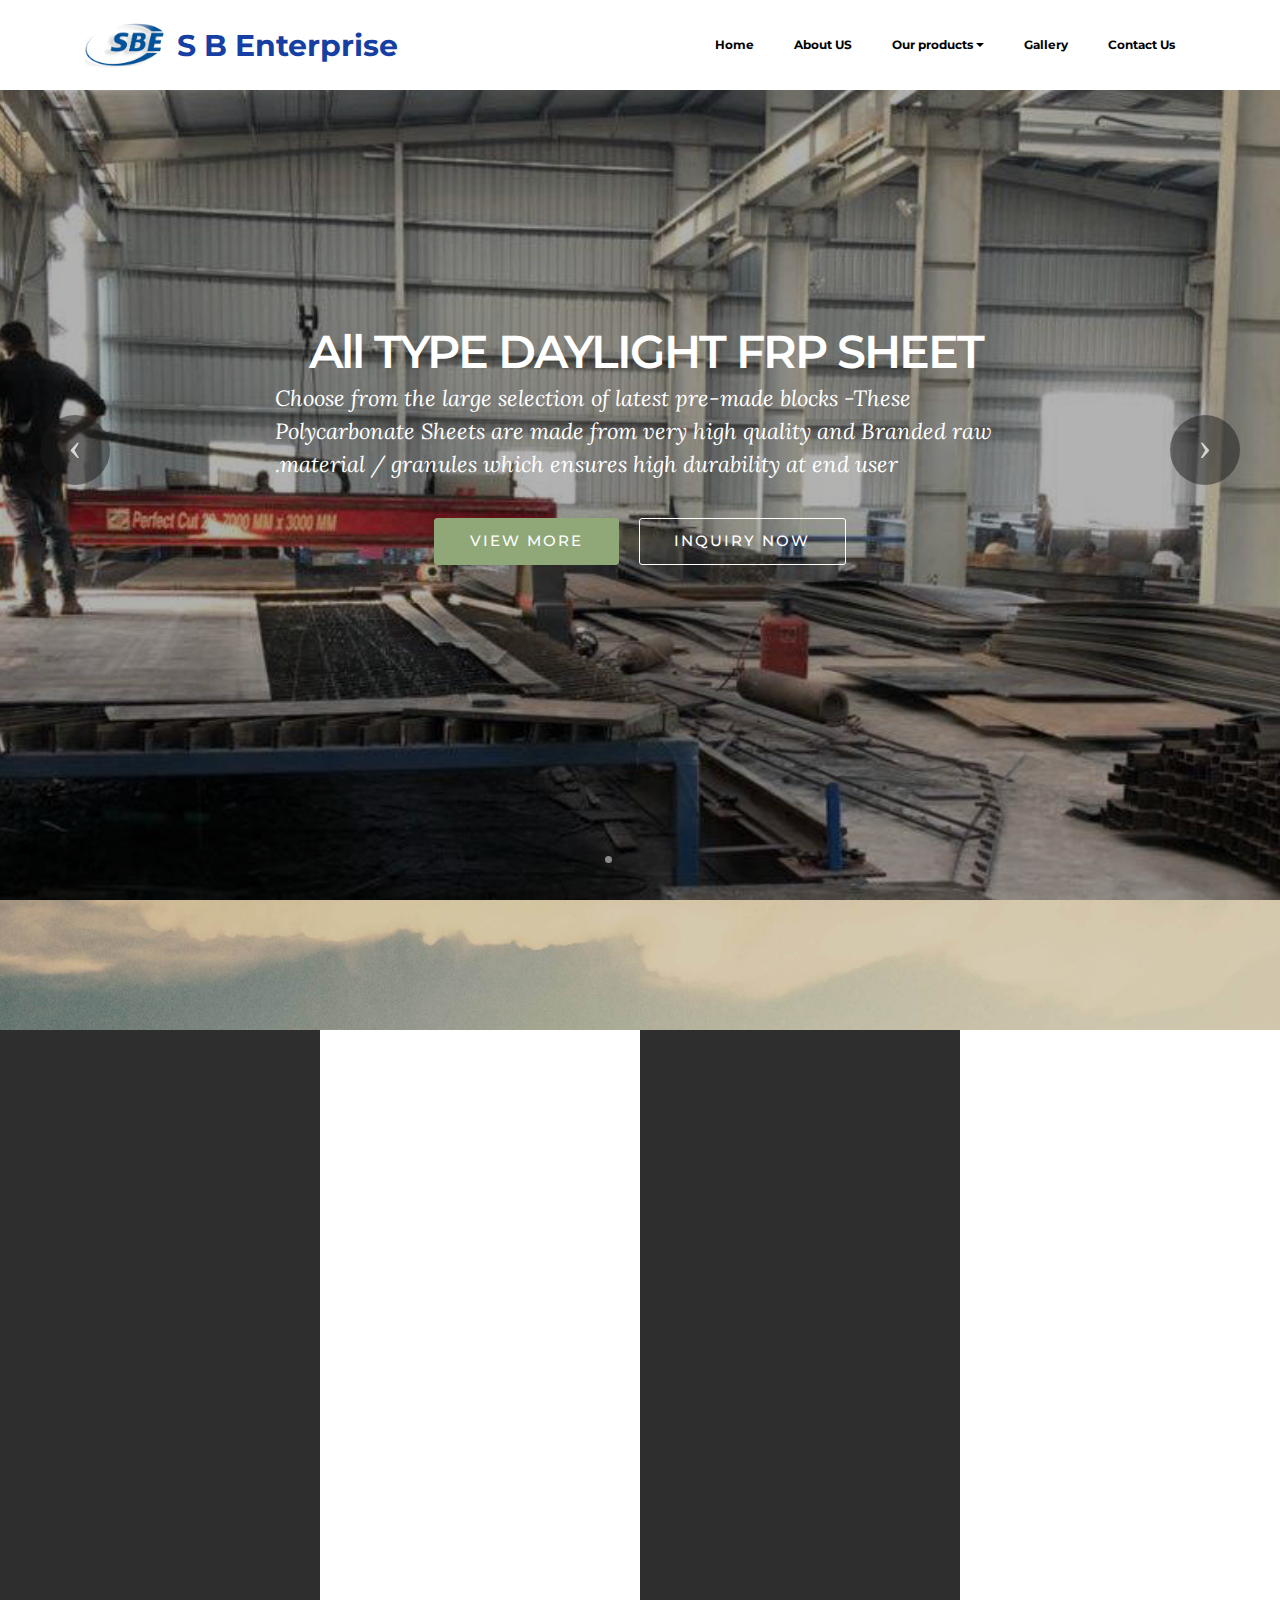
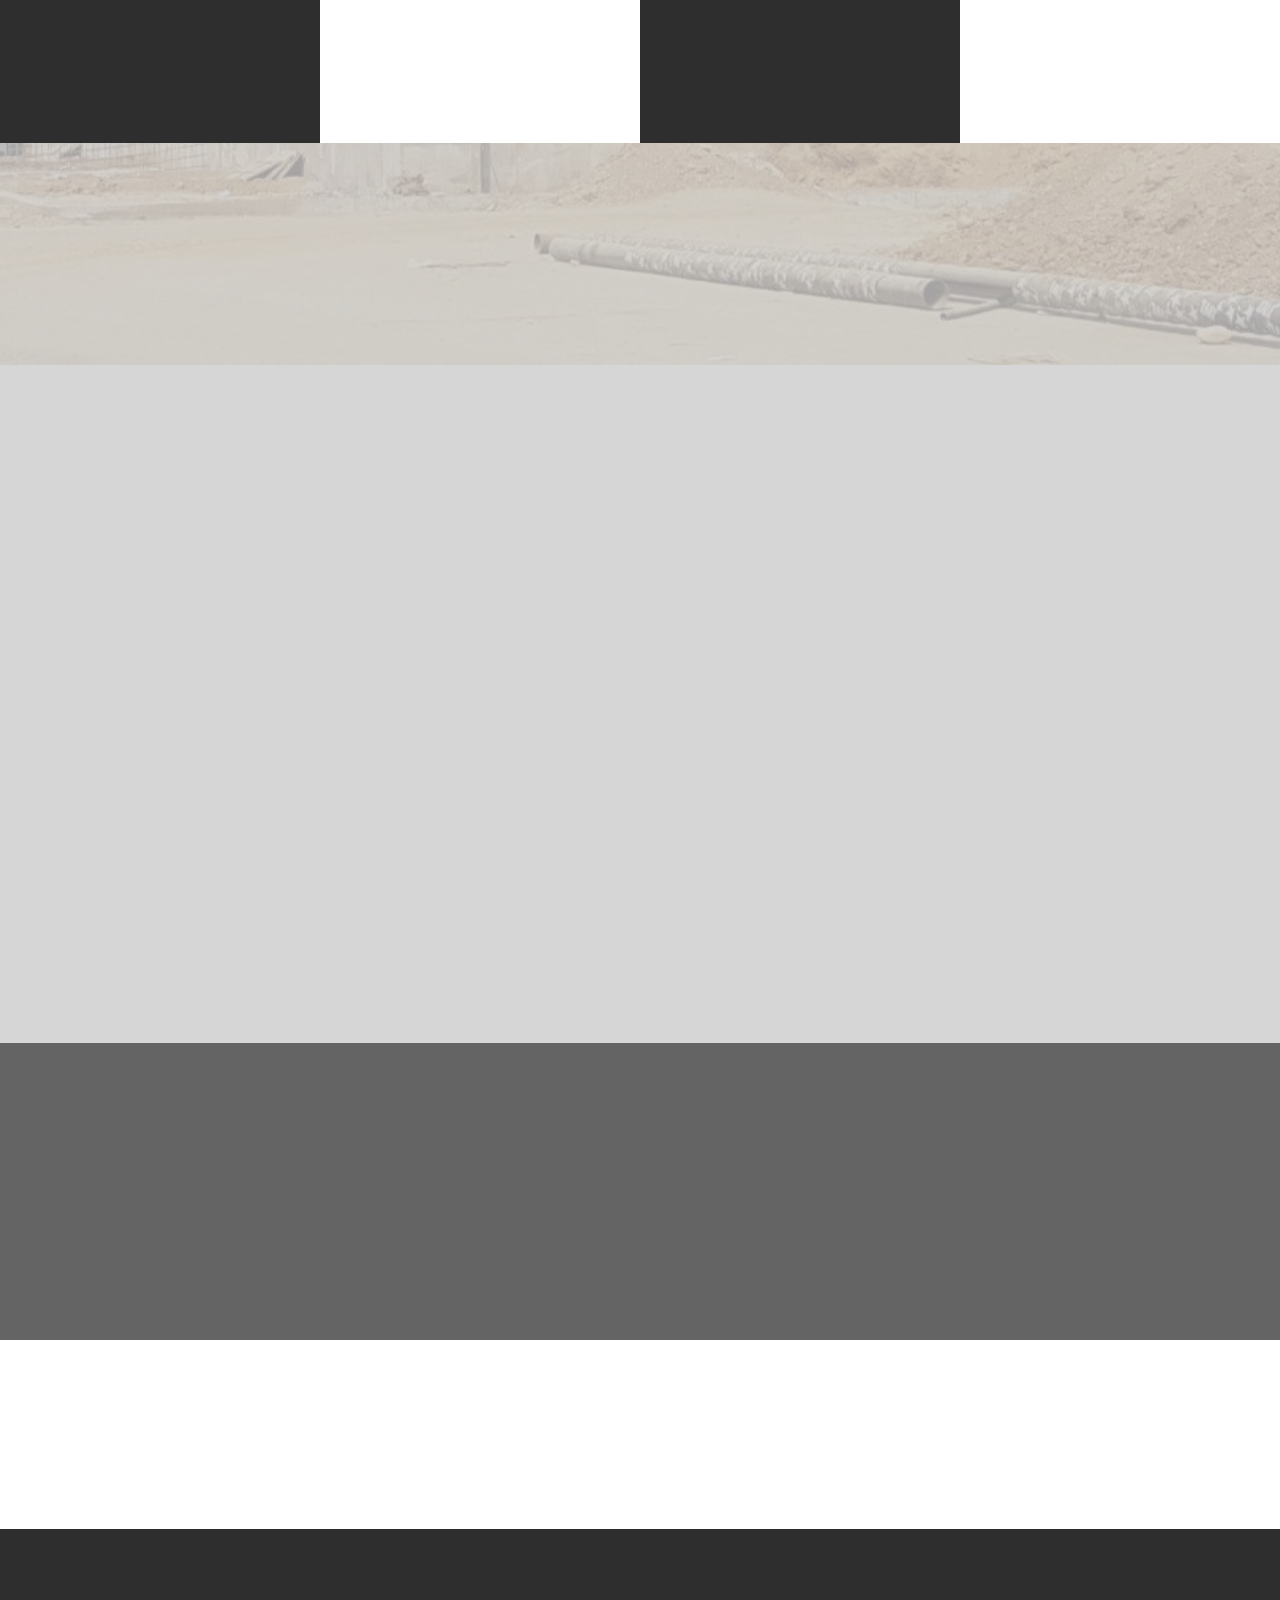
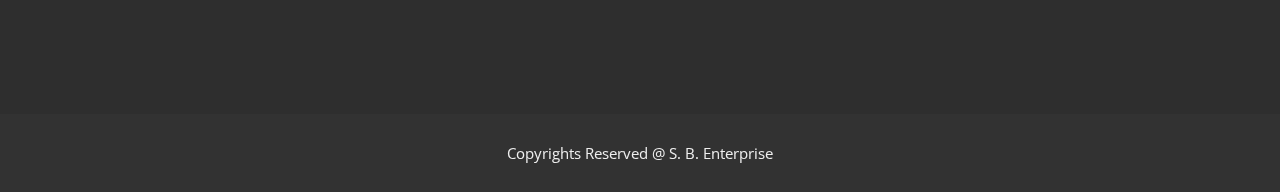
<file: index.html>
<!DOCTYPE html>
<html >
<head>
  <!-- Site made with Mobirise Website Builder v4.7.6, https://mobirise.com -->
  <meta charset="UTF-8">
  <meta http-equiv="X-UA-Compatible" content="IE=edge">
  <meta name="generator" content="Mobirise v4.7.6, mobirise.com">
  <meta name="viewport" content="width=device-width, initial-scale=1, minimum-scale=1">
  <link rel="shortcut icon" href="assets/images/sbe-logo-no-text-128x81.png" type="image/x-icon">
  <meta name="description" content="">
  <title>Home</title>
  <link rel="stylesheet" href="https://fonts.googleapis.com/css?family=Montserrat:400,700">
  <link rel="stylesheet" href="https://fonts.googleapis.com/css?family=Raleway:100,100i,200,200i,300,300i,400,400i,500,500i,600,600i,700,700i,800,800i,900,900i">
  <link rel="stylesheet" href="assets/web/assets/mobirise-icons/mobirise-icons.css">
  <link rel="stylesheet" href="https://fonts.googleapis.com/css?family=Lora:400,700,400italic,700italic&subset=latin">
  <link rel="stylesheet" href="assets/tether/tether.min.css">
  <link rel="stylesheet" href="assets/bootstrap/css/bootstrap.min.css">
  <link rel="stylesheet" href="assets/dropdown/css/style.css">
  <link rel="stylesheet" href="assets/animate.css/animate.min.css">
  <link rel="stylesheet" href="assets/socicon/css/styles.css">
  <link rel="stylesheet" href="assets/theme/css/style.css">
  <link rel="stylesheet" href="assets/theme/css/style-rtl.css">
  <link rel="stylesheet" href="assets/mobirise/css/mbr-additional.css" type="text/css">
  
  
  
</head>
<body class="rtl">
  <section id="ext_menu-0" data-rv-view="0">

    <nav class="navbar navbar-dropdown navbar-fixed-top">
        <div class="container">

            <div class="mbr-table">
                <div class="mbr-table-cell">

                    <div class="navbar-brand">
                        <a href="https://mobirise.com" class="navbar-logo"><img src="assets/images/sbe-logo-no-text-203x128.png" alt="Mobirise"></a>
                        <a class="navbar-caption text-primary" href="https://mobirise.com">S B Enterprise</a>
                    </div>

                </div>
                <div class="mbr-table-cell">

                    <button class="navbar-toggler pull-xs-right hidden-md-up" type="button" data-toggle="collapse" data-target="#exCollapsingNavbar">
                        <div class="hamburger-icon"></div>
                    </button>

                    <ul class="nav-dropdown collapse pull-xs-right nav navbar-nav navbar-toggleable-sm" id="exCollapsingNavbar"><li class="nav-item"><a class="nav-link link" href="index.html">Home</a></li><li class="nav-item"><a class="nav-link link" href="About Us.html">About US</a></li><li class="nav-item dropdown"><a class="nav-link link dropdown-toggle" href="Our Products.html" data-toggle="dropdown-submenu" aria-expanded="false">Our products</a><div class="dropdown-menu"><a class="dropdown-item" href="Pre Engineering Building.html">Pre Engineering Building</a><a class="dropdown-item" href="Prefabricated Shede.html" aria-expanded="false"> Prefabricated Shede</a><a class="dropdown-item" href="Roofing Solutions.html" aria-expanded="false">Roofing Solutions</a><a class="dropdown-item" href="Insulation Roofing.html" aria-expanded="false">Insulation Roofing</a><a class="dropdown-item" href=" Insulated Puf Panel.html" aria-expanded="false">Insulated Puf Panel</a><a class="dropdown-item" href="FRP Gutter.html" aria-expanded="false">FRP Gutter</a><a class="dropdown-item" href="FRP Polycarbonate Sheet.html" aria-expanded="false">FRP Polycarbonate Sheet</a><a class="dropdown-item" href="Our Products.html" aria-expanded="false">Roofing Accessories</a></div></li><li class="nav-item"><a class="nav-link link" href="Gallery.html">Gallery</a></li><li class="nav-item"><a class="nav-link link" href="page4.html">Contact Us</a></li></ul>
                    <button hidden="" class="navbar-toggler navbar-close" type="button" data-toggle="collapse" data-target="#exCollapsingNavbar">
                        <div class="close-icon"></div>
                    </button>

                </div>
            </div>

        </div>
    </nav>

</section>

<section class="engine"><a href="https://mobirise.me/i">site creation software</a></section><section class="mbr-slider mbr-section mbr-section__container carousel slide mbr-section-nopadding mbr-after-navbar" data-ride="carousel" data-keyboard="false" data-wrap="true" data-pause="false" data-interval="2000" id="slider-2" data-rv-view="2">
    <div>
        <div>
            <div>
                <ol class="carousel-indicators">
                    <li data-app-prevent-settings="" data-target="#slider-2" class="active" data-slide-to="0"></li><li data-app-prevent-settings="" data-target="#slider-2" data-slide-to="1"></li><li data-app-prevent-settings="" data-target="#slider-2" data-slide-to="2"></li><li data-app-prevent-settings="" data-target="#slider-2" data-slide-to="3"></li>
                </ol>
                <div class="carousel-inner" role="listbox">
                    <div class="mbr-section mbr-section-hero carousel-item dark center mbr-section-full active" data-bg-video-slide="false" style="background-image: url(assets/images/img-20180121-wa0038-1280x552.jpg);">
                        <div class="mbr-table-cell">
                            <div class="mbr-overlay" style="opacity: 0.3;"></div>
                            <div class="container-slide container">
                                
                                <div class="row">
                                    <div class="col-md-8 col-md-offset-2 text-xs-center">
                                        <h2 class="mbr-section-title display-1"><div>
All TYPE DAYLIGHT FRP SHEET&nbsp;</div></h2>
                                        <p class="mbr-section-lead lead">Choose from the large selection of latest pre-made blocks -These Polycarbonate Sheets are made from very high quality and Branded raw material / granules which ensures high durability at end user.</p>

                                        <div class="mbr-section-btn"><a class="btn btn-lg btn-success" href="https://mobirise.com">VIEW MORE</a>  <a class="btn btn-lg btn-white btn-white-outline" href="https://mobirise.com">INQUIRY NOW</a></div>
                                    </div>
                                </div>
                            </div>
                        </div>
                    </div><div class="mbr-section mbr-section-hero carousel-item dark center mbr-section-full" data-bg-video-slide="false" style="background-image: url(assets/images/img-20180310-wa0044-1280x581.jpg);">
                        <div class="mbr-table-cell">
                            <div class="mbr-overlay" style="opacity: 0.5;"></div>
                            <div class="container-slide container">
                                
                                <div class="row">
                                    <div class="col-md-8 col-md-offset-3 text-xs-right">
                                        <h2 class="mbr-section-title display-1">PRE ENGINEERING <br>BUILDING SOLUTION</h2>
                                        <p class="mbr-section-lead lead">Technological improvement over the year has contributed immensely to the enhancement of quality of life through various new products and services</p>

                                        <div class="mbr-section-btn"><a class="btn btn-lg btn-info" href="https://mobirise.com">View More</a> <a class="btn btn-lg btn-white btn-white-outline" href="https://mobirise.com">inquiry &nbsp;Now</a></div>
                                    </div>
                                </div>
                            </div>
                        </div>
                    </div><div class="mbr-section mbr-section-hero carousel-item dark center mbr-section-full" data-bg-video-slide="false" style="background-image: url(assets/images/img-20180228-wa0037-1280x570.jpg);">
                        <div class="mbr-table-cell">
                            <div class="mbr-overlay" style="background-color: rgb(35, 35, 35);"></div>
                            <div class="container-slide container">
                                
                                <div class="row">
                                    <div class="col-md-8 col-md-offset-1">
                                        <h2 class="mbr-section-title display-1">PRE FABRICATED SHED</h2>
                                        <p class="mbr-section-lead lead">Pre-Engineered Factory Shed - Fabricated &amp; designed to be directly erected onto foundation base plates. - Columns &amp; gantry girders could be designed &amp; fabricated to withstand loads of 200 Ton plus.</p>

                                        <div class="mbr-section-btn"><a class="btn btn-lg btn-primary" href="https://mobirise.com">View More</a> <a class="btn btn-lg btn-white btn-white-outline" href="https://mobirise.com">Inquiry Now</a></div>
                                    </div>
                                </div>
                            </div>
                        </div>
                    </div><div class="mbr-section mbr-section-hero carousel-item dark center mbr-section-full" data-bg-video-slide="false" style="background-image: url(assets/images/img-20180316-wa0050-1280x580.jpg);">
                        <div class="mbr-table-cell">
                            <div class="mbr-overlay"></div>
                            <div class="container-slide container">
                                
                                <div class="row">
                                    <div class="col-md-8 col-md-offset-3 text-xs-right">
                                        <h2 class="mbr-section-title display-1">ROOFING SOLUTION</h2>
                                        <p class="mbr-section-lead lead">Our organization is involved in offering valuable services for Turnkey Roofing Solution, which are widely known for their reliability and effectiveness. We undertake all the work from concept to commissioning to completion of projects.</p>

                                        <div class="mbr-section-btn"><a class="btn btn-lg btn-info" href="https://mobirise.com">VIEW MORE</a> <a class="btn btn-lg btn-white btn-white-outline" href="https://mobirise.com">INQUIRY NOW</a></div>
                                    </div>
                                </div>
                            </div>
                        </div>
                    </div>
                </div>

                <a data-app-prevent-settings="" class="left carousel-control" role="button" data-slide="prev" href="#slider-2">
                    <span class="icon-prev" aria-hidden="true"></span>
                    <span class="sr-only">Previous</span>
                </a>
                <a data-app-prevent-settings="" class="right carousel-control" role="button" data-slide="next" href="#slider-2">
                    <span class="icon-next" aria-hidden="true"></span>
                    <span class="sr-only">Next</span>
                </a>
            </div>
        </div>
    </div>
</section>

<section class="mbr-info mbr-section mbr-section-md-padding mbr-parallax-background" id="msg-box2-i" data-rv-view="17" style="background-image: url(assets/images/jumbotron.jpg); padding-top: 30px; padding-bottom: 30px;">

    
    <div class="container">
        <div class="row">

            <div class="mbr-table-md-up">
              <div class="mbr-table-cell col-md-4">
                  <div class="text-xs-center"><a class="btn btn-danger" href="page1.html"><span class="mbri-sites mbr-iconfont mbr-iconfont-btn"></span>ABOUT US</a></div>
              </div>
              <div class="mbr-table-cell mbr-right-padding-md-up col-md-8 text-xs-center text-md-left">
                  <h3 class="mbr-info-title mbr-section-title display-2">WELCOME TO S B ENTERPRISE</h3>
                  <h2 class="mbr-info-subtitle mbr-section-subtitle">CLICK TO MORE INFORMATION ABOUT OUR COMPANY</h2>
              </div>
            </div>

            

        </div>
    </div>
</section>

<section class="mbr-cards mbr-section mbr-section-nopadding" id="features1-k" data-rv-view="22" style="background-color: rgb(255, 255, 255);">

        

    <div class="mbr-cards-row row striped">

        <div class="mbr-cards-col col-xs-12 col-lg-3" style="padding-top: 80px; padding-bottom: 80px;">
            <div class="container">
                <div class="card cart-block">
                    <div class="card-img"><img src="assets/images/mbr-600x900.jpg" class="card-img-top"></div>
                    <div class="card-block">
                        <h4 class="card-title">Pre Engineering Building Solution</h4>
                        <h5 class="card-subtitle">We Provide best service to the client</h5>
                        <p class="card-text">We are the prominent Manufacturer, Exporter, and Supplier of Pre Engineered Building. Our Prefabricated Buildings are known for their excellent designs and perfections</p>
                        <div class="card-btn"><a href="https://mobirise.com" class="btn btn-primary">MORE</a></div>
                    </div>
                </div>
            </div>
        </div>
        <div class="mbr-cards-col col-xs-12 col-lg-3" style="padding-top: 80px; padding-bottom: 80px;">
            <div class="container">
                <div class="card cart-block">
                    <div class="card-img"><img src="assets/images/mbr-600x899.jpg" class="card-img-top"></div>
                    <div class="card-block">
                        <h4 class="card-title">Pre Fabricated Shed<br></h4>
                        <h5 class="card-subtitle">We provide best solution in industry</h5>
                        <p class="card-text">All factory sheds are inspected by our experts using finest quality material &amp; leading techniques in accordance with the market standards. Offered factory sheds are provided in customized options as per the requirements of customers</p>
                        <div class="card-btn"><a href="https://mobirise.com" class="btn btn-primary">MORE</a></div>
                    </div>
                </div>
            </div>
        </div>
        <div class="mbr-cards-col col-xs-12 col-lg-3" style="padding-top: 80px; padding-bottom: 80px;">
            <div class="container">
                <div class="card cart-block">
                    <div class="card-img"><img src="assets/images/mbr-1-600x899.jpg" class="card-img-top"></div>
                    <div class="card-block">
                        <h4 class="card-title">Polycarbonate Sheet &amp; FRP Sheets&nbsp;</h4>
                        <h5 class="card-subtitle">we provide best service to the client</h5>
                        <p class="card-text">Our product range includes a wide range of profile polycarbonate sheets, embossed polycarbonate sheets, polycarbonate roof sheets, solid polycarbonate sheets</p>
                        <div class="card-btn"><a href="https://mobirise.com" class="btn btn-primary">MORE</a></div>
                    </div>
                </div>
            </div>
        </div>
        <div class="mbr-cards-col col-xs-12 col-lg-3" style="padding-top: 80px; padding-bottom: 80px;">
            <div class="container">
                <div class="card cart-block">
                    <div class="card-img"><img src="assets/images/mbr-600x400.jpg" class="card-img-top"></div>
                    <div class="card-block">
                        <h4 class="card-title">Insulation Roofing</h4>
                        <h5 class="card-subtitle">Mobirise gives you the freedom to develop</h5>
                        <p class="card-text">These amazing products from our end have been vastly used for many years in residential, agriculture, industrial buildings and warehouses. These are as per the set industry norms and guidelines&nbsp;</p>
                        <div class="card-btn"><a href="https://mobirise.com" class="btn btn-primary">MORE</a></div>
                    </div>
                </div>
            </div>
        </div>
        
        
    </div>
</section>

<section class="mbr-section mbr-section-hero mbr-section-full header2 mbr-parallax-background" id="header6-o" data-rv-view="25" style="background-image: url(assets/images/img-20180228-wa0037-1280x570.jpg);">

    <div class="mbr-overlay" style="opacity: 0.8; background-color: rgb(204, 204, 204);">
    </div>

    <div class="mbr-table mbr-table-full">
        <div class="mbr-table-cell">

            <div class="container">
                <div class="mbr-section row">
                    <div class="mbr-table-md-up">
                        
                        <div class="mbr-table-cell mbr-right-padding-md-up mbr-valign-top col-md-7 image-size" style="width: 61%;">
                            <div class="mbr-figure"><iframe class="mbr-embedded-video" src="https://www.youtube.com/embed/p_Zne-S00cE?rel=0&amp;amp;showinfo=0&amp;autoplay=1&amp;loop=0" width="1280" height="720" frameborder="0" allowfullscreen></iframe></div>
                        </div>
                        <div class="mbr-table-cell col-md-5 text-xs-center text-md-left content-size">

                            <h3 class="mbr-section-title display-2">INTRO WITH OUR YOUTUBE VIDEO</h3>

                            <div class="mbr-section-text">
                                <p>We have provide complate solution as per client requiment see &nbsp;our with this video and more to see our youtube channel</p>
                            </div>

                            <div class="mbr-section-btn"><a class="btn btn-lg btn-black-outline btn-black" href="https://mobirise.com">MORE VIDEOS</a></div>

                        </div>

                        
                        

                    </div>
                </div>
            </div>

        </div>
    </div>

    

</section>

<section class="mbr-section form2 mbr-parallax-background" id="form2-p" data-rv-view="28" style="background-image: url(assets/images/mbr-1620x1080.jpg); padding-top: 40px; padding-bottom: 40px;">
    <div class="mbr-overlay" style="opacity: 0.7; background-color: rgb(34, 34, 34);">
    </div>    
    <div class="mbr-section mbr-section__container mbr-section__container--middle">
        <div class="container">
            <div class="row">
                <div class="col-xs-12 text-xs-center">
                    <h3 class="mbr-section-title display-2">SUBSCRIBE NOW</h3>
                    <small class="mbr-section-subtitle">Subscribe to our Newsletter</small>
                </div>
            </div>
        </div>
    </div>
    <div class="mbr-section mbr-section-nopadding">
        <div class="container">
            <div class="row">
                <div class="col-xs-12 col-lg-10 col-lg-offset-1" data-form-type="formoid">
                    <div data-form-alert="true"><div hidden="" data-form-alert-success="true">Thanks for filling out form! We will contact you sorlty...</div></div>
                    <form class="mbr-form" action="https://mobirise.com/" method="post" data-form-title="SUBSCRIBE NOW">
                        <input type="hidden" value="GpZzm21XgzcjAmHYK9Sp5oB3eBkgC0rinpSmEh9xMAt0qD/dB209pvBwdTeSuXv6j1Q9/eCGsJovyXPQCFzzCTfc+VF9lLQkFgCT5Mr6MgfAlEuTNzIKOtMCfkzpix/E" data-form-email="true">
                        <div class="mbr-subscribe mbr-subscribe-dark input-group">
                            <input type="email" class="form-control" name="email" required="" data-form-field="Email" placeholder="Enter Your Email Address..." id="form2-p-email">
                            <span class="input-group-btn"><button type="submit" class="btn btn-primary">SUBSCRIBE</button></span>
                        </div>
                    </form>
                </div>
            </div>
        </div>
    </div>
</section>

<section class="mbr-section mbr-section-md-padding mbr-parallax-background" id="social-buttons2-t" data-rv-view="34" style="background-image: url(assets/images/landscape3.jpg); padding-top: 30px; padding-bottom: 30px;">
    
    <div class="container">
        <div class="row">
            <div class="col-md-8 col-md-offset-2 text-xs-center">
                <h3 class="mbr-section-title display-2">FOLLOW US</h3>
                <div><a class="btn btn-social" title="Twitter" target="_blank" href="https://twitter.com/mobirise"><i class="socicon socicon-twitter"></i></a> <a class="btn btn-social" title="Facebook" target="_blank" href="https://www.facebook.com/pages/Mobirise/1616226671953247"><i class="socicon socicon-facebook"></i></a> <a class="btn btn-social" title="Google+" target="_blank" href="https://plus.google.com/u/0/+Mobirise/posts"><i class="socicon socicon-googleplus"></i></a> <a class="btn btn-social" title="YouTube" target="_blank" href="https://www.youtube.com/channel/UCt_tncVAetpK5JeM8L-8jyw"><i class="socicon socicon-youtube"></i></a> <a class="btn btn-social" title="Instagram" target="_blank" href="https://instagram.com/mobirise/"><i class="socicon socicon-instagram"></i></a> <a class="btn btn-social" title="Pinterest" target="_blank" href="https://www.pinterest.com/mobirise/"><i class="socicon socicon-pinterest"></i></a> <a class="btn btn-social" title="Tumblr" target="_blank" href="http://mobirise.tumblr.com/"><i class="socicon socicon-tumblr"></i></a> <a class="btn btn-social" title="LinkedIn" target="_blank" href="https://www.linkedin.com/in/mobirise"><i class="socicon socicon-linkedin"></i></a> <a class="btn btn-social" title="VKontakte" target="_blank" href="#"><i class="socicon socicon-vkontakte"></i></a> <a class="btn btn-social" title="Odnoklassniki" target="_blank" href="#"><i class="socicon socicon-odnoklassniki"></i></a> </div>
            </div>
        </div>
    </div>
</section>

<section class="mbr-section mbr-section-md-padding mbr-footer footer1" id="contacts1-x" data-rv-view="36" style="background-color: rgb(46, 46, 46); padding-top: 30px; padding-bottom: 30px;">
    
    <div class="container">
        <div class="row">
            <div class="mbr-footer-content col-xs-12 col-md-3">
                <div><img src="assets/images/sbe-logo-no-text-1-128x81.png"></div>
            </div>
            <div class="mbr-footer-content col-xs-12 col-md-3">
                <p><strong>Address</strong><br><strong><br></strong>, &nbsp;D /378 GIDC Makarpura, Vadodara&nbsp;<br></p>
            </div>
            <div class="mbr-footer-content col-xs-12 col-md-3">
                <p><strong>Contacts</strong><br>
Email: info@sbenterprise.net<br>
Phone: +91- 972487529<br></p>
            </div>
            <div class="mbr-footer-content col-xs-12 col-md-3">
                <p><strong>Links</strong><br><a href="About Us.html" class="text-white">About Us</a><br><a href="Our Products.html" class="text-white">Our Products</a><br><a href="page4.html" class="text-white">Contact Us</a></p>
            </div>

        </div>
    </div>
</section>

<footer class="mbr-small-footer mbr-section mbr-section-nopadding" id="footer1-9" data-rv-view="20" style="background-color: rgb(50, 50, 50); padding-top: 1.75rem; padding-bottom: 1.75rem;">
    
    <div class="container text-xs-center">
        <p>Copyrights Reserved @ S. B. Enterprise</p>
    </div>
</footer>


  <script src="assets/web/assets/jquery/jquery.min.js"></script>
  <script src="assets/tether/tether.min.js"></script>
  <script src="assets/bootstrap/js/bootstrap.min.js"></script>
  <script src="assets/smooth-scroll/smooth-scroll.js"></script>
  <script src="assets/dropdown/js/script.min.js"></script>
  <script src="assets/touch-swipe/jquery.touch-swipe.min.js"></script>
  <script src="assets/viewport-checker/jquery.viewportchecker.js"></script>
  <script src="assets/bootstrap-carousel-swipe/bootstrap-carousel-swipe.js"></script>
  <script src="assets/jarallax/jarallax.js"></script>
  <script src="assets/theme/js/script.js"></script>
  <script src="assets/formoid/formoid.min.js"></script>
  
  
 <div id="scrollToTop" class="scrollToTop mbr-arrow-up"><a style="text-align: center;"><i class="mbr-arrow-up-icon"></i></a></div>
    <input name="animation" type="hidden">
  </body>
</html>
</file>
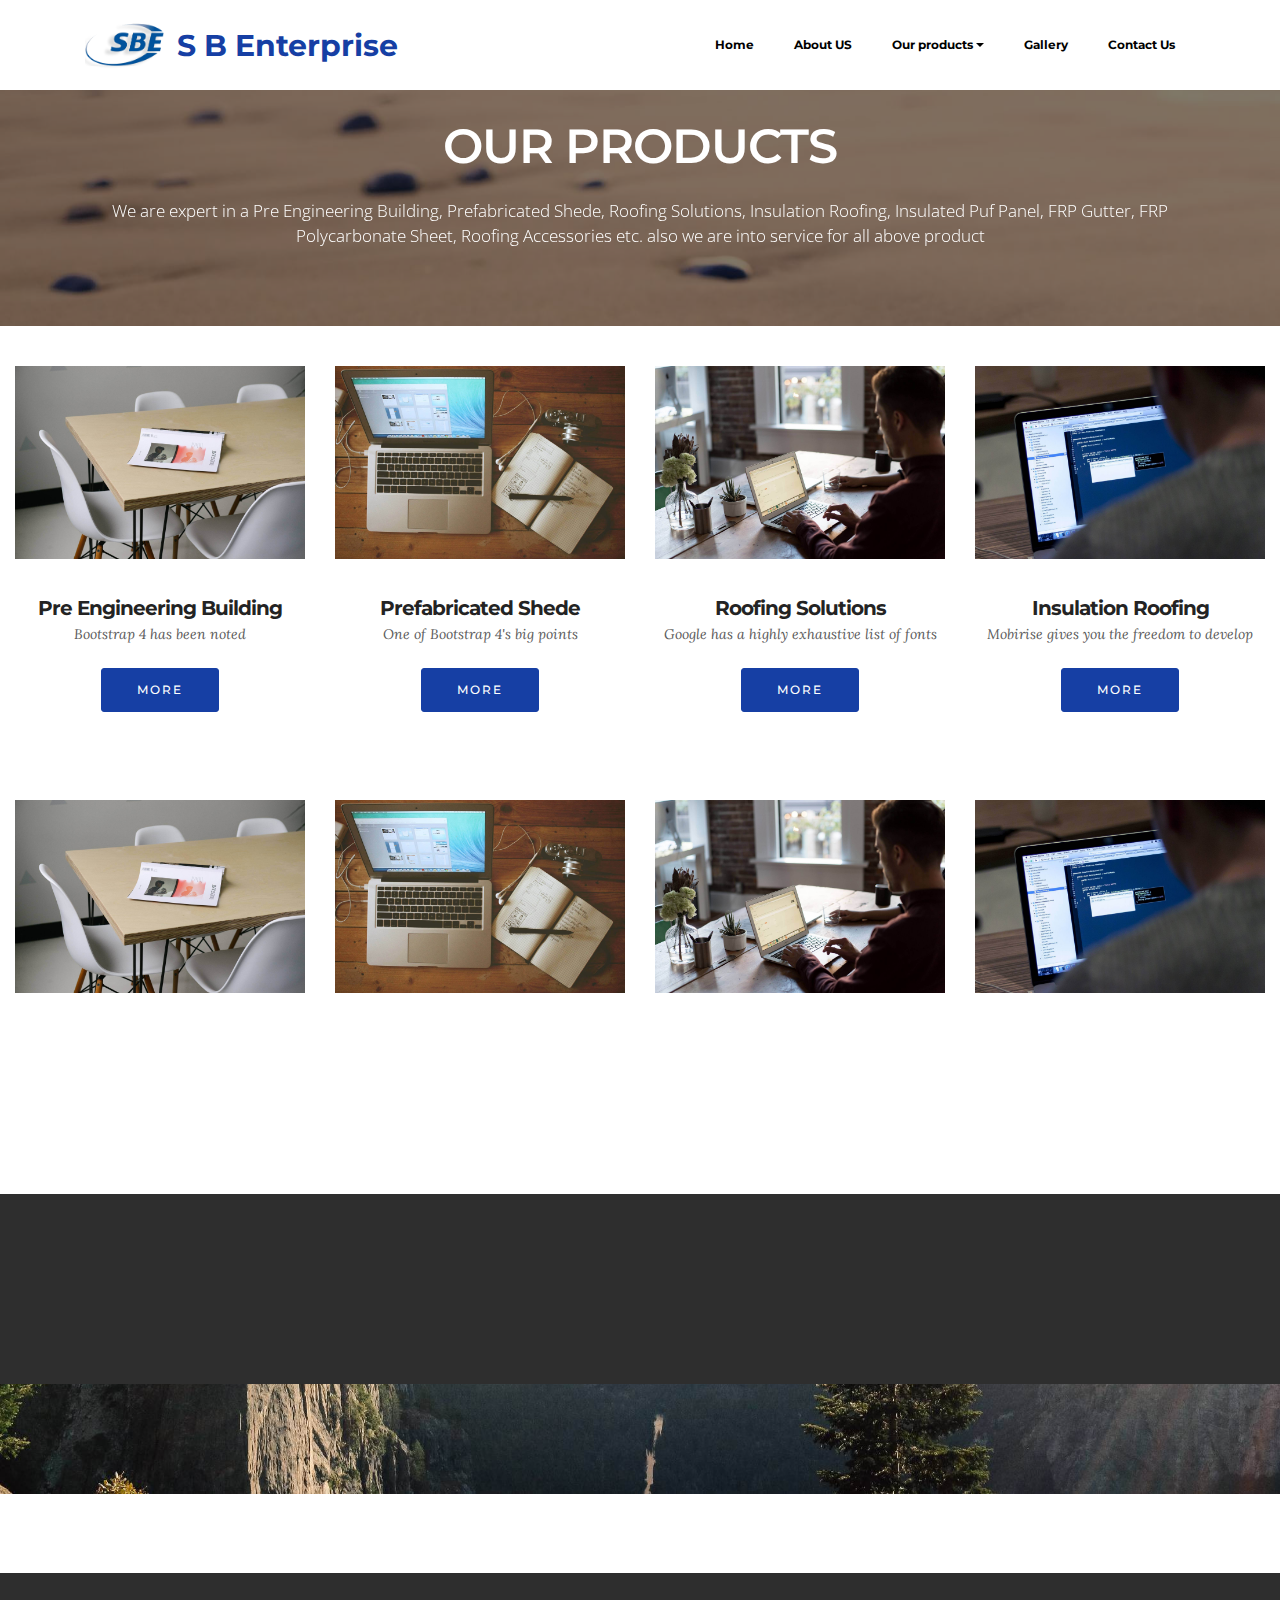
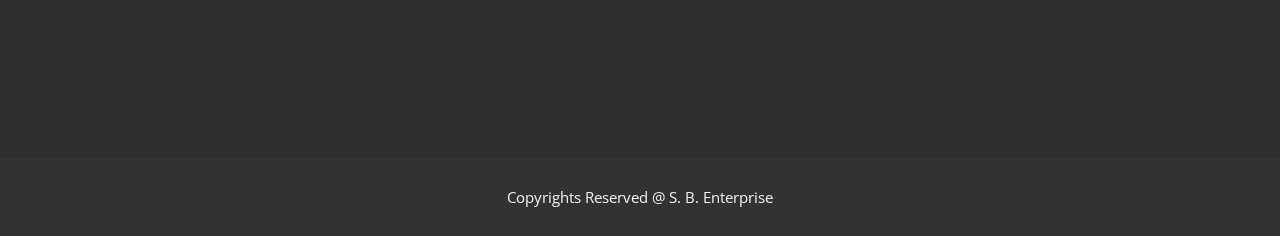
<file:  Insulated Puf Panel.html>
<!DOCTYPE html>
<html >
<head>
  <!-- Site made with Mobirise Website Builder v4.7.6, https://mobirise.com -->
  <meta charset="UTF-8">
  <meta http-equiv="X-UA-Compatible" content="IE=edge">
  <meta name="generator" content="Mobirise v4.7.6, mobirise.com">
  <meta name="viewport" content="width=device-width, initial-scale=1, minimum-scale=1">
  <link rel="shortcut icon" href="assets/images/sbe-logo-no-text-128x81.png" type="image/x-icon">
  <meta name="description" content="">
  <title>Insulated Puf Panel</title>
  <link rel="stylesheet" href="https://fonts.googleapis.com/css?family=Montserrat:400,700">
  <link rel="stylesheet" href="https://fonts.googleapis.com/css?family=Raleway:100,100i,200,200i,300,300i,400,400i,500,500i,600,600i,700,700i,800,800i,900,900i">
  <link rel="stylesheet" href="https://fonts.googleapis.com/css?family=Lora:400,700,400italic,700italic&subset=latin">
  <link rel="stylesheet" href="assets/tether/tether.min.css">
  <link rel="stylesheet" href="assets/bootstrap/css/bootstrap.min.css">
  <link rel="stylesheet" href="assets/socicon/css/styles.css">
  <link rel="stylesheet" href="assets/animate.css/animate.min.css">
  <link rel="stylesheet" href="assets/dropdown/css/style.css">
  <link rel="stylesheet" href="assets/theme/css/style.css">
  <link rel="stylesheet" href="assets/theme/css/style-rtl.css">
  <link rel="stylesheet" href="assets/mobirise/css/mbr-additional.css" type="text/css">
  
  
  
</head>
<body class="rtl">
  <section id="ext_menu-3l" data-rv-view="235">

    <nav class="navbar navbar-dropdown navbar-fixed-top">
        <div class="container">

            <div class="mbr-table">
                <div class="mbr-table-cell">

                    <div class="navbar-brand">
                        <a href="https://mobirise.com" class="navbar-logo"><img src="assets/images/sbe-logo-no-text-203x128.png" alt="Mobirise"></a>
                        <a class="navbar-caption text-primary" href="https://mobirise.com">S B Enterprise</a>
                    </div>

                </div>
                <div class="mbr-table-cell">

                    <button class="navbar-toggler pull-xs-right hidden-md-up" type="button" data-toggle="collapse" data-target="#exCollapsingNavbar">
                        <div class="hamburger-icon"></div>
                    </button>

                    <ul class="nav-dropdown collapse pull-xs-right nav navbar-nav navbar-toggleable-sm" id="exCollapsingNavbar"><li class="nav-item"><a class="nav-link link" href="index.html">Home</a></li><li class="nav-item"><a class="nav-link link" href="About Us.html">About US</a></li><li class="nav-item dropdown"><a class="nav-link link dropdown-toggle" href="Our Products.html" data-toggle="dropdown-submenu" aria-expanded="false">Our products</a><div class="dropdown-menu"><a class="dropdown-item" href="Pre Engineering Building.html">Pre Engineering Building</a><a class="dropdown-item" href="Prefabricated Shede.html" aria-expanded="false"> Prefabricated Shede</a><a class="dropdown-item" href="Roofing Solutions.html" aria-expanded="false">Roofing Solutions</a><a class="dropdown-item" href="Insulation Roofing.html" aria-expanded="false">Insulation Roofing</a><a class="dropdown-item" href=" Insulated Puf Panel.html" aria-expanded="false">Insulated Puf Panel</a><a class="dropdown-item" href="FRP Gutter.html" aria-expanded="false">FRP Gutter</a><a class="dropdown-item" href="FRP Polycarbonate Sheet.html" aria-expanded="false">FRP Polycarbonate Sheet</a><a class="dropdown-item" href="Our Products.html" aria-expanded="false">Roofing Accessories</a></div></li><li class="nav-item"><a class="nav-link link" href="Gallery.html">Gallery</a></li><li class="nav-item"><a class="nav-link link" href="page4.html">Contact Us</a></li></ul>
                    <button hidden="" class="navbar-toggler navbar-close" type="button" data-toggle="collapse" data-target="#exCollapsingNavbar">
                        <div class="close-icon"></div>
                    </button>

                </div>
            </div>

        </div>
    </nav>

</section>

<section class="engine"><a href="https://mobirise.me/k">develop own website</a></section><section class="mbr-section mbr-parallax-background mbr-after-navbar" id="content5-3i" data-rv-view="226" style="background-image: url(assets/images/desert2.jpg); padding-top: 120px; padding-bottom: 40px;">

    <div class="mbr-overlay" style="opacity: 0.5; background-color: rgb(0, 0, 0);">
    </div>

    <div class="container">
        <h3 class="mbr-section-title display-2">OUR PRODUCTS</h3>
        <div class="lead"><p>We are expert in a Pre Engineering Building, Prefabricated Shede, Roofing Solutions, Insulation Roofing, Insulated Puf Panel, FRP Gutter, FRP Polycarbonate Sheet, Roofing Accessories etc. also we are into service for all above product</p></div>
    </div>

</section>

<section class="mbr-cards mbr-section mbr-section-nopadding" id="features3-3j" data-rv-view="229" style="background-color: rgb(255, 255, 255);">

    

    <div class="mbr-cards-row row">
        <div class="mbr-cards-col col-xs-12 col-lg-3" style="padding-top: 40px; padding-bottom: 40px;">
            <div class="container">
              <div class="card cart-block">
                  <div class="card-img"><img src="assets/images/table.jpg" class="card-img-top"></div>
                  <div class="card-block">
                    <h4 class="card-title">Pre Engineering Building</h4>
                    <h5 class="card-subtitle">Bootstrap 4 has been noted</h5>
                    
                    <div class="card-btn"><a href="https://mobirise.com" class="btn btn-primary">MORE</a></div>
                    </div>
                </div>
            </div>
        </div>
        <div class="mbr-cards-col col-xs-12 col-lg-3" style="padding-top: 40px; padding-bottom: 40px;">
            <div class="container">
                <div class="card cart-block">
                    <div class="card-img"><img src="assets/images/desktop.jpg" class="card-img-top"></div>
                    <div class="card-block">
                        <h4 class="card-title">Prefabricated Shede</h4>
                        <h5 class="card-subtitle">One of Bootstrap 4's big points</h5>
                        
                        <div class="card-btn"><a href="https://mobirise.com" class="btn btn-primary">MORE</a></div>
                    </div>
                </div>
            </div>
        </div>
        <div class="mbr-cards-col col-xs-12 col-lg-3" style="padding-top: 40px; padding-bottom: 40px;">
            <div class="container">
                <div class="card cart-block">
                    <div class="card-img"><img src="assets/images/coworkers.jpg" class="card-img-top"></div>
                    <div class="card-block">
                        <h4 class="card-title">Roofing Solutions</h4>
                        <h5 class="card-subtitle">Google has a highly exhaustive list of fonts</h5>
                        
                        <div class="card-btn"><a href="https://mobirise.com" class="btn btn-primary">MORE</a></div>
                    </div>
                </div>
            </div>
        </div>
        <div class="mbr-cards-col col-xs-12 col-lg-3" style="padding-top: 40px; padding-bottom: 40px;">
            <div class="container">
                <div class="card cart-block">
                    <div class="card-img"><img src="assets/images/code-man.jpg" class="card-img-top"></div>
                    <div class="card-block">
                        <h4 class="card-title">Insulation Roofing</h4>
                        <h5 class="card-subtitle">Mobirise gives you the freedom to develop</h5>
                        
                        <div class="card-btn"><a href="https://mobirise.com" class="btn btn-primary">MORE</a></div>
                    </div>
                </div>
            </div>
        </div>
        
        
    </div>
</section>

<section class="mbr-cards mbr-section mbr-section-nopadding" id="features3-3k" data-rv-view="232" style="background-color: rgb(255, 255, 255);">

    

    <div class="mbr-cards-row row">
        <div class="mbr-cards-col col-xs-12 col-lg-3" style="padding-top: 40px; padding-bottom: 40px;">
            <div class="container">
              <div class="card cart-block">
                  <div class="card-img"><img src="assets/images/table.jpg" class="card-img-top"></div>
                  <div class="card-block">
                    <h4 class="card-title">Insulated Puf Panel</h4>
                    <h5 class="card-subtitle">Bootstrap 4 has been noted</h5>
                    
                    <div class="card-btn"><a href="https://mobirise.com" class="btn btn-primary">MORE</a></div>
                    </div>
                </div>
            </div>
        </div>
        <div class="mbr-cards-col col-xs-12 col-lg-3" style="padding-top: 40px; padding-bottom: 40px;">
            <div class="container">
                <div class="card cart-block">
                    <div class="card-img"><img src="assets/images/desktop.jpg" class="card-img-top"></div>
                    <div class="card-block">
                        <h4 class="card-title">FRP Gutter</h4>
                        <h5 class="card-subtitle">One of Bootstrap 4's big points</h5>
                        
                        <div class="card-btn"><a href="https://mobirise.com" class="btn btn-primary">MORE</a></div>
                    </div>
                </div>
            </div>
        </div>
        <div class="mbr-cards-col col-xs-12 col-lg-3" style="padding-top: 40px; padding-bottom: 40px;">
            <div class="container">
                <div class="card cart-block">
                    <div class="card-img"><img src="assets/images/coworkers.jpg" class="card-img-top"></div>
                    <div class="card-block">
                        <h4 class="card-title">FRP Polycarbonate Sheet</h4>
                        <h5 class="card-subtitle">Google has a highly exhaustive list of fonts</h5>
                        
                        <div class="card-btn"><a href="https://mobirise.com" class="btn btn-primary">MORE</a></div>
                    </div>
                </div>
            </div>
        </div>
        <div class="mbr-cards-col col-xs-12 col-lg-3" style="padding-top: 40px; padding-bottom: 40px;">
            <div class="container">
                <div class="card cart-block">
                    <div class="card-img"><img src="assets/images/code-man.jpg" class="card-img-top"></div>
                    <div class="card-block">
                        <h4 class="card-title">Roofing Accessories</h4>
                        <h5 class="card-subtitle">Mobirise gives you the freedom to develop</h5>
                        
                        <div class="card-btn"><a href="https://mobirise.com" class="btn btn-primary">MORE</a></div>
                    </div>
                </div>
            </div>
        </div>
        
        
    </div>
</section>

<section class="mbr-info mbr-section mbr-section-md-padding" id="msg-box2-3n" data-rv-view="239" style="background-color: rgb(46, 46, 46); padding-top: 60px; padding-bottom: 60px;">

    
    <div class="container">
        <div class="row">

            <div class="mbr-table-md-up">
              <div class="mbr-table-cell col-md-4">
                  <div class="text-xs-center"><a class="btn btn-primary" href="https://mobirise.com">VIEW VIDEO TUTORIAL</a></div>
              </div>
              <div class="mbr-table-cell mbr-right-padding-md-up col-md-8 text-xs-center text-md-left">
                  <h3 class="mbr-info-title mbr-section-title display-2">WATCH OUR YOUTUBE CHANNEL</h3>
                  <h2 class="mbr-info-subtitle mbr-section-subtitle">We have finished many word done in many area watch it live&nbsp;</h2>
              </div>
            </div>

            

        </div>
    </div>
</section>

<section class="mbr-section mbr-section-md-padding mbr-parallax-background" id="social-buttons2-3o" data-rv-view="242" style="background-image: url(assets/images/landscape3.jpg); padding-top: 30px; padding-bottom: 30px;">
    
    <div class="container">
        <div class="row">
            <div class="col-md-8 col-md-offset-2 text-xs-center">
                <h3 class="mbr-section-title display-2">FOLLOW US</h3>
                <div><a class="btn btn-social" title="Twitter" target="_blank" href="https://twitter.com/mobirise"><i class="socicon socicon-twitter"></i></a> <a class="btn btn-social" title="Facebook" target="_blank" href="https://www.facebook.com/pages/Mobirise/1616226671953247"><i class="socicon socicon-facebook"></i></a> <a class="btn btn-social" title="Google+" target="_blank" href="https://plus.google.com/u/0/+Mobirise/posts"><i class="socicon socicon-googleplus"></i></a> <a class="btn btn-social" title="YouTube" target="_blank" href="https://www.youtube.com/channel/UCt_tncVAetpK5JeM8L-8jyw"><i class="socicon socicon-youtube"></i></a> <a class="btn btn-social" title="Instagram" target="_blank" href="https://instagram.com/mobirise/"><i class="socicon socicon-instagram"></i></a> <a class="btn btn-social" title="Pinterest" target="_blank" href="https://www.pinterest.com/mobirise/"><i class="socicon socicon-pinterest"></i></a> <a class="btn btn-social" title="Tumblr" target="_blank" href="http://mobirise.tumblr.com/"><i class="socicon socicon-tumblr"></i></a> <a class="btn btn-social" title="LinkedIn" target="_blank" href="https://www.linkedin.com/in/mobirise"><i class="socicon socicon-linkedin"></i></a> <a class="btn btn-social" title="VKontakte" target="_blank" href="#"><i class="socicon socicon-vkontakte"></i></a> <a class="btn btn-social" title="Odnoklassniki" target="_blank" href="#"><i class="socicon socicon-odnoklassniki"></i></a> </div>
            </div>
        </div>
    </div>
</section>

<section class="mbr-section mbr-section-md-padding mbr-footer footer1" id="contacts1-3p" data-rv-view="244" style="background-color: rgb(46, 46, 46); padding-top: 30px; padding-bottom: 30px;">
    
    <div class="container">
        <div class="row">
            <div class="mbr-footer-content col-xs-12 col-md-3">
                <div><img src="assets/images/sbe-logo-no-text-1-128x81.png"></div>
            </div>
            <div class="mbr-footer-content col-xs-12 col-md-3">
                <p><strong>Address</strong><br><strong><br></strong>, &nbsp;D /378 GIDC Makarpura, Vadodara&nbsp;<br></p>
            </div>
            <div class="mbr-footer-content col-xs-12 col-md-3">
                <p><strong>Contacts</strong><br>
Email: info@sbenterprise.net<br>
Phone: +91- 972487529<br></p>
            </div>
            <div class="mbr-footer-content col-xs-12 col-md-3">
                <p><strong>Links</strong><br><a href="About Us.html" class="text-white">About Us</a><br><a href="Our Products.html" class="text-white">Our Products</a><br><a href="page4.html" class="text-white">Contact Us</a></p>
            </div>

        </div>
    </div>
</section>

<footer class="mbr-small-footer mbr-section mbr-section-nopadding" id="footer1-3m" data-rv-view="237" style="background-color: rgb(50, 50, 50); padding-top: 1.75rem; padding-bottom: 1.75rem;">
    
    <div class="container text-xs-center">
        <p>Copyrights Reserved @ S. B. Enterprise</p>
    </div>
</footer>


  <script src="assets/web/assets/jquery/jquery.min.js"></script>
  <script src="assets/tether/tether.min.js"></script>
  <script src="assets/bootstrap/js/bootstrap.min.js"></script>
  <script src="assets/touch-swipe/jquery.touch-swipe.min.js"></script>
  <script src="assets/jarallax/jarallax.js"></script>
  <script src="assets/viewport-checker/jquery.viewportchecker.js"></script>
  <script src="assets/dropdown/js/script.min.js"></script>
  <script src="assets/smooth-scroll/smooth-scroll.js"></script>
  <script src="assets/theme/js/script.js"></script>
  
  
 <div id="scrollToTop" class="scrollToTop mbr-arrow-up"><a style="text-align: center;"><i class="mbr-arrow-up-icon"></i></a></div>
    <input name="animation" type="hidden">
  </body>
</html>
</file>
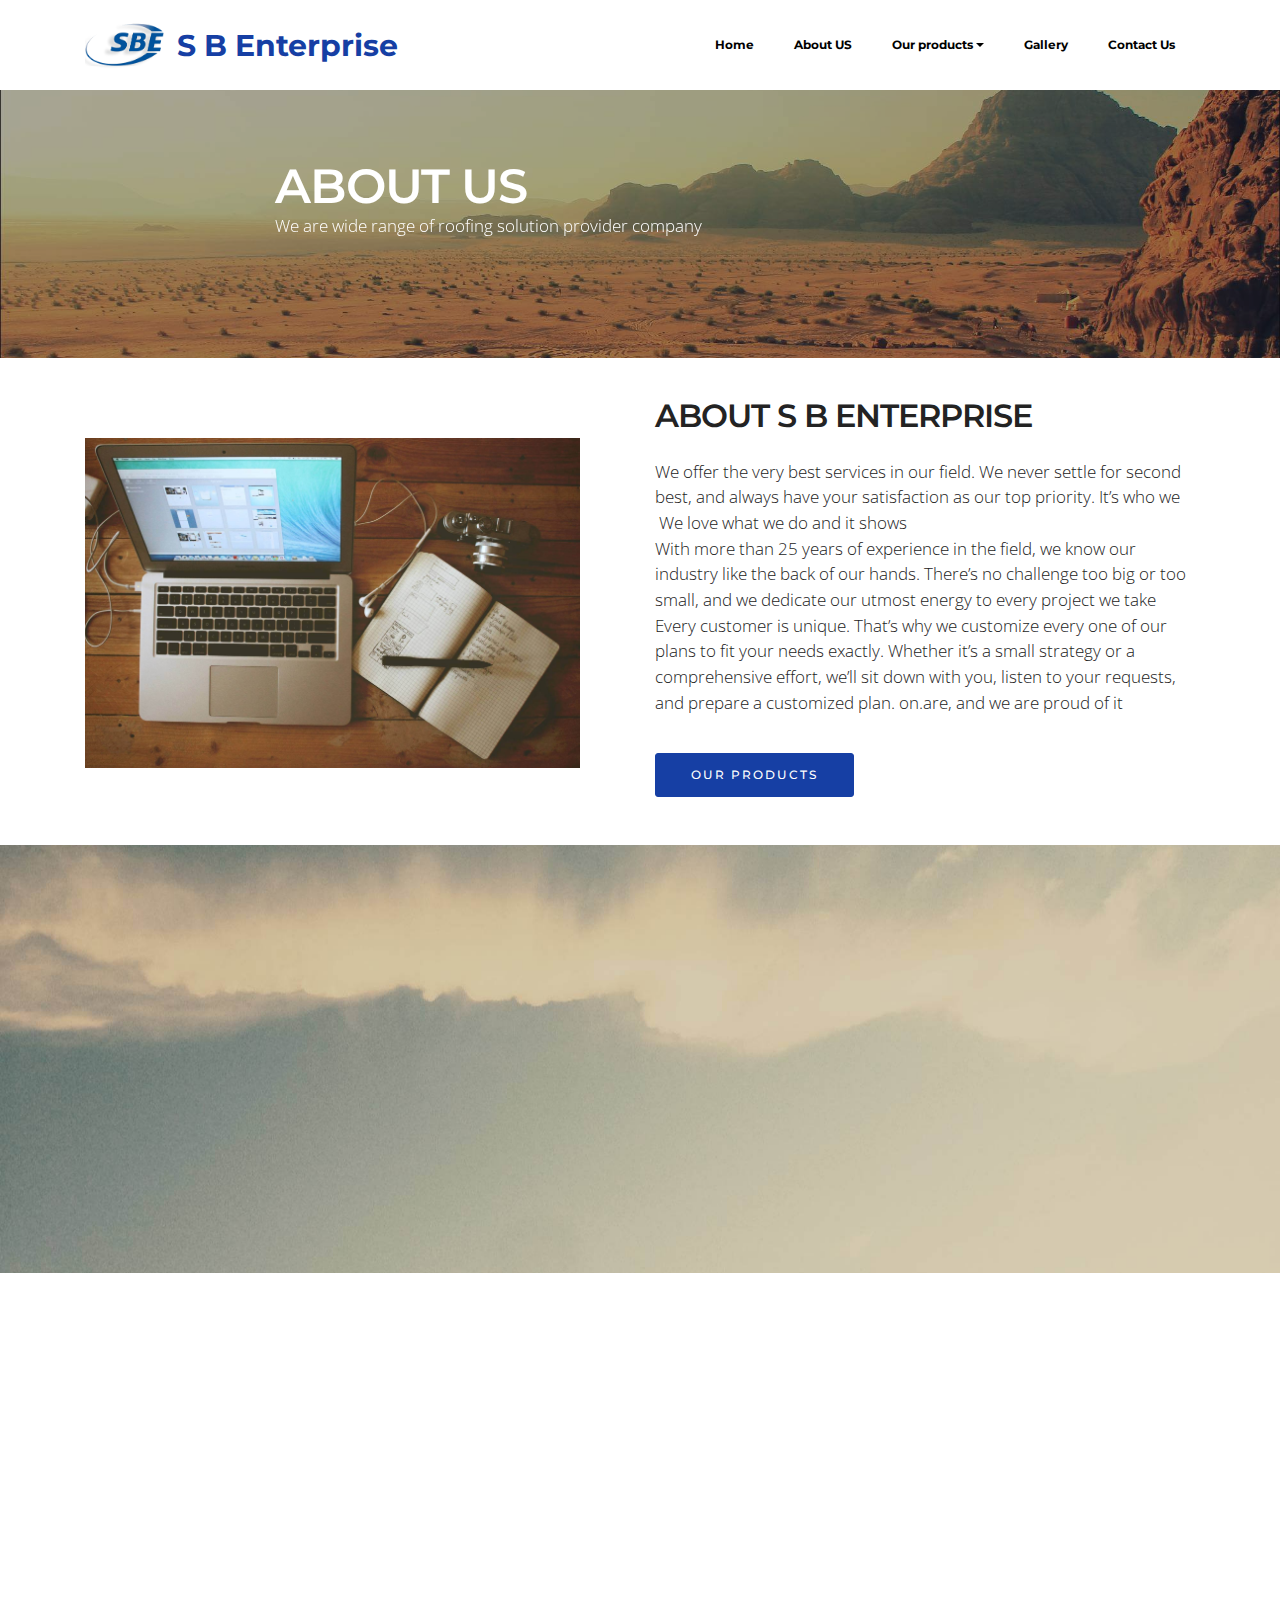
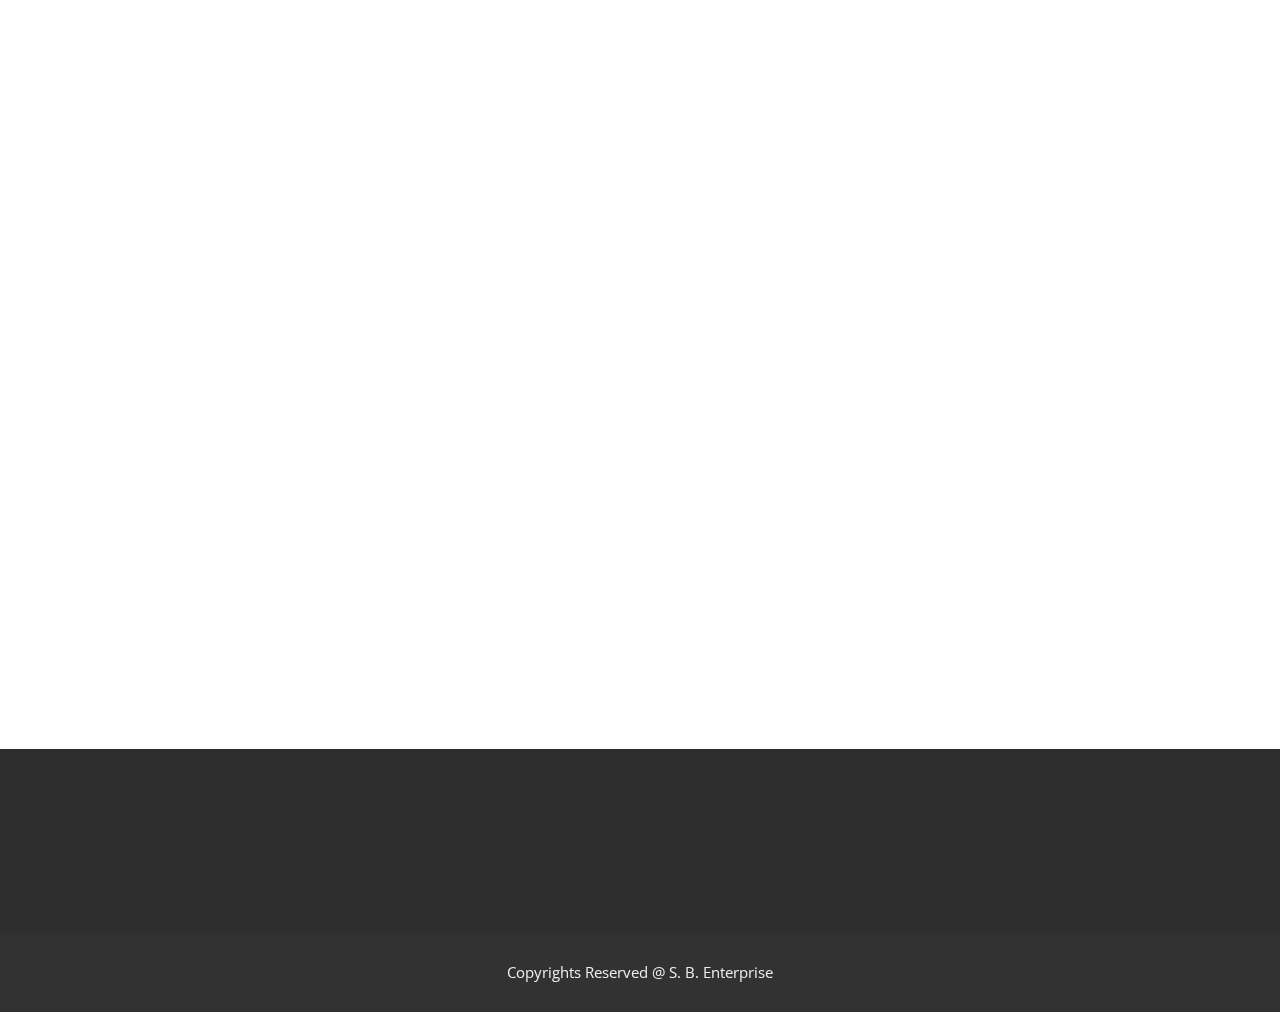
<file: About Us.html>
<!DOCTYPE html>
<html >
<head>
  <!-- Site made with Mobirise Website Builder v4.7.6, https://mobirise.com -->
  <meta charset="UTF-8">
  <meta http-equiv="X-UA-Compatible" content="IE=edge">
  <meta name="generator" content="Mobirise v4.7.6, mobirise.com">
  <meta name="viewport" content="width=device-width, initial-scale=1, minimum-scale=1">
  <link rel="shortcut icon" href="assets/images/sbe-logo-no-text-128x81.png" type="image/x-icon">
  <meta name="description" content="">
  <title>About Us</title>
  <link rel="stylesheet" href="assets/et-line-font-plugin/style.css">
  <link rel="stylesheet" href="https://fonts.googleapis.com/css?family=Montserrat:400,700">
  <link rel="stylesheet" href="https://fonts.googleapis.com/css?family=Raleway:100,100i,200,200i,300,300i,400,400i,500,500i,600,600i,700,700i,800,800i,900,900i">
  <link rel="stylesheet" href="assets/web/assets/mobirise-icons-bold/mobirise-icons-bold.css">
  <link rel="stylesheet" href="assets/web/assets/mobirise-icons/mobirise-icons.css">
  <link rel="stylesheet" href="https://fonts.googleapis.com/css?family=Lora:400,700,400italic,700italic&subset=latin">
  <link rel="stylesheet" href="assets/tether/tether.min.css">
  <link rel="stylesheet" href="assets/bootstrap/css/bootstrap.min.css">
  <link rel="stylesheet" href="assets/animate.css/animate.min.css">
  <link rel="stylesheet" href="assets/dropdown/css/style.css">
  <link rel="stylesheet" href="assets/socicon/css/styles.css">
  <link rel="stylesheet" href="assets/theme/css/style.css">
  <link rel="stylesheet" href="assets/theme/css/style-rtl.css">
  <link rel="stylesheet" href="assets/mobirise/css/mbr-additional.css" type="text/css">
  
  
  
</head>
<body class="rtl">
  <section id="ext_menu-14" data-rv-view="66">

    <nav class="navbar navbar-dropdown navbar-fixed-top">
        <div class="container">

            <div class="mbr-table">
                <div class="mbr-table-cell">

                    <div class="navbar-brand">
                        <a href="https://mobirise.com" class="navbar-logo"><img src="assets/images/sbe-logo-no-text-203x128.png" alt="Mobirise"></a>
                        <a class="navbar-caption text-primary" href="https://mobirise.com">S B Enterprise</a>
                    </div>

                </div>
                <div class="mbr-table-cell">

                    <button class="navbar-toggler pull-xs-right hidden-md-up" type="button" data-toggle="collapse" data-target="#exCollapsingNavbar">
                        <div class="hamburger-icon"></div>
                    </button>

                    <ul class="nav-dropdown collapse pull-xs-right nav navbar-nav navbar-toggleable-sm" id="exCollapsingNavbar"><li class="nav-item"><a class="nav-link link" href="index.html">Home</a></li><li class="nav-item"><a class="nav-link link" href="About Us.html">About US</a></li><li class="nav-item dropdown"><a class="nav-link link dropdown-toggle" href="Our Products.html" data-toggle="dropdown-submenu" aria-expanded="false">Our products</a><div class="dropdown-menu"><a class="dropdown-item" href="Pre Engineering Building.html">Pre Engineering Building</a><a class="dropdown-item" href="Prefabricated Shede.html" aria-expanded="false"> Prefabricated Shede</a><a class="dropdown-item" href="Roofing Solutions.html" aria-expanded="false">Roofing Solutions</a><a class="dropdown-item" href="Insulation Roofing.html" aria-expanded="false">Insulation Roofing</a><a class="dropdown-item" href=" Insulated Puf Panel.html" aria-expanded="false">Insulated Puf Panel</a><a class="dropdown-item" href="FRP Gutter.html" aria-expanded="false">FRP Gutter</a><a class="dropdown-item" href="FRP Polycarbonate Sheet.html" aria-expanded="false">FRP Polycarbonate Sheet</a><a class="dropdown-item" href="Our Products.html" aria-expanded="false">Roofing Accessories</a></div></li><li class="nav-item"><a class="nav-link link" href="Gallery.html">Gallery</a></li><li class="nav-item"><a class="nav-link link" href="page4.html">Contact Us</a></li></ul>
                    <button hidden="" class="navbar-toggler navbar-close" type="button" data-toggle="collapse" data-target="#exCollapsingNavbar">
                        <div class="close-icon"></div>
                    </button>

                </div>
            </div>

        </div>
    </nav>

</section>

<section class="engine"><a href="https://mobirise.me/e">how to make a website for free</a></section><section class="mbr-section article mbr-parallax-background mbr-after-navbar" id="msg-box8-1e" data-rv-view="68" style="background-image: url(assets/images/desert.jpg); padding-top: 160px; padding-bottom: 120px;">

    <div class="mbr-overlay" style="opacity: 0.4; background-color: rgb(34, 34, 34);">
    </div>
    <div class="container">
        <div class="row">
            <div class="col-md-8 col-md-offset-2 text-xs-center">
                <h3 class="mbr-section-title display-2">ABOUT US</h3>
                <div class="lead">We are wide range of roofing solution provider company</div>
                
            </div>
        </div>
    </div>

</section>

<section class="mbr-section" id="msg-box5-1f" data-rv-view="73" style="background-color: rgb(255, 255, 255); padding-top: 40px; padding-bottom: 40px;">

    
    <div class="container">
        <div class="row">
            <div class="mbr-table-md-up">

              <div class="mbr-table-cell mbr-right-padding-md-up mbr-valign-top col-md-7 image-size" style="width: 50%;">
                  <div class="mbr-figure"><img src="assets/images/desktop.jpg"></div>
              </div>

              


              <div class="mbr-table-cell col-md-5 text-xs-center text-md-left content-size">
                  <h3 class="mbr-section-title display-2">ABOUT S B ENTERPRISE</h3>
                  <div class="lead">

                    <p>We offer the very best services in our field. We never settle for second best, and always have your satisfaction as our top priority. It’s who we We love what we do and it shows&nbsp;<br>With more than 25 years of experience in the field, we know our industry like the back of our hands. There’s no challenge too big or too small, and we dedicate our utmost energy to every project we take <br>Every customer is unique. That’s why we customize every one of our plans to fit your needs exactly. Whether it’s a small strategy or a comprehensive effort, we’ll sit down with you, listen to your requests, and prepare a customized plan. on.are, and we are proud of it<br> </p>

                  </div>

                  <div><a class="btn btn-primary" href="https://mobirise.com">OUR PRODUCTS</a></div>
              </div>


              

            </div>
        </div>
    </div>

</section>

<section class="mbr-cards mbr-section mbr-section-nopadding mbr-parallax-background" id="features4-1m" data-rv-view="76" style="background-image: url(assets/images/jumbotron.jpg);">

    

    <div class="mbr-cards-row row">
        <div class="mbr-cards-col col-xs-12 col-lg-3" style="padding-top: 40px; padding-bottom: 40px;">
            <div class="container">
                <div class="card cart-block">
                    <div class="card-img iconbox"><a href="https://mobirise.com" class="mbri-like mbr-iconfont mbr-iconfont-features4" style="color: rgb(247, 218, 100);"></a></div>
                    <div class="card-block">
                        <h4 class="card-title">Customer Satisfation</h4>
                        <h5 class="card-subtitle">We are privide best products</h5>
                        <p class="card-text">We are provide best products in our industry becuase customer satisfaction is more important for as some time our client also support to grow our business&nbsp;</p>
                        
                    </div>
                </div>
            </div>
        </div>
        <div class="mbr-cards-col col-xs-12 col-lg-3" style="padding-top: 40px; padding-bottom: 40px;">
            <div class="container">
                <div class="card cart-block">
                    <div class="card-img iconbox"><a href="https://mobirise.com" class="mbrib-users mbr-iconfont mbr-iconfont-features4" style="color: rgb(247, 218, 100);"></a></div>
                    <div class="card-block">
                        <h4 class="card-title">Expert Team</h4>
                        <h5 class="card-subtitle">We have best team to execute products</h5>
                        <p class="card-text">We have expert team to handle all site projects because all project can not involve 100% so we develop our best team to execute product on site</p>
                        
                    </div>
                </div>
          </div>
        </div>
        <div class="mbr-cards-col col-xs-12 col-lg-3" style="padding-top: 40px; padding-bottom: 40px;">
            <div class="container">
                <div class="card cart-block">
                    <div class="card-img iconbox"><a href="https://mobirise.com" class="mbri-protect mbr-iconfont mbr-iconfont-features4" style="color: rgb(247, 218, 100);"></a></div>
                    <div class="card-block">
                        <h4 class="card-title">Quality Guaranteed</h4>
                        <h5 class="card-subtitle">we are belive in quality product&nbsp;</h5>
                        <p class="card-text">Quality is a best part of out business and we only focus on quality product this is our business policy and this is help to grow our business in many area&nbsp;</p>
                        
                    </div>
                </div>
            </div>
        </div>
        <div class="mbr-cards-col col-xs-12 col-lg-3" style="padding-top: 40px; padding-bottom: 40px;">
            <div class="container">
                <div class="card cart-block">
                    <div class="card-img iconbox"><a href="https://mobirise.com" class="etl-icon icon-linegraph mbr-iconfont mbr-iconfont-features4" style="color: rgb(247, 218, 100);"></a></div>
                    <div class="card-block">
                        <h4 class="card-title">Best Strategies&nbsp;</h4>
                        <h5 class="card-subtitle">we make a best strategies for making products</h5>
                        <p class="card-text">we have use best method of instalation in any site we research all site and plan for that then execute all ideas in to all site because perfaction is very important</p>
                        
                    </div>
                </div>
            </div>
        </div>
        
        
    </div>
</section>

<section class="mbr-section" id="testimonials1-1o" data-rv-view="79" style="background-color: rgb(255, 255, 255); padding-top: 120px; padding-bottom: 120px;">

    

        <div class="mbr-section mbr-section__container mbr-section__container--middle">
            <div class="container">
                <div class="row">
                    <div class="col-xs-12 text-xs-center">
                        <h3 class="mbr-section-title display-2">WHAT OUR FANTASTIC CLIENTS SAY</h3>
                        <small class="mbr-section-subtitle">Shape your future roofing project with sharp design and best quality products..</small>
                    </div>
                </div>
            </div>
        </div>


    <div class="mbr-testimonials mbr-section mbr-section-nopadding">
        <div class="container">
            <div class="row">

                <div class="col-xs-12 col-lg-4">

                    <div class="mbr-testimonial card mbr-testimonial-lg">
                        <div class="card-block"><p>I have tried other products, but this one is certainly the best. It brings efficiency to a new level of simplicity. I have tried other products, but this one is certainly the best. It brings efficiency to a new level of simplicity</p></div>
                        <div class="mbr-author card-footer">
                            <div class="mbr-author-img"><img src="assets/images/face3.jpg" class="img-circle"></div>
                            <div class="mbr-author-name">Himansu Panchal</div>
                            <small class="mbr-author-desc">Client</small>
                        </div>
                    </div>
                </div><div class="col-xs-12 col-lg-4">

                    <div class="mbr-testimonial card mbr-testimonial-lg">
                        <div class="card-block"><p>I have tried other products, but this one is certainly the best. It brings efficiency to a new level of simplicity.I have tried other products, but this one is certainly the best. It brings efficiency to a new level of simplicity</p></div>
                        <div class="mbr-author card-footer">
                            <div class="mbr-author-img"><img src="assets/images/face1.jpg" class="img-circle"></div>
                            <div class="mbr-author-name">Himansu Panchal</div>
                            <small class="mbr-author-desc">Client</small>
                        </div>
                    </div>
                </div><div class="col-xs-12 col-lg-4">

                    <div class="mbr-testimonial card mbr-testimonial-lg">
                        <div class="card-block"><p>I have tried other products, but this one is certainly the best. It brings efficiency to a new level of simplicity.I have tried other products, but this one is certainly the best. It brings efficiency to a new level of simplicity</p></div>
                        <div class="mbr-author card-footer">
                            <div class="mbr-author-img"><img src="assets/images/face2.jpg" class="img-circle"></div>
                            <div class="mbr-author-name">Himansu Panchal</div>
                            <small class="mbr-author-desc">Client</small>
                        </div>
                    </div>
                </div>

            </div>

        </div>

    </div>

</section>

<section class="mbr-section mbr-section-md-padding mbr-parallax-background" id="social-buttons2-1d" data-rv-view="88" style="background-image: url(assets/images/landscape3.jpg); padding-top: 30px; padding-bottom: 30px;">
    
    <div class="container">
        <div class="row">
            <div class="col-md-8 col-md-offset-2 text-xs-center">
                <h3 class="mbr-section-title display-2">FOLLOW US</h3>
                <div><a class="btn btn-social" title="Twitter" target="_blank" href="https://twitter.com/mobirise"><i class="socicon socicon-twitter"></i></a> <a class="btn btn-social" title="Facebook" target="_blank" href="https://www.facebook.com/pages/Mobirise/1616226671953247"><i class="socicon socicon-facebook"></i></a> <a class="btn btn-social" title="Google+" target="_blank" href="https://plus.google.com/u/0/+Mobirise/posts"><i class="socicon socicon-googleplus"></i></a> <a class="btn btn-social" title="YouTube" target="_blank" href="https://www.youtube.com/channel/UCt_tncVAetpK5JeM8L-8jyw"><i class="socicon socicon-youtube"></i></a> <a class="btn btn-social" title="Instagram" target="_blank" href="https://instagram.com/mobirise/"><i class="socicon socicon-instagram"></i></a> <a class="btn btn-social" title="Pinterest" target="_blank" href="https://www.pinterest.com/mobirise/"><i class="socicon socicon-pinterest"></i></a> <a class="btn btn-social" title="Tumblr" target="_blank" href="http://mobirise.tumblr.com/"><i class="socicon socicon-tumblr"></i></a> <a class="btn btn-social" title="LinkedIn" target="_blank" href="https://www.linkedin.com/in/mobirise"><i class="socicon socicon-linkedin"></i></a> <a class="btn btn-social" title="VKontakte" target="_blank" href="#"><i class="socicon socicon-vkontakte"></i></a> <a class="btn btn-social" title="Odnoklassniki" target="_blank" href="#"><i class="socicon socicon-odnoklassniki"></i></a> </div>
            </div>
        </div>
    </div>
</section>

<section class="mbr-section mbr-section-md-padding mbr-footer footer1" id="contacts1-19" data-rv-view="90" style="background-color: rgb(46, 46, 46); padding-top: 30px; padding-bottom: 30px;">
    
    <div class="container">
        <div class="row">
            <div class="mbr-footer-content col-xs-12 col-md-3">
                <div><img src="assets/images/sbe-logo-no-text-1-128x81.png"></div>
            </div>
            <div class="mbr-footer-content col-xs-12 col-md-3">
                <p><strong>Address</strong><br><strong><br></strong>, &nbsp;D /378 GIDC Makarpura, Vadodara&nbsp;<br></p>
            </div>
            <div class="mbr-footer-content col-xs-12 col-md-3">
                <p><strong>Contacts</strong><br>
Email: info@sbenterprise.net<br>
Phone: +91- 972487529<br></p>
            </div>
            <div class="mbr-footer-content col-xs-12 col-md-3">
                <p><strong>Links</strong><br><a href="About Us.html" class="text-white">About Us</a><br><a href="Our Products.html" class="text-white">Our Products</a><br><a href="page4.html" class="text-white">Contact Us</a></p>
            </div>

        </div>
    </div>
</section>

<footer class="mbr-small-footer mbr-section mbr-section-nopadding" id="footer1-1a" data-rv-view="71" style="background-color: rgb(50, 50, 50); padding-top: 1.75rem; padding-bottom: 1.75rem;">
    
    <div class="container text-xs-center">
        <p>Copyrights Reserved @ S. B. Enterprise</p>
    </div>
</footer>


  <script src="assets/web/assets/jquery/jquery.min.js"></script>
  <script src="assets/tether/tether.min.js"></script>
  <script src="assets/bootstrap/js/bootstrap.min.js"></script>
  <script src="assets/smooth-scroll/smooth-scroll.js"></script>
  <script src="assets/viewport-checker/jquery.viewportchecker.js"></script>
  <script src="assets/dropdown/js/script.min.js"></script>
  <script src="assets/jarallax/jarallax.js"></script>
  <script src="assets/touch-swipe/jquery.touch-swipe.min.js"></script>
  <script src="assets/theme/js/script.js"></script>
  
  
 <div id="scrollToTop" class="scrollToTop mbr-arrow-up"><a style="text-align: center;"><i class="mbr-arrow-up-icon"></i></a></div>
    <input name="animation" type="hidden">
  </body>
</html>
</file>
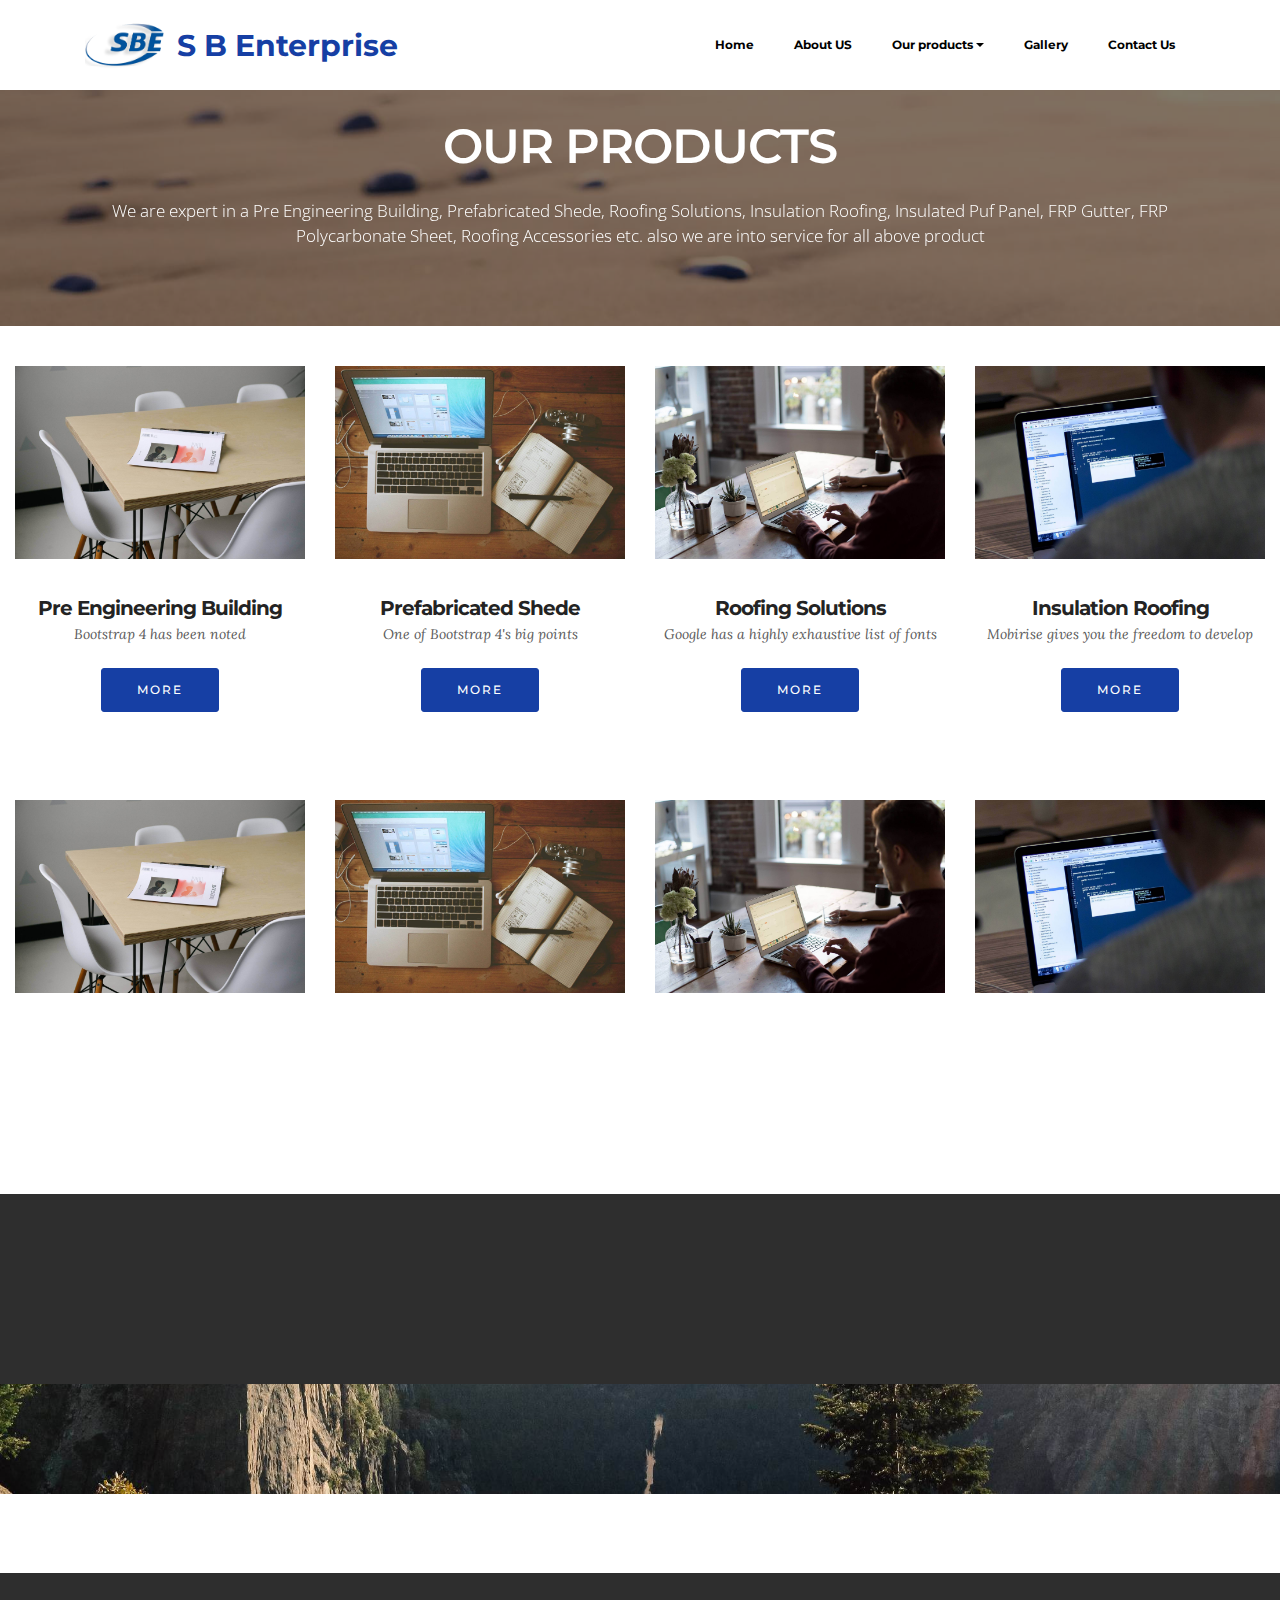
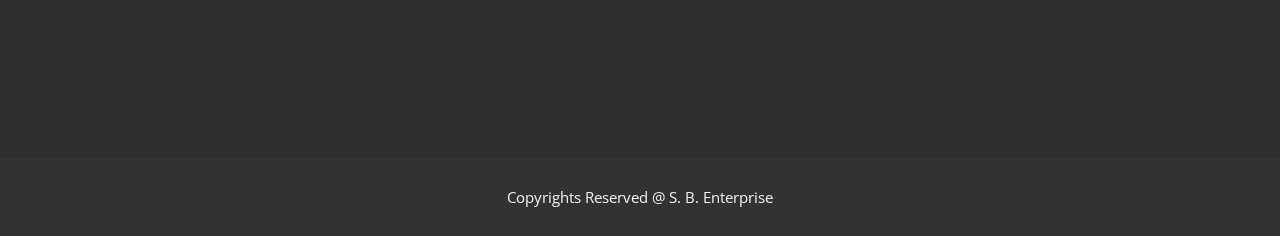
<file: FRP Gutter.html>
<!DOCTYPE html>
<html >
<head>
  <!-- Site made with Mobirise Website Builder v4.7.6, https://mobirise.com -->
  <meta charset="UTF-8">
  <meta http-equiv="X-UA-Compatible" content="IE=edge">
  <meta name="generator" content="Mobirise v4.7.6, mobirise.com">
  <meta name="viewport" content="width=device-width, initial-scale=1, minimum-scale=1">
  <link rel="shortcut icon" href="assets/images/sbe-logo-no-text-128x81.png" type="image/x-icon">
  <meta name="description" content="">
  <title>FRP Gutter</title>
  <link rel="stylesheet" href="https://fonts.googleapis.com/css?family=Montserrat:400,700">
  <link rel="stylesheet" href="https://fonts.googleapis.com/css?family=Raleway:100,100i,200,200i,300,300i,400,400i,500,500i,600,600i,700,700i,800,800i,900,900i">
  <link rel="stylesheet" href="https://fonts.googleapis.com/css?family=Lora:400,700,400italic,700italic&subset=latin">
  <link rel="stylesheet" href="assets/tether/tether.min.css">
  <link rel="stylesheet" href="assets/bootstrap/css/bootstrap.min.css">
  <link rel="stylesheet" href="assets/socicon/css/styles.css">
  <link rel="stylesheet" href="assets/animate.css/animate.min.css">
  <link rel="stylesheet" href="assets/dropdown/css/style.css">
  <link rel="stylesheet" href="assets/theme/css/style.css">
  <link rel="stylesheet" href="assets/theme/css/style-rtl.css">
  <link rel="stylesheet" href="assets/mobirise/css/mbr-additional.css" type="text/css">
  
  
  
</head>
<body class="rtl">
  <section id="ext_menu-3t" data-rv-view="255">

    <nav class="navbar navbar-dropdown navbar-fixed-top">
        <div class="container">

            <div class="mbr-table">
                <div class="mbr-table-cell">

                    <div class="navbar-brand">
                        <a href="https://mobirise.com" class="navbar-logo"><img src="assets/images/sbe-logo-no-text-203x128.png" alt="Mobirise"></a>
                        <a class="navbar-caption text-primary" href="https://mobirise.com">S B Enterprise</a>
                    </div>

                </div>
                <div class="mbr-table-cell">

                    <button class="navbar-toggler pull-xs-right hidden-md-up" type="button" data-toggle="collapse" data-target="#exCollapsingNavbar">
                        <div class="hamburger-icon"></div>
                    </button>

                    <ul class="nav-dropdown collapse pull-xs-right nav navbar-nav navbar-toggleable-sm" id="exCollapsingNavbar"><li class="nav-item"><a class="nav-link link" href="index.html">Home</a></li><li class="nav-item"><a class="nav-link link" href="About Us.html">About US</a></li><li class="nav-item dropdown"><a class="nav-link link dropdown-toggle" href="Our Products.html" data-toggle="dropdown-submenu" aria-expanded="false">Our products</a><div class="dropdown-menu"><a class="dropdown-item" href="Pre Engineering Building.html">Pre Engineering Building</a><a class="dropdown-item" href="Prefabricated Shede.html" aria-expanded="false"> Prefabricated Shede</a><a class="dropdown-item" href="Roofing Solutions.html" aria-expanded="false">Roofing Solutions</a><a class="dropdown-item" href="Insulation Roofing.html" aria-expanded="false">Insulation Roofing</a><a class="dropdown-item" href=" Insulated Puf Panel.html" aria-expanded="false">Insulated Puf Panel</a><a class="dropdown-item" href="FRP Gutter.html" aria-expanded="false">FRP Gutter</a><a class="dropdown-item" href="FRP Polycarbonate Sheet.html" aria-expanded="false">FRP Polycarbonate Sheet</a><a class="dropdown-item" href="Our Products.html" aria-expanded="false">Roofing Accessories</a></div></li><li class="nav-item"><a class="nav-link link" href="Gallery.html">Gallery</a></li><li class="nav-item"><a class="nav-link link" href="page4.html">Contact Us</a></li></ul>
                    <button hidden="" class="navbar-toggler navbar-close" type="button" data-toggle="collapse" data-target="#exCollapsingNavbar">
                        <div class="close-icon"></div>
                    </button>

                </div>
            </div>

        </div>
    </nav>

</section>

<section class="engine"><a href="https://mobirise.me/g">how to build a site for free</a></section><section class="mbr-section mbr-parallax-background mbr-after-navbar" id="content5-3q" data-rv-view="246" style="background-image: url(assets/images/desert2.jpg); padding-top: 120px; padding-bottom: 40px;">

    <div class="mbr-overlay" style="opacity: 0.5; background-color: rgb(0, 0, 0);">
    </div>

    <div class="container">
        <h3 class="mbr-section-title display-2">OUR PRODUCTS</h3>
        <div class="lead"><p>We are expert in a Pre Engineering Building, Prefabricated Shede, Roofing Solutions, Insulation Roofing, Insulated Puf Panel, FRP Gutter, FRP Polycarbonate Sheet, Roofing Accessories etc. also we are into service for all above product</p></div>
    </div>

</section>

<section class="mbr-cards mbr-section mbr-section-nopadding" id="features3-3r" data-rv-view="249" style="background-color: rgb(255, 255, 255);">

    

    <div class="mbr-cards-row row">
        <div class="mbr-cards-col col-xs-12 col-lg-3" style="padding-top: 40px; padding-bottom: 40px;">
            <div class="container">
              <div class="card cart-block">
                  <div class="card-img"><img src="assets/images/table.jpg" class="card-img-top"></div>
                  <div class="card-block">
                    <h4 class="card-title">Pre Engineering Building</h4>
                    <h5 class="card-subtitle">Bootstrap 4 has been noted</h5>
                    
                    <div class="card-btn"><a href="https://mobirise.com" class="btn btn-primary">MORE</a></div>
                    </div>
                </div>
            </div>
        </div>
        <div class="mbr-cards-col col-xs-12 col-lg-3" style="padding-top: 40px; padding-bottom: 40px;">
            <div class="container">
                <div class="card cart-block">
                    <div class="card-img"><img src="assets/images/desktop.jpg" class="card-img-top"></div>
                    <div class="card-block">
                        <h4 class="card-title">Prefabricated Shede</h4>
                        <h5 class="card-subtitle">One of Bootstrap 4's big points</h5>
                        
                        <div class="card-btn"><a href="https://mobirise.com" class="btn btn-primary">MORE</a></div>
                    </div>
                </div>
            </div>
        </div>
        <div class="mbr-cards-col col-xs-12 col-lg-3" style="padding-top: 40px; padding-bottom: 40px;">
            <div class="container">
                <div class="card cart-block">
                    <div class="card-img"><img src="assets/images/coworkers.jpg" class="card-img-top"></div>
                    <div class="card-block">
                        <h4 class="card-title">Roofing Solutions</h4>
                        <h5 class="card-subtitle">Google has a highly exhaustive list of fonts</h5>
                        
                        <div class="card-btn"><a href="https://mobirise.com" class="btn btn-primary">MORE</a></div>
                    </div>
                </div>
            </div>
        </div>
        <div class="mbr-cards-col col-xs-12 col-lg-3" style="padding-top: 40px; padding-bottom: 40px;">
            <div class="container">
                <div class="card cart-block">
                    <div class="card-img"><img src="assets/images/code-man.jpg" class="card-img-top"></div>
                    <div class="card-block">
                        <h4 class="card-title">Insulation Roofing</h4>
                        <h5 class="card-subtitle">Mobirise gives you the freedom to develop</h5>
                        
                        <div class="card-btn"><a href="https://mobirise.com" class="btn btn-primary">MORE</a></div>
                    </div>
                </div>
            </div>
        </div>
        
        
    </div>
</section>

<section class="mbr-cards mbr-section mbr-section-nopadding" id="features3-3s" data-rv-view="252" style="background-color: rgb(255, 255, 255);">

    

    <div class="mbr-cards-row row">
        <div class="mbr-cards-col col-xs-12 col-lg-3" style="padding-top: 40px; padding-bottom: 40px;">
            <div class="container">
              <div class="card cart-block">
                  <div class="card-img"><img src="assets/images/table.jpg" class="card-img-top"></div>
                  <div class="card-block">
                    <h4 class="card-title">Insulated Puf Panel</h4>
                    <h5 class="card-subtitle">Bootstrap 4 has been noted</h5>
                    
                    <div class="card-btn"><a href="https://mobirise.com" class="btn btn-primary">MORE</a></div>
                    </div>
                </div>
            </div>
        </div>
        <div class="mbr-cards-col col-xs-12 col-lg-3" style="padding-top: 40px; padding-bottom: 40px;">
            <div class="container">
                <div class="card cart-block">
                    <div class="card-img"><img src="assets/images/desktop.jpg" class="card-img-top"></div>
                    <div class="card-block">
                        <h4 class="card-title">FRP Gutter</h4>
                        <h5 class="card-subtitle">One of Bootstrap 4's big points</h5>
                        
                        <div class="card-btn"><a href="https://mobirise.com" class="btn btn-primary">MORE</a></div>
                    </div>
                </div>
            </div>
        </div>
        <div class="mbr-cards-col col-xs-12 col-lg-3" style="padding-top: 40px; padding-bottom: 40px;">
            <div class="container">
                <div class="card cart-block">
                    <div class="card-img"><img src="assets/images/coworkers.jpg" class="card-img-top"></div>
                    <div class="card-block">
                        <h4 class="card-title">FRP Polycarbonate Sheet</h4>
                        <h5 class="card-subtitle">Google has a highly exhaustive list of fonts</h5>
                        
                        <div class="card-btn"><a href="https://mobirise.com" class="btn btn-primary">MORE</a></div>
                    </div>
                </div>
            </div>
        </div>
        <div class="mbr-cards-col col-xs-12 col-lg-3" style="padding-top: 40px; padding-bottom: 40px;">
            <div class="container">
                <div class="card cart-block">
                    <div class="card-img"><img src="assets/images/code-man.jpg" class="card-img-top"></div>
                    <div class="card-block">
                        <h4 class="card-title">Roofing Accessories</h4>
                        <h5 class="card-subtitle">Mobirise gives you the freedom to develop</h5>
                        
                        <div class="card-btn"><a href="https://mobirise.com" class="btn btn-primary">MORE</a></div>
                    </div>
                </div>
            </div>
        </div>
        
        
    </div>
</section>

<section class="mbr-info mbr-section mbr-section-md-padding" id="msg-box2-3v" data-rv-view="259" style="background-color: rgb(46, 46, 46); padding-top: 60px; padding-bottom: 60px;">

    
    <div class="container">
        <div class="row">

            <div class="mbr-table-md-up">
              <div class="mbr-table-cell col-md-4">
                  <div class="text-xs-center"><a class="btn btn-primary" href="https://mobirise.com">VIEW VIDEO TUTORIAL</a></div>
              </div>
              <div class="mbr-table-cell mbr-right-padding-md-up col-md-8 text-xs-center text-md-left">
                  <h3 class="mbr-info-title mbr-section-title display-2">WATCH OUR YOUTUBE CHANNEL</h3>
                  <h2 class="mbr-info-subtitle mbr-section-subtitle">We have finished many word done in many area watch it live&nbsp;</h2>
              </div>
            </div>

            

        </div>
    </div>
</section>

<section class="mbr-section mbr-section-md-padding mbr-parallax-background" id="social-buttons2-3w" data-rv-view="262" style="background-image: url(assets/images/landscape3.jpg); padding-top: 30px; padding-bottom: 30px;">
    
    <div class="container">
        <div class="row">
            <div class="col-md-8 col-md-offset-2 text-xs-center">
                <h3 class="mbr-section-title display-2">FOLLOW US</h3>
                <div><a class="btn btn-social" title="Twitter" target="_blank" href="https://twitter.com/mobirise"><i class="socicon socicon-twitter"></i></a> <a class="btn btn-social" title="Facebook" target="_blank" href="https://www.facebook.com/pages/Mobirise/1616226671953247"><i class="socicon socicon-facebook"></i></a> <a class="btn btn-social" title="Google+" target="_blank" href="https://plus.google.com/u/0/+Mobirise/posts"><i class="socicon socicon-googleplus"></i></a> <a class="btn btn-social" title="YouTube" target="_blank" href="https://www.youtube.com/channel/UCt_tncVAetpK5JeM8L-8jyw"><i class="socicon socicon-youtube"></i></a> <a class="btn btn-social" title="Instagram" target="_blank" href="https://instagram.com/mobirise/"><i class="socicon socicon-instagram"></i></a> <a class="btn btn-social" title="Pinterest" target="_blank" href="https://www.pinterest.com/mobirise/"><i class="socicon socicon-pinterest"></i></a> <a class="btn btn-social" title="Tumblr" target="_blank" href="http://mobirise.tumblr.com/"><i class="socicon socicon-tumblr"></i></a> <a class="btn btn-social" title="LinkedIn" target="_blank" href="https://www.linkedin.com/in/mobirise"><i class="socicon socicon-linkedin"></i></a> <a class="btn btn-social" title="VKontakte" target="_blank" href="#"><i class="socicon socicon-vkontakte"></i></a> <a class="btn btn-social" title="Odnoklassniki" target="_blank" href="#"><i class="socicon socicon-odnoklassniki"></i></a> </div>
            </div>
        </div>
    </div>
</section>

<section class="mbr-section mbr-section-md-padding mbr-footer footer1" id="contacts1-3x" data-rv-view="264" style="background-color: rgb(46, 46, 46); padding-top: 30px; padding-bottom: 30px;">
    
    <div class="container">
        <div class="row">
            <div class="mbr-footer-content col-xs-12 col-md-3">
                <div><img src="assets/images/sbe-logo-no-text-1-128x81.png"></div>
            </div>
            <div class="mbr-footer-content col-xs-12 col-md-3">
                <p><strong>Address</strong><br><strong><br></strong>, &nbsp;D /378 GIDC Makarpura, Vadodara&nbsp;<br></p>
            </div>
            <div class="mbr-footer-content col-xs-12 col-md-3">
                <p><strong>Contacts</strong><br>
Email: info@sbenterprise.net<br>
Phone: +91- 972487529<br></p>
            </div>
            <div class="mbr-footer-content col-xs-12 col-md-3">
                <p><strong>Links</strong><br><a href="About Us.html" class="text-white">About Us</a><br><a href="Our Products.html" class="text-white">Our Products</a><br><a href="page4.html" class="text-white">Contact Us</a></p>
            </div>

        </div>
    </div>
</section>

<footer class="mbr-small-footer mbr-section mbr-section-nopadding" id="footer1-3u" data-rv-view="257" style="background-color: rgb(50, 50, 50); padding-top: 1.75rem; padding-bottom: 1.75rem;">
    
    <div class="container text-xs-center">
        <p>Copyrights Reserved @ S. B. Enterprise</p>
    </div>
</footer>


  <script src="assets/web/assets/jquery/jquery.min.js"></script>
  <script src="assets/tether/tether.min.js"></script>
  <script src="assets/bootstrap/js/bootstrap.min.js"></script>
  <script src="assets/touch-swipe/jquery.touch-swipe.min.js"></script>
  <script src="assets/jarallax/jarallax.js"></script>
  <script src="assets/viewport-checker/jquery.viewportchecker.js"></script>
  <script src="assets/dropdown/js/script.min.js"></script>
  <script src="assets/smooth-scroll/smooth-scroll.js"></script>
  <script src="assets/theme/js/script.js"></script>
  
  
 <div id="scrollToTop" class="scrollToTop mbr-arrow-up"><a style="text-align: center;"><i class="mbr-arrow-up-icon"></i></a></div>
    <input name="animation" type="hidden">
  </body>
</html>
</file>
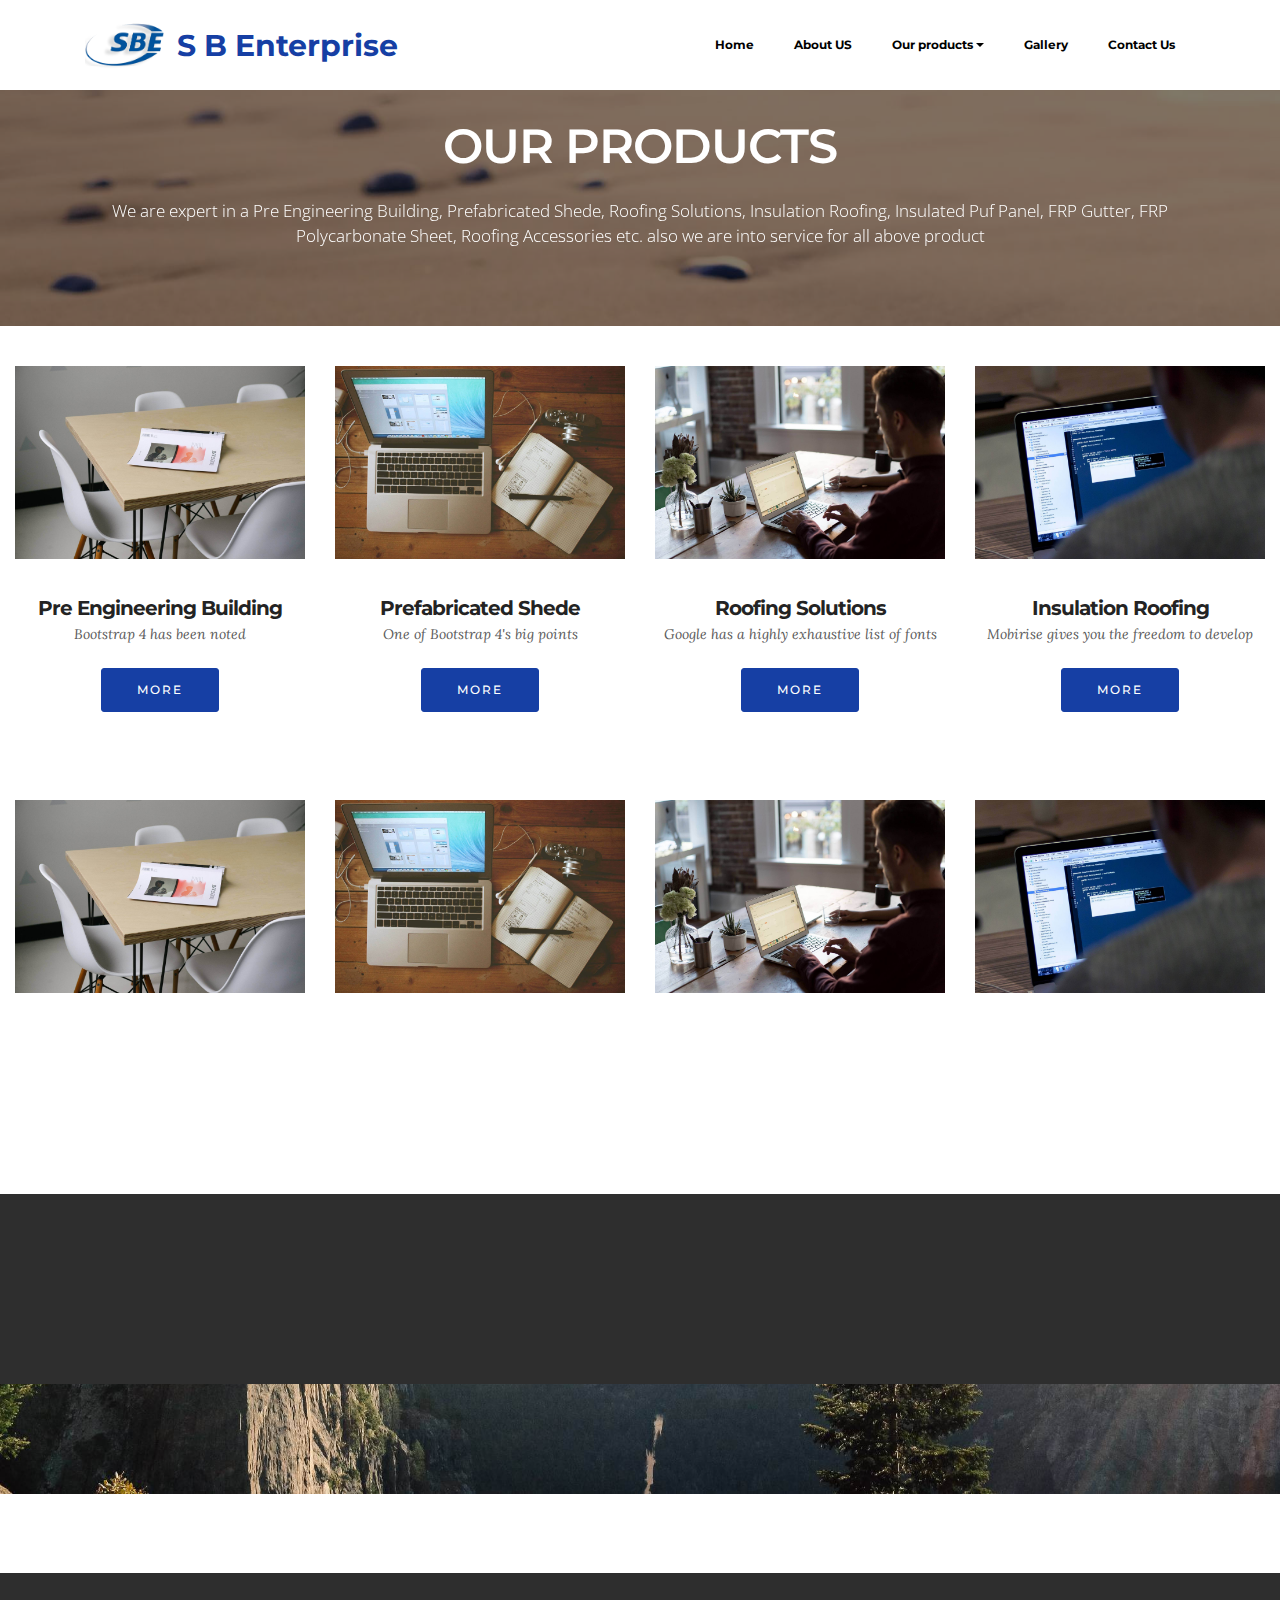
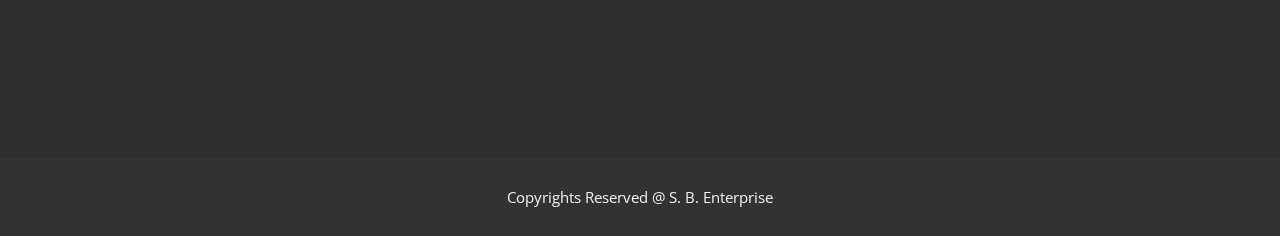
<file: FRP Polycarbonate Sheet.html>
<!DOCTYPE html>
<html >
<head>
  <!-- Site made with Mobirise Website Builder v4.7.6, https://mobirise.com -->
  <meta charset="UTF-8">
  <meta http-equiv="X-UA-Compatible" content="IE=edge">
  <meta name="generator" content="Mobirise v4.7.6, mobirise.com">
  <meta name="viewport" content="width=device-width, initial-scale=1, minimum-scale=1">
  <link rel="shortcut icon" href="assets/images/sbe-logo-no-text-128x81.png" type="image/x-icon">
  <meta name="description" content="">
  <title>FRP Polycarbonate Sheet</title>
  <link rel="stylesheet" href="https://fonts.googleapis.com/css?family=Montserrat:400,700">
  <link rel="stylesheet" href="https://fonts.googleapis.com/css?family=Raleway:100,100i,200,200i,300,300i,400,400i,500,500i,600,600i,700,700i,800,800i,900,900i">
  <link rel="stylesheet" href="https://fonts.googleapis.com/css?family=Lora:400,700,400italic,700italic&subset=latin">
  <link rel="stylesheet" href="assets/tether/tether.min.css">
  <link rel="stylesheet" href="assets/bootstrap/css/bootstrap.min.css">
  <link rel="stylesheet" href="assets/socicon/css/styles.css">
  <link rel="stylesheet" href="assets/animate.css/animate.min.css">
  <link rel="stylesheet" href="assets/dropdown/css/style.css">
  <link rel="stylesheet" href="assets/theme/css/style.css">
  <link rel="stylesheet" href="assets/theme/css/style-rtl.css">
  <link rel="stylesheet" href="assets/mobirise/css/mbr-additional.css" type="text/css">
  
  
  
</head>
<body class="rtl">
  <section id="ext_menu-41" data-rv-view="275">

    <nav class="navbar navbar-dropdown navbar-fixed-top">
        <div class="container">

            <div class="mbr-table">
                <div class="mbr-table-cell">

                    <div class="navbar-brand">
                        <a href="https://mobirise.com" class="navbar-logo"><img src="assets/images/sbe-logo-no-text-203x128.png" alt="Mobirise"></a>
                        <a class="navbar-caption text-primary" href="https://mobirise.com">S B Enterprise</a>
                    </div>

                </div>
                <div class="mbr-table-cell">

                    <button class="navbar-toggler pull-xs-right hidden-md-up" type="button" data-toggle="collapse" data-target="#exCollapsingNavbar">
                        <div class="hamburger-icon"></div>
                    </button>

                    <ul class="nav-dropdown collapse pull-xs-right nav navbar-nav navbar-toggleable-sm" id="exCollapsingNavbar"><li class="nav-item"><a class="nav-link link" href="index.html">Home</a></li><li class="nav-item"><a class="nav-link link" href="About Us.html">About US</a></li><li class="nav-item dropdown"><a class="nav-link link dropdown-toggle" href="Our Products.html" data-toggle="dropdown-submenu" aria-expanded="false">Our products</a><div class="dropdown-menu"><a class="dropdown-item" href="Pre Engineering Building.html">Pre Engineering Building</a><a class="dropdown-item" href="Prefabricated Shede.html" aria-expanded="false"> Prefabricated Shede</a><a class="dropdown-item" href="Roofing Solutions.html" aria-expanded="false">Roofing Solutions</a><a class="dropdown-item" href="Insulation Roofing.html" aria-expanded="false">Insulation Roofing</a><a class="dropdown-item" href=" Insulated Puf Panel.html" aria-expanded="false">Insulated Puf Panel</a><a class="dropdown-item" href="FRP Gutter.html" aria-expanded="false">FRP Gutter</a><a class="dropdown-item" href="FRP Polycarbonate Sheet.html" aria-expanded="false">FRP Polycarbonate Sheet</a><a class="dropdown-item" href="Our Products.html" aria-expanded="false">Roofing Accessories</a></div></li><li class="nav-item"><a class="nav-link link" href="Gallery.html">Gallery</a></li><li class="nav-item"><a class="nav-link link" href="page4.html">Contact Us</a></li></ul>
                    <button hidden="" class="navbar-toggler navbar-close" type="button" data-toggle="collapse" data-target="#exCollapsingNavbar">
                        <div class="close-icon"></div>
                    </button>

                </div>
            </div>

        </div>
    </nav>

</section>

<section class="engine"><a href="https://mobirise.me/g">build a website for free</a></section><section class="mbr-section mbr-parallax-background mbr-after-navbar" id="content5-3y" data-rv-view="266" style="background-image: url(assets/images/desert2.jpg); padding-top: 120px; padding-bottom: 40px;">

    <div class="mbr-overlay" style="opacity: 0.5; background-color: rgb(0, 0, 0);">
    </div>

    <div class="container">
        <h3 class="mbr-section-title display-2">OUR PRODUCTS</h3>
        <div class="lead"><p>We are expert in a Pre Engineering Building, Prefabricated Shede, Roofing Solutions, Insulation Roofing, Insulated Puf Panel, FRP Gutter, FRP Polycarbonate Sheet, Roofing Accessories etc. also we are into service for all above product</p></div>
    </div>

</section>

<section class="mbr-cards mbr-section mbr-section-nopadding" id="features3-3z" data-rv-view="269" style="background-color: rgb(255, 255, 255);">

    

    <div class="mbr-cards-row row">
        <div class="mbr-cards-col col-xs-12 col-lg-3" style="padding-top: 40px; padding-bottom: 40px;">
            <div class="container">
              <div class="card cart-block">
                  <div class="card-img"><img src="assets/images/table.jpg" class="card-img-top"></div>
                  <div class="card-block">
                    <h4 class="card-title">Pre Engineering Building</h4>
                    <h5 class="card-subtitle">Bootstrap 4 has been noted</h5>
                    
                    <div class="card-btn"><a href="https://mobirise.com" class="btn btn-primary">MORE</a></div>
                    </div>
                </div>
            </div>
        </div>
        <div class="mbr-cards-col col-xs-12 col-lg-3" style="padding-top: 40px; padding-bottom: 40px;">
            <div class="container">
                <div class="card cart-block">
                    <div class="card-img"><img src="assets/images/desktop.jpg" class="card-img-top"></div>
                    <div class="card-block">
                        <h4 class="card-title">Prefabricated Shede</h4>
                        <h5 class="card-subtitle">One of Bootstrap 4's big points</h5>
                        
                        <div class="card-btn"><a href="https://mobirise.com" class="btn btn-primary">MORE</a></div>
                    </div>
                </div>
            </div>
        </div>
        <div class="mbr-cards-col col-xs-12 col-lg-3" style="padding-top: 40px; padding-bottom: 40px;">
            <div class="container">
                <div class="card cart-block">
                    <div class="card-img"><img src="assets/images/coworkers.jpg" class="card-img-top"></div>
                    <div class="card-block">
                        <h4 class="card-title">Roofing Solutions</h4>
                        <h5 class="card-subtitle">Google has a highly exhaustive list of fonts</h5>
                        
                        <div class="card-btn"><a href="https://mobirise.com" class="btn btn-primary">MORE</a></div>
                    </div>
                </div>
            </div>
        </div>
        <div class="mbr-cards-col col-xs-12 col-lg-3" style="padding-top: 40px; padding-bottom: 40px;">
            <div class="container">
                <div class="card cart-block">
                    <div class="card-img"><img src="assets/images/code-man.jpg" class="card-img-top"></div>
                    <div class="card-block">
                        <h4 class="card-title">Insulation Roofing</h4>
                        <h5 class="card-subtitle">Mobirise gives you the freedom to develop</h5>
                        
                        <div class="card-btn"><a href="https://mobirise.com" class="btn btn-primary">MORE</a></div>
                    </div>
                </div>
            </div>
        </div>
        
        
    </div>
</section>

<section class="mbr-cards mbr-section mbr-section-nopadding" id="features3-40" data-rv-view="272" style="background-color: rgb(255, 255, 255);">

    

    <div class="mbr-cards-row row">
        <div class="mbr-cards-col col-xs-12 col-lg-3" style="padding-top: 40px; padding-bottom: 40px;">
            <div class="container">
              <div class="card cart-block">
                  <div class="card-img"><img src="assets/images/table.jpg" class="card-img-top"></div>
                  <div class="card-block">
                    <h4 class="card-title">Insulated Puf Panel</h4>
                    <h5 class="card-subtitle">Bootstrap 4 has been noted</h5>
                    
                    <div class="card-btn"><a href="https://mobirise.com" class="btn btn-primary">MORE</a></div>
                    </div>
                </div>
            </div>
        </div>
        <div class="mbr-cards-col col-xs-12 col-lg-3" style="padding-top: 40px; padding-bottom: 40px;">
            <div class="container">
                <div class="card cart-block">
                    <div class="card-img"><img src="assets/images/desktop.jpg" class="card-img-top"></div>
                    <div class="card-block">
                        <h4 class="card-title">FRP Gutter</h4>
                        <h5 class="card-subtitle">One of Bootstrap 4's big points</h5>
                        
                        <div class="card-btn"><a href="https://mobirise.com" class="btn btn-primary">MORE</a></div>
                    </div>
                </div>
            </div>
        </div>
        <div class="mbr-cards-col col-xs-12 col-lg-3" style="padding-top: 40px; padding-bottom: 40px;">
            <div class="container">
                <div class="card cart-block">
                    <div class="card-img"><img src="assets/images/coworkers.jpg" class="card-img-top"></div>
                    <div class="card-block">
                        <h4 class="card-title">FRP Polycarbonate Sheet</h4>
                        <h5 class="card-subtitle">Google has a highly exhaustive list of fonts</h5>
                        
                        <div class="card-btn"><a href="https://mobirise.com" class="btn btn-primary">MORE</a></div>
                    </div>
                </div>
            </div>
        </div>
        <div class="mbr-cards-col col-xs-12 col-lg-3" style="padding-top: 40px; padding-bottom: 40px;">
            <div class="container">
                <div class="card cart-block">
                    <div class="card-img"><img src="assets/images/code-man.jpg" class="card-img-top"></div>
                    <div class="card-block">
                        <h4 class="card-title">Roofing Accessories</h4>
                        <h5 class="card-subtitle">Mobirise gives you the freedom to develop</h5>
                        
                        <div class="card-btn"><a href="https://mobirise.com" class="btn btn-primary">MORE</a></div>
                    </div>
                </div>
            </div>
        </div>
        
        
    </div>
</section>

<section class="mbr-info mbr-section mbr-section-md-padding" id="msg-box2-43" data-rv-view="279" style="background-color: rgb(46, 46, 46); padding-top: 60px; padding-bottom: 60px;">

    
    <div class="container">
        <div class="row">

            <div class="mbr-table-md-up">
              <div class="mbr-table-cell col-md-4">
                  <div class="text-xs-center"><a class="btn btn-primary" href="https://mobirise.com">VIEW VIDEO TUTORIAL</a></div>
              </div>
              <div class="mbr-table-cell mbr-right-padding-md-up col-md-8 text-xs-center text-md-left">
                  <h3 class="mbr-info-title mbr-section-title display-2">WATCH OUR YOUTUBE CHANNEL</h3>
                  <h2 class="mbr-info-subtitle mbr-section-subtitle">We have finished many word done in many area watch it live&nbsp;</h2>
              </div>
            </div>

            

        </div>
    </div>
</section>

<section class="mbr-section mbr-section-md-padding mbr-parallax-background" id="social-buttons2-44" data-rv-view="282" style="background-image: url(assets/images/landscape3.jpg); padding-top: 30px; padding-bottom: 30px;">
    
    <div class="container">
        <div class="row">
            <div class="col-md-8 col-md-offset-2 text-xs-center">
                <h3 class="mbr-section-title display-2">FOLLOW US</h3>
                <div><a class="btn btn-social" title="Twitter" target="_blank" href="https://twitter.com/mobirise"><i class="socicon socicon-twitter"></i></a> <a class="btn btn-social" title="Facebook" target="_blank" href="https://www.facebook.com/pages/Mobirise/1616226671953247"><i class="socicon socicon-facebook"></i></a> <a class="btn btn-social" title="Google+" target="_blank" href="https://plus.google.com/u/0/+Mobirise/posts"><i class="socicon socicon-googleplus"></i></a> <a class="btn btn-social" title="YouTube" target="_blank" href="https://www.youtube.com/channel/UCt_tncVAetpK5JeM8L-8jyw"><i class="socicon socicon-youtube"></i></a> <a class="btn btn-social" title="Instagram" target="_blank" href="https://instagram.com/mobirise/"><i class="socicon socicon-instagram"></i></a> <a class="btn btn-social" title="Pinterest" target="_blank" href="https://www.pinterest.com/mobirise/"><i class="socicon socicon-pinterest"></i></a> <a class="btn btn-social" title="Tumblr" target="_blank" href="http://mobirise.tumblr.com/"><i class="socicon socicon-tumblr"></i></a> <a class="btn btn-social" title="LinkedIn" target="_blank" href="https://www.linkedin.com/in/mobirise"><i class="socicon socicon-linkedin"></i></a> <a class="btn btn-social" title="VKontakte" target="_blank" href="#"><i class="socicon socicon-vkontakte"></i></a> <a class="btn btn-social" title="Odnoklassniki" target="_blank" href="#"><i class="socicon socicon-odnoklassniki"></i></a> </div>
            </div>
        </div>
    </div>
</section>

<section class="mbr-section mbr-section-md-padding mbr-footer footer1" id="contacts1-45" data-rv-view="284" style="background-color: rgb(46, 46, 46); padding-top: 30px; padding-bottom: 30px;">
    
    <div class="container">
        <div class="row">
            <div class="mbr-footer-content col-xs-12 col-md-3">
                <div><img src="assets/images/sbe-logo-no-text-1-128x81.png"></div>
            </div>
            <div class="mbr-footer-content col-xs-12 col-md-3">
                <p><strong>Address</strong><br><strong><br></strong>, &nbsp;D /378 GIDC Makarpura, Vadodara&nbsp;<br></p>
            </div>
            <div class="mbr-footer-content col-xs-12 col-md-3">
                <p><strong>Contacts</strong><br>
Email: info@sbenterprise.net<br>
Phone: +91- 972487529<br></p>
            </div>
            <div class="mbr-footer-content col-xs-12 col-md-3">
                <p><strong>Links</strong><br><a href="About Us.html" class="text-white">About Us</a><br><a href="Our Products.html" class="text-white">Our Products</a><br><a href="page4.html" class="text-white">Contact Us</a></p>
            </div>

        </div>
    </div>
</section>

<footer class="mbr-small-footer mbr-section mbr-section-nopadding" id="footer1-42" data-rv-view="277" style="background-color: rgb(50, 50, 50); padding-top: 1.75rem; padding-bottom: 1.75rem;">
    
    <div class="container text-xs-center">
        <p>Copyrights Reserved @ S. B. Enterprise</p>
    </div>
</footer>


  <script src="assets/web/assets/jquery/jquery.min.js"></script>
  <script src="assets/tether/tether.min.js"></script>
  <script src="assets/bootstrap/js/bootstrap.min.js"></script>
  <script src="assets/touch-swipe/jquery.touch-swipe.min.js"></script>
  <script src="assets/jarallax/jarallax.js"></script>
  <script src="assets/viewport-checker/jquery.viewportchecker.js"></script>
  <script src="assets/dropdown/js/script.min.js"></script>
  <script src="assets/smooth-scroll/smooth-scroll.js"></script>
  <script src="assets/theme/js/script.js"></script>
  
  
 <div id="scrollToTop" class="scrollToTop mbr-arrow-up"><a style="text-align: center;"><i class="mbr-arrow-up-icon"></i></a></div>
    <input name="animation" type="hidden">
  </body>
</html>
</file>
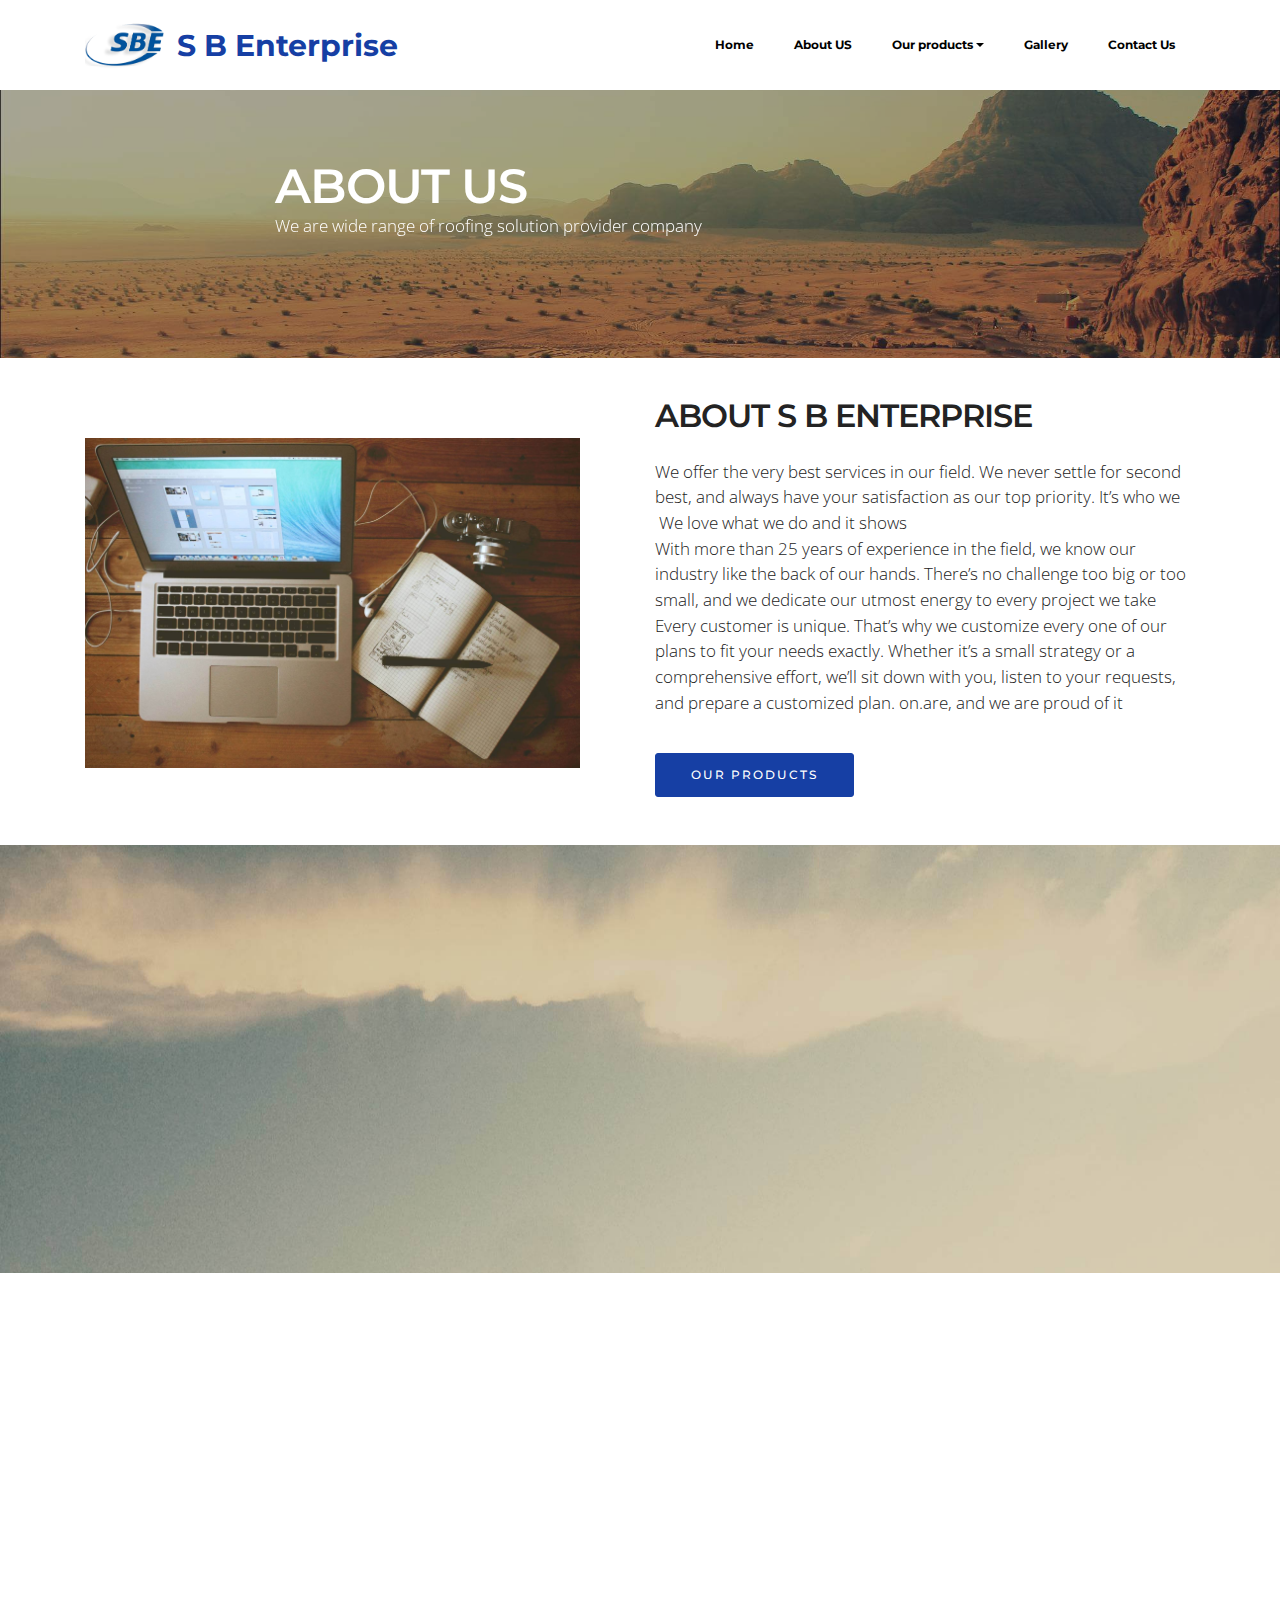
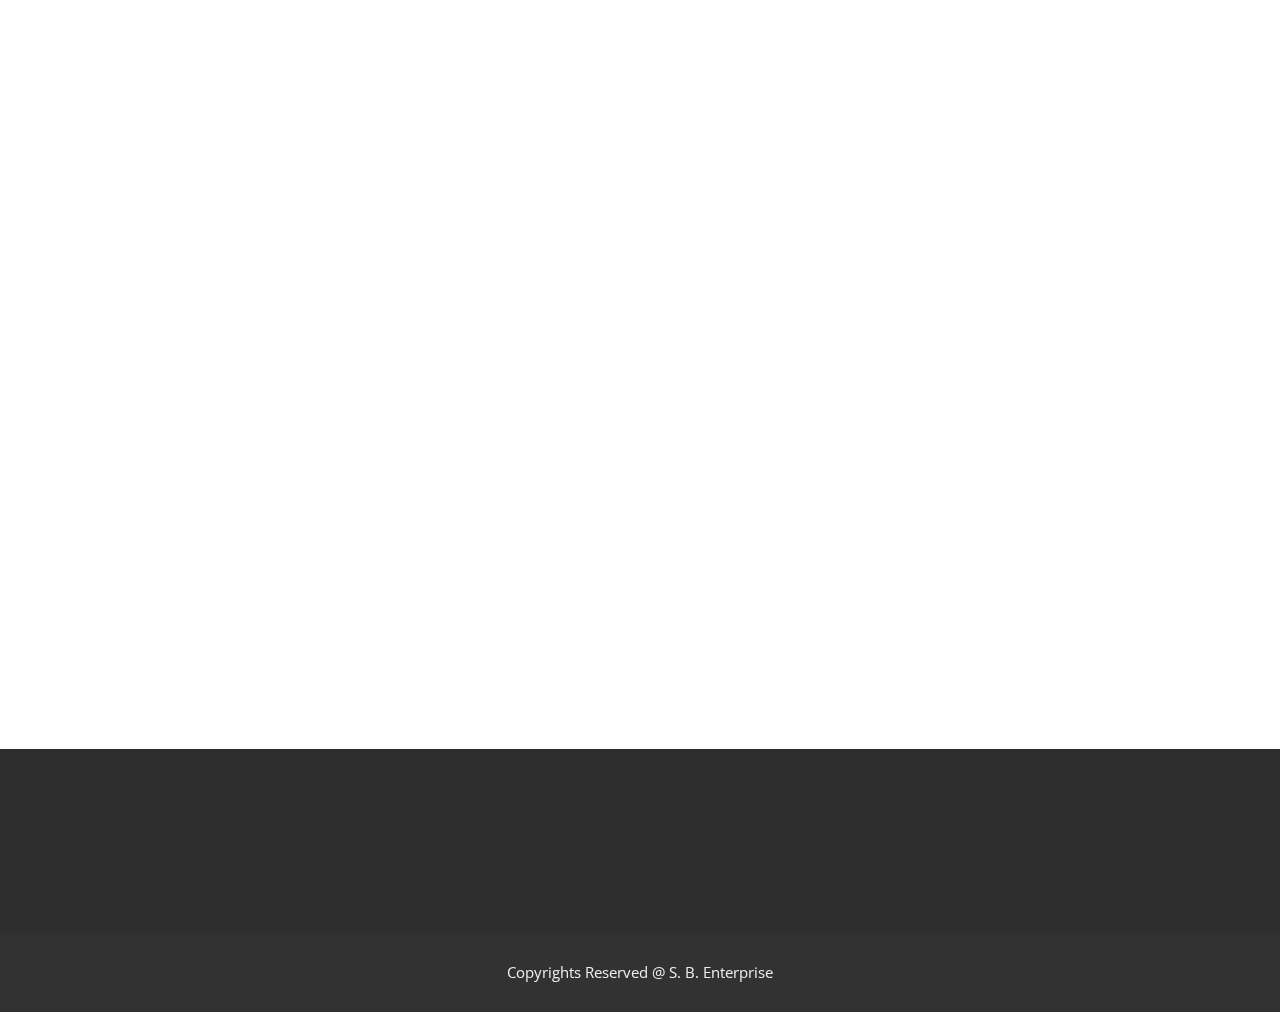
<file: Gallery.html>
<!DOCTYPE html>
<html >
<head>
  <!-- Site made with Mobirise Website Builder v4.7.6, https://mobirise.com -->
  <meta charset="UTF-8">
  <meta http-equiv="X-UA-Compatible" content="IE=edge">
  <meta name="generator" content="Mobirise v4.7.6, mobirise.com">
  <meta name="viewport" content="width=device-width, initial-scale=1, minimum-scale=1">
  <link rel="shortcut icon" href="assets/images/sbe-logo-no-text-128x81.png" type="image/x-icon">
  <meta name="description" content="">
  <title>Gallery</title>
  <link rel="stylesheet" href="assets/et-line-font-plugin/style.css">
  <link rel="stylesheet" href="https://fonts.googleapis.com/css?family=Montserrat:400,700">
  <link rel="stylesheet" href="https://fonts.googleapis.com/css?family=Raleway:100,100i,200,200i,300,300i,400,400i,500,500i,600,600i,700,700i,800,800i,900,900i">
  <link rel="stylesheet" href="assets/web/assets/mobirise-icons-bold/mobirise-icons-bold.css">
  <link rel="stylesheet" href="assets/web/assets/mobirise-icons/mobirise-icons.css">
  <link rel="stylesheet" href="https://fonts.googleapis.com/css?family=Lora:400,700,400italic,700italic&subset=latin">
  <link rel="stylesheet" href="assets/tether/tether.min.css">
  <link rel="stylesheet" href="assets/bootstrap/css/bootstrap.min.css">
  <link rel="stylesheet" href="assets/animate.css/animate.min.css">
  <link rel="stylesheet" href="assets/dropdown/css/style.css">
  <link rel="stylesheet" href="assets/socicon/css/styles.css">
  <link rel="stylesheet" href="assets/theme/css/style.css">
  <link rel="stylesheet" href="assets/theme/css/style-rtl.css">
  <link rel="stylesheet" href="assets/mobirise/css/mbr-additional.css" type="text/css">
  
  
  
</head>
<body class="rtl">
  <section id="ext_menu-1x" data-rv-view="92">

    <nav class="navbar navbar-dropdown navbar-fixed-top">
        <div class="container">

            <div class="mbr-table">
                <div class="mbr-table-cell">

                    <div class="navbar-brand">
                        <a href="https://mobirise.com" class="navbar-logo"><img src="assets/images/sbe-logo-no-text-203x128.png" alt="Mobirise"></a>
                        <a class="navbar-caption text-primary" href="https://mobirise.com">S B Enterprise</a>
                    </div>

                </div>
                <div class="mbr-table-cell">

                    <button class="navbar-toggler pull-xs-right hidden-md-up" type="button" data-toggle="collapse" data-target="#exCollapsingNavbar">
                        <div class="hamburger-icon"></div>
                    </button>

                    <ul class="nav-dropdown collapse pull-xs-right nav navbar-nav navbar-toggleable-sm" id="exCollapsingNavbar"><li class="nav-item"><a class="nav-link link" href="index.html">Home</a></li><li class="nav-item"><a class="nav-link link" href="About Us.html">About US</a></li><li class="nav-item dropdown"><a class="nav-link link dropdown-toggle" href="Our Products.html" data-toggle="dropdown-submenu" aria-expanded="false">Our products</a><div class="dropdown-menu"><a class="dropdown-item" href="Pre Engineering Building.html">Pre Engineering Building</a><a class="dropdown-item" href="Prefabricated Shede.html" aria-expanded="false"> Prefabricated Shede</a><a class="dropdown-item" href="Roofing Solutions.html" aria-expanded="false">Roofing Solutions</a><a class="dropdown-item" href="Insulation Roofing.html" aria-expanded="false">Insulation Roofing</a><a class="dropdown-item" href=" Insulated Puf Panel.html" aria-expanded="false">Insulated Puf Panel</a><a class="dropdown-item" href="FRP Gutter.html" aria-expanded="false">FRP Gutter</a><a class="dropdown-item" href="FRP Polycarbonate Sheet.html" aria-expanded="false">FRP Polycarbonate Sheet</a><a class="dropdown-item" href="Our Products.html" aria-expanded="false">Roofing Accessories</a></div></li><li class="nav-item"><a class="nav-link link" href="Gallery.html">Gallery</a></li><li class="nav-item"><a class="nav-link link" href="page4.html">Contact Us</a></li></ul>
                    <button hidden="" class="navbar-toggler navbar-close" type="button" data-toggle="collapse" data-target="#exCollapsingNavbar">
                        <div class="close-icon"></div>
                    </button>

                </div>
            </div>

        </div>
    </nav>

</section>

<section class="engine"><a href="https://mobirise.me/h">how to create a web page</a></section><section class="mbr-section article mbr-parallax-background mbr-after-navbar" id="msg-box8-1y" data-rv-view="94" style="background-image: url(assets/images/desert.jpg); padding-top: 160px; padding-bottom: 120px;">

    <div class="mbr-overlay" style="opacity: 0.4; background-color: rgb(34, 34, 34);">
    </div>
    <div class="container">
        <div class="row">
            <div class="col-md-8 col-md-offset-2 text-xs-center">
                <h3 class="mbr-section-title display-2">ABOUT US</h3>
                <div class="lead">We are wide range of roofing solution provider company</div>
                
            </div>
        </div>
    </div>

</section>

<section class="mbr-section" id="msg-box5-20" data-rv-view="99" style="background-color: rgb(255, 255, 255); padding-top: 40px; padding-bottom: 40px;">

    
    <div class="container">
        <div class="row">
            <div class="mbr-table-md-up">

              <div class="mbr-table-cell mbr-right-padding-md-up mbr-valign-top col-md-7 image-size" style="width: 50%;">
                  <div class="mbr-figure"><img src="assets/images/desktop.jpg"></div>
              </div>

              


              <div class="mbr-table-cell col-md-5 text-xs-center text-md-left content-size">
                  <h3 class="mbr-section-title display-2">ABOUT S B ENTERPRISE</h3>
                  <div class="lead">

                    <p>We offer the very best services in our field. We never settle for second best, and always have your satisfaction as our top priority. It’s who we We love what we do and it shows&nbsp;<br>With more than 25 years of experience in the field, we know our industry like the back of our hands. There’s no challenge too big or too small, and we dedicate our utmost energy to every project we take <br>Every customer is unique. That’s why we customize every one of our plans to fit your needs exactly. Whether it’s a small strategy or a comprehensive effort, we’ll sit down with you, listen to your requests, and prepare a customized plan. on.are, and we are proud of it<br> </p>

                  </div>

                  <div><a class="btn btn-primary" href="https://mobirise.com">OUR PRODUCTS</a></div>
              </div>


              

            </div>
        </div>
    </div>

</section>

<section class="mbr-cards mbr-section mbr-section-nopadding mbr-parallax-background" id="features4-21" data-rv-view="102" style="background-image: url(assets/images/jumbotron.jpg);">

    

    <div class="mbr-cards-row row">
        <div class="mbr-cards-col col-xs-12 col-lg-3" style="padding-top: 40px; padding-bottom: 40px;">
            <div class="container">
                <div class="card cart-block">
                    <div class="card-img iconbox"><a href="https://mobirise.com" class="mbri-like mbr-iconfont mbr-iconfont-features4" style="color: rgb(247, 218, 100);"></a></div>
                    <div class="card-block">
                        <h4 class="card-title">Customer Satisfation</h4>
                        <h5 class="card-subtitle">We are privide best products</h5>
                        <p class="card-text">We are provide best products in our industry becuase customer satisfaction is more important for as some time our client also support to grow our business&nbsp;</p>
                        
                    </div>
                </div>
            </div>
        </div>
        <div class="mbr-cards-col col-xs-12 col-lg-3" style="padding-top: 40px; padding-bottom: 40px;">
            <div class="container">
                <div class="card cart-block">
                    <div class="card-img iconbox"><a href="https://mobirise.com" class="mbrib-users mbr-iconfont mbr-iconfont-features4" style="color: rgb(247, 218, 100);"></a></div>
                    <div class="card-block">
                        <h4 class="card-title">Expert Team</h4>
                        <h5 class="card-subtitle">We have best team to execute products</h5>
                        <p class="card-text">We have expert team to handle all site projects because all project can not involve 100% so we develop our best team to execute product on site</p>
                        
                    </div>
                </div>
          </div>
        </div>
        <div class="mbr-cards-col col-xs-12 col-lg-3" style="padding-top: 40px; padding-bottom: 40px;">
            <div class="container">
                <div class="card cart-block">
                    <div class="card-img iconbox"><a href="https://mobirise.com" class="mbri-protect mbr-iconfont mbr-iconfont-features4" style="color: rgb(247, 218, 100);"></a></div>
                    <div class="card-block">
                        <h4 class="card-title">Quality Guaranteed</h4>
                        <h5 class="card-subtitle">we are belive in quality product&nbsp;</h5>
                        <p class="card-text">Quality is a best part of out business and we only focus on quality product this is our business policy and this is help to grow our business in many area&nbsp;</p>
                        
                    </div>
                </div>
            </div>
        </div>
        <div class="mbr-cards-col col-xs-12 col-lg-3" style="padding-top: 40px; padding-bottom: 40px;">
            <div class="container">
                <div class="card cart-block">
                    <div class="card-img iconbox"><a href="https://mobirise.com" class="etl-icon icon-linegraph mbr-iconfont mbr-iconfont-features4" style="color: rgb(247, 218, 100);"></a></div>
                    <div class="card-block">
                        <h4 class="card-title">Best Strategies&nbsp;</h4>
                        <h5 class="card-subtitle">we make a best strategies for making products</h5>
                        <p class="card-text">we have use best method of instalation in any site we research all site and plan for that then execute all ideas in to all site because perfaction is very important</p>
                        
                    </div>
                </div>
            </div>
        </div>
        
        
    </div>
</section>

<section class="mbr-section" id="testimonials1-22" data-rv-view="105" style="background-color: rgb(255, 255, 255); padding-top: 120px; padding-bottom: 120px;">

    

        <div class="mbr-section mbr-section__container mbr-section__container--middle">
            <div class="container">
                <div class="row">
                    <div class="col-xs-12 text-xs-center">
                        <h3 class="mbr-section-title display-2">WHAT OUR FANTASTIC CLIENTS SAY</h3>
                        <small class="mbr-section-subtitle">Shape your future roofing project with sharp design and best quality products..</small>
                    </div>
                </div>
            </div>
        </div>


    <div class="mbr-testimonials mbr-section mbr-section-nopadding">
        <div class="container">
            <div class="row">

                <div class="col-xs-12 col-lg-4">

                    <div class="mbr-testimonial card mbr-testimonial-lg">
                        <div class="card-block"><p>I have tried other products, but this one is certainly the best. It brings efficiency to a new level of simplicity. I have tried other products, but this one is certainly the best. It brings efficiency to a new level of simplicity</p></div>
                        <div class="mbr-author card-footer">
                            <div class="mbr-author-img"><img src="assets/images/face3.jpg" class="img-circle"></div>
                            <div class="mbr-author-name">Himansu Panchal</div>
                            <small class="mbr-author-desc">Client</small>
                        </div>
                    </div>
                </div><div class="col-xs-12 col-lg-4">

                    <div class="mbr-testimonial card mbr-testimonial-lg">
                        <div class="card-block"><p>I have tried other products, but this one is certainly the best. It brings efficiency to a new level of simplicity.I have tried other products, but this one is certainly the best. It brings efficiency to a new level of simplicity</p></div>
                        <div class="mbr-author card-footer">
                            <div class="mbr-author-img"><img src="assets/images/face1.jpg" class="img-circle"></div>
                            <div class="mbr-author-name">Himansu Panchal</div>
                            <small class="mbr-author-desc">Client</small>
                        </div>
                    </div>
                </div><div class="col-xs-12 col-lg-4">

                    <div class="mbr-testimonial card mbr-testimonial-lg">
                        <div class="card-block"><p>I have tried other products, but this one is certainly the best. It brings efficiency to a new level of simplicity.I have tried other products, but this one is certainly the best. It brings efficiency to a new level of simplicity</p></div>
                        <div class="mbr-author card-footer">
                            <div class="mbr-author-img"><img src="assets/images/face2.jpg" class="img-circle"></div>
                            <div class="mbr-author-name">Himansu Panchal</div>
                            <small class="mbr-author-desc">Client</small>
                        </div>
                    </div>
                </div>

            </div>

        </div>

    </div>

</section>

<section class="mbr-section mbr-section-md-padding mbr-parallax-background" id="social-buttons2-23" data-rv-view="114" style="background-image: url(assets/images/landscape3.jpg); padding-top: 30px; padding-bottom: 30px;">
    
    <div class="container">
        <div class="row">
            <div class="col-md-8 col-md-offset-2 text-xs-center">
                <h3 class="mbr-section-title display-2">FOLLOW US</h3>
                <div><a class="btn btn-social" title="Twitter" target="_blank" href="https://twitter.com/mobirise"><i class="socicon socicon-twitter"></i></a> <a class="btn btn-social" title="Facebook" target="_blank" href="https://www.facebook.com/pages/Mobirise/1616226671953247"><i class="socicon socicon-facebook"></i></a> <a class="btn btn-social" title="Google+" target="_blank" href="https://plus.google.com/u/0/+Mobirise/posts"><i class="socicon socicon-googleplus"></i></a> <a class="btn btn-social" title="YouTube" target="_blank" href="https://www.youtube.com/channel/UCt_tncVAetpK5JeM8L-8jyw"><i class="socicon socicon-youtube"></i></a> <a class="btn btn-social" title="Instagram" target="_blank" href="https://instagram.com/mobirise/"><i class="socicon socicon-instagram"></i></a> <a class="btn btn-social" title="Pinterest" target="_blank" href="https://www.pinterest.com/mobirise/"><i class="socicon socicon-pinterest"></i></a> <a class="btn btn-social" title="Tumblr" target="_blank" href="http://mobirise.tumblr.com/"><i class="socicon socicon-tumblr"></i></a> <a class="btn btn-social" title="LinkedIn" target="_blank" href="https://www.linkedin.com/in/mobirise"><i class="socicon socicon-linkedin"></i></a> <a class="btn btn-social" title="VKontakte" target="_blank" href="#"><i class="socicon socicon-vkontakte"></i></a> <a class="btn btn-social" title="Odnoklassniki" target="_blank" href="#"><i class="socicon socicon-odnoklassniki"></i></a> </div>
            </div>
        </div>
    </div>
</section>

<section class="mbr-section mbr-section-md-padding mbr-footer footer1" id="contacts1-24" data-rv-view="116" style="background-color: rgb(46, 46, 46); padding-top: 30px; padding-bottom: 30px;">
    
    <div class="container">
        <div class="row">
            <div class="mbr-footer-content col-xs-12 col-md-3">
                <div><img src="assets/images/sbe-logo-no-text-1-128x81.png"></div>
            </div>
            <div class="mbr-footer-content col-xs-12 col-md-3">
                <p><strong>Address</strong><br><strong><br></strong>, &nbsp;D /378 GIDC Makarpura, Vadodara&nbsp;<br></p>
            </div>
            <div class="mbr-footer-content col-xs-12 col-md-3">
                <p><strong>Contacts</strong><br>
Email: info@sbenterprise.net<br>
Phone: +91- 972487529<br></p>
            </div>
            <div class="mbr-footer-content col-xs-12 col-md-3">
                <p><strong>Links</strong><br><a href="About Us.html" class="text-white">About Us</a><br><a href="Our Products.html" class="text-white">Our Products</a><br><a href="page4.html" class="text-white">Contact Us</a></p>
            </div>

        </div>
    </div>
</section>

<footer class="mbr-small-footer mbr-section mbr-section-nopadding" id="footer1-1z" data-rv-view="97" style="background-color: rgb(50, 50, 50); padding-top: 1.75rem; padding-bottom: 1.75rem;">
    
    <div class="container text-xs-center">
        <p>Copyrights Reserved @ S. B. Enterprise</p>
    </div>
</footer>


  <script src="assets/web/assets/jquery/jquery.min.js"></script>
  <script src="assets/tether/tether.min.js"></script>
  <script src="assets/bootstrap/js/bootstrap.min.js"></script>
  <script src="assets/smooth-scroll/smooth-scroll.js"></script>
  <script src="assets/viewport-checker/jquery.viewportchecker.js"></script>
  <script src="assets/dropdown/js/script.min.js"></script>
  <script src="assets/jarallax/jarallax.js"></script>
  <script src="assets/touch-swipe/jquery.touch-swipe.min.js"></script>
  <script src="assets/theme/js/script.js"></script>
  
  
 <div id="scrollToTop" class="scrollToTop mbr-arrow-up"><a style="text-align: center;"><i class="mbr-arrow-up-icon"></i></a></div>
    <input name="animation" type="hidden">
  </body>
</html>
</file>
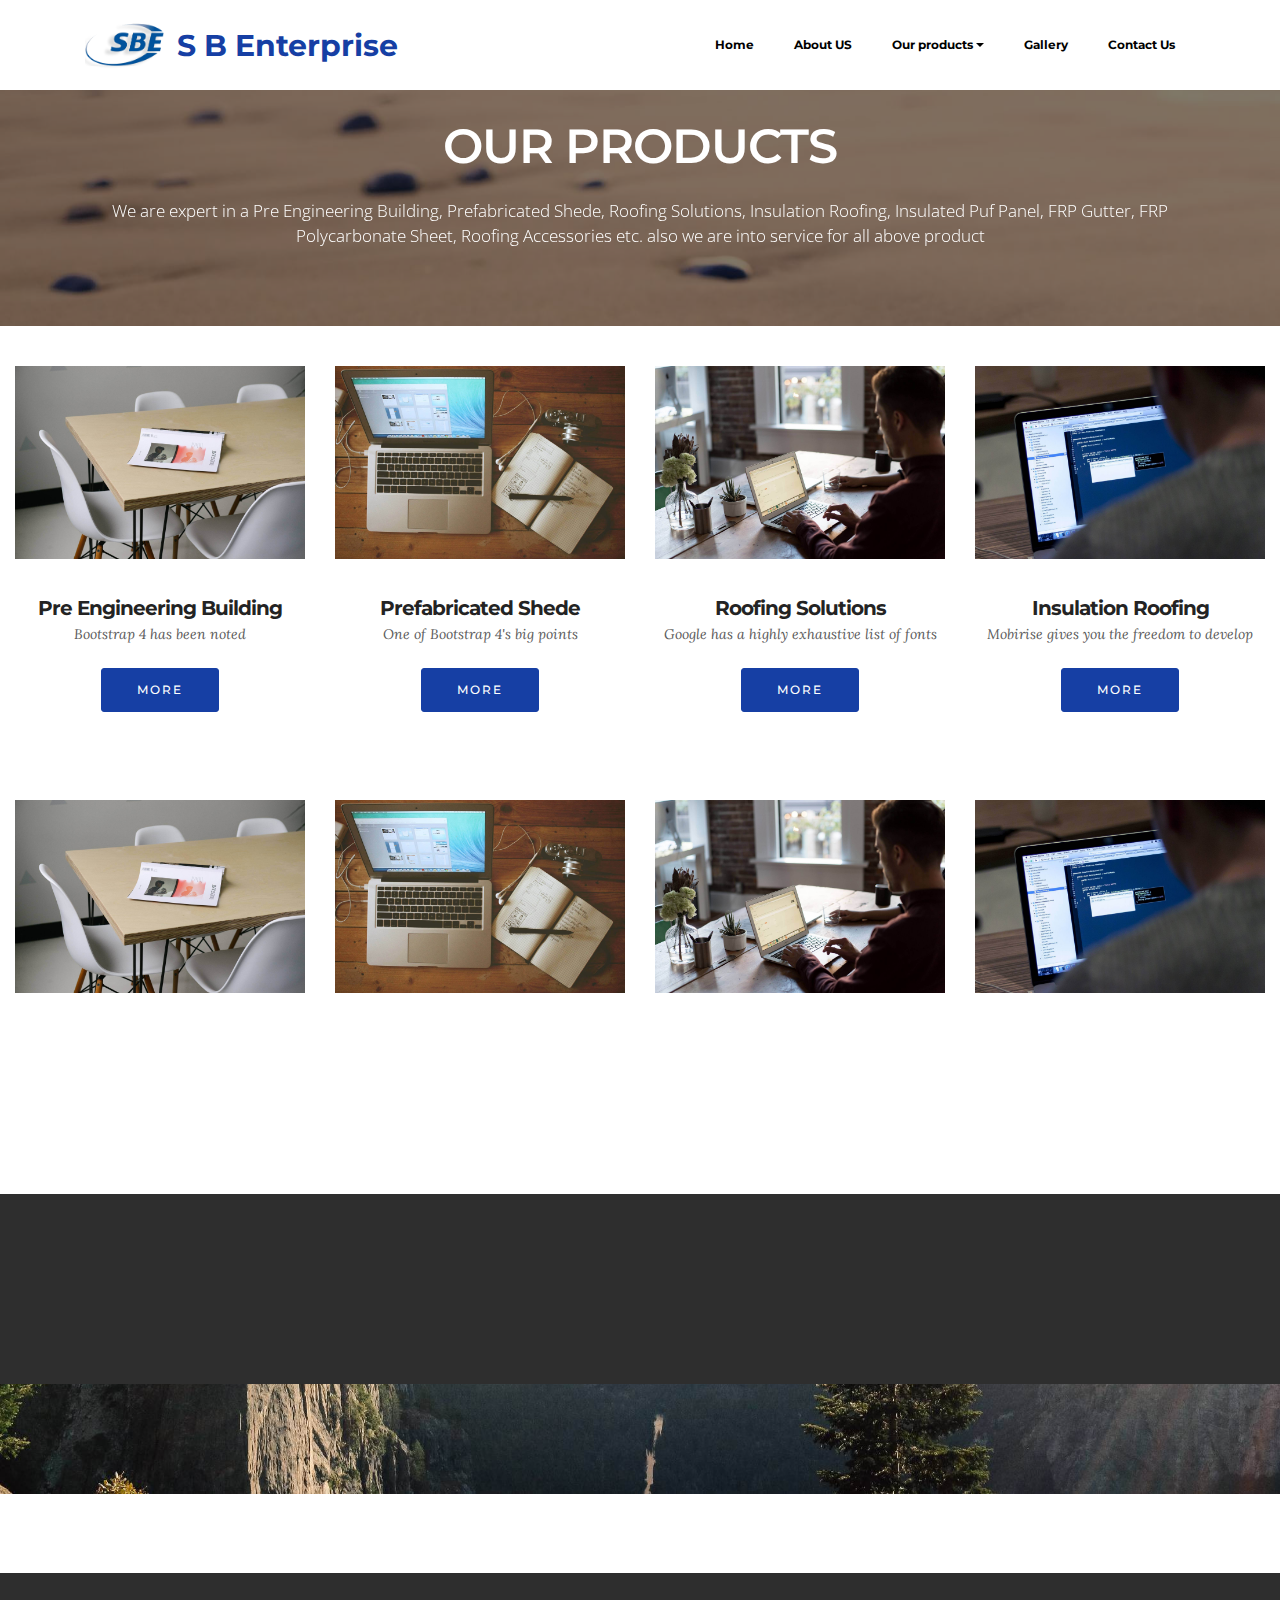
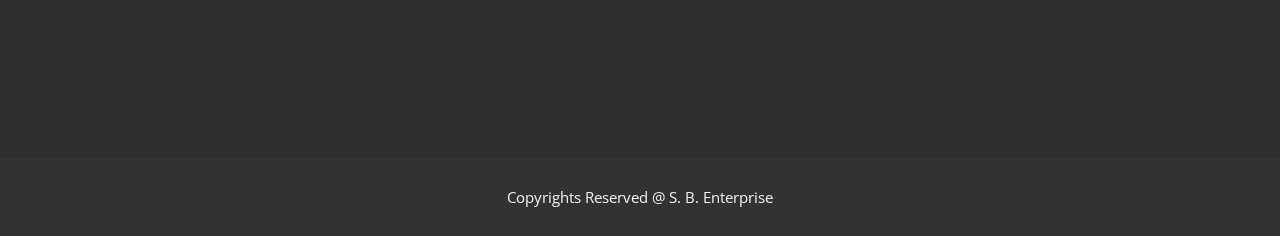
<file: Insulation Roofing.html>
<!DOCTYPE html>
<html >
<head>
  <!-- Site made with Mobirise Website Builder v4.7.6, https://mobirise.com -->
  <meta charset="UTF-8">
  <meta http-equiv="X-UA-Compatible" content="IE=edge">
  <meta name="generator" content="Mobirise v4.7.6, mobirise.com">
  <meta name="viewport" content="width=device-width, initial-scale=1, minimum-scale=1">
  <link rel="shortcut icon" href="assets/images/sbe-logo-no-text-128x81.png" type="image/x-icon">
  <meta name="description" content="">
  <title>Insulation Roofing</title>
  <link rel="stylesheet" href="https://fonts.googleapis.com/css?family=Montserrat:400,700">
  <link rel="stylesheet" href="https://fonts.googleapis.com/css?family=Raleway:100,100i,200,200i,300,300i,400,400i,500,500i,600,600i,700,700i,800,800i,900,900i">
  <link rel="stylesheet" href="https://fonts.googleapis.com/css?family=Lora:400,700,400italic,700italic&subset=latin">
  <link rel="stylesheet" href="assets/tether/tether.min.css">
  <link rel="stylesheet" href="assets/bootstrap/css/bootstrap.min.css">
  <link rel="stylesheet" href="assets/socicon/css/styles.css">
  <link rel="stylesheet" href="assets/animate.css/animate.min.css">
  <link rel="stylesheet" href="assets/dropdown/css/style.css">
  <link rel="stylesheet" href="assets/theme/css/style.css">
  <link rel="stylesheet" href="assets/theme/css/style-rtl.css">
  <link rel="stylesheet" href="assets/mobirise/css/mbr-additional.css" type="text/css">
  
  
  
</head>
<body class="rtl">
  <section id="ext_menu-3d" data-rv-view="215">

    <nav class="navbar navbar-dropdown navbar-fixed-top">
        <div class="container">

            <div class="mbr-table">
                <div class="mbr-table-cell">

                    <div class="navbar-brand">
                        <a href="https://mobirise.com" class="navbar-logo"><img src="assets/images/sbe-logo-no-text-203x128.png" alt="Mobirise"></a>
                        <a class="navbar-caption text-primary" href="https://mobirise.com">S B Enterprise</a>
                    </div>

                </div>
                <div class="mbr-table-cell">

                    <button class="navbar-toggler pull-xs-right hidden-md-up" type="button" data-toggle="collapse" data-target="#exCollapsingNavbar">
                        <div class="hamburger-icon"></div>
                    </button>

                    <ul class="nav-dropdown collapse pull-xs-right nav navbar-nav navbar-toggleable-sm" id="exCollapsingNavbar"><li class="nav-item"><a class="nav-link link" href="index.html">Home</a></li><li class="nav-item"><a class="nav-link link" href="About Us.html">About US</a></li><li class="nav-item dropdown"><a class="nav-link link dropdown-toggle" href="Our Products.html" data-toggle="dropdown-submenu" aria-expanded="false">Our products</a><div class="dropdown-menu"><a class="dropdown-item" href="Pre Engineering Building.html">Pre Engineering Building</a><a class="dropdown-item" href="Prefabricated Shede.html" aria-expanded="false"> Prefabricated Shede</a><a class="dropdown-item" href="Roofing Solutions.html" aria-expanded="false">Roofing Solutions</a><a class="dropdown-item" href="Insulation Roofing.html" aria-expanded="false">Insulation Roofing</a><a class="dropdown-item" href=" Insulated Puf Panel.html" aria-expanded="false">Insulated Puf Panel</a><a class="dropdown-item" href="FRP Gutter.html" aria-expanded="false">FRP Gutter</a><a class="dropdown-item" href="FRP Polycarbonate Sheet.html" aria-expanded="false">FRP Polycarbonate Sheet</a><a class="dropdown-item" href="Our Products.html" aria-expanded="false">Roofing Accessories</a></div></li><li class="nav-item"><a class="nav-link link" href="Gallery.html">Gallery</a></li><li class="nav-item"><a class="nav-link link" href="page4.html">Contact Us</a></li></ul>
                    <button hidden="" class="navbar-toggler navbar-close" type="button" data-toggle="collapse" data-target="#exCollapsingNavbar">
                        <div class="close-icon"></div>
                    </button>

                </div>
            </div>

        </div>
    </nav>

</section>

<section class="engine"><a href="https://mobirise.me/w">html5 templates</a></section><section class="mbr-section mbr-parallax-background mbr-after-navbar" id="content5-3a" data-rv-view="206" style="background-image: url(assets/images/desert2.jpg); padding-top: 120px; padding-bottom: 40px;">

    <div class="mbr-overlay" style="opacity: 0.5; background-color: rgb(0, 0, 0);">
    </div>

    <div class="container">
        <h3 class="mbr-section-title display-2">OUR PRODUCTS</h3>
        <div class="lead"><p>We are expert in a Pre Engineering Building, Prefabricated Shede, Roofing Solutions, Insulation Roofing, Insulated Puf Panel, FRP Gutter, FRP Polycarbonate Sheet, Roofing Accessories etc. also we are into service for all above product</p></div>
    </div>

</section>

<section class="mbr-cards mbr-section mbr-section-nopadding" id="features3-3b" data-rv-view="209" style="background-color: rgb(255, 255, 255);">

    

    <div class="mbr-cards-row row">
        <div class="mbr-cards-col col-xs-12 col-lg-3" style="padding-top: 40px; padding-bottom: 40px;">
            <div class="container">
              <div class="card cart-block">
                  <div class="card-img"><img src="assets/images/table.jpg" class="card-img-top"></div>
                  <div class="card-block">
                    <h4 class="card-title">Pre Engineering Building</h4>
                    <h5 class="card-subtitle">Bootstrap 4 has been noted</h5>
                    
                    <div class="card-btn"><a href="https://mobirise.com" class="btn btn-primary">MORE</a></div>
                    </div>
                </div>
            </div>
        </div>
        <div class="mbr-cards-col col-xs-12 col-lg-3" style="padding-top: 40px; padding-bottom: 40px;">
            <div class="container">
                <div class="card cart-block">
                    <div class="card-img"><img src="assets/images/desktop.jpg" class="card-img-top"></div>
                    <div class="card-block">
                        <h4 class="card-title">Prefabricated Shede</h4>
                        <h5 class="card-subtitle">One of Bootstrap 4's big points</h5>
                        
                        <div class="card-btn"><a href="https://mobirise.com" class="btn btn-primary">MORE</a></div>
                    </div>
                </div>
            </div>
        </div>
        <div class="mbr-cards-col col-xs-12 col-lg-3" style="padding-top: 40px; padding-bottom: 40px;">
            <div class="container">
                <div class="card cart-block">
                    <div class="card-img"><img src="assets/images/coworkers.jpg" class="card-img-top"></div>
                    <div class="card-block">
                        <h4 class="card-title">Roofing Solutions</h4>
                        <h5 class="card-subtitle">Google has a highly exhaustive list of fonts</h5>
                        
                        <div class="card-btn"><a href="https://mobirise.com" class="btn btn-primary">MORE</a></div>
                    </div>
                </div>
            </div>
        </div>
        <div class="mbr-cards-col col-xs-12 col-lg-3" style="padding-top: 40px; padding-bottom: 40px;">
            <div class="container">
                <div class="card cart-block">
                    <div class="card-img"><img src="assets/images/code-man.jpg" class="card-img-top"></div>
                    <div class="card-block">
                        <h4 class="card-title">Insulation Roofing</h4>
                        <h5 class="card-subtitle">Mobirise gives you the freedom to develop</h5>
                        
                        <div class="card-btn"><a href="https://mobirise.com" class="btn btn-primary">MORE</a></div>
                    </div>
                </div>
            </div>
        </div>
        
        
    </div>
</section>

<section class="mbr-cards mbr-section mbr-section-nopadding" id="features3-3c" data-rv-view="212" style="background-color: rgb(255, 255, 255);">

    

    <div class="mbr-cards-row row">
        <div class="mbr-cards-col col-xs-12 col-lg-3" style="padding-top: 40px; padding-bottom: 40px;">
            <div class="container">
              <div class="card cart-block">
                  <div class="card-img"><img src="assets/images/table.jpg" class="card-img-top"></div>
                  <div class="card-block">
                    <h4 class="card-title">Insulated Puf Panel</h4>
                    <h5 class="card-subtitle">Bootstrap 4 has been noted</h5>
                    
                    <div class="card-btn"><a href="https://mobirise.com" class="btn btn-primary">MORE</a></div>
                    </div>
                </div>
            </div>
        </div>
        <div class="mbr-cards-col col-xs-12 col-lg-3" style="padding-top: 40px; padding-bottom: 40px;">
            <div class="container">
                <div class="card cart-block">
                    <div class="card-img"><img src="assets/images/desktop.jpg" class="card-img-top"></div>
                    <div class="card-block">
                        <h4 class="card-title">FRP Gutter</h4>
                        <h5 class="card-subtitle">One of Bootstrap 4's big points</h5>
                        
                        <div class="card-btn"><a href="https://mobirise.com" class="btn btn-primary">MORE</a></div>
                    </div>
                </div>
            </div>
        </div>
        <div class="mbr-cards-col col-xs-12 col-lg-3" style="padding-top: 40px; padding-bottom: 40px;">
            <div class="container">
                <div class="card cart-block">
                    <div class="card-img"><img src="assets/images/coworkers.jpg" class="card-img-top"></div>
                    <div class="card-block">
                        <h4 class="card-title">FRP Polycarbonate Sheet</h4>
                        <h5 class="card-subtitle">Google has a highly exhaustive list of fonts</h5>
                        
                        <div class="card-btn"><a href="https://mobirise.com" class="btn btn-primary">MORE</a></div>
                    </div>
                </div>
            </div>
        </div>
        <div class="mbr-cards-col col-xs-12 col-lg-3" style="padding-top: 40px; padding-bottom: 40px;">
            <div class="container">
                <div class="card cart-block">
                    <div class="card-img"><img src="assets/images/code-man.jpg" class="card-img-top"></div>
                    <div class="card-block">
                        <h4 class="card-title">Roofing Accessories</h4>
                        <h5 class="card-subtitle">Mobirise gives you the freedom to develop</h5>
                        
                        <div class="card-btn"><a href="https://mobirise.com" class="btn btn-primary">MORE</a></div>
                    </div>
                </div>
            </div>
        </div>
        
        
    </div>
</section>

<section class="mbr-info mbr-section mbr-section-md-padding" id="msg-box2-3f" data-rv-view="219" style="background-color: rgb(46, 46, 46); padding-top: 60px; padding-bottom: 60px;">

    
    <div class="container">
        <div class="row">

            <div class="mbr-table-md-up">
              <div class="mbr-table-cell col-md-4">
                  <div class="text-xs-center"><a class="btn btn-primary" href="https://mobirise.com">VIEW VIDEO TUTORIAL</a></div>
              </div>
              <div class="mbr-table-cell mbr-right-padding-md-up col-md-8 text-xs-center text-md-left">
                  <h3 class="mbr-info-title mbr-section-title display-2">WATCH OUR YOUTUBE CHANNEL</h3>
                  <h2 class="mbr-info-subtitle mbr-section-subtitle">We have finished many word done in many area watch it live&nbsp;</h2>
              </div>
            </div>

            

        </div>
    </div>
</section>

<section class="mbr-section mbr-section-md-padding mbr-parallax-background" id="social-buttons2-3g" data-rv-view="222" style="background-image: url(assets/images/landscape3.jpg); padding-top: 30px; padding-bottom: 30px;">
    
    <div class="container">
        <div class="row">
            <div class="col-md-8 col-md-offset-2 text-xs-center">
                <h3 class="mbr-section-title display-2">FOLLOW US</h3>
                <div><a class="btn btn-social" title="Twitter" target="_blank" href="https://twitter.com/mobirise"><i class="socicon socicon-twitter"></i></a> <a class="btn btn-social" title="Facebook" target="_blank" href="https://www.facebook.com/pages/Mobirise/1616226671953247"><i class="socicon socicon-facebook"></i></a> <a class="btn btn-social" title="Google+" target="_blank" href="https://plus.google.com/u/0/+Mobirise/posts"><i class="socicon socicon-googleplus"></i></a> <a class="btn btn-social" title="YouTube" target="_blank" href="https://www.youtube.com/channel/UCt_tncVAetpK5JeM8L-8jyw"><i class="socicon socicon-youtube"></i></a> <a class="btn btn-social" title="Instagram" target="_blank" href="https://instagram.com/mobirise/"><i class="socicon socicon-instagram"></i></a> <a class="btn btn-social" title="Pinterest" target="_blank" href="https://www.pinterest.com/mobirise/"><i class="socicon socicon-pinterest"></i></a> <a class="btn btn-social" title="Tumblr" target="_blank" href="http://mobirise.tumblr.com/"><i class="socicon socicon-tumblr"></i></a> <a class="btn btn-social" title="LinkedIn" target="_blank" href="https://www.linkedin.com/in/mobirise"><i class="socicon socicon-linkedin"></i></a> <a class="btn btn-social" title="VKontakte" target="_blank" href="#"><i class="socicon socicon-vkontakte"></i></a> <a class="btn btn-social" title="Odnoklassniki" target="_blank" href="#"><i class="socicon socicon-odnoklassniki"></i></a> </div>
            </div>
        </div>
    </div>
</section>

<section class="mbr-section mbr-section-md-padding mbr-footer footer1" id="contacts1-3h" data-rv-view="224" style="background-color: rgb(46, 46, 46); padding-top: 30px; padding-bottom: 30px;">
    
    <div class="container">
        <div class="row">
            <div class="mbr-footer-content col-xs-12 col-md-3">
                <div><img src="assets/images/sbe-logo-no-text-1-128x81.png"></div>
            </div>
            <div class="mbr-footer-content col-xs-12 col-md-3">
                <p><strong>Address</strong><br><strong><br></strong>, &nbsp;D /378 GIDC Makarpura, Vadodara&nbsp;<br></p>
            </div>
            <div class="mbr-footer-content col-xs-12 col-md-3">
                <p><strong>Contacts</strong><br>
Email: info@sbenterprise.net<br>
Phone: +91- 972487529<br></p>
            </div>
            <div class="mbr-footer-content col-xs-12 col-md-3">
                <p><strong>Links</strong><br><a href="About Us.html" class="text-white">About Us</a><br><a href="Our Products.html" class="text-white">Our Products</a><br><a href="page4.html" class="text-white">Contact Us</a></p>
            </div>

        </div>
    </div>
</section>

<footer class="mbr-small-footer mbr-section mbr-section-nopadding" id="footer1-3e" data-rv-view="217" style="background-color: rgb(50, 50, 50); padding-top: 1.75rem; padding-bottom: 1.75rem;">
    
    <div class="container text-xs-center">
        <p>Copyrights Reserved @ S. B. Enterprise</p>
    </div>
</footer>


  <script src="assets/web/assets/jquery/jquery.min.js"></script>
  <script src="assets/tether/tether.min.js"></script>
  <script src="assets/bootstrap/js/bootstrap.min.js"></script>
  <script src="assets/touch-swipe/jquery.touch-swipe.min.js"></script>
  <script src="assets/jarallax/jarallax.js"></script>
  <script src="assets/viewport-checker/jquery.viewportchecker.js"></script>
  <script src="assets/dropdown/js/script.min.js"></script>
  <script src="assets/smooth-scroll/smooth-scroll.js"></script>
  <script src="assets/theme/js/script.js"></script>
  
  
 <div id="scrollToTop" class="scrollToTop mbr-arrow-up"><a style="text-align: center;"><i class="mbr-arrow-up-icon"></i></a></div>
    <input name="animation" type="hidden">
  </body>
</html>
</file>
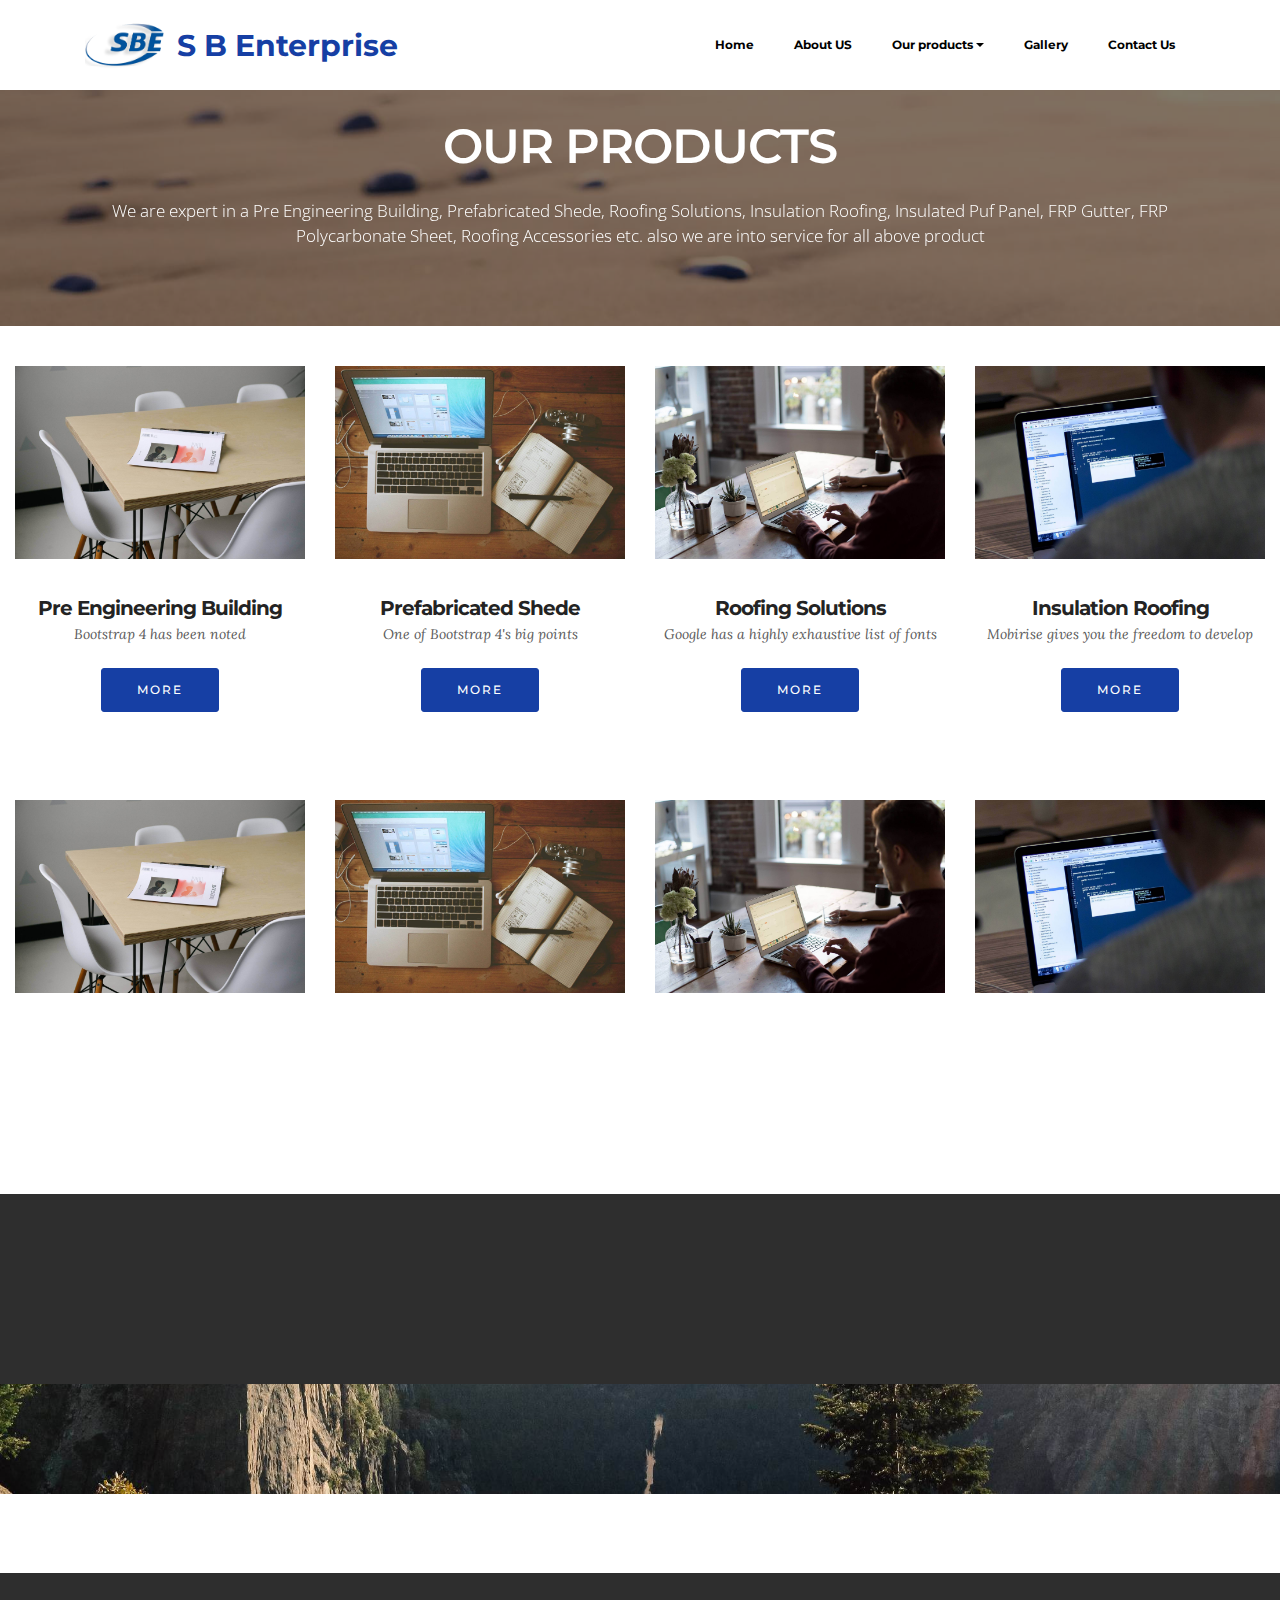
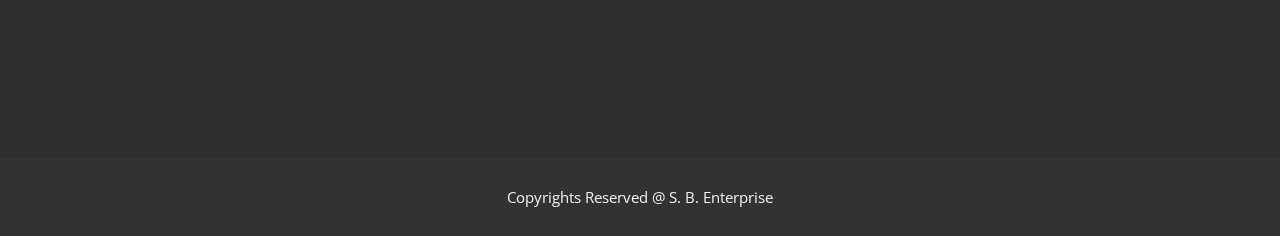
<file: Our Products.html>
<!DOCTYPE html>
<html >
<head>
  <!-- Site made with Mobirise Website Builder v4.7.6, https://mobirise.com -->
  <meta charset="UTF-8">
  <meta http-equiv="X-UA-Compatible" content="IE=edge">
  <meta name="generator" content="Mobirise v4.7.6, mobirise.com">
  <meta name="viewport" content="width=device-width, initial-scale=1, minimum-scale=1">
  <link rel="shortcut icon" href="assets/images/sbe-logo-no-text-128x81.png" type="image/x-icon">
  <meta name="description" content="">
  <title>Our Products</title>
  <link rel="stylesheet" href="https://fonts.googleapis.com/css?family=Montserrat:400,700">
  <link rel="stylesheet" href="https://fonts.googleapis.com/css?family=Raleway:100,100i,200,200i,300,300i,400,400i,500,500i,600,600i,700,700i,800,800i,900,900i">
  <link rel="stylesheet" href="https://fonts.googleapis.com/css?family=Lora:400,700,400italic,700italic&subset=latin">
  <link rel="stylesheet" href="assets/tether/tether.min.css">
  <link rel="stylesheet" href="assets/bootstrap/css/bootstrap.min.css">
  <link rel="stylesheet" href="assets/socicon/css/styles.css">
  <link rel="stylesheet" href="assets/animate.css/animate.min.css">
  <link rel="stylesheet" href="assets/dropdown/css/style.css">
  <link rel="stylesheet" href="assets/theme/css/style.css">
  <link rel="stylesheet" href="assets/theme/css/style-rtl.css">
  <link rel="stylesheet" href="assets/mobirise/css/mbr-additional.css" type="text/css">
  
  
  
</head>
<body class="rtl">
  <section id="ext_menu-1p" data-rv-view="55">

    <nav class="navbar navbar-dropdown navbar-fixed-top">
        <div class="container">

            <div class="mbr-table">
                <div class="mbr-table-cell">

                    <div class="navbar-brand">
                        <a href="https://mobirise.com" class="navbar-logo"><img src="assets/images/sbe-logo-no-text-203x128.png" alt="Mobirise"></a>
                        <a class="navbar-caption text-primary" href="https://mobirise.com">S B Enterprise</a>
                    </div>

                </div>
                <div class="mbr-table-cell">

                    <button class="navbar-toggler pull-xs-right hidden-md-up" type="button" data-toggle="collapse" data-target="#exCollapsingNavbar">
                        <div class="hamburger-icon"></div>
                    </button>

                    <ul class="nav-dropdown collapse pull-xs-right nav navbar-nav navbar-toggleable-sm" id="exCollapsingNavbar"><li class="nav-item"><a class="nav-link link" href="index.html">Home</a></li><li class="nav-item"><a class="nav-link link" href="About Us.html">About US</a></li><li class="nav-item dropdown"><a class="nav-link link dropdown-toggle" href="Our Products.html" data-toggle="dropdown-submenu" aria-expanded="false">Our products</a><div class="dropdown-menu"><a class="dropdown-item" href="Pre Engineering Building.html">Pre Engineering Building</a><a class="dropdown-item" href="Prefabricated Shede.html" aria-expanded="false"> Prefabricated Shede</a><a class="dropdown-item" href="Roofing Solutions.html" aria-expanded="false">Roofing Solutions</a><a class="dropdown-item" href="Insulation Roofing.html" aria-expanded="false">Insulation Roofing</a><a class="dropdown-item" href=" Insulated Puf Panel.html" aria-expanded="false">Insulated Puf Panel</a><a class="dropdown-item" href="FRP Gutter.html" aria-expanded="false">FRP Gutter</a><a class="dropdown-item" href="FRP Polycarbonate Sheet.html" aria-expanded="false">FRP Polycarbonate Sheet</a><a class="dropdown-item" href="Our Products.html" aria-expanded="false">Roofing Accessories</a></div></li><li class="nav-item"><a class="nav-link link" href="Gallery.html">Gallery</a></li><li class="nav-item"><a class="nav-link link" href="page4.html">Contact Us</a></li></ul>
                    <button hidden="" class="navbar-toggler navbar-close" type="button" data-toggle="collapse" data-target="#exCollapsingNavbar">
                        <div class="close-icon"></div>
                    </button>

                </div>
            </div>

        </div>
    </nav>

</section>

<section class="engine"><a href="https://mobirise.me/h">how to create a web page for free</a></section><section class="mbr-section mbr-parallax-background mbr-after-navbar" id="content5-2l" data-rv-view="46" style="background-image: url(assets/images/desert2.jpg); padding-top: 120px; padding-bottom: 40px;">

    <div class="mbr-overlay" style="opacity: 0.5; background-color: rgb(0, 0, 0);">
    </div>

    <div class="container">
        <h3 class="mbr-section-title display-2">OUR PRODUCTS</h3>
        <div class="lead"><p>We are expert in a Pre Engineering Building, Prefabricated Shede, Roofing Solutions, Insulation Roofing, Insulated Puf Panel, FRP Gutter, FRP Polycarbonate Sheet, Roofing Accessories etc. also we are into service for all above product</p></div>
    </div>

</section>

<section class="mbr-cards mbr-section mbr-section-nopadding" id="features3-2h" data-rv-view="49" style="background-color: rgb(255, 255, 255);">

    

    <div class="mbr-cards-row row">
        <div class="mbr-cards-col col-xs-12 col-lg-3" style="padding-top: 40px; padding-bottom: 40px;">
            <div class="container">
              <div class="card cart-block">
                  <div class="card-img"><img src="assets/images/table.jpg" class="card-img-top"></div>
                  <div class="card-block">
                    <h4 class="card-title">Pre Engineering Building</h4>
                    <h5 class="card-subtitle">Bootstrap 4 has been noted</h5>
                    
                    <div class="card-btn"><a href="https://mobirise.com" class="btn btn-primary">MORE</a></div>
                    </div>
                </div>
            </div>
        </div>
        <div class="mbr-cards-col col-xs-12 col-lg-3" style="padding-top: 40px; padding-bottom: 40px;">
            <div class="container">
                <div class="card cart-block">
                    <div class="card-img"><img src="assets/images/desktop.jpg" class="card-img-top"></div>
                    <div class="card-block">
                        <h4 class="card-title">Prefabricated Shede</h4>
                        <h5 class="card-subtitle">One of Bootstrap 4's big points</h5>
                        
                        <div class="card-btn"><a href="https://mobirise.com" class="btn btn-primary">MORE</a></div>
                    </div>
                </div>
            </div>
        </div>
        <div class="mbr-cards-col col-xs-12 col-lg-3" style="padding-top: 40px; padding-bottom: 40px;">
            <div class="container">
                <div class="card cart-block">
                    <div class="card-img"><img src="assets/images/coworkers.jpg" class="card-img-top"></div>
                    <div class="card-block">
                        <h4 class="card-title">Roofing Solutions</h4>
                        <h5 class="card-subtitle">Google has a highly exhaustive list of fonts</h5>
                        
                        <div class="card-btn"><a href="https://mobirise.com" class="btn btn-primary">MORE</a></div>
                    </div>
                </div>
            </div>
        </div>
        <div class="mbr-cards-col col-xs-12 col-lg-3" style="padding-top: 40px; padding-bottom: 40px;">
            <div class="container">
                <div class="card cart-block">
                    <div class="card-img"><img src="assets/images/code-man.jpg" class="card-img-top"></div>
                    <div class="card-block">
                        <h4 class="card-title">Insulation Roofing</h4>
                        <h5 class="card-subtitle">Mobirise gives you the freedom to develop</h5>
                        
                        <div class="card-btn"><a href="https://mobirise.com" class="btn btn-primary">MORE</a></div>
                    </div>
                </div>
            </div>
        </div>
        
        
    </div>
</section>

<section class="mbr-cards mbr-section mbr-section-nopadding" id="features3-2j" data-rv-view="52" style="background-color: rgb(255, 255, 255);">

    

    <div class="mbr-cards-row row">
        <div class="mbr-cards-col col-xs-12 col-lg-3" style="padding-top: 40px; padding-bottom: 40px;">
            <div class="container">
              <div class="card cart-block">
                  <div class="card-img"><img src="assets/images/table.jpg" class="card-img-top"></div>
                  <div class="card-block">
                    <h4 class="card-title">Insulated Puf Panel</h4>
                    <h5 class="card-subtitle">Bootstrap 4 has been noted</h5>
                    
                    <div class="card-btn"><a href="https://mobirise.com" class="btn btn-primary">MORE</a></div>
                    </div>
                </div>
            </div>
        </div>
        <div class="mbr-cards-col col-xs-12 col-lg-3" style="padding-top: 40px; padding-bottom: 40px;">
            <div class="container">
                <div class="card cart-block">
                    <div class="card-img"><img src="assets/images/desktop.jpg" class="card-img-top"></div>
                    <div class="card-block">
                        <h4 class="card-title">FRP Gutter</h4>
                        <h5 class="card-subtitle">One of Bootstrap 4's big points</h5>
                        
                        <div class="card-btn"><a href="https://mobirise.com" class="btn btn-primary">MORE</a></div>
                    </div>
                </div>
            </div>
        </div>
        <div class="mbr-cards-col col-xs-12 col-lg-3" style="padding-top: 40px; padding-bottom: 40px;">
            <div class="container">
                <div class="card cart-block">
                    <div class="card-img"><img src="assets/images/coworkers.jpg" class="card-img-top"></div>
                    <div class="card-block">
                        <h4 class="card-title">FRP Polycarbonate Sheet</h4>
                        <h5 class="card-subtitle">Google has a highly exhaustive list of fonts</h5>
                        
                        <div class="card-btn"><a href="https://mobirise.com" class="btn btn-primary">MORE</a></div>
                    </div>
                </div>
            </div>
        </div>
        <div class="mbr-cards-col col-xs-12 col-lg-3" style="padding-top: 40px; padding-bottom: 40px;">
            <div class="container">
                <div class="card cart-block">
                    <div class="card-img"><img src="assets/images/code-man.jpg" class="card-img-top"></div>
                    <div class="card-block">
                        <h4 class="card-title">Roofing Accessories</h4>
                        <h5 class="card-subtitle">Mobirise gives you the freedom to develop</h5>
                        
                        <div class="card-btn"><a href="https://mobirise.com" class="btn btn-primary">MORE</a></div>
                    </div>
                </div>
            </div>
        </div>
        
        
    </div>
</section>

<section class="mbr-info mbr-section mbr-section-md-padding" id="msg-box2-2k" data-rv-view="59" style="background-color: rgb(46, 46, 46); padding-top: 60px; padding-bottom: 60px;">

    
    <div class="container">
        <div class="row">

            <div class="mbr-table-md-up">
              <div class="mbr-table-cell col-md-4">
                  <div class="text-xs-center"><a class="btn btn-primary" href="https://mobirise.com">VIEW VIDEO TUTORIAL</a></div>
              </div>
              <div class="mbr-table-cell mbr-right-padding-md-up col-md-8 text-xs-center text-md-left">
                  <h3 class="mbr-info-title mbr-section-title display-2">WATCH OUR YOUTUBE CHANNEL</h3>
                  <h2 class="mbr-info-subtitle mbr-section-subtitle">We have finished many word done in many area watch it live&nbsp;</h2>
              </div>
            </div>

            

        </div>
    </div>
</section>

<section class="mbr-section mbr-section-md-padding mbr-parallax-background" id="social-buttons2-1v" data-rv-view="62" style="background-image: url(assets/images/landscape3.jpg); padding-top: 30px; padding-bottom: 30px;">
    
    <div class="container">
        <div class="row">
            <div class="col-md-8 col-md-offset-2 text-xs-center">
                <h3 class="mbr-section-title display-2">FOLLOW US</h3>
                <div><a class="btn btn-social" title="Twitter" target="_blank" href="https://twitter.com/mobirise"><i class="socicon socicon-twitter"></i></a> <a class="btn btn-social" title="Facebook" target="_blank" href="https://www.facebook.com/pages/Mobirise/1616226671953247"><i class="socicon socicon-facebook"></i></a> <a class="btn btn-social" title="Google+" target="_blank" href="https://plus.google.com/u/0/+Mobirise/posts"><i class="socicon socicon-googleplus"></i></a> <a class="btn btn-social" title="YouTube" target="_blank" href="https://www.youtube.com/channel/UCt_tncVAetpK5JeM8L-8jyw"><i class="socicon socicon-youtube"></i></a> <a class="btn btn-social" title="Instagram" target="_blank" href="https://instagram.com/mobirise/"><i class="socicon socicon-instagram"></i></a> <a class="btn btn-social" title="Pinterest" target="_blank" href="https://www.pinterest.com/mobirise/"><i class="socicon socicon-pinterest"></i></a> <a class="btn btn-social" title="Tumblr" target="_blank" href="http://mobirise.tumblr.com/"><i class="socicon socicon-tumblr"></i></a> <a class="btn btn-social" title="LinkedIn" target="_blank" href="https://www.linkedin.com/in/mobirise"><i class="socicon socicon-linkedin"></i></a> <a class="btn btn-social" title="VKontakte" target="_blank" href="#"><i class="socicon socicon-vkontakte"></i></a> <a class="btn btn-social" title="Odnoklassniki" target="_blank" href="#"><i class="socicon socicon-odnoklassniki"></i></a> </div>
            </div>
        </div>
    </div>
</section>

<section class="mbr-section mbr-section-md-padding mbr-footer footer1" id="contacts1-1w" data-rv-view="64" style="background-color: rgb(46, 46, 46); padding-top: 30px; padding-bottom: 30px;">
    
    <div class="container">
        <div class="row">
            <div class="mbr-footer-content col-xs-12 col-md-3">
                <div><img src="assets/images/sbe-logo-no-text-1-128x81.png"></div>
            </div>
            <div class="mbr-footer-content col-xs-12 col-md-3">
                <p><strong>Address</strong><br><strong><br></strong>, &nbsp;D /378 GIDC Makarpura, Vadodara&nbsp;<br></p>
            </div>
            <div class="mbr-footer-content col-xs-12 col-md-3">
                <p><strong>Contacts</strong><br>
Email: info@sbenterprise.net<br>
Phone: +91- 972487529<br></p>
            </div>
            <div class="mbr-footer-content col-xs-12 col-md-3">
                <p><strong>Links</strong><br><a href="About Us.html" class="text-white">About Us</a><br><a href="Our Products.html" class="text-white">Our Products</a><br><a href="page4.html" class="text-white">Contact Us</a></p>
            </div>

        </div>
    </div>
</section>

<footer class="mbr-small-footer mbr-section mbr-section-nopadding" id="footer1-1r" data-rv-view="57" style="background-color: rgb(50, 50, 50); padding-top: 1.75rem; padding-bottom: 1.75rem;">
    
    <div class="container text-xs-center">
        <p>Copyrights Reserved @ S. B. Enterprise</p>
    </div>
</footer>


  <script src="assets/web/assets/jquery/jquery.min.js"></script>
  <script src="assets/tether/tether.min.js"></script>
  <script src="assets/bootstrap/js/bootstrap.min.js"></script>
  <script src="assets/touch-swipe/jquery.touch-swipe.min.js"></script>
  <script src="assets/jarallax/jarallax.js"></script>
  <script src="assets/viewport-checker/jquery.viewportchecker.js"></script>
  <script src="assets/dropdown/js/script.min.js"></script>
  <script src="assets/smooth-scroll/smooth-scroll.js"></script>
  <script src="assets/theme/js/script.js"></script>
  
  
 <div id="scrollToTop" class="scrollToTop mbr-arrow-up"><a style="text-align: center;"><i class="mbr-arrow-up-icon"></i></a></div>
    <input name="animation" type="hidden">
  </body>
</html>
</file>
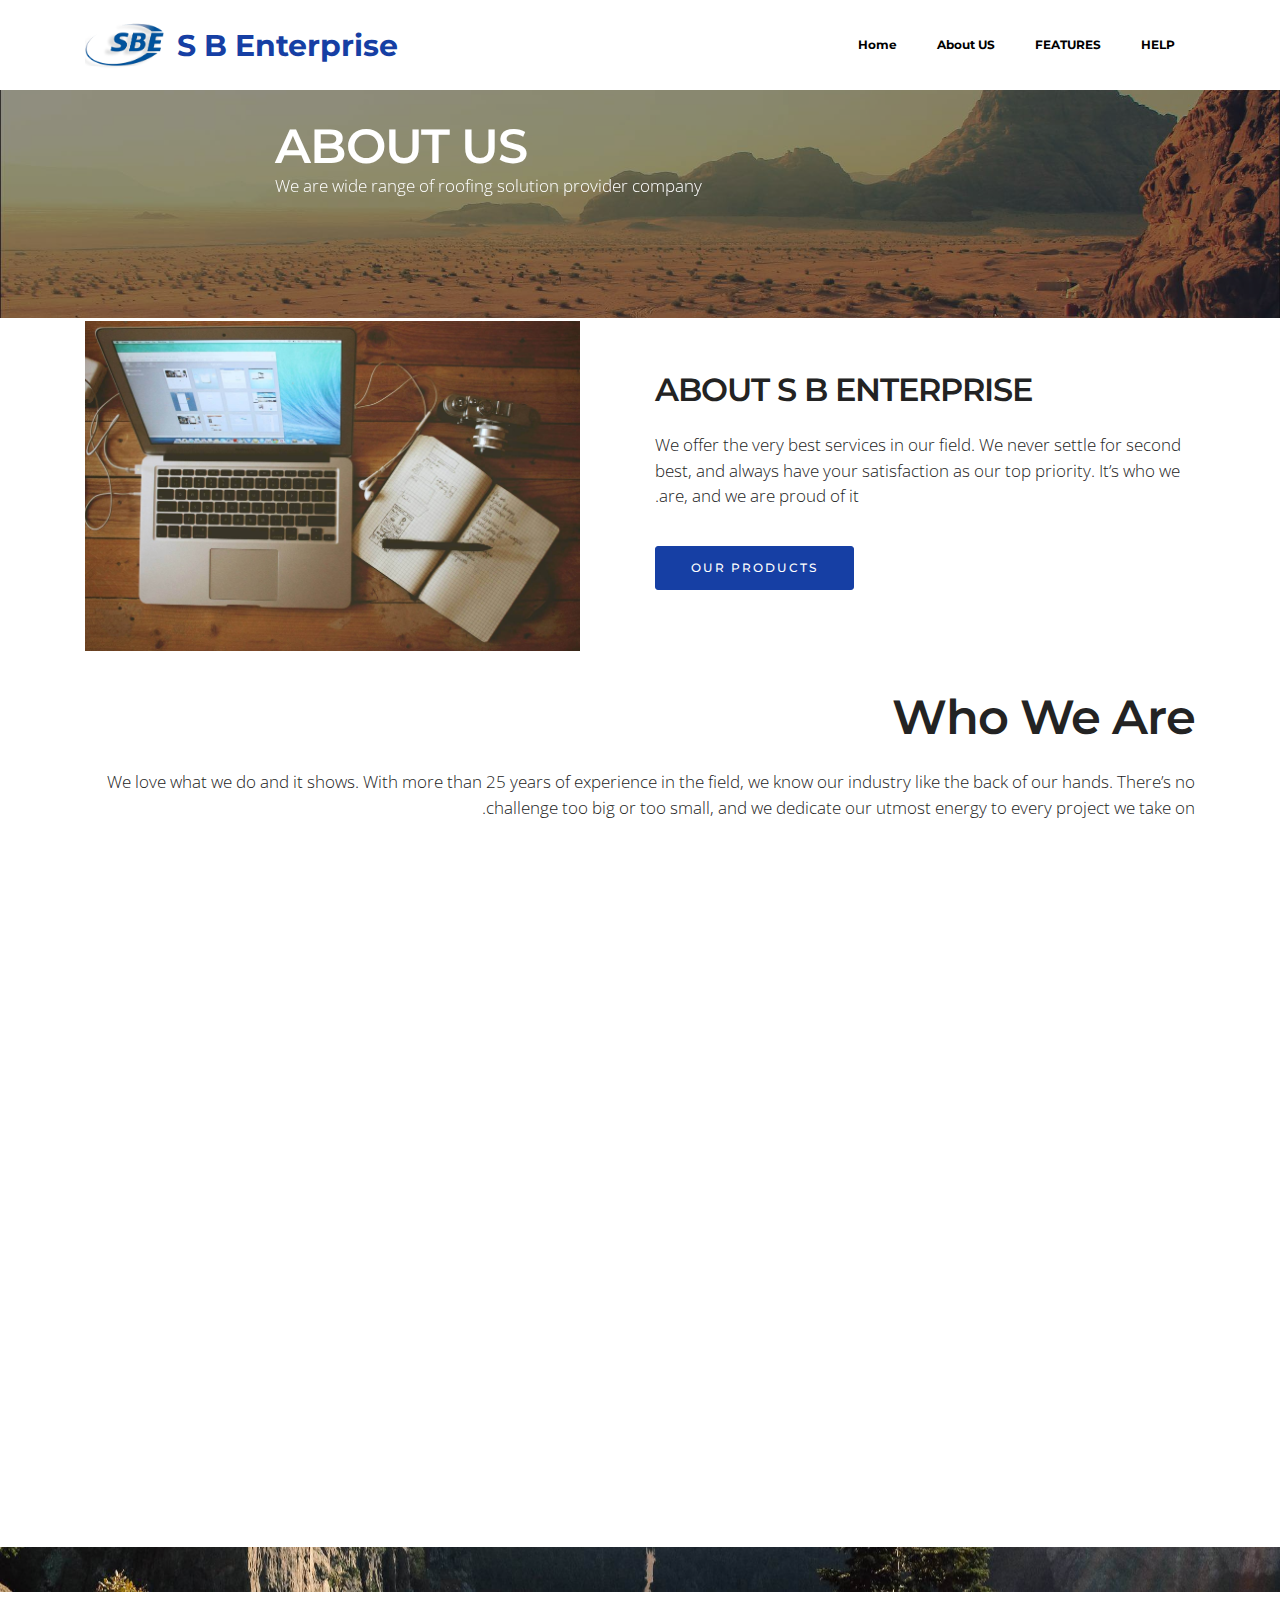
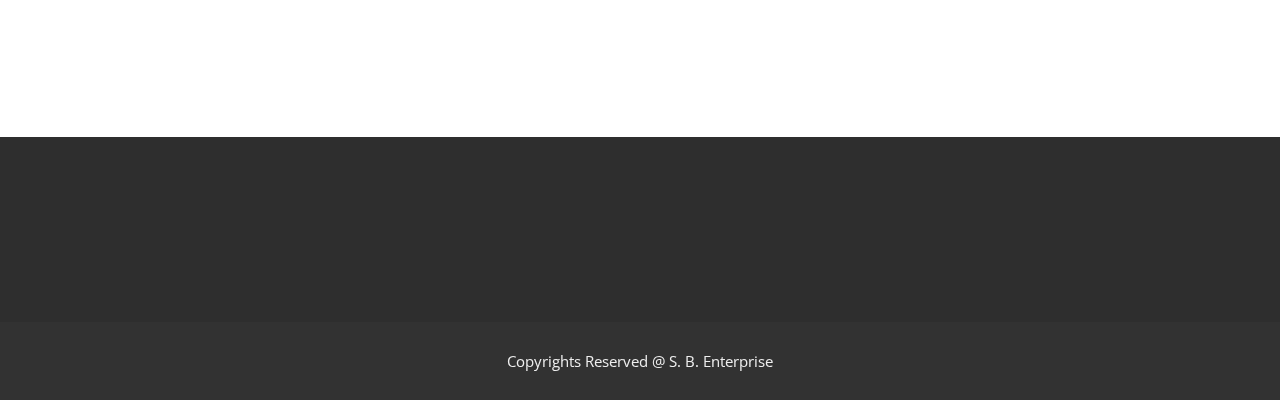
<file: page1.html>
<!DOCTYPE html>
<html >
<head>
  <!-- Site made with Mobirise Website Builder v4.7.6, https://mobirise.com -->
  <meta charset="UTF-8">
  <meta http-equiv="X-UA-Compatible" content="IE=edge">
  <meta name="generator" content="Mobirise v4.7.6, mobirise.com">
  <meta name="viewport" content="width=device-width, initial-scale=1, minimum-scale=1">
  <link rel="shortcut icon" href="assets/images/sbe-logo-no-text-128x81.png" type="image/x-icon">
  <meta name="description" content="">
  <title>About Us</title>
  <link rel="stylesheet" href="assets/et-line-font-plugin/style.css">
  <link rel="stylesheet" href="https://fonts.googleapis.com/css?family=Montserrat:400,700">
  <link rel="stylesheet" href="https://fonts.googleapis.com/css?family=Raleway:100,100i,200,200i,300,300i,400,400i,500,500i,600,600i,700,700i,800,800i,900,900i">
  <link rel="stylesheet" href="https://fonts.googleapis.com/css?family=Lora:400,700,400italic,700italic&subset=latin">
  <link rel="stylesheet" href="assets/tether/tether.min.css">
  <link rel="stylesheet" href="assets/bootstrap/css/bootstrap.min.css">
  <link rel="stylesheet" href="assets/dropdown/css/style.css">
  <link rel="stylesheet" href="assets/socicon/css/styles.css">
  <link rel="stylesheet" href="assets/animate.css/animate.min.css">
  <link rel="stylesheet" href="assets/theme/css/style.css">
  <link rel="stylesheet" href="assets/theme/css/style-rtl.css">
  <link rel="stylesheet" href="assets/mobirise/css/mbr-additional.css" type="text/css">
  
  
  
</head>
<body class="rtl">
  <section id="ext_menu-14" data-rv-view="113">

    <nav class="navbar navbar-dropdown navbar-fixed-top">
        <div class="container">

            <div class="mbr-table">
                <div class="mbr-table-cell">

                    <div class="navbar-brand">
                        <a href="https://mobirise.com" class="navbar-logo"><img src="assets/images/sbe-logo-no-text-203x128.png" alt="Mobirise"></a>
                        <a class="navbar-caption text-primary" href="https://mobirise.com">S B Enterprise</a>
                    </div>

                </div>
                <div class="mbr-table-cell">

                    <button class="navbar-toggler pull-xs-right hidden-md-up" type="button" data-toggle="collapse" data-target="#exCollapsingNavbar">
                        <div class="hamburger-icon"></div>
                    </button>

                    <ul class="nav-dropdown collapse pull-xs-right nav navbar-nav navbar-toggleable-sm" id="exCollapsingNavbar"><li class="nav-item"><a class="nav-link link" href="index.html">Home</a></li><li class="nav-item"><a class="nav-link link" href="page1.html">About US</a></li><li class="nav-item"><a class="nav-link link" href="https://mobirise.com/">FEATURES</a></li><li class="nav-item"><a class="nav-link link" href="https://mobirise.com/">HELP</a></li></ul>
                    <button hidden="" class="navbar-toggler navbar-close" type="button" data-toggle="collapse" data-target="#exCollapsingNavbar">
                        <div class="close-icon"></div>
                    </button>

                </div>
            </div>

        </div>
    </nav>

</section>

<section class="engine"><a href="https://mobirise.me/m">website design templates</a></section><section class="mbr-section article mbr-parallax-background mbr-after-navbar" id="msg-box8-1e" data-rv-view="115" style="background-image: url(assets/images/desert.jpg); padding-top: 120px; padding-bottom: 120px;">

    <div class="mbr-overlay" style="opacity: 0.5; background-color: rgb(34, 34, 34);">
    </div>
    <div class="container">
        <div class="row">
            <div class="col-md-8 col-md-offset-2 text-xs-center">
                <h3 class="mbr-section-title display-2">ABOUT US</h3>
                <div class="lead">We are wide range of roofing solution provider company</div>
                
            </div>
        </div>
    </div>

</section>

<section class="mbr-section" id="msg-box5-1f" data-rv-view="120" style="background-color: rgb(255, 255, 255); padding-top: 0px; padding-bottom: 0px;">

    
    <div class="container">
        <div class="row">
            <div class="mbr-table-md-up">

              <div class="mbr-table-cell mbr-right-padding-md-up mbr-valign-top col-md-7 image-size" style="width: 50%;">
                  <div class="mbr-figure"><img src="assets/images/desktop.jpg"></div>
              </div>

              


              <div class="mbr-table-cell col-md-5 text-xs-center text-md-left content-size">
                  <h3 class="mbr-section-title display-2">ABOUT S B ENTERPRISE</h3>
                  <div class="lead">

                    <p>We offer the very best services in our field. We never settle for second best, and always have your satisfaction as our top priority. It’s who we are, and we are proud of it. </p>

                  </div>

                  <div><a class="btn btn-primary" href="https://mobirise.com">OUR PRODUCTS</a></div>
              </div>


              

            </div>
        </div>
    </div>

</section>

<section class="mbr-section" id="content5-1h" data-rv-view="123" style="background-color: rgb(255, 255, 255); padding-top: 40px; padding-bottom: 0px;">

    

    <div class="container">
        <h3 class="mbr-section-title display-2">Who We Are</h3>
        <div class="lead"><p>We love what we do and it shows. With more than 25 years of experience in the field, we know our industry like the back of our hands. There’s no challenge too big or too small, and we dedicate our utmost energy to every project we take on.</p></div>
    </div>

</section>

<section class="mbr-section" id="content5-1j" data-rv-view="126" style="background-color: rgb(255, 255, 255); padding-top: 40px; padding-bottom: 0px;">

    

    <div class="container">
        <h3 class="mbr-section-title display-2">Strategies &amp; Plans</h3>
        <div class="lead"><p>Every customer is unique. That’s why we customize every one of our plans to fit your needs exactly. Whether it’s a small strategy or a comprehensive effort, we’ll sit down with you, listen to your requests, and prepare a customized plan.&nbsp;</p></div>
    </div>

</section>

<section class="mbr-cards mbr-section mbr-section-nopadding" id="features4-1k" data-rv-view="129" style="background-color: rgb(255, 255, 255);">

    

    <div class="mbr-cards-row row">
        <div class="mbr-cards-col col-xs-12 col-lg-4" style="padding-top: 80px; padding-bottom: 80px;">
            <div class="container">
                <div class="card cart-block">
                    <div class="card-img iconbox"><a href="https://mobirise.com" class="etl-icon icon-phone mbr-iconfont mbr-iconfont-features4" style="color: rgb(0, 0, 0);"></a></div>
                    <div class="card-block">
                        <h4 class="card-title">Bootstrap 4</h4>
                        <h5 class="card-subtitle">Bootstrap 4 has been noted</h5>
                        <p class="card-text">Every customer is unique. That’s why we customize every one of our plans to fit your needs exactly. Whether it’s a small strategy or a comprehensive effort, we’ll sit down with you, listen to your requests, and prepare a customized plan. </p>
                        
                    </div>
                </div>
            </div>
        </div>
        <div class="mbr-cards-col col-xs-12 col-lg-4" style="padding-top: 80px; padding-bottom: 80px;">
            <div class="container">
                <div class="card cart-block">
                    <div class="card-img iconbox"><a href="https://mobirise.com" class="etl-icon icon-edit mbr-iconfont mbr-iconfont-features4" style="color: rgb(0, 0, 0);"></a></div>
                    <div class="card-block">
                        <h4 class="card-title">Responsive</h4>
                        <h5 class="card-subtitle">One of Bootstrap 4's big points</h5>
                        <p class="card-text">One of Bootstrap 4's big points is responsiveness and Mobirise makes effective use of this by generating highly responsive website for you.</p>
                        
                    </div>
                </div>
          </div>
        </div>
        <div class="mbr-cards-col col-xs-12 col-lg-4" style="padding-top: 80px; padding-bottom: 80px;">
            <div class="container">
                <div class="card cart-block">
                    <div class="card-img iconbox"><a href="https://mobirise.com" class="etl-icon icon-briefcase mbr-iconfont mbr-iconfont-features4" style="color: rgb(0, 0, 0);"></a></div>
                    <div class="card-block">
                        <h4 class="card-title">Web Fonts</h4>
                        <h5 class="card-subtitle">Google has a highly exhaustive list of fonts</h5>
                        <p class="card-text">Google has a highly exhaustive list of fonts compiled into its web font platform and Mobirise makes it easy for you to use them on your website easily and freely.</p>
                        
                    </div>
                </div>
            </div>
        </div>
        
        
        
    </div>
</section>

<section class="mbr-section mbr-section-md-padding mbr-parallax-background" id="social-buttons2-1d" data-rv-view="132" style="background-image: url(assets/images/landscape3.jpg); padding-top: 30px; padding-bottom: 30px;">
    
    <div class="container">
        <div class="row">
            <div class="col-md-8 col-md-offset-2 text-xs-center">
                <h3 class="mbr-section-title display-2">FOLLOW US</h3>
                <div><a class="btn btn-social" title="Twitter" target="_blank" href="https://twitter.com/mobirise"><i class="socicon socicon-twitter"></i></a> <a class="btn btn-social" title="Facebook" target="_blank" href="https://www.facebook.com/pages/Mobirise/1616226671953247"><i class="socicon socicon-facebook"></i></a> <a class="btn btn-social" title="Google+" target="_blank" href="https://plus.google.com/u/0/+Mobirise/posts"><i class="socicon socicon-googleplus"></i></a> <a class="btn btn-social" title="YouTube" target="_blank" href="https://www.youtube.com/channel/UCt_tncVAetpK5JeM8L-8jyw"><i class="socicon socicon-youtube"></i></a> <a class="btn btn-social" title="Instagram" target="_blank" href="https://instagram.com/mobirise/"><i class="socicon socicon-instagram"></i></a> <a class="btn btn-social" title="Pinterest" target="_blank" href="https://www.pinterest.com/mobirise/"><i class="socicon socicon-pinterest"></i></a> <a class="btn btn-social" title="Tumblr" target="_blank" href="http://mobirise.tumblr.com/"><i class="socicon socicon-tumblr"></i></a> <a class="btn btn-social" title="LinkedIn" target="_blank" href="https://www.linkedin.com/in/mobirise"><i class="socicon socicon-linkedin"></i></a> <a class="btn btn-social" title="VKontakte" target="_blank" href="#"><i class="socicon socicon-vkontakte"></i></a> <a class="btn btn-social" title="Odnoklassniki" target="_blank" href="#"><i class="socicon socicon-odnoklassniki"></i></a> </div>
            </div>
        </div>
    </div>
</section>

<section class="mbr-section mbr-section-md-padding mbr-footer footer1" id="contacts1-19" data-rv-view="134" style="background-color: rgb(46, 46, 46); padding-top: 30px; padding-bottom: 30px;">
    
    <div class="container">
        <div class="row">
            <div class="mbr-footer-content col-xs-12 col-md-3">
                <div><img src="assets/images/sbe-logo-no-text-1-128x81.png"></div>
            </div>
            <div class="mbr-footer-content col-xs-12 col-md-3">
                <p><strong>Address</strong><br><strong><br></strong>, &nbsp;D /378 GIDC Makarpura, Vadodara&nbsp;<br></p>
            </div>
            <div class="mbr-footer-content col-xs-12 col-md-3">
                <p><strong>Contacts</strong><br>
Email: info@sbenterprise.net<br>
Phone: +91- 972487529<br></p>
            </div>
            <div class="mbr-footer-content col-xs-12 col-md-3">
                <p><strong>Links</strong><br><br>Contact Us Now</p>
            </div>

        </div>
    </div>
</section>

<footer class="mbr-small-footer mbr-section mbr-section-nopadding" id="footer1-1a" data-rv-view="118" style="background-color: rgb(50, 50, 50); padding-top: 1.75rem; padding-bottom: 1.75rem;">
    
    <div class="container text-xs-center">
        <p>Copyrights Reserved @ S. B. Enterprise</p>
    </div>
</footer>


  <script src="assets/web/assets/jquery/jquery.min.js"></script>
  <script src="assets/tether/tether.min.js"></script>
  <script src="assets/bootstrap/js/bootstrap.min.js"></script>
  <script src="assets/smooth-scroll/smooth-scroll.js"></script>
  <script src="assets/dropdown/js/script.min.js"></script>
  <script src="assets/touch-swipe/jquery.touch-swipe.min.js"></script>
  <script src="assets/viewport-checker/jquery.viewportchecker.js"></script>
  <script src="assets/jarallax/jarallax.js"></script>
  <script src="assets/theme/js/script.js"></script>
  
  
 <div id="scrollToTop" class="scrollToTop mbr-arrow-up"><a style="text-align: center;"><i class="mbr-arrow-up-icon"></i></a></div>
    <input name="animation" type="hidden">
  </body>
</html>
</file>
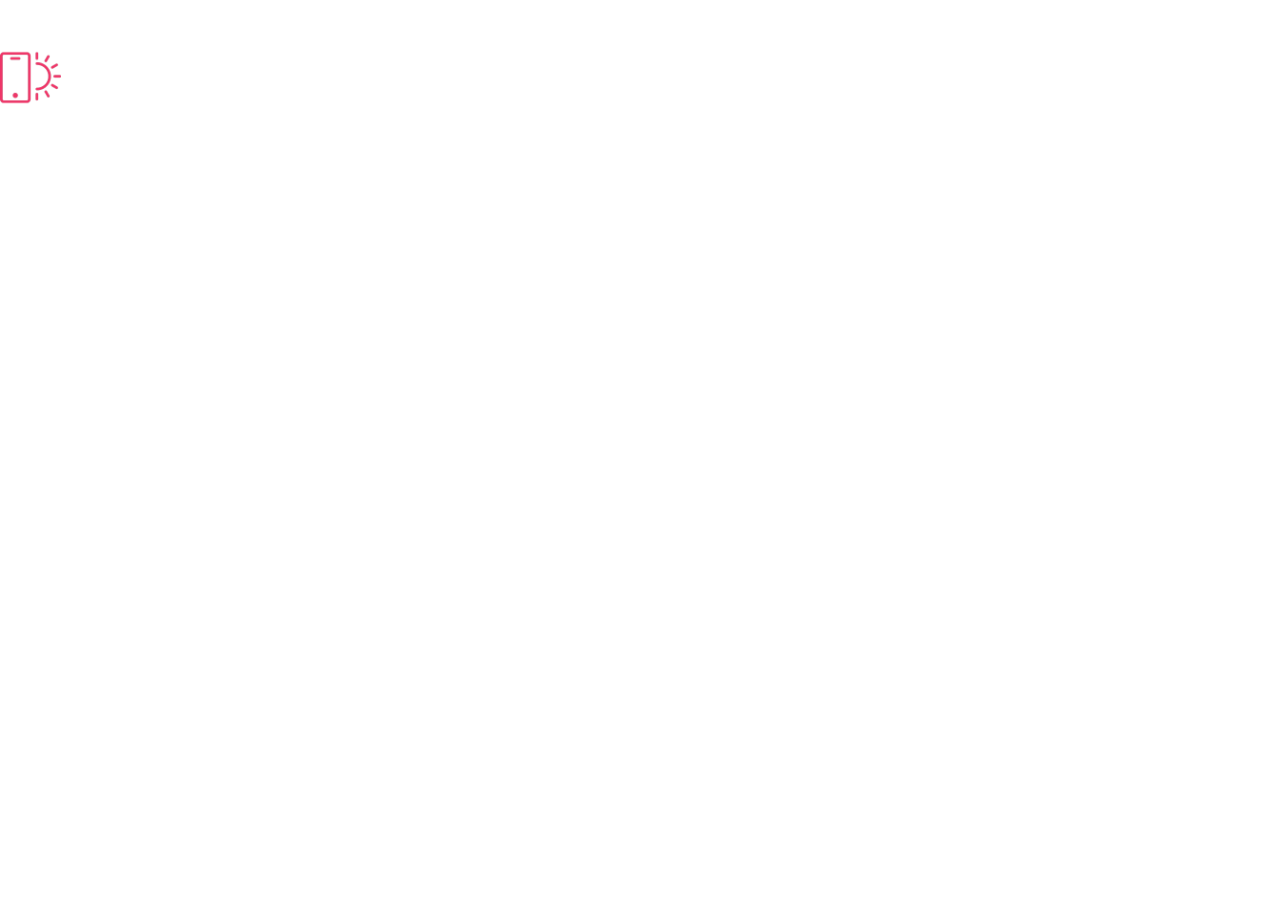
<file: page2.html>
<!DOCTYPE html>
<html >
<head>
  <!-- Site made with Mobirise Website Builder v4.7.6, https://mobirise.com -->
  <meta charset="UTF-8">
  <meta http-equiv="X-UA-Compatible" content="IE=edge">
  <meta name="generator" content="Mobirise v4.7.6, mobirise.com">
  <meta name="viewport" content="width=device-width, initial-scale=1, minimum-scale=1">
  <link rel="shortcut icon" href="assets/images/logo2.png" type="image/x-icon">
  <meta name="description" content="Web Site Generator Description">
  <title>gallery</title>
  <link rel="stylesheet" href="assets/web/assets/mobirise-icons/mobirise-icons.css">
  <link rel="stylesheet" href="assets/tether/tether.min.css">
  <link rel="stylesheet" href="assets/bootstrap/css/bootstrap.min.css">
  <link rel="stylesheet" href="assets/bootstrap/css/bootstrap-grid.min.css">
  <link rel="stylesheet" href="assets/bootstrap/css/bootstrap-reboot.min.css">
  <link rel="stylesheet" href="assets/dropdown/css/style.css">
  <link rel="stylesheet" href="assets/animatecss/animate.min.css">
  <link rel="stylesheet" href="assets/theme/css/style.css">
  <link rel="stylesheet" href="assets/mobirise/css/mbr-additional.css" type="text/css">
  
  
  
</head>
<body>
  <section class="menu cid-qSq0ZT0smv" once="menu" id="menu1-t">

    

    <nav class="navbar navbar-expand beta-menu navbar-dropdown align-items-center navbar-fixed-top navbar-toggleable-sm">
        <button class="navbar-toggler navbar-toggler-right" type="button" data-toggle="collapse" data-target="#navbarSupportedContent" aria-controls="navbarSupportedContent" aria-expanded="false" aria-label="Toggle navigation">
            <div class="hamburger">
                <span></span>
                <span></span>
                <span></span>
                <span></span>
            </div>
        </button>
        <div class="menu-logo">
            <div class="navbar-brand">
                <span class="navbar-logo">
                    <a href="https://mobirise.com">
                         <img src="assets/images/logo2.png" alt="Mobirise" style="height: 3.8rem;">
                    </a>
                </span>
                <span class="navbar-caption-wrap"><a class="navbar-caption text-white display-7" href="https://mobirise.com">
                        MOBIRISE
                    </a></span>
            </div>
        </div>
        <div class="collapse navbar-collapse" id="navbarSupportedContent">
            <ul class="navbar-nav nav-dropdown" data-app-modern-menu="true"><li class="nav-item">
                    <a class="nav-link link text-white display-4" href="https://mobirise.com">
                        </a>
                </li><li class="nav-item"><a class="nav-link link text-white display-4" href="https://mobirise.com">
                        
                        Home</a></li><li class="nav-item"><a class="nav-link link text-white display-4" href="https://mobirise.com">About Us</a></li><li class="nav-item"><a class="nav-link link text-white display-4" href="https://mobirise.com">
                        
                        Products</a></li>
                <li class="nav-item">
                    <a class="nav-link link text-white display-4" href="https://mobirise.com">
                        
                        Gallery</a>
                </li></ul>
            <div class="navbar-buttons mbr-section-btn"><a class="btn btn-sm btn-primary display-4" href="https://mobirise.com">
                    <span class="mbri-save mbr-iconfont mbr-iconfont-btn "></span></a></div>
        </div>
    </nav>
</section>


  <section class="engine"><a href="https://mobirise.me/v">html templates</a></section><script src="assets/web/assets/jquery/jquery.min.js"></script>
  <script src="assets/popper/popper.min.js"></script>
  <script src="assets/tether/tether.min.js"></script>
  <script src="assets/bootstrap/js/bootstrap.min.js"></script>
  <script src="assets/dropdown/js/script.min.js"></script>
  <script src="assets/touchswipe/jquery.touch-swipe.min.js"></script>
  <script src="assets/viewportchecker/jquery.viewportchecker.js"></script>
  <script src="assets/smoothscroll/smooth-scroll.js"></script>
  <script src="assets/theme/js/script.js"></script>
  
  
 <div id="scrollToTop" class="scrollToTop mbr-arrow-up"><a style="text-align: center;"><i></i></a></div>
    <input name="animation" type="hidden">
  </body>
</html>
</file>
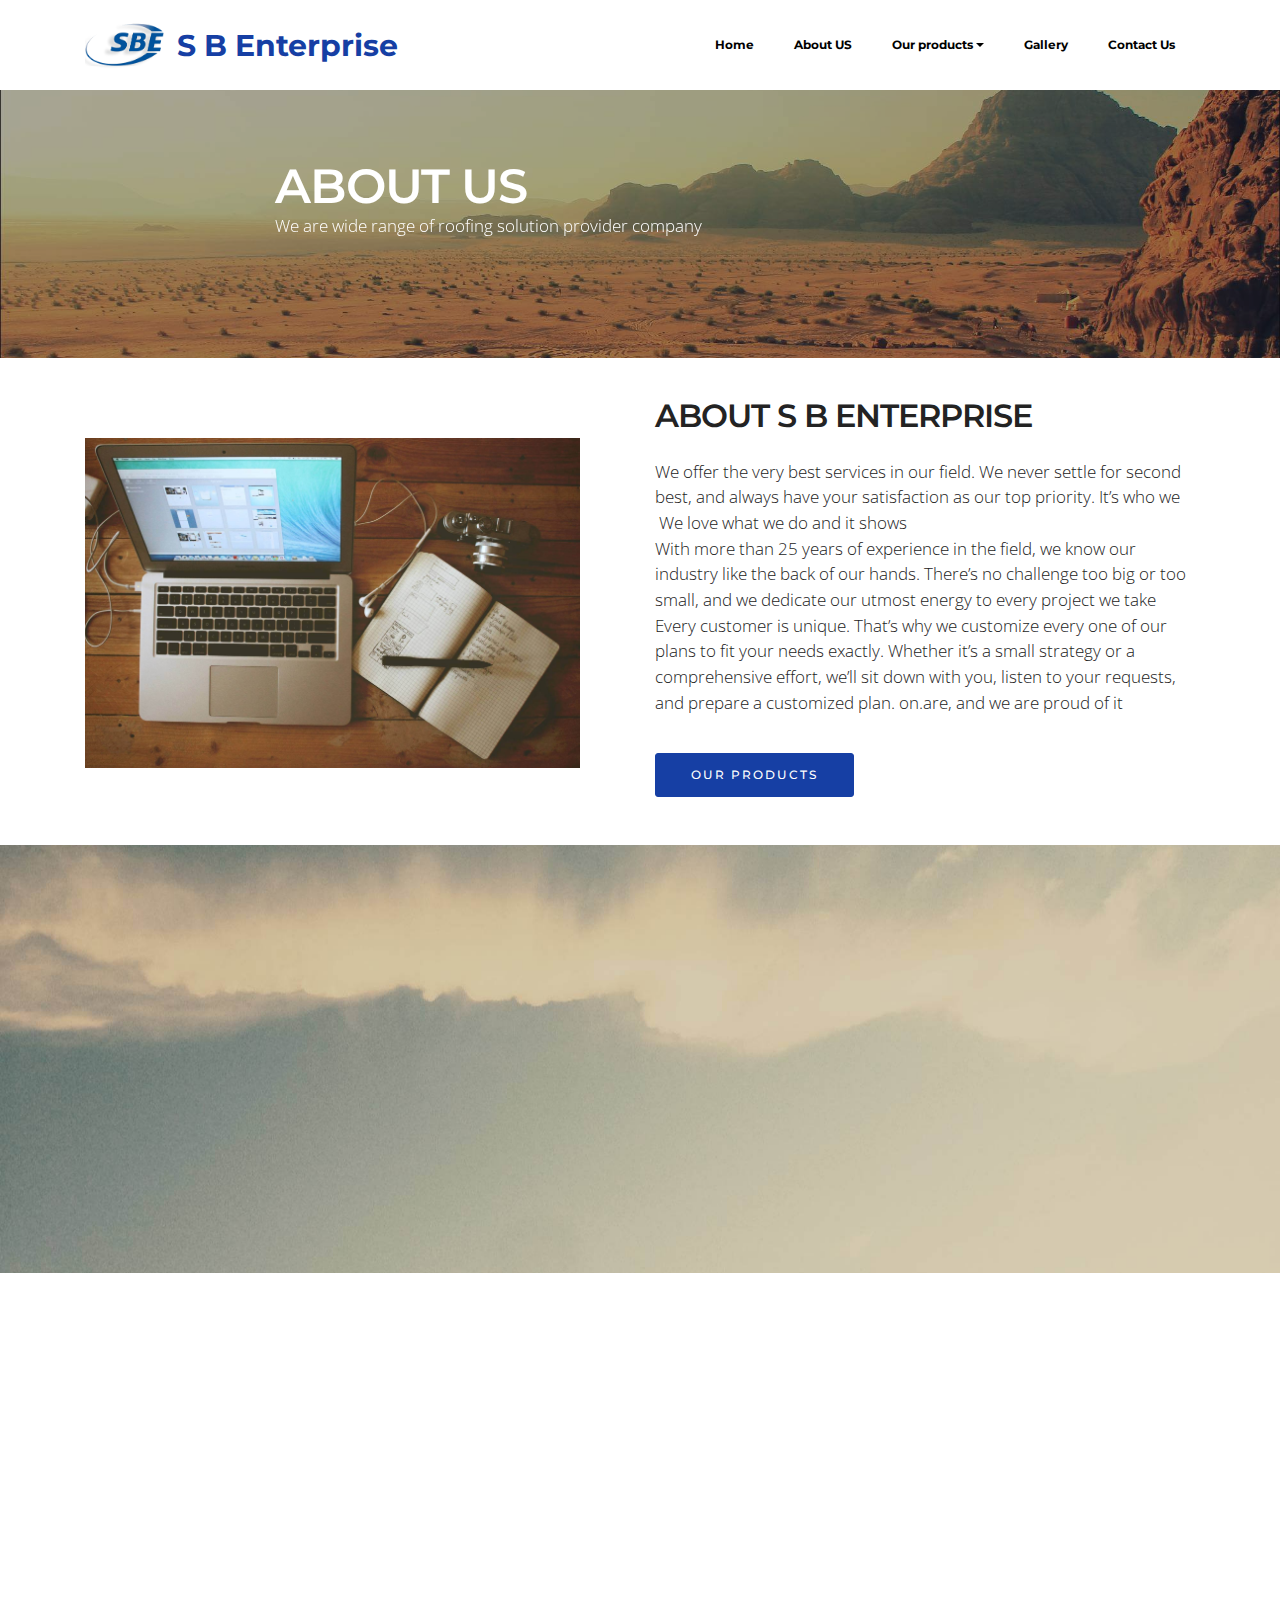
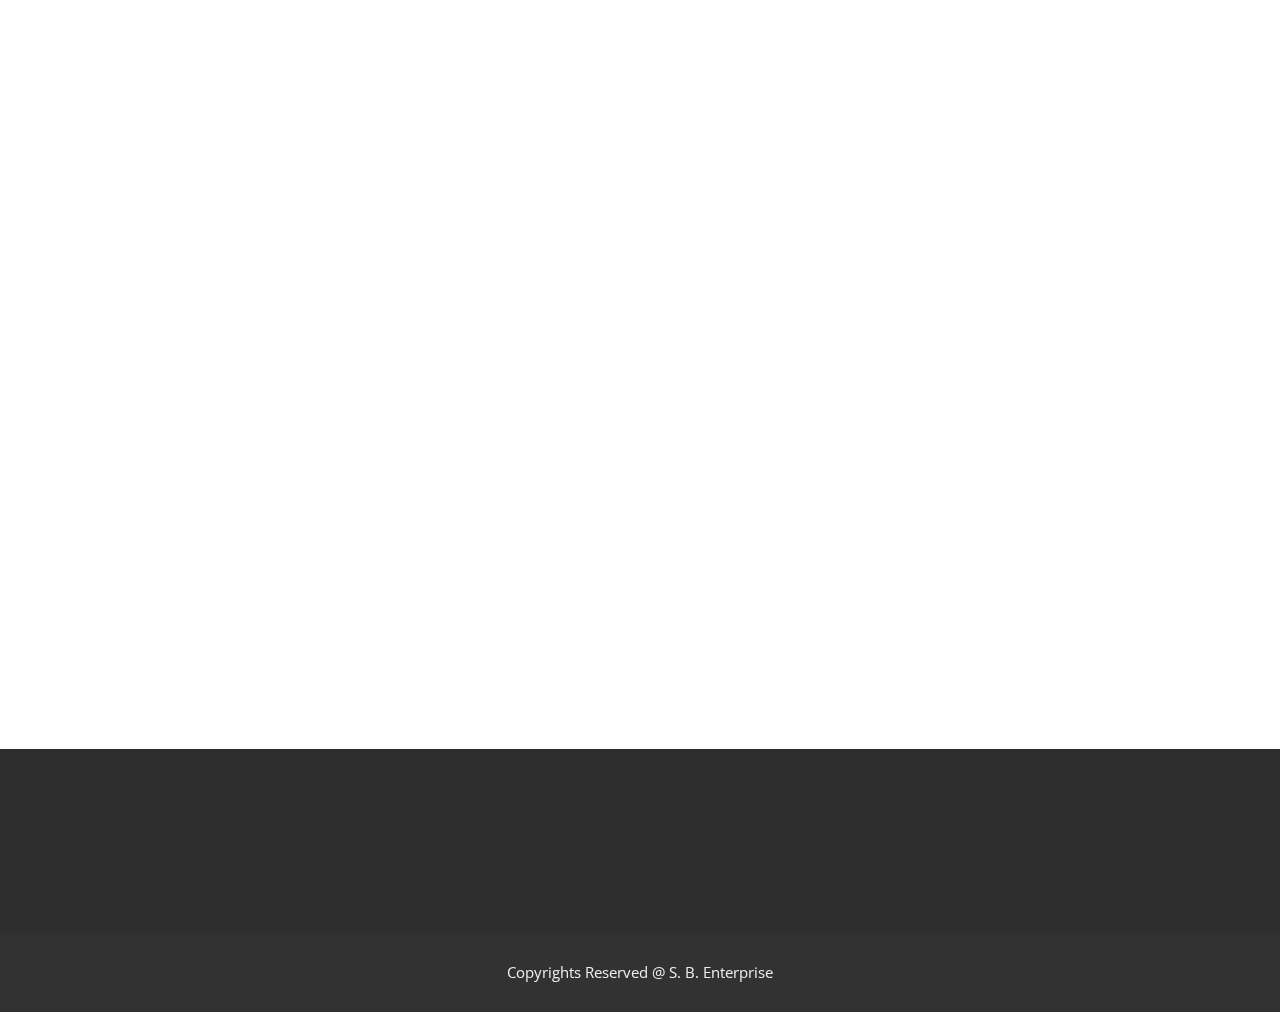
<file: page4.html>
<!DOCTYPE html>
<html >
<head>
  <!-- Site made with Mobirise Website Builder v4.7.6, https://mobirise.com -->
  <meta charset="UTF-8">
  <meta http-equiv="X-UA-Compatible" content="IE=edge">
  <meta name="generator" content="Mobirise v4.7.6, mobirise.com">
  <meta name="viewport" content="width=device-width, initial-scale=1, minimum-scale=1">
  <link rel="shortcut icon" href="assets/images/sbe-logo-no-text-128x81.png" type="image/x-icon">
  <meta name="description" content="">
  <title>Contact Us</title>
  <link rel="stylesheet" href="assets/et-line-font-plugin/style.css">
  <link rel="stylesheet" href="https://fonts.googleapis.com/css?family=Montserrat:400,700">
  <link rel="stylesheet" href="https://fonts.googleapis.com/css?family=Raleway:100,100i,200,200i,300,300i,400,400i,500,500i,600,600i,700,700i,800,800i,900,900i">
  <link rel="stylesheet" href="assets/web/assets/mobirise-icons-bold/mobirise-icons-bold.css">
  <link rel="stylesheet" href="assets/web/assets/mobirise-icons/mobirise-icons.css">
  <link rel="stylesheet" href="https://fonts.googleapis.com/css?family=Lora:400,700,400italic,700italic&subset=latin">
  <link rel="stylesheet" href="assets/tether/tether.min.css">
  <link rel="stylesheet" href="assets/bootstrap/css/bootstrap.min.css">
  <link rel="stylesheet" href="assets/animate.css/animate.min.css">
  <link rel="stylesheet" href="assets/dropdown/css/style.css">
  <link rel="stylesheet" href="assets/socicon/css/styles.css">
  <link rel="stylesheet" href="assets/theme/css/style.css">
  <link rel="stylesheet" href="assets/theme/css/style-rtl.css">
  <link rel="stylesheet" href="assets/mobirise/css/mbr-additional.css" type="text/css">
  
  
  
</head>
<body class="rtl">
  <section id="ext_menu-25" data-rv-view="118">

    <nav class="navbar navbar-dropdown navbar-fixed-top">
        <div class="container">

            <div class="mbr-table">
                <div class="mbr-table-cell">

                    <div class="navbar-brand">
                        <a href="https://mobirise.com" class="navbar-logo"><img src="assets/images/sbe-logo-no-text-203x128.png" alt="Mobirise"></a>
                        <a class="navbar-caption text-primary" href="https://mobirise.com">S B Enterprise</a>
                    </div>

                </div>
                <div class="mbr-table-cell">

                    <button class="navbar-toggler pull-xs-right hidden-md-up" type="button" data-toggle="collapse" data-target="#exCollapsingNavbar">
                        <div class="hamburger-icon"></div>
                    </button>

                    <ul class="nav-dropdown collapse pull-xs-right nav navbar-nav navbar-toggleable-sm" id="exCollapsingNavbar"><li class="nav-item"><a class="nav-link link" href="index.html">Home</a></li><li class="nav-item"><a class="nav-link link" href="About Us.html">About US</a></li><li class="nav-item dropdown"><a class="nav-link link dropdown-toggle" href="Our Products.html" data-toggle="dropdown-submenu" aria-expanded="false">Our products</a><div class="dropdown-menu"><a class="dropdown-item" href="Pre Engineering Building.html">Pre Engineering Building</a><a class="dropdown-item" href="Prefabricated Shede.html" aria-expanded="false"> Prefabricated Shede</a><a class="dropdown-item" href="Roofing Solutions.html" aria-expanded="false">Roofing Solutions</a><a class="dropdown-item" href="Insulation Roofing.html" aria-expanded="false">Insulation Roofing</a><a class="dropdown-item" href=" Insulated Puf Panel.html" aria-expanded="false">Insulated Puf Panel</a><a class="dropdown-item" href="FRP Gutter.html" aria-expanded="false">FRP Gutter</a><a class="dropdown-item" href="FRP Polycarbonate Sheet.html" aria-expanded="false">FRP Polycarbonate Sheet</a><a class="dropdown-item" href="Our Products.html" aria-expanded="false">Roofing Accessories</a></div></li><li class="nav-item"><a class="nav-link link" href="Gallery.html">Gallery</a></li><li class="nav-item"><a class="nav-link link" href="page4.html">Contact Us</a></li></ul>
                    <button hidden="" class="navbar-toggler navbar-close" type="button" data-toggle="collapse" data-target="#exCollapsingNavbar">
                        <div class="close-icon"></div>
                    </button>

                </div>
            </div>

        </div>
    </nav>

</section>

<section class="engine"><a href="https://mobirise.me/l">free website templates</a></section><section class="mbr-section article mbr-parallax-background mbr-after-navbar" id="msg-box8-26" data-rv-view="120" style="background-image: url(assets/images/desert.jpg); padding-top: 160px; padding-bottom: 120px;">

    <div class="mbr-overlay" style="opacity: 0.4; background-color: rgb(34, 34, 34);">
    </div>
    <div class="container">
        <div class="row">
            <div class="col-md-8 col-md-offset-2 text-xs-center">
                <h3 class="mbr-section-title display-2">ABOUT US</h3>
                <div class="lead">We are wide range of roofing solution provider company</div>
                
            </div>
        </div>
    </div>

</section>

<section class="mbr-section" id="msg-box5-28" data-rv-view="125" style="background-color: rgb(255, 255, 255); padding-top: 40px; padding-bottom: 40px;">

    
    <div class="container">
        <div class="row">
            <div class="mbr-table-md-up">

              <div class="mbr-table-cell mbr-right-padding-md-up mbr-valign-top col-md-7 image-size" style="width: 50%;">
                  <div class="mbr-figure"><img src="assets/images/desktop.jpg"></div>
              </div>

              


              <div class="mbr-table-cell col-md-5 text-xs-center text-md-left content-size">
                  <h3 class="mbr-section-title display-2">ABOUT S B ENTERPRISE</h3>
                  <div class="lead">

                    <p>We offer the very best services in our field. We never settle for second best, and always have your satisfaction as our top priority. It’s who we We love what we do and it shows&nbsp;<br>With more than 25 years of experience in the field, we know our industry like the back of our hands. There’s no challenge too big or too small, and we dedicate our utmost energy to every project we take <br>Every customer is unique. That’s why we customize every one of our plans to fit your needs exactly. Whether it’s a small strategy or a comprehensive effort, we’ll sit down with you, listen to your requests, and prepare a customized plan. on.are, and we are proud of it<br> </p>

                  </div>

                  <div><a class="btn btn-primary" href="https://mobirise.com">OUR PRODUCTS</a></div>
              </div>


              

            </div>
        </div>
    </div>

</section>

<section class="mbr-cards mbr-section mbr-section-nopadding mbr-parallax-background" id="features4-29" data-rv-view="128" style="background-image: url(assets/images/jumbotron.jpg);">

    

    <div class="mbr-cards-row row">
        <div class="mbr-cards-col col-xs-12 col-lg-3" style="padding-top: 40px; padding-bottom: 40px;">
            <div class="container">
                <div class="card cart-block">
                    <div class="card-img iconbox"><a href="https://mobirise.com" class="mbri-like mbr-iconfont mbr-iconfont-features4" style="color: rgb(247, 218, 100);"></a></div>
                    <div class="card-block">
                        <h4 class="card-title">Customer Satisfation</h4>
                        <h5 class="card-subtitle">We are privide best products</h5>
                        <p class="card-text">We are provide best products in our industry becuase customer satisfaction is more important for as some time our client also support to grow our business&nbsp;</p>
                        
                    </div>
                </div>
            </div>
        </div>
        <div class="mbr-cards-col col-xs-12 col-lg-3" style="padding-top: 40px; padding-bottom: 40px;">
            <div class="container">
                <div class="card cart-block">
                    <div class="card-img iconbox"><a href="https://mobirise.com" class="mbrib-users mbr-iconfont mbr-iconfont-features4" style="color: rgb(247, 218, 100);"></a></div>
                    <div class="card-block">
                        <h4 class="card-title">Expert Team</h4>
                        <h5 class="card-subtitle">We have best team to execute products</h5>
                        <p class="card-text">We have expert team to handle all site projects because all project can not involve 100% so we develop our best team to execute product on site</p>
                        
                    </div>
                </div>
          </div>
        </div>
        <div class="mbr-cards-col col-xs-12 col-lg-3" style="padding-top: 40px; padding-bottom: 40px;">
            <div class="container">
                <div class="card cart-block">
                    <div class="card-img iconbox"><a href="https://mobirise.com" class="mbri-protect mbr-iconfont mbr-iconfont-features4" style="color: rgb(247, 218, 100);"></a></div>
                    <div class="card-block">
                        <h4 class="card-title">Quality Guaranteed</h4>
                        <h5 class="card-subtitle">we are belive in quality product&nbsp;</h5>
                        <p class="card-text">Quality is a best part of out business and we only focus on quality product this is our business policy and this is help to grow our business in many area&nbsp;</p>
                        
                    </div>
                </div>
            </div>
        </div>
        <div class="mbr-cards-col col-xs-12 col-lg-3" style="padding-top: 40px; padding-bottom: 40px;">
            <div class="container">
                <div class="card cart-block">
                    <div class="card-img iconbox"><a href="https://mobirise.com" class="etl-icon icon-linegraph mbr-iconfont mbr-iconfont-features4" style="color: rgb(247, 218, 100);"></a></div>
                    <div class="card-block">
                        <h4 class="card-title">Best Strategies&nbsp;</h4>
                        <h5 class="card-subtitle">we make a best strategies for making products</h5>
                        <p class="card-text">we have use best method of instalation in any site we research all site and plan for that then execute all ideas in to all site because perfaction is very important</p>
                        
                    </div>
                </div>
            </div>
        </div>
        
        
    </div>
</section>

<section class="mbr-section" id="testimonials1-2a" data-rv-view="131" style="background-color: rgb(255, 255, 255); padding-top: 120px; padding-bottom: 120px;">

    

        <div class="mbr-section mbr-section__container mbr-section__container--middle">
            <div class="container">
                <div class="row">
                    <div class="col-xs-12 text-xs-center">
                        <h3 class="mbr-section-title display-2">WHAT OUR FANTASTIC CLIENTS SAY</h3>
                        <small class="mbr-section-subtitle">Shape your future roofing project with sharp design and best quality products..</small>
                    </div>
                </div>
            </div>
        </div>


    <div class="mbr-testimonials mbr-section mbr-section-nopadding">
        <div class="container">
            <div class="row">

                <div class="col-xs-12 col-lg-4">

                    <div class="mbr-testimonial card mbr-testimonial-lg">
                        <div class="card-block"><p>I have tried other products, but this one is certainly the best. It brings efficiency to a new level of simplicity. I have tried other products, but this one is certainly the best. It brings efficiency to a new level of simplicity</p></div>
                        <div class="mbr-author card-footer">
                            <div class="mbr-author-img"><img src="assets/images/face3.jpg" class="img-circle"></div>
                            <div class="mbr-author-name">Himansu Panchal</div>
                            <small class="mbr-author-desc">Client</small>
                        </div>
                    </div>
                </div><div class="col-xs-12 col-lg-4">

                    <div class="mbr-testimonial card mbr-testimonial-lg">
                        <div class="card-block"><p>I have tried other products, but this one is certainly the best. It brings efficiency to a new level of simplicity.I have tried other products, but this one is certainly the best. It brings efficiency to a new level of simplicity</p></div>
                        <div class="mbr-author card-footer">
                            <div class="mbr-author-img"><img src="assets/images/face1.jpg" class="img-circle"></div>
                            <div class="mbr-author-name">Himansu Panchal</div>
                            <small class="mbr-author-desc">Client</small>
                        </div>
                    </div>
                </div><div class="col-xs-12 col-lg-4">

                    <div class="mbr-testimonial card mbr-testimonial-lg">
                        <div class="card-block"><p>I have tried other products, but this one is certainly the best. It brings efficiency to a new level of simplicity.I have tried other products, but this one is certainly the best. It brings efficiency to a new level of simplicity</p></div>
                        <div class="mbr-author card-footer">
                            <div class="mbr-author-img"><img src="assets/images/face2.jpg" class="img-circle"></div>
                            <div class="mbr-author-name">Himansu Panchal</div>
                            <small class="mbr-author-desc">Client</small>
                        </div>
                    </div>
                </div>

            </div>

        </div>

    </div>

</section>

<section class="mbr-section mbr-section-md-padding mbr-parallax-background" id="social-buttons2-2b" data-rv-view="140" style="background-image: url(assets/images/landscape3.jpg); padding-top: 30px; padding-bottom: 30px;">
    
    <div class="container">
        <div class="row">
            <div class="col-md-8 col-md-offset-2 text-xs-center">
                <h3 class="mbr-section-title display-2">FOLLOW US</h3>
                <div><a class="btn btn-social" title="Twitter" target="_blank" href="https://twitter.com/mobirise"><i class="socicon socicon-twitter"></i></a> <a class="btn btn-social" title="Facebook" target="_blank" href="https://www.facebook.com/pages/Mobirise/1616226671953247"><i class="socicon socicon-facebook"></i></a> <a class="btn btn-social" title="Google+" target="_blank" href="https://plus.google.com/u/0/+Mobirise/posts"><i class="socicon socicon-googleplus"></i></a> <a class="btn btn-social" title="YouTube" target="_blank" href="https://www.youtube.com/channel/UCt_tncVAetpK5JeM8L-8jyw"><i class="socicon socicon-youtube"></i></a> <a class="btn btn-social" title="Instagram" target="_blank" href="https://instagram.com/mobirise/"><i class="socicon socicon-instagram"></i></a> <a class="btn btn-social" title="Pinterest" target="_blank" href="https://www.pinterest.com/mobirise/"><i class="socicon socicon-pinterest"></i></a> <a class="btn btn-social" title="Tumblr" target="_blank" href="http://mobirise.tumblr.com/"><i class="socicon socicon-tumblr"></i></a> <a class="btn btn-social" title="LinkedIn" target="_blank" href="https://www.linkedin.com/in/mobirise"><i class="socicon socicon-linkedin"></i></a> <a class="btn btn-social" title="VKontakte" target="_blank" href="#"><i class="socicon socicon-vkontakte"></i></a> <a class="btn btn-social" title="Odnoklassniki" target="_blank" href="#"><i class="socicon socicon-odnoklassniki"></i></a> </div>
            </div>
        </div>
    </div>
</section>

<section class="mbr-section mbr-section-md-padding mbr-footer footer1" id="contacts1-2c" data-rv-view="142" style="background-color: rgb(46, 46, 46); padding-top: 30px; padding-bottom: 30px;">
    
    <div class="container">
        <div class="row">
            <div class="mbr-footer-content col-xs-12 col-md-3">
                <div><img src="assets/images/sbe-logo-no-text-1-128x81.png"></div>
            </div>
            <div class="mbr-footer-content col-xs-12 col-md-3">
                <p><strong>Address</strong><br><strong><br></strong>, &nbsp;D /378 GIDC Makarpura, Vadodara&nbsp;<br></p>
            </div>
            <div class="mbr-footer-content col-xs-12 col-md-3">
                <p><strong>Contacts</strong><br>
Email: info@sbenterprise.net<br>
Phone: +91- 972487529<br></p>
            </div>
            <div class="mbr-footer-content col-xs-12 col-md-3">
                <p><strong>Links</strong><br><a href="About Us.html" class="text-white">About Us</a><br><a href="Our Products.html" class="text-white">Our Products</a><br><a href="page4.html" class="text-white">Contact Us</a></p>
            </div>

        </div>
    </div>
</section>

<footer class="mbr-small-footer mbr-section mbr-section-nopadding" id="footer1-27" data-rv-view="123" style="background-color: rgb(50, 50, 50); padding-top: 1.75rem; padding-bottom: 1.75rem;">
    
    <div class="container text-xs-center">
        <p>Copyrights Reserved @ S. B. Enterprise</p>
    </div>
</footer>


  <script src="assets/web/assets/jquery/jquery.min.js"></script>
  <script src="assets/tether/tether.min.js"></script>
  <script src="assets/bootstrap/js/bootstrap.min.js"></script>
  <script src="assets/smooth-scroll/smooth-scroll.js"></script>
  <script src="assets/viewport-checker/jquery.viewportchecker.js"></script>
  <script src="assets/dropdown/js/script.min.js"></script>
  <script src="assets/jarallax/jarallax.js"></script>
  <script src="assets/touch-swipe/jquery.touch-swipe.min.js"></script>
  <script src="assets/theme/js/script.js"></script>
  
  
 <div id="scrollToTop" class="scrollToTop mbr-arrow-up"><a style="text-align: center;"><i class="mbr-arrow-up-icon"></i></a></div>
    <input name="animation" type="hidden">
  </body>
</html>
</file>
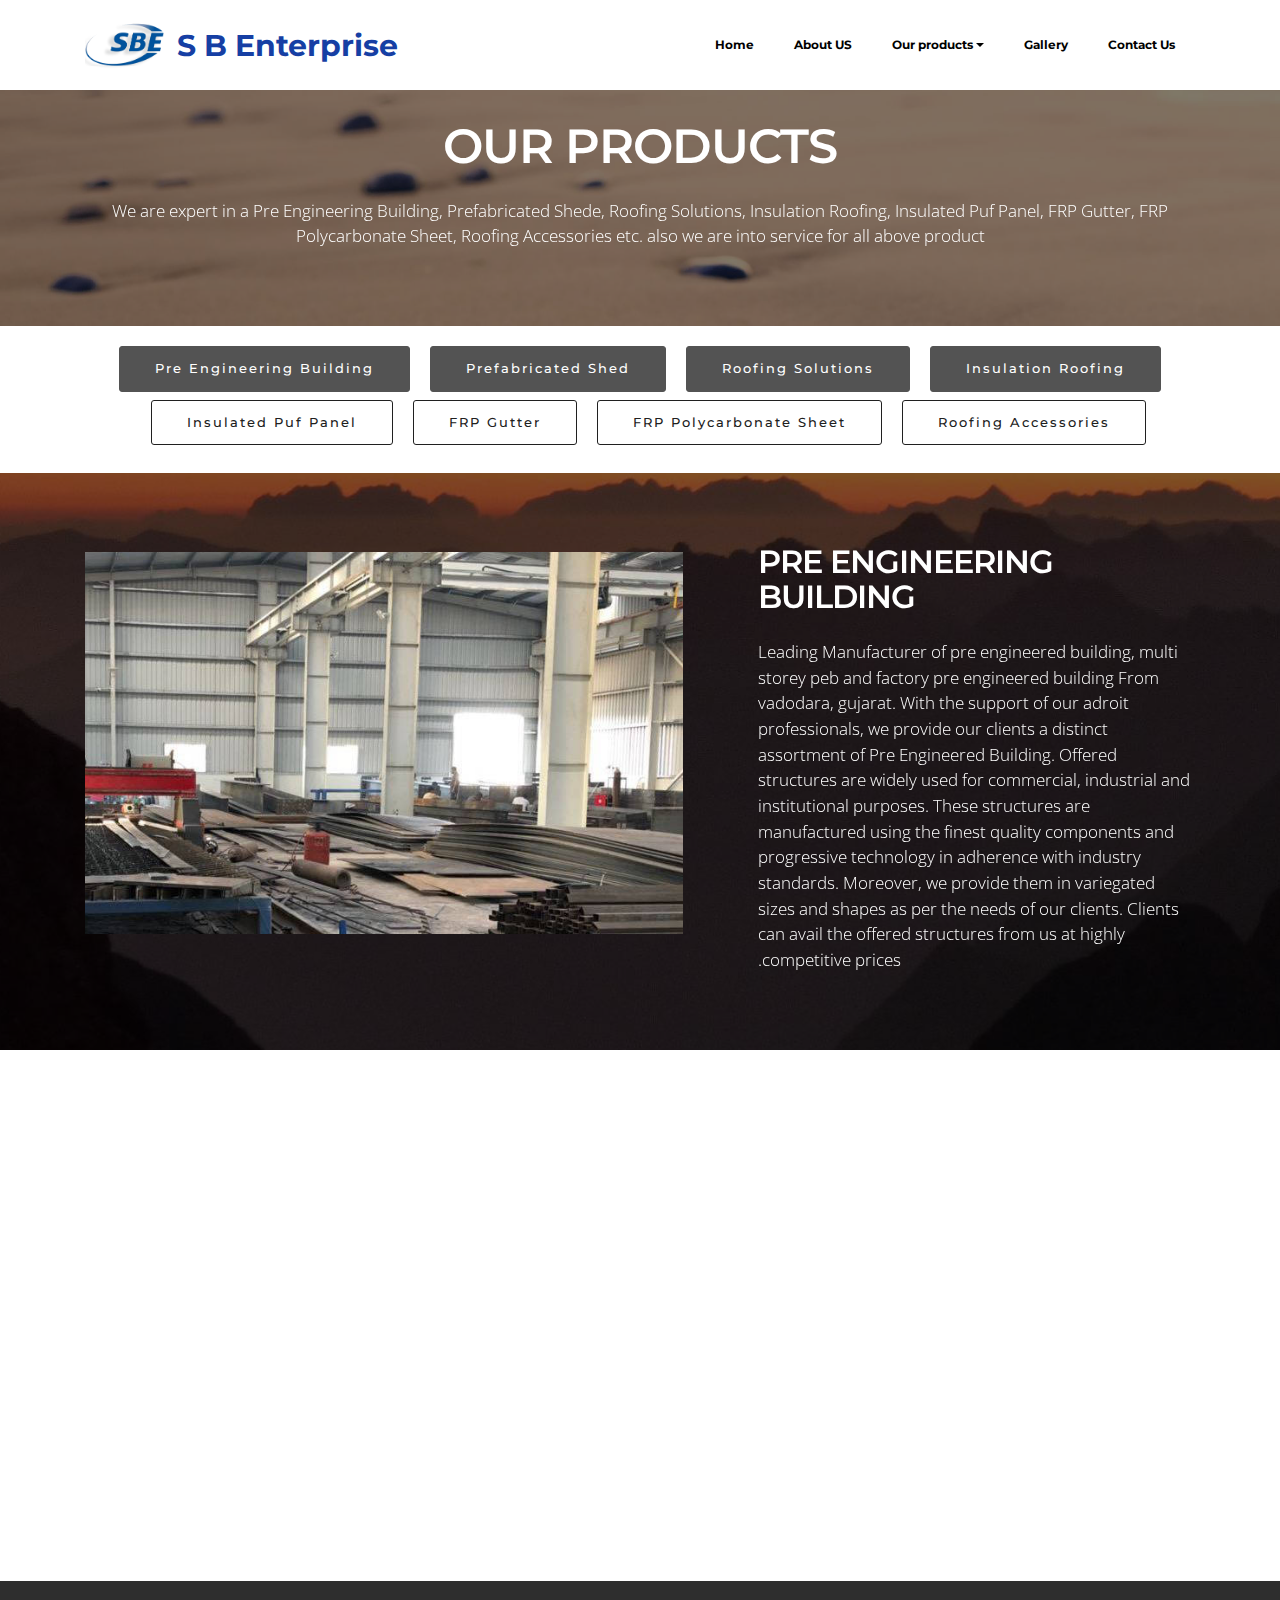
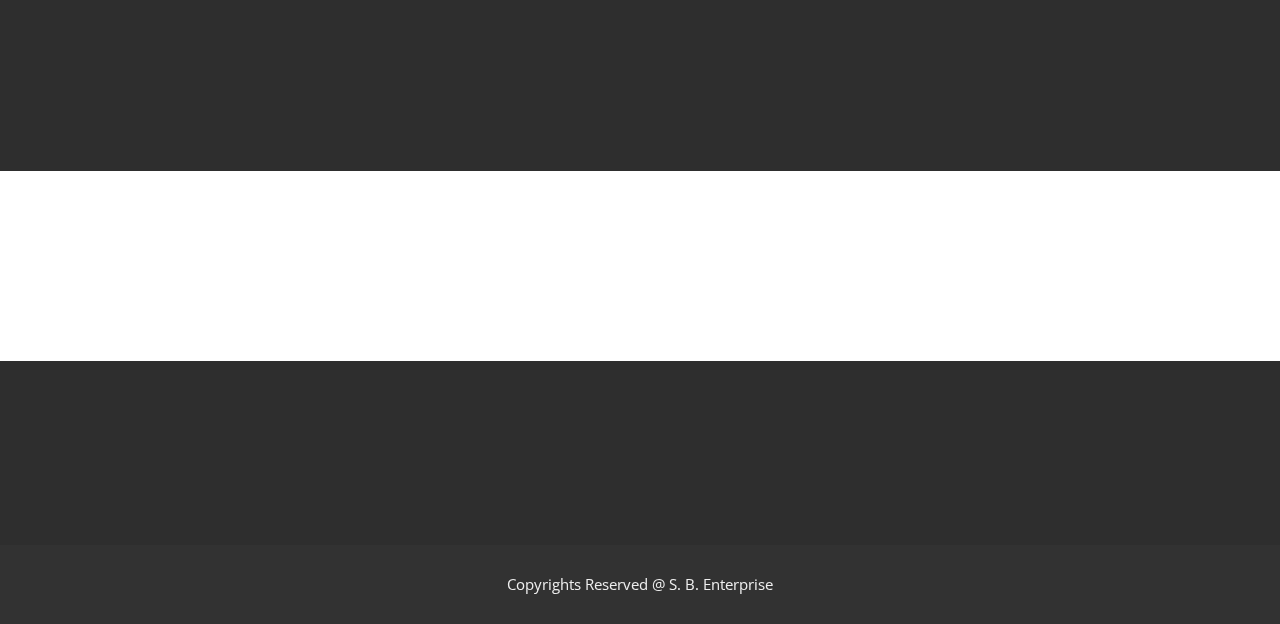
<file: Pre Engineering Building.html>
<!DOCTYPE html>
<html >
<head>
  <!-- Site made with Mobirise Website Builder v4.7.6, https://mobirise.com -->
  <meta charset="UTF-8">
  <meta http-equiv="X-UA-Compatible" content="IE=edge">
  <meta name="generator" content="Mobirise v4.7.6, mobirise.com">
  <meta name="viewport" content="width=device-width, initial-scale=1, minimum-scale=1">
  <link rel="shortcut icon" href="assets/images/sbe-logo-no-text-128x81.png" type="image/x-icon">
  <meta name="description" content="">
  <title>Pre Engineering Building</title>
  <link rel="stylesheet" href="assets/et-line-font-plugin/style.css">
  <link rel="stylesheet" href="https://fonts.googleapis.com/css?family=Montserrat:400,700">
  <link rel="stylesheet" href="https://fonts.googleapis.com/css?family=Raleway:100,100i,200,200i,300,300i,400,400i,500,500i,600,600i,700,700i,800,800i,900,900i">
  <link rel="stylesheet" href="assets/web/assets/mobirise-icons-bold/mobirise-icons-bold.css">
  <link rel="stylesheet" href="https://fonts.googleapis.com/css?family=Lora:400,700,400italic,700italic&subset=latin">
  <link rel="stylesheet" href="assets/tether/tether.min.css">
  <link rel="stylesheet" href="assets/bootstrap/css/bootstrap.min.css">
  <link rel="stylesheet" href="assets/animate.css/animate.min.css">
  <link rel="stylesheet" href="assets/dropdown/css/style.css">
  <link rel="stylesheet" href="assets/socicon/css/styles.css">
  <link rel="stylesheet" href="assets/theme/css/style.css">
  <link rel="stylesheet" href="assets/theme/css/style-rtl.css">
  <link rel="stylesheet" href="assets/mobirise/css/mbr-additional.css" type="text/css">
  
  
  
</head>
<body class="rtl">
  <section id="ext_menu-2p" data-rv-view="155">

    <nav class="navbar navbar-dropdown navbar-fixed-top">
        <div class="container">

            <div class="mbr-table">
                <div class="mbr-table-cell">

                    <div class="navbar-brand">
                        <a href="https://mobirise.com" class="navbar-logo"><img src="assets/images/sbe-logo-no-text-203x128.png" alt="Mobirise"></a>
                        <a class="navbar-caption text-primary" href="https://mobirise.com">S B Enterprise</a>
                    </div>

                </div>
                <div class="mbr-table-cell">

                    <button class="navbar-toggler pull-xs-right hidden-md-up" type="button" data-toggle="collapse" data-target="#exCollapsingNavbar">
                        <div class="hamburger-icon"></div>
                    </button>

                    <ul class="nav-dropdown collapse pull-xs-right nav navbar-nav navbar-toggleable-sm" id="exCollapsingNavbar"><li class="nav-item"><a class="nav-link link" href="index.html">Home</a></li><li class="nav-item"><a class="nav-link link" href="About Us.html">About US</a></li><li class="nav-item dropdown"><a class="nav-link link dropdown-toggle" href="Our Products.html" data-toggle="dropdown-submenu" aria-expanded="false">Our products</a><div class="dropdown-menu"><a class="dropdown-item" href="Pre Engineering Building.html">Pre Engineering Building</a><a class="dropdown-item" href="Prefabricated Shede.html" aria-expanded="false"> Prefabricated Shede</a><a class="dropdown-item" href="Roofing Solutions.html" aria-expanded="false">Roofing Solutions</a><a class="dropdown-item" href="Insulation Roofing.html" aria-expanded="false">Insulation Roofing</a><a class="dropdown-item" href=" Insulated Puf Panel.html" aria-expanded="false">Insulated Puf Panel</a><a class="dropdown-item" href="FRP Gutter.html" aria-expanded="false">FRP Gutter</a><a class="dropdown-item" href="FRP Polycarbonate Sheet.html" aria-expanded="false">FRP Polycarbonate Sheet</a><a class="dropdown-item" href="Our Products.html" aria-expanded="false">Roofing Accessories</a></div></li><li class="nav-item"><a class="nav-link link" href="Gallery.html">Gallery</a></li><li class="nav-item"><a class="nav-link link" href="page4.html">Contact Us</a></li></ul>
                    <button hidden="" class="navbar-toggler navbar-close" type="button" data-toggle="collapse" data-target="#exCollapsingNavbar">
                        <div class="close-icon"></div>
                    </button>

                </div>
            </div>

        </div>
    </nav>

</section>

<section class="engine"><a href="https://mobirise.me/v">free html templates</a></section><section class="mbr-section mbr-parallax-background mbr-after-navbar" id="content5-2m" data-rv-view="144" style="background-image: url(assets/images/desert2.jpg); padding-top: 120px; padding-bottom: 40px;">

    <div class="mbr-overlay" style="opacity: 0.5; background-color: rgb(0, 0, 0);">
    </div>

    <div class="container">
        <h3 class="mbr-section-title display-2">OUR PRODUCTS</h3>
        <div class="lead"><p>We are expert in a Pre Engineering Building, Prefabricated Shede, Roofing Solutions, Insulation Roofing, Insulated Puf Panel, FRP Gutter, FRP Polycarbonate Sheet, Roofing Accessories etc. also we are into service for all above product</p></div>
    </div>

</section>

<section class="mbr-section mbr-section__container" id="buttons1-4e" data-rv-view="147" style="background-color: rgb(255, 255, 255); padding-top: 20px; padding-bottom: 20px;">

    <div class="container">
        <div class="row">
            <div class="col-xs-12">
                <div class="text-xs-center"><a class="btn btn-black" href="https://mobirise.com/mobirise-free-win.zip">Pre Engineering Building</a> <a class="btn btn-black" href="https://mobirise.com/mobirise-free-win.zip">Prefabricated Shed</a> <a class="btn btn-black" href="https://mobirise.com/mobirise-free-win.zip">Roofing Solutions</a> <a class="btn btn-black" href="https://mobirise.com/mobirise-free-win.zip">Insulation Roofing</a> <a class="btn btn-black btn-black-outline" href="https://mobirise.com/mobirise-free-mac.zip">Insulated Puf Panel</a> <a class="btn btn-black btn-black-outline" href="https://mobirise.com/mobirise-free-mac.zip">FRP Gutter</a> <a class="btn btn-black btn-black-outline" href="https://mobirise.com/mobirise-free-mac.zip">FRP Polycarbonate Sheet</a> <a class="btn btn-black btn-black-outline" href="https://mobirise.com/mobirise-free-mac.zip">Roofing Accessories</a></div>
            </div>
        </div>
    </div>

</section>

<section class="mbr-section mbr-parallax-background" id="msg-box7-4f" data-rv-view="149" style="background-image: url(assets/images/mountains-1.jpg); padding-top: 0px; padding-bottom: 40px;">

    <div class="mbr-overlay" style="opacity: 0.5; background-color: rgb(0, 0, 0);">
    </div>
    <div class="container">
        <div class="row">
            <div class="mbr-table-md-up">

              <div class="mbr-table-cell mbr-right-padding-md-up mbr-valign-top col-md-7 image-size" style="width: 59%;">
                  <div class="mbr-figure"><img src="assets/images/img-20180121-wa0038-1-1280x552.jpg"></div>
              </div>

              


              <div class="mbr-table-cell col-md-5 text-xs-center text-md-left content-size">
                  <h3 class="mbr-section-title display-2"><br><br>PRE ENGINEERING<br>BUILDING</h3>
                  <div class="lead">

                    <p>Leading Manufacturer of pre engineered building, multi storey peb and factory pre engineered building From vadodara, gujarat. With the support of our adroit professionals, we provide our clients a distinct assortment of Pre Engineered Building. Offered structures are widely used for commercial, industrial and institutional purposes. These structures are manufactured using the finest quality components and progressive technology in adherence with industry standards. Moreover, we provide them in variegated sizes and shapes as per the needs of our clients. Clients can avail the offered structures from us at highly competitive prices. </p>

                  </div>

                  
              </div>


              

            </div>
        </div>
    </div>

</section>

<section class="mbr-cards mbr-section mbr-section-nopadding" id="features4-4i" data-rv-view="152" style="background-color: rgb(255, 255, 255);">

    

    <div class="mbr-cards-row row">
        <div class="mbr-cards-col col-xs-12 col-lg-3" style="padding-top: 80px; padding-bottom: 80px;">
            <div class="container">
                <div class="card cart-block">
                    <div class="card-img iconbox"><a href="https://mobirise.com" class="mbrib-file mbr-iconfont mbr-iconfont-features4" style="color: rgb(0, 0, 0);"></a></div>
                    <div class="card-block">
                        <h4 class="card-title">STRUCTURAL SYSTEMS</h4>
                        <h5 class="card-subtitle">Bootstrap 4 has been noted</h5>
                        <p class="card-text">The structural system of pre-engineered steel buildings give it its speed and flexibility. This system consists of factory-fabricated and factory-painted steel column and beam segments that are simply bolted together at site</p>
                        
                    </div>
                </div>
            </div>
        </div>
        <div class="mbr-cards-col col-xs-12 col-lg-3" style="padding-top: 80px; padding-bottom: 80px;">
            <div class="container">
                <div class="card cart-block">
                    <div class="card-img iconbox"><a href="https://mobirise.com" class="mbrib-add-submenu mbr-iconfont mbr-iconfont-features4" style="color: rgb(0, 0, 0);"></a></div>
                    <div class="card-block">
                        <h4 class="card-title">ERECTION</h4>
                        <h5 class="card-subtitle">One of Bootstrap 4's big points</h5>
                        <p class="card-text">Each piece of the system is very much alike - an I section with end plates for bolting. The painted steel sections are lifted into place by crane, and then bolted together by construction workers </p>
                        
                    </div>
                </div>
          </div>
        </div>
        <div class="mbr-cards-col col-xs-12 col-lg-3" style="padding-top: 80px; padding-bottom: 80px;">
            <div class="container">
                <div class="card cart-block">
                    <div class="card-img iconbox"><a href="https://mobirise.com" class="mbrib-home mbr-iconfont mbr-iconfont-features4" style="color: rgb(0, 0, 0);"></a></div>
                    <div class="card-block">
                        <h4 class="card-title">FOUNDATIONS AND FLOOR SLAB</h4>
                        <h5 class="card-subtitle">Google has a highly exhaustive list of fonts</h5>
                        <p class="card-text">Google has a highly exhaustive list of fonts compiled into its web font platform and Mobirise makes it easy for you to use them on your website easily and freely.</p>
                        
                    </div>
                </div>
            </div>
        </div>
        <div class="mbr-cards-col col-xs-12 col-lg-3" style="padding-top: 80px; padding-bottom: 80px;">
            <div class="container">
                <div class="card cart-block">
                    <div class="card-img iconbox"><a href="https://mobirise.com" class="mbrib-arrow-up mbr-iconfont mbr-iconfont-features4" style="color: rgb(0, 0, 0);"></a></div>
                    <div class="card-block">
                        <h4 class="card-title">CLADDING AND ROOFING</h4>
                        <h5 class="card-subtitle">Mobirise gives you the freedom to develop</h5>
                        <p class="card-text">Mobirise gives you the freedom to develop as many websites as you like given the fact that it is a desktop app.</p>
                        
                    </div>
                </div>
            </div>
        </div>
        
        
    </div>
</section>

<section class="mbr-info mbr-section mbr-section-md-padding" id="msg-box2-2r" data-rv-view="159" style="background-color: rgb(46, 46, 46); padding-top: 60px; padding-bottom: 60px;">

    
    <div class="container">
        <div class="row">

            <div class="mbr-table-md-up">
              <div class="mbr-table-cell col-md-4">
                  <div class="text-xs-center"><a class="btn btn-primary" href="https://mobirise.com">VIEW VIDEO TUTORIAL</a></div>
              </div>
              <div class="mbr-table-cell mbr-right-padding-md-up col-md-8 text-xs-center text-md-left">
                  <h3 class="mbr-info-title mbr-section-title display-2">WATCH OUR YOUTUBE CHANNEL</h3>
                  <h2 class="mbr-info-subtitle mbr-section-subtitle">We have finished many work done in many area watch it live&nbsp;</h2>
              </div>
            </div>

            

        </div>
    </div>
</section>

<section class="mbr-section mbr-section-md-padding mbr-parallax-background" id="social-buttons2-2s" data-rv-view="162" style="background-image: url(assets/images/landscape3.jpg); padding-top: 30px; padding-bottom: 30px;">
    
    <div class="container">
        <div class="row">
            <div class="col-md-8 col-md-offset-2 text-xs-center">
                <h3 class="mbr-section-title display-2">FOLLOW US</h3>
                <div><a class="btn btn-social" title="Twitter" target="_blank" href="https://twitter.com/mobirise"><i class="socicon socicon-twitter"></i></a> <a class="btn btn-social" title="Facebook" target="_blank" href="https://www.facebook.com/pages/Mobirise/1616226671953247"><i class="socicon socicon-facebook"></i></a> <a class="btn btn-social" title="Google+" target="_blank" href="https://plus.google.com/u/0/+Mobirise/posts"><i class="socicon socicon-googleplus"></i></a> <a class="btn btn-social" title="YouTube" target="_blank" href="https://www.youtube.com/channel/UCt_tncVAetpK5JeM8L-8jyw"><i class="socicon socicon-youtube"></i></a> <a class="btn btn-social" title="Instagram" target="_blank" href="https://instagram.com/mobirise/"><i class="socicon socicon-instagram"></i></a> <a class="btn btn-social" title="Pinterest" target="_blank" href="https://www.pinterest.com/mobirise/"><i class="socicon socicon-pinterest"></i></a> <a class="btn btn-social" title="Tumblr" target="_blank" href="http://mobirise.tumblr.com/"><i class="socicon socicon-tumblr"></i></a> <a class="btn btn-social" title="LinkedIn" target="_blank" href="https://www.linkedin.com/in/mobirise"><i class="socicon socicon-linkedin"></i></a> <a class="btn btn-social" title="VKontakte" target="_blank" href="#"><i class="socicon socicon-vkontakte"></i></a> <a class="btn btn-social" title="Odnoklassniki" target="_blank" href="#"><i class="socicon socicon-odnoklassniki"></i></a> </div>
            </div>
        </div>
    </div>
</section>

<section class="mbr-section mbr-section-md-padding mbr-footer footer1" id="contacts1-2t" data-rv-view="164" style="background-color: rgb(46, 46, 46); padding-top: 30px; padding-bottom: 30px;">
    
    <div class="container">
        <div class="row">
            <div class="mbr-footer-content col-xs-12 col-md-3">
                <div><img src="assets/images/sbe-logo-no-text-1-128x81.png"></div>
            </div>
            <div class="mbr-footer-content col-xs-12 col-md-3">
                <p><strong>Address</strong><br><strong><br></strong>, &nbsp;D /378 GIDC Makarpura, Vadodara&nbsp;<br></p>
            </div>
            <div class="mbr-footer-content col-xs-12 col-md-3">
                <p><strong>Contacts</strong><br>
Email: info@sbenterprise.net<br>
Phone: +91- 972487529<br></p>
            </div>
            <div class="mbr-footer-content col-xs-12 col-md-3">
                <p><strong>Links</strong><br><a href="About Us.html" class="text-white">About Us</a><br><a href="Our Products.html" class="text-white">Our Products</a><br><a href="page4.html" class="text-white">Contact Us</a></p>
            </div>

        </div>
    </div>
</section>

<footer class="mbr-small-footer mbr-section mbr-section-nopadding" id="footer1-2q" data-rv-view="157" style="background-color: rgb(50, 50, 50); padding-top: 1.75rem; padding-bottom: 1.75rem;">
    
    <div class="container text-xs-center">
        <p>Copyrights Reserved @ S. B. Enterprise</p>
    </div>
</footer>


  <script src="assets/web/assets/jquery/jquery.min.js"></script>
  <script src="assets/tether/tether.min.js"></script>
  <script src="assets/bootstrap/js/bootstrap.min.js"></script>
  <script src="assets/jarallax/jarallax.js"></script>
  <script src="assets/viewport-checker/jquery.viewportchecker.js"></script>
  <script src="assets/smooth-scroll/smooth-scroll.js"></script>
  <script src="assets/dropdown/js/script.min.js"></script>
  <script src="assets/touch-swipe/jquery.touch-swipe.min.js"></script>
  <script src="assets/theme/js/script.js"></script>
  
  
 <div id="scrollToTop" class="scrollToTop mbr-arrow-up"><a style="text-align: center;"><i class="mbr-arrow-up-icon"></i></a></div>
    <input name="animation" type="hidden">
  </body>
</html>
</file>
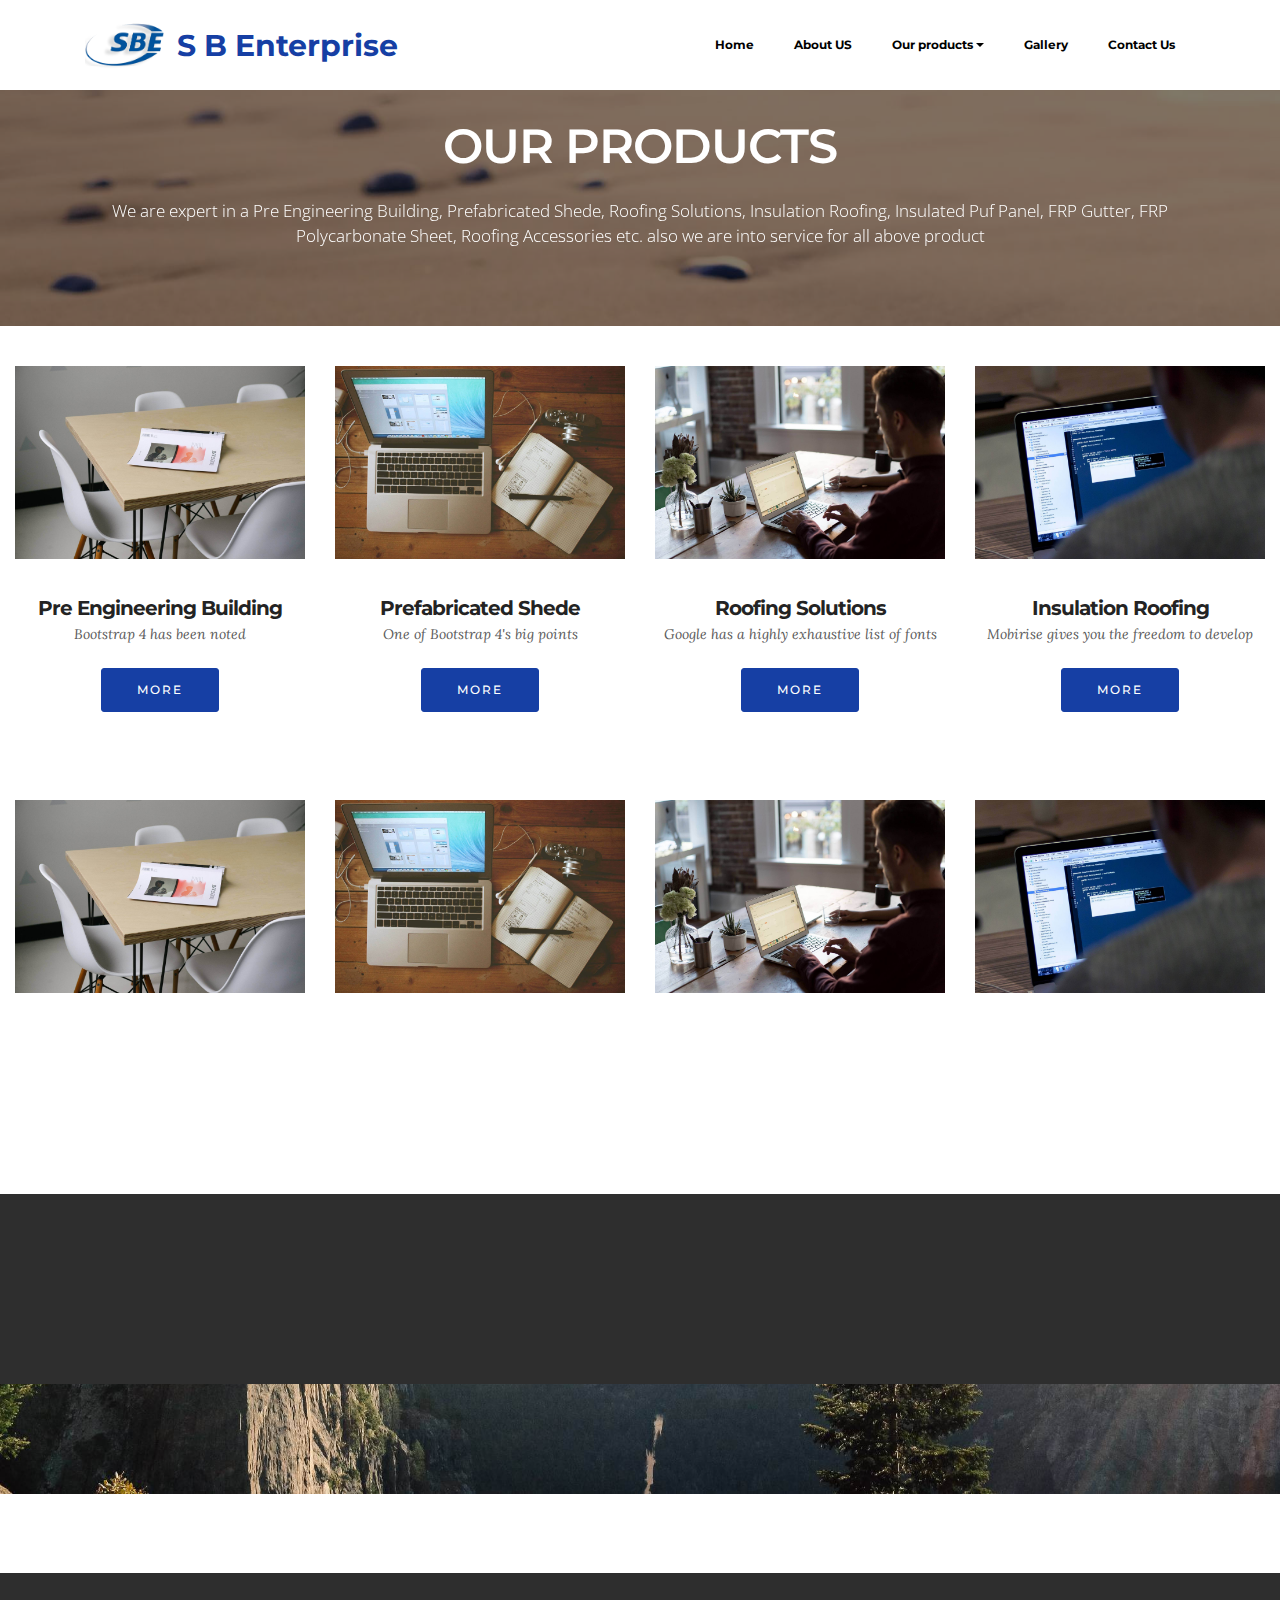
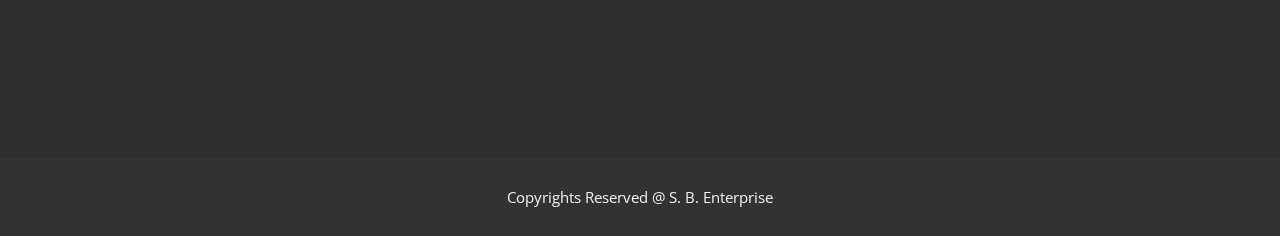
<file: Prefabricated Shede.html>
<!DOCTYPE html>
<html >
<head>
  <!-- Site made with Mobirise Website Builder v4.7.6, https://mobirise.com -->
  <meta charset="UTF-8">
  <meta http-equiv="X-UA-Compatible" content="IE=edge">
  <meta name="generator" content="Mobirise v4.7.6, mobirise.com">
  <meta name="viewport" content="width=device-width, initial-scale=1, minimum-scale=1">
  <link rel="shortcut icon" href="assets/images/sbe-logo-no-text-128x81.png" type="image/x-icon">
  <meta name="description" content="">
  <title>Prefabricated Shede</title>
  <link rel="stylesheet" href="https://fonts.googleapis.com/css?family=Montserrat:400,700">
  <link rel="stylesheet" href="https://fonts.googleapis.com/css?family=Raleway:100,100i,200,200i,300,300i,400,400i,500,500i,600,600i,700,700i,800,800i,900,900i">
  <link rel="stylesheet" href="https://fonts.googleapis.com/css?family=Lora:400,700,400italic,700italic&subset=latin">
  <link rel="stylesheet" href="assets/tether/tether.min.css">
  <link rel="stylesheet" href="assets/bootstrap/css/bootstrap.min.css">
  <link rel="stylesheet" href="assets/socicon/css/styles.css">
  <link rel="stylesheet" href="assets/animate.css/animate.min.css">
  <link rel="stylesheet" href="assets/dropdown/css/style.css">
  <link rel="stylesheet" href="assets/theme/css/style.css">
  <link rel="stylesheet" href="assets/theme/css/style-rtl.css">
  <link rel="stylesheet" href="assets/mobirise/css/mbr-additional.css" type="text/css">
  
  
  
</head>
<body class="rtl">
  <section id="ext_menu-2x" data-rv-view="175">

    <nav class="navbar navbar-dropdown navbar-fixed-top">
        <div class="container">

            <div class="mbr-table">
                <div class="mbr-table-cell">

                    <div class="navbar-brand">
                        <a href="https://mobirise.com" class="navbar-logo"><img src="assets/images/sbe-logo-no-text-203x128.png" alt="Mobirise"></a>
                        <a class="navbar-caption text-primary" href="https://mobirise.com">S B Enterprise</a>
                    </div>

                </div>
                <div class="mbr-table-cell">

                    <button class="navbar-toggler pull-xs-right hidden-md-up" type="button" data-toggle="collapse" data-target="#exCollapsingNavbar">
                        <div class="hamburger-icon"></div>
                    </button>

                    <ul class="nav-dropdown collapse pull-xs-right nav navbar-nav navbar-toggleable-sm" id="exCollapsingNavbar"><li class="nav-item"><a class="nav-link link" href="index.html">Home</a></li><li class="nav-item"><a class="nav-link link" href="About Us.html">About US</a></li><li class="nav-item dropdown"><a class="nav-link link dropdown-toggle" href="Our Products.html" data-toggle="dropdown-submenu" aria-expanded="false">Our products</a><div class="dropdown-menu"><a class="dropdown-item" href="Pre Engineering Building.html">Pre Engineering Building</a><a class="dropdown-item" href="Prefabricated Shede.html" aria-expanded="false"> Prefabricated Shede</a><a class="dropdown-item" href="Roofing Solutions.html" aria-expanded="false">Roofing Solutions</a><a class="dropdown-item" href="Insulation Roofing.html" aria-expanded="false">Insulation Roofing</a><a class="dropdown-item" href=" Insulated Puf Panel.html" aria-expanded="false">Insulated Puf Panel</a><a class="dropdown-item" href="FRP Gutter.html" aria-expanded="false">FRP Gutter</a><a class="dropdown-item" href="FRP Polycarbonate Sheet.html" aria-expanded="false">FRP Polycarbonate Sheet</a><a class="dropdown-item" href="Our Products.html" aria-expanded="false">Roofing Accessories</a></div></li><li class="nav-item"><a class="nav-link link" href="Gallery.html">Gallery</a></li><li class="nav-item"><a class="nav-link link" href="page4.html">Contact Us</a></li></ul>
                    <button hidden="" class="navbar-toggler navbar-close" type="button" data-toggle="collapse" data-target="#exCollapsingNavbar">
                        <div class="close-icon"></div>
                    </button>

                </div>
            </div>

        </div>
    </nav>

</section>

<section class="engine"><a href="https://mobirise.me/s">free bootstrap theme</a></section><section class="mbr-section mbr-parallax-background mbr-after-navbar" id="content5-2u" data-rv-view="166" style="background-image: url(assets/images/desert2.jpg); padding-top: 120px; padding-bottom: 40px;">

    <div class="mbr-overlay" style="opacity: 0.5; background-color: rgb(0, 0, 0);">
    </div>

    <div class="container">
        <h3 class="mbr-section-title display-2">OUR PRODUCTS</h3>
        <div class="lead"><p>We are expert in a Pre Engineering Building, Prefabricated Shede, Roofing Solutions, Insulation Roofing, Insulated Puf Panel, FRP Gutter, FRP Polycarbonate Sheet, Roofing Accessories etc. also we are into service for all above product</p></div>
    </div>

</section>

<section class="mbr-cards mbr-section mbr-section-nopadding" id="features3-2v" data-rv-view="169" style="background-color: rgb(255, 255, 255);">

    

    <div class="mbr-cards-row row">
        <div class="mbr-cards-col col-xs-12 col-lg-3" style="padding-top: 40px; padding-bottom: 40px;">
            <div class="container">
              <div class="card cart-block">
                  <div class="card-img"><img src="assets/images/table.jpg" class="card-img-top"></div>
                  <div class="card-block">
                    <h4 class="card-title">Pre Engineering Building</h4>
                    <h5 class="card-subtitle">Bootstrap 4 has been noted</h5>
                    
                    <div class="card-btn"><a href="https://mobirise.com" class="btn btn-primary">MORE</a></div>
                    </div>
                </div>
            </div>
        </div>
        <div class="mbr-cards-col col-xs-12 col-lg-3" style="padding-top: 40px; padding-bottom: 40px;">
            <div class="container">
                <div class="card cart-block">
                    <div class="card-img"><img src="assets/images/desktop.jpg" class="card-img-top"></div>
                    <div class="card-block">
                        <h4 class="card-title">Prefabricated Shede</h4>
                        <h5 class="card-subtitle">One of Bootstrap 4's big points</h5>
                        
                        <div class="card-btn"><a href="https://mobirise.com" class="btn btn-primary">MORE</a></div>
                    </div>
                </div>
            </div>
        </div>
        <div class="mbr-cards-col col-xs-12 col-lg-3" style="padding-top: 40px; padding-bottom: 40px;">
            <div class="container">
                <div class="card cart-block">
                    <div class="card-img"><img src="assets/images/coworkers.jpg" class="card-img-top"></div>
                    <div class="card-block">
                        <h4 class="card-title">Roofing Solutions</h4>
                        <h5 class="card-subtitle">Google has a highly exhaustive list of fonts</h5>
                        
                        <div class="card-btn"><a href="https://mobirise.com" class="btn btn-primary">MORE</a></div>
                    </div>
                </div>
            </div>
        </div>
        <div class="mbr-cards-col col-xs-12 col-lg-3" style="padding-top: 40px; padding-bottom: 40px;">
            <div class="container">
                <div class="card cart-block">
                    <div class="card-img"><img src="assets/images/code-man.jpg" class="card-img-top"></div>
                    <div class="card-block">
                        <h4 class="card-title">Insulation Roofing</h4>
                        <h5 class="card-subtitle">Mobirise gives you the freedom to develop</h5>
                        
                        <div class="card-btn"><a href="https://mobirise.com" class="btn btn-primary">MORE</a></div>
                    </div>
                </div>
            </div>
        </div>
        
        
    </div>
</section>

<section class="mbr-cards mbr-section mbr-section-nopadding" id="features3-2w" data-rv-view="172" style="background-color: rgb(255, 255, 255);">

    

    <div class="mbr-cards-row row">
        <div class="mbr-cards-col col-xs-12 col-lg-3" style="padding-top: 40px; padding-bottom: 40px;">
            <div class="container">
              <div class="card cart-block">
                  <div class="card-img"><img src="assets/images/table.jpg" class="card-img-top"></div>
                  <div class="card-block">
                    <h4 class="card-title">Insulated Puf Panel</h4>
                    <h5 class="card-subtitle">Bootstrap 4 has been noted</h5>
                    
                    <div class="card-btn"><a href="https://mobirise.com" class="btn btn-primary">MORE</a></div>
                    </div>
                </div>
            </div>
        </div>
        <div class="mbr-cards-col col-xs-12 col-lg-3" style="padding-top: 40px; padding-bottom: 40px;">
            <div class="container">
                <div class="card cart-block">
                    <div class="card-img"><img src="assets/images/desktop.jpg" class="card-img-top"></div>
                    <div class="card-block">
                        <h4 class="card-title">FRP Gutter</h4>
                        <h5 class="card-subtitle">One of Bootstrap 4's big points</h5>
                        
                        <div class="card-btn"><a href="https://mobirise.com" class="btn btn-primary">MORE</a></div>
                    </div>
                </div>
            </div>
        </div>
        <div class="mbr-cards-col col-xs-12 col-lg-3" style="padding-top: 40px; padding-bottom: 40px;">
            <div class="container">
                <div class="card cart-block">
                    <div class="card-img"><img src="assets/images/coworkers.jpg" class="card-img-top"></div>
                    <div class="card-block">
                        <h4 class="card-title">FRP Polycarbonate Sheet</h4>
                        <h5 class="card-subtitle">Google has a highly exhaustive list of fonts</h5>
                        
                        <div class="card-btn"><a href="https://mobirise.com" class="btn btn-primary">MORE</a></div>
                    </div>
                </div>
            </div>
        </div>
        <div class="mbr-cards-col col-xs-12 col-lg-3" style="padding-top: 40px; padding-bottom: 40px;">
            <div class="container">
                <div class="card cart-block">
                    <div class="card-img"><img src="assets/images/code-man.jpg" class="card-img-top"></div>
                    <div class="card-block">
                        <h4 class="card-title">Roofing Accessories</h4>
                        <h5 class="card-subtitle">Mobirise gives you the freedom to develop</h5>
                        
                        <div class="card-btn"><a href="https://mobirise.com" class="btn btn-primary">MORE</a></div>
                    </div>
                </div>
            </div>
        </div>
        
        
    </div>
</section>

<section class="mbr-info mbr-section mbr-section-md-padding" id="msg-box2-2z" data-rv-view="179" style="background-color: rgb(46, 46, 46); padding-top: 60px; padding-bottom: 60px;">

    
    <div class="container">
        <div class="row">

            <div class="mbr-table-md-up">
              <div class="mbr-table-cell col-md-4">
                  <div class="text-xs-center"><a class="btn btn-primary" href="https://mobirise.com">VIEW VIDEO TUTORIAL</a></div>
              </div>
              <div class="mbr-table-cell mbr-right-padding-md-up col-md-8 text-xs-center text-md-left">
                  <h3 class="mbr-info-title mbr-section-title display-2">WATCH OUR YOUTUBE CHANNEL</h3>
                  <h2 class="mbr-info-subtitle mbr-section-subtitle">We have finished many word done in many area watch it live&nbsp;</h2>
              </div>
            </div>

            

        </div>
    </div>
</section>

<section class="mbr-section mbr-section-md-padding mbr-parallax-background" id="social-buttons2-30" data-rv-view="182" style="background-image: url(assets/images/landscape3.jpg); padding-top: 30px; padding-bottom: 30px;">
    
    <div class="container">
        <div class="row">
            <div class="col-md-8 col-md-offset-2 text-xs-center">
                <h3 class="mbr-section-title display-2">FOLLOW US</h3>
                <div><a class="btn btn-social" title="Twitter" target="_blank" href="https://twitter.com/mobirise"><i class="socicon socicon-twitter"></i></a> <a class="btn btn-social" title="Facebook" target="_blank" href="https://www.facebook.com/pages/Mobirise/1616226671953247"><i class="socicon socicon-facebook"></i></a> <a class="btn btn-social" title="Google+" target="_blank" href="https://plus.google.com/u/0/+Mobirise/posts"><i class="socicon socicon-googleplus"></i></a> <a class="btn btn-social" title="YouTube" target="_blank" href="https://www.youtube.com/channel/UCt_tncVAetpK5JeM8L-8jyw"><i class="socicon socicon-youtube"></i></a> <a class="btn btn-social" title="Instagram" target="_blank" href="https://instagram.com/mobirise/"><i class="socicon socicon-instagram"></i></a> <a class="btn btn-social" title="Pinterest" target="_blank" href="https://www.pinterest.com/mobirise/"><i class="socicon socicon-pinterest"></i></a> <a class="btn btn-social" title="Tumblr" target="_blank" href="http://mobirise.tumblr.com/"><i class="socicon socicon-tumblr"></i></a> <a class="btn btn-social" title="LinkedIn" target="_blank" href="https://www.linkedin.com/in/mobirise"><i class="socicon socicon-linkedin"></i></a> <a class="btn btn-social" title="VKontakte" target="_blank" href="#"><i class="socicon socicon-vkontakte"></i></a> <a class="btn btn-social" title="Odnoklassniki" target="_blank" href="#"><i class="socicon socicon-odnoklassniki"></i></a> </div>
            </div>
        </div>
    </div>
</section>

<section class="mbr-section mbr-section-md-padding mbr-footer footer1" id="contacts1-31" data-rv-view="184" style="background-color: rgb(46, 46, 46); padding-top: 30px; padding-bottom: 30px;">
    
    <div class="container">
        <div class="row">
            <div class="mbr-footer-content col-xs-12 col-md-3">
                <div><img src="assets/images/sbe-logo-no-text-1-128x81.png"></div>
            </div>
            <div class="mbr-footer-content col-xs-12 col-md-3">
                <p><strong>Address</strong><br><strong><br></strong>, &nbsp;D /378 GIDC Makarpura, Vadodara&nbsp;<br></p>
            </div>
            <div class="mbr-footer-content col-xs-12 col-md-3">
                <p><strong>Contacts</strong><br>
Email: info@sbenterprise.net<br>
Phone: +91- 972487529<br></p>
            </div>
            <div class="mbr-footer-content col-xs-12 col-md-3">
                <p><strong>Links</strong><br><a href="About Us.html" class="text-white">About Us</a><br><a href="Our Products.html" class="text-white">Our Products</a><br><a href="page4.html" class="text-white">Contact Us</a></p>
            </div>

        </div>
    </div>
</section>

<footer class="mbr-small-footer mbr-section mbr-section-nopadding" id="footer1-2y" data-rv-view="177" style="background-color: rgb(50, 50, 50); padding-top: 1.75rem; padding-bottom: 1.75rem;">
    
    <div class="container text-xs-center">
        <p>Copyrights Reserved @ S. B. Enterprise</p>
    </div>
</footer>


  <script src="assets/web/assets/jquery/jquery.min.js"></script>
  <script src="assets/tether/tether.min.js"></script>
  <script src="assets/bootstrap/js/bootstrap.min.js"></script>
  <script src="assets/touch-swipe/jquery.touch-swipe.min.js"></script>
  <script src="assets/jarallax/jarallax.js"></script>
  <script src="assets/viewport-checker/jquery.viewportchecker.js"></script>
  <script src="assets/dropdown/js/script.min.js"></script>
  <script src="assets/smooth-scroll/smooth-scroll.js"></script>
  <script src="assets/theme/js/script.js"></script>
  
  
 <div id="scrollToTop" class="scrollToTop mbr-arrow-up"><a style="text-align: center;"><i class="mbr-arrow-up-icon"></i></a></div>
    <input name="animation" type="hidden">
  </body>
</html>
</file>
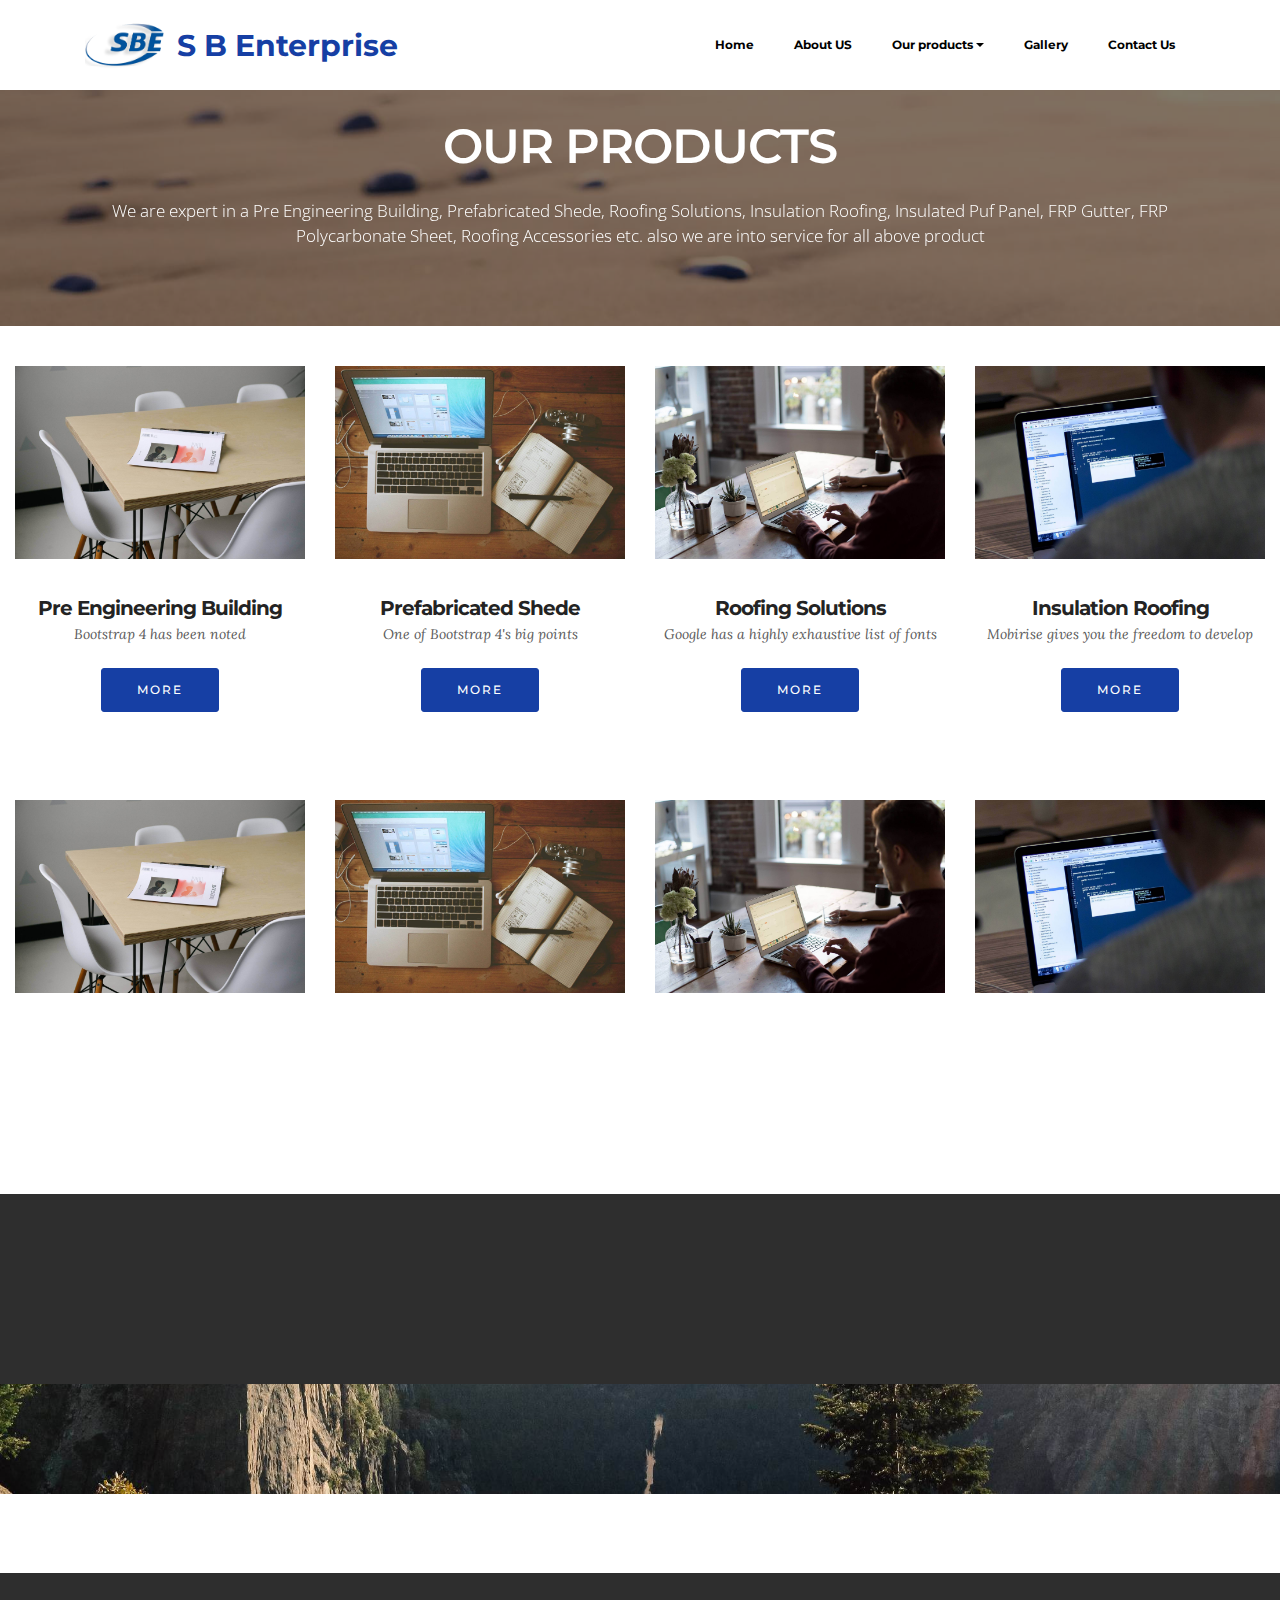
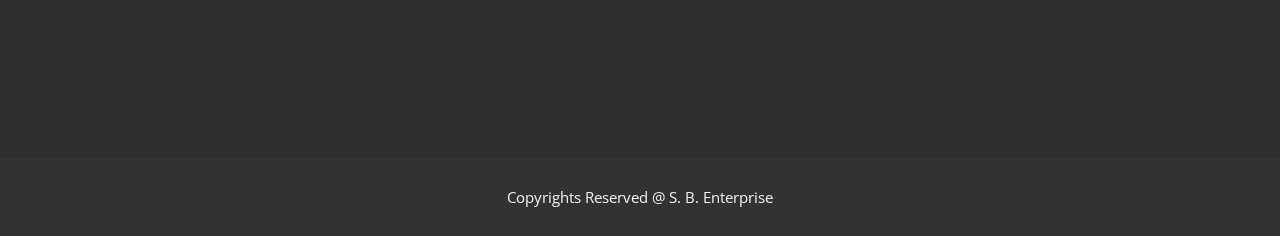
<file: Roofing Accessories.html>
<!DOCTYPE html>
<html >
<head>
  <!-- Site made with Mobirise Website Builder v4.7.6, https://mobirise.com -->
  <meta charset="UTF-8">
  <meta http-equiv="X-UA-Compatible" content="IE=edge">
  <meta name="generator" content="Mobirise v4.7.6, mobirise.com">
  <meta name="viewport" content="width=device-width, initial-scale=1, minimum-scale=1">
  <link rel="shortcut icon" href="assets/images/sbe-logo-no-text-128x81.png" type="image/x-icon">
  <meta name="description" content="">
  <title>Roofing Accessories</title>
  <link rel="stylesheet" href="https://fonts.googleapis.com/css?family=Montserrat:400,700">
  <link rel="stylesheet" href="https://fonts.googleapis.com/css?family=Raleway:100,100i,200,200i,300,300i,400,400i,500,500i,600,600i,700,700i,800,800i,900,900i">
  <link rel="stylesheet" href="https://fonts.googleapis.com/css?family=Lora:400,700,400italic,700italic&subset=latin">
  <link rel="stylesheet" href="assets/tether/tether.min.css">
  <link rel="stylesheet" href="assets/bootstrap/css/bootstrap.min.css">
  <link rel="stylesheet" href="assets/socicon/css/styles.css">
  <link rel="stylesheet" href="assets/animate.css/animate.min.css">
  <link rel="stylesheet" href="assets/dropdown/css/style.css">
  <link rel="stylesheet" href="assets/theme/css/style.css">
  <link rel="stylesheet" href="assets/theme/css/style-rtl.css">
  <link rel="stylesheet" href="assets/mobirise/css/mbr-additional.css" type="text/css">
  
  
  
</head>
<body class="rtl">
  <section id="ext_menu-49" data-rv-view="295">

    <nav class="navbar navbar-dropdown navbar-fixed-top">
        <div class="container">

            <div class="mbr-table">
                <div class="mbr-table-cell">

                    <div class="navbar-brand">
                        <a href="https://mobirise.com" class="navbar-logo"><img src="assets/images/sbe-logo-no-text-203x128.png" alt="Mobirise"></a>
                        <a class="navbar-caption text-primary" href="https://mobirise.com">S B Enterprise</a>
                    </div>

                </div>
                <div class="mbr-table-cell">

                    <button class="navbar-toggler pull-xs-right hidden-md-up" type="button" data-toggle="collapse" data-target="#exCollapsingNavbar">
                        <div class="hamburger-icon"></div>
                    </button>

                    <ul class="nav-dropdown collapse pull-xs-right nav navbar-nav navbar-toggleable-sm" id="exCollapsingNavbar"><li class="nav-item"><a class="nav-link link" href="index.html">Home</a></li><li class="nav-item"><a class="nav-link link" href="About Us.html">About US</a></li><li class="nav-item dropdown"><a class="nav-link link dropdown-toggle" href="Our Products.html" data-toggle="dropdown-submenu" aria-expanded="false">Our products</a><div class="dropdown-menu"><a class="dropdown-item" href="Pre Engineering Building.html">Pre Engineering Building</a><a class="dropdown-item" href="Prefabricated Shede.html" aria-expanded="false"> Prefabricated Shede</a><a class="dropdown-item" href="Roofing Solutions.html" aria-expanded="false">Roofing Solutions</a><a class="dropdown-item" href="Insulation Roofing.html" aria-expanded="false">Insulation Roofing</a><a class="dropdown-item" href=" Insulated Puf Panel.html" aria-expanded="false">Insulated Puf Panel</a><a class="dropdown-item" href="FRP Gutter.html" aria-expanded="false">FRP Gutter</a><a class="dropdown-item" href="FRP Polycarbonate Sheet.html" aria-expanded="false">FRP Polycarbonate Sheet</a><a class="dropdown-item" href="Our Products.html" aria-expanded="false">Roofing Accessories</a></div></li><li class="nav-item"><a class="nav-link link" href="Gallery.html">Gallery</a></li><li class="nav-item"><a class="nav-link link" href="page4.html">Contact Us</a></li></ul>
                    <button hidden="" class="navbar-toggler navbar-close" type="button" data-toggle="collapse" data-target="#exCollapsingNavbar">
                        <div class="close-icon"></div>
                    </button>

                </div>
            </div>

        </div>
    </nav>

</section>

<section class="engine"><a href="https://mobirise.me">Mobirise</a></section><section class="mbr-section mbr-parallax-background mbr-after-navbar" id="content5-46" data-rv-view="286" style="background-image: url(assets/images/desert2.jpg); padding-top: 120px; padding-bottom: 40px;">

    <div class="mbr-overlay" style="opacity: 0.5; background-color: rgb(0, 0, 0);">
    </div>

    <div class="container">
        <h3 class="mbr-section-title display-2">OUR PRODUCTS</h3>
        <div class="lead"><p>We are expert in a Pre Engineering Building, Prefabricated Shede, Roofing Solutions, Insulation Roofing, Insulated Puf Panel, FRP Gutter, FRP Polycarbonate Sheet, Roofing Accessories etc. also we are into service for all above product</p></div>
    </div>

</section>

<section class="mbr-cards mbr-section mbr-section-nopadding" id="features3-47" data-rv-view="289" style="background-color: rgb(255, 255, 255);">

    

    <div class="mbr-cards-row row">
        <div class="mbr-cards-col col-xs-12 col-lg-3" style="padding-top: 40px; padding-bottom: 40px;">
            <div class="container">
              <div class="card cart-block">
                  <div class="card-img"><img src="assets/images/table.jpg" class="card-img-top"></div>
                  <div class="card-block">
                    <h4 class="card-title">Pre Engineering Building</h4>
                    <h5 class="card-subtitle">Bootstrap 4 has been noted</h5>
                    
                    <div class="card-btn"><a href="https://mobirise.com" class="btn btn-primary">MORE</a></div>
                    </div>
                </div>
            </div>
        </div>
        <div class="mbr-cards-col col-xs-12 col-lg-3" style="padding-top: 40px; padding-bottom: 40px;">
            <div class="container">
                <div class="card cart-block">
                    <div class="card-img"><img src="assets/images/desktop.jpg" class="card-img-top"></div>
                    <div class="card-block">
                        <h4 class="card-title">Prefabricated Shede</h4>
                        <h5 class="card-subtitle">One of Bootstrap 4's big points</h5>
                        
                        <div class="card-btn"><a href="https://mobirise.com" class="btn btn-primary">MORE</a></div>
                    </div>
                </div>
            </div>
        </div>
        <div class="mbr-cards-col col-xs-12 col-lg-3" style="padding-top: 40px; padding-bottom: 40px;">
            <div class="container">
                <div class="card cart-block">
                    <div class="card-img"><img src="assets/images/coworkers.jpg" class="card-img-top"></div>
                    <div class="card-block">
                        <h4 class="card-title">Roofing Solutions</h4>
                        <h5 class="card-subtitle">Google has a highly exhaustive list of fonts</h5>
                        
                        <div class="card-btn"><a href="https://mobirise.com" class="btn btn-primary">MORE</a></div>
                    </div>
                </div>
            </div>
        </div>
        <div class="mbr-cards-col col-xs-12 col-lg-3" style="padding-top: 40px; padding-bottom: 40px;">
            <div class="container">
                <div class="card cart-block">
                    <div class="card-img"><img src="assets/images/code-man.jpg" class="card-img-top"></div>
                    <div class="card-block">
                        <h4 class="card-title">Insulation Roofing</h4>
                        <h5 class="card-subtitle">Mobirise gives you the freedom to develop</h5>
                        
                        <div class="card-btn"><a href="https://mobirise.com" class="btn btn-primary">MORE</a></div>
                    </div>
                </div>
            </div>
        </div>
        
        
    </div>
</section>

<section class="mbr-cards mbr-section mbr-section-nopadding" id="features3-48" data-rv-view="292" style="background-color: rgb(255, 255, 255);">

    

    <div class="mbr-cards-row row">
        <div class="mbr-cards-col col-xs-12 col-lg-3" style="padding-top: 40px; padding-bottom: 40px;">
            <div class="container">
              <div class="card cart-block">
                  <div class="card-img"><img src="assets/images/table.jpg" class="card-img-top"></div>
                  <div class="card-block">
                    <h4 class="card-title">Insulated Puf Panel</h4>
                    <h5 class="card-subtitle">Bootstrap 4 has been noted</h5>
                    
                    <div class="card-btn"><a href="https://mobirise.com" class="btn btn-primary">MORE</a></div>
                    </div>
                </div>
            </div>
        </div>
        <div class="mbr-cards-col col-xs-12 col-lg-3" style="padding-top: 40px; padding-bottom: 40px;">
            <div class="container">
                <div class="card cart-block">
                    <div class="card-img"><img src="assets/images/desktop.jpg" class="card-img-top"></div>
                    <div class="card-block">
                        <h4 class="card-title">FRP Gutter</h4>
                        <h5 class="card-subtitle">One of Bootstrap 4's big points</h5>
                        
                        <div class="card-btn"><a href="https://mobirise.com" class="btn btn-primary">MORE</a></div>
                    </div>
                </div>
            </div>
        </div>
        <div class="mbr-cards-col col-xs-12 col-lg-3" style="padding-top: 40px; padding-bottom: 40px;">
            <div class="container">
                <div class="card cart-block">
                    <div class="card-img"><img src="assets/images/coworkers.jpg" class="card-img-top"></div>
                    <div class="card-block">
                        <h4 class="card-title">FRP Polycarbonate Sheet</h4>
                        <h5 class="card-subtitle">Google has a highly exhaustive list of fonts</h5>
                        
                        <div class="card-btn"><a href="https://mobirise.com" class="btn btn-primary">MORE</a></div>
                    </div>
                </div>
            </div>
        </div>
        <div class="mbr-cards-col col-xs-12 col-lg-3" style="padding-top: 40px; padding-bottom: 40px;">
            <div class="container">
                <div class="card cart-block">
                    <div class="card-img"><img src="assets/images/code-man.jpg" class="card-img-top"></div>
                    <div class="card-block">
                        <h4 class="card-title">Roofing Accessories</h4>
                        <h5 class="card-subtitle">Mobirise gives you the freedom to develop</h5>
                        
                        <div class="card-btn"><a href="https://mobirise.com" class="btn btn-primary">MORE</a></div>
                    </div>
                </div>
            </div>
        </div>
        
        
    </div>
</section>

<section class="mbr-info mbr-section mbr-section-md-padding" id="msg-box2-4b" data-rv-view="299" style="background-color: rgb(46, 46, 46); padding-top: 60px; padding-bottom: 60px;">

    
    <div class="container">
        <div class="row">

            <div class="mbr-table-md-up">
              <div class="mbr-table-cell col-md-4">
                  <div class="text-xs-center"><a class="btn btn-primary" href="https://mobirise.com">VIEW VIDEO TUTORIAL</a></div>
              </div>
              <div class="mbr-table-cell mbr-right-padding-md-up col-md-8 text-xs-center text-md-left">
                  <h3 class="mbr-info-title mbr-section-title display-2">WATCH OUR YOUTUBE CHANNEL</h3>
                  <h2 class="mbr-info-subtitle mbr-section-subtitle">We have finished many word done in many area watch it live&nbsp;</h2>
              </div>
            </div>

            

        </div>
    </div>
</section>

<section class="mbr-section mbr-section-md-padding mbr-parallax-background" id="social-buttons2-4c" data-rv-view="302" style="background-image: url(assets/images/landscape3.jpg); padding-top: 30px; padding-bottom: 30px;">
    
    <div class="container">
        <div class="row">
            <div class="col-md-8 col-md-offset-2 text-xs-center">
                <h3 class="mbr-section-title display-2">FOLLOW US</h3>
                <div><a class="btn btn-social" title="Twitter" target="_blank" href="https://twitter.com/mobirise"><i class="socicon socicon-twitter"></i></a> <a class="btn btn-social" title="Facebook" target="_blank" href="https://www.facebook.com/pages/Mobirise/1616226671953247"><i class="socicon socicon-facebook"></i></a> <a class="btn btn-social" title="Google+" target="_blank" href="https://plus.google.com/u/0/+Mobirise/posts"><i class="socicon socicon-googleplus"></i></a> <a class="btn btn-social" title="YouTube" target="_blank" href="https://www.youtube.com/channel/UCt_tncVAetpK5JeM8L-8jyw"><i class="socicon socicon-youtube"></i></a> <a class="btn btn-social" title="Instagram" target="_blank" href="https://instagram.com/mobirise/"><i class="socicon socicon-instagram"></i></a> <a class="btn btn-social" title="Pinterest" target="_blank" href="https://www.pinterest.com/mobirise/"><i class="socicon socicon-pinterest"></i></a> <a class="btn btn-social" title="Tumblr" target="_blank" href="http://mobirise.tumblr.com/"><i class="socicon socicon-tumblr"></i></a> <a class="btn btn-social" title="LinkedIn" target="_blank" href="https://www.linkedin.com/in/mobirise"><i class="socicon socicon-linkedin"></i></a> <a class="btn btn-social" title="VKontakte" target="_blank" href="#"><i class="socicon socicon-vkontakte"></i></a> <a class="btn btn-social" title="Odnoklassniki" target="_blank" href="#"><i class="socicon socicon-odnoklassniki"></i></a> </div>
            </div>
        </div>
    </div>
</section>

<section class="mbr-section mbr-section-md-padding mbr-footer footer1" id="contacts1-4d" data-rv-view="304" style="background-color: rgb(46, 46, 46); padding-top: 30px; padding-bottom: 30px;">
    
    <div class="container">
        <div class="row">
            <div class="mbr-footer-content col-xs-12 col-md-3">
                <div><img src="assets/images/sbe-logo-no-text-1-128x81.png"></div>
            </div>
            <div class="mbr-footer-content col-xs-12 col-md-3">
                <p><strong>Address</strong><br><strong><br></strong>, &nbsp;D /378 GIDC Makarpura, Vadodara&nbsp;<br></p>
            </div>
            <div class="mbr-footer-content col-xs-12 col-md-3">
                <p><strong>Contacts</strong><br>
Email: info@sbenterprise.net<br>
Phone: +91- 972487529<br></p>
            </div>
            <div class="mbr-footer-content col-xs-12 col-md-3">
                <p><strong>Links</strong><br><a href="About Us.html" class="text-white">About Us</a><br><a href="Our Products.html" class="text-white">Our Products</a><br><a href="page4.html" class="text-white">Contact Us</a></p>
            </div>

        </div>
    </div>
</section>

<footer class="mbr-small-footer mbr-section mbr-section-nopadding" id="footer1-4a" data-rv-view="297" style="background-color: rgb(50, 50, 50); padding-top: 1.75rem; padding-bottom: 1.75rem;">
    
    <div class="container text-xs-center">
        <p>Copyrights Reserved @ S. B. Enterprise</p>
    </div>
</footer>


  <script src="assets/web/assets/jquery/jquery.min.js"></script>
  <script src="assets/tether/tether.min.js"></script>
  <script src="assets/bootstrap/js/bootstrap.min.js"></script>
  <script src="assets/touch-swipe/jquery.touch-swipe.min.js"></script>
  <script src="assets/jarallax/jarallax.js"></script>
  <script src="assets/viewport-checker/jquery.viewportchecker.js"></script>
  <script src="assets/dropdown/js/script.min.js"></script>
  <script src="assets/smooth-scroll/smooth-scroll.js"></script>
  <script src="assets/theme/js/script.js"></script>
  
  
 <div id="scrollToTop" class="scrollToTop mbr-arrow-up"><a style="text-align: center;"><i class="mbr-arrow-up-icon"></i></a></div>
    <input name="animation" type="hidden">
  </body>
</html>
</file>
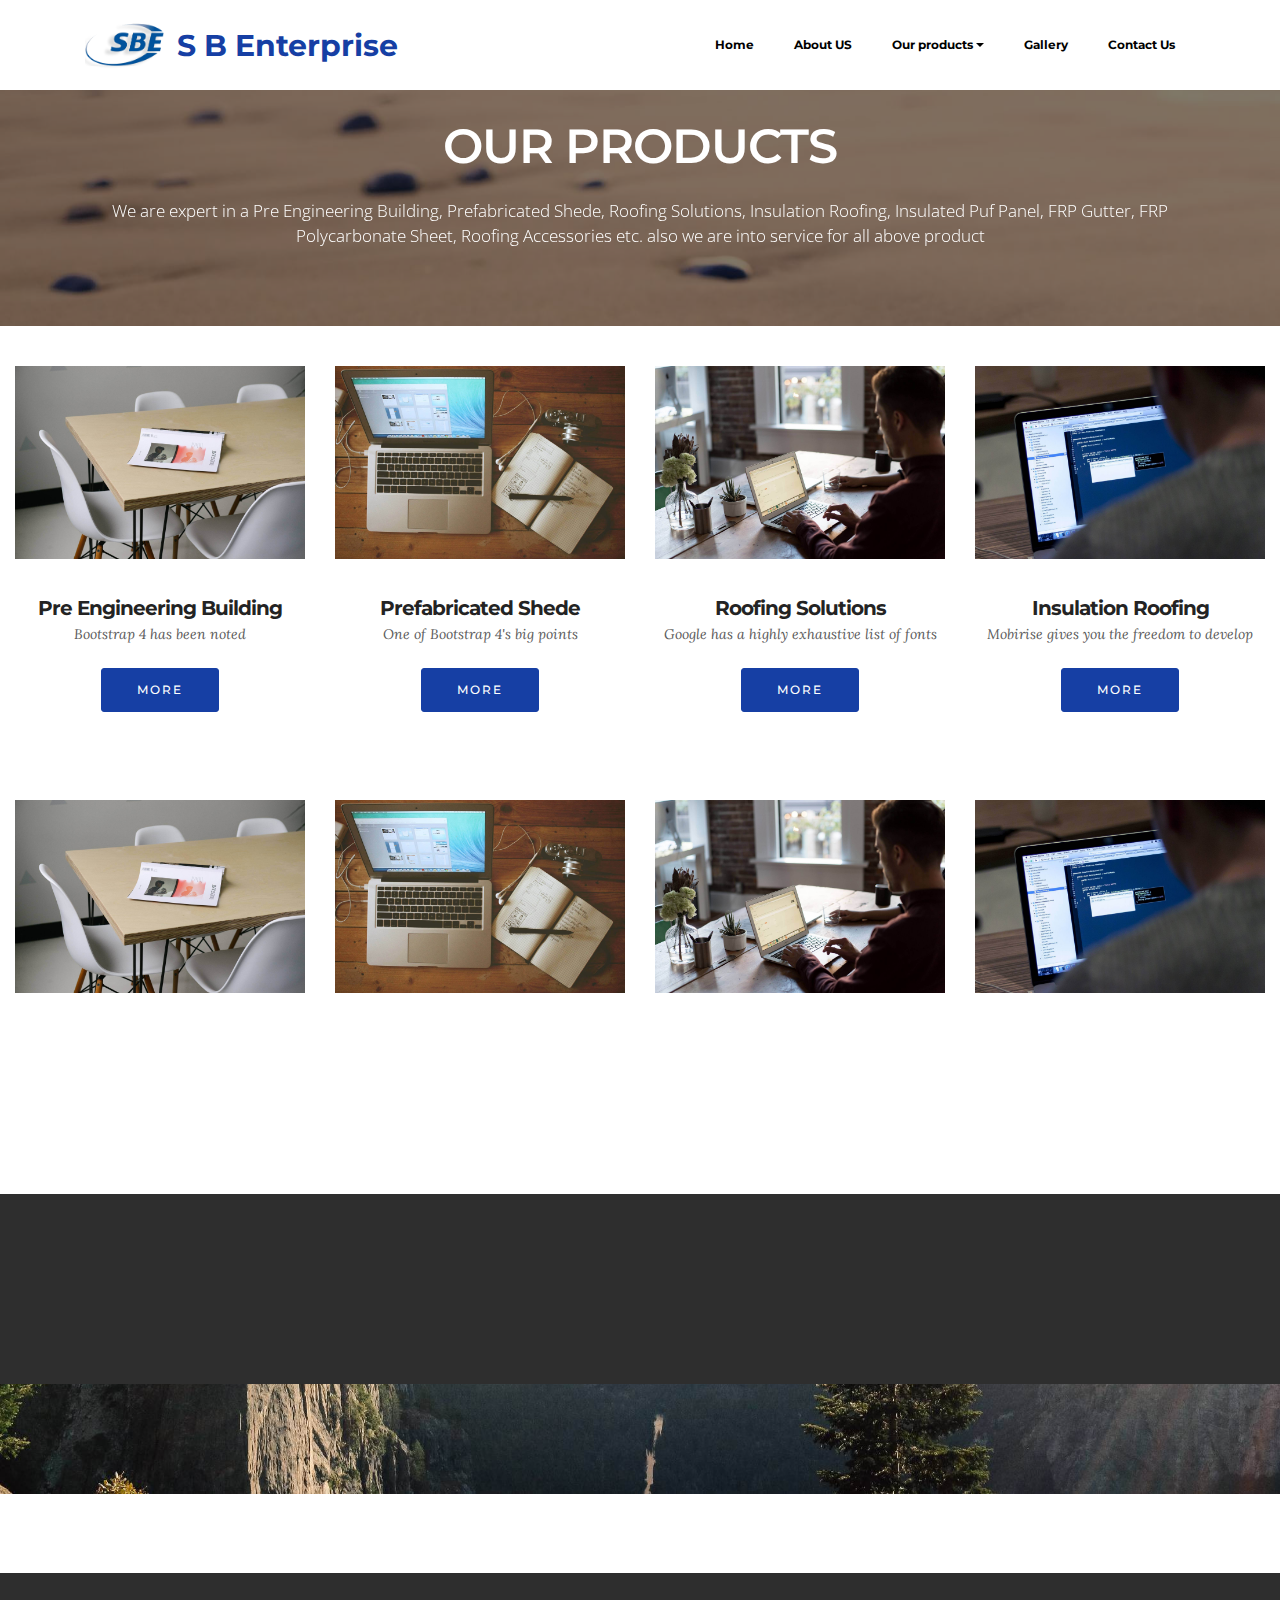
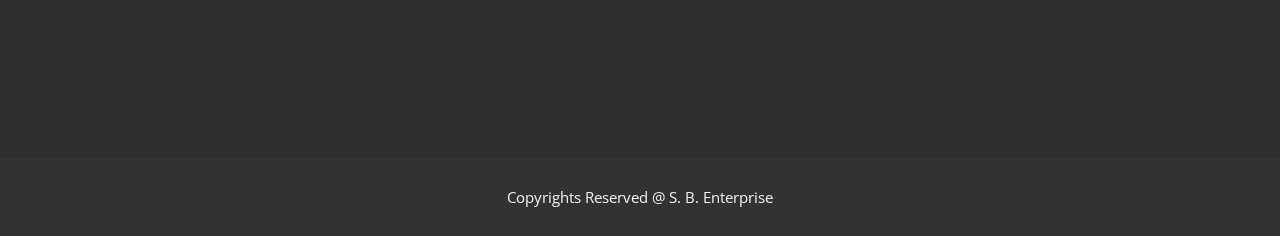
<file: Roofing Solutions.html>
<!DOCTYPE html>
<html >
<head>
  <!-- Site made with Mobirise Website Builder v4.7.6, https://mobirise.com -->
  <meta charset="UTF-8">
  <meta http-equiv="X-UA-Compatible" content="IE=edge">
  <meta name="generator" content="Mobirise v4.7.6, mobirise.com">
  <meta name="viewport" content="width=device-width, initial-scale=1, minimum-scale=1">
  <link rel="shortcut icon" href="assets/images/sbe-logo-no-text-128x81.png" type="image/x-icon">
  <meta name="description" content="">
  <title>Roofing Solutions</title>
  <link rel="stylesheet" href="https://fonts.googleapis.com/css?family=Montserrat:400,700">
  <link rel="stylesheet" href="https://fonts.googleapis.com/css?family=Raleway:100,100i,200,200i,300,300i,400,400i,500,500i,600,600i,700,700i,800,800i,900,900i">
  <link rel="stylesheet" href="https://fonts.googleapis.com/css?family=Lora:400,700,400italic,700italic&subset=latin">
  <link rel="stylesheet" href="assets/tether/tether.min.css">
  <link rel="stylesheet" href="assets/bootstrap/css/bootstrap.min.css">
  <link rel="stylesheet" href="assets/socicon/css/styles.css">
  <link rel="stylesheet" href="assets/animate.css/animate.min.css">
  <link rel="stylesheet" href="assets/dropdown/css/style.css">
  <link rel="stylesheet" href="assets/theme/css/style.css">
  <link rel="stylesheet" href="assets/theme/css/style-rtl.css">
  <link rel="stylesheet" href="assets/mobirise/css/mbr-additional.css" type="text/css">
  
  
  
</head>
<body class="rtl">
  <section id="ext_menu-35" data-rv-view="195">

    <nav class="navbar navbar-dropdown navbar-fixed-top">
        <div class="container">

            <div class="mbr-table">
                <div class="mbr-table-cell">

                    <div class="navbar-brand">
                        <a href="https://mobirise.com" class="navbar-logo"><img src="assets/images/sbe-logo-no-text-203x128.png" alt="Mobirise"></a>
                        <a class="navbar-caption text-primary" href="https://mobirise.com">S B Enterprise</a>
                    </div>

                </div>
                <div class="mbr-table-cell">

                    <button class="navbar-toggler pull-xs-right hidden-md-up" type="button" data-toggle="collapse" data-target="#exCollapsingNavbar">
                        <div class="hamburger-icon"></div>
                    </button>

                    <ul class="nav-dropdown collapse pull-xs-right nav navbar-nav navbar-toggleable-sm" id="exCollapsingNavbar"><li class="nav-item"><a class="nav-link link" href="index.html">Home</a></li><li class="nav-item"><a class="nav-link link" href="About Us.html">About US</a></li><li class="nav-item dropdown"><a class="nav-link link dropdown-toggle" href="Our Products.html" data-toggle="dropdown-submenu" aria-expanded="false">Our products</a><div class="dropdown-menu"><a class="dropdown-item" href="Pre Engineering Building.html">Pre Engineering Building</a><a class="dropdown-item" href="Prefabricated Shede.html" aria-expanded="false"> Prefabricated Shede</a><a class="dropdown-item" href="Roofing Solutions.html" aria-expanded="false">Roofing Solutions</a><a class="dropdown-item" href="Insulation Roofing.html" aria-expanded="false">Insulation Roofing</a><a class="dropdown-item" href=" Insulated Puf Panel.html" aria-expanded="false">Insulated Puf Panel</a><a class="dropdown-item" href="FRP Gutter.html" aria-expanded="false">FRP Gutter</a><a class="dropdown-item" href="FRP Polycarbonate Sheet.html" aria-expanded="false">FRP Polycarbonate Sheet</a><a class="dropdown-item" href="Our Products.html" aria-expanded="false">Roofing Accessories</a></div></li><li class="nav-item"><a class="nav-link link" href="Gallery.html">Gallery</a></li><li class="nav-item"><a class="nav-link link" href="page4.html">Contact Us</a></li></ul>
                    <button hidden="" class="navbar-toggler navbar-close" type="button" data-toggle="collapse" data-target="#exCollapsingNavbar">
                        <div class="close-icon"></div>
                    </button>

                </div>
            </div>

        </div>
    </nav>

</section>

<section class="engine"><a href="https://mobirise.me">Mobirise</a></section><section class="mbr-section mbr-parallax-background mbr-after-navbar" id="content5-32" data-rv-view="186" style="background-image: url(assets/images/desert2.jpg); padding-top: 120px; padding-bottom: 40px;">

    <div class="mbr-overlay" style="opacity: 0.5; background-color: rgb(0, 0, 0);">
    </div>

    <div class="container">
        <h3 class="mbr-section-title display-2">OUR PRODUCTS</h3>
        <div class="lead"><p>We are expert in a Pre Engineering Building, Prefabricated Shede, Roofing Solutions, Insulation Roofing, Insulated Puf Panel, FRP Gutter, FRP Polycarbonate Sheet, Roofing Accessories etc. also we are into service for all above product</p></div>
    </div>

</section>

<section class="mbr-cards mbr-section mbr-section-nopadding" id="features3-33" data-rv-view="189" style="background-color: rgb(255, 255, 255);">

    

    <div class="mbr-cards-row row">
        <div class="mbr-cards-col col-xs-12 col-lg-3" style="padding-top: 40px; padding-bottom: 40px;">
            <div class="container">
              <div class="card cart-block">
                  <div class="card-img"><img src="assets/images/table.jpg" class="card-img-top"></div>
                  <div class="card-block">
                    <h4 class="card-title">Pre Engineering Building</h4>
                    <h5 class="card-subtitle">Bootstrap 4 has been noted</h5>
                    
                    <div class="card-btn"><a href="https://mobirise.com" class="btn btn-primary">MORE</a></div>
                    </div>
                </div>
            </div>
        </div>
        <div class="mbr-cards-col col-xs-12 col-lg-3" style="padding-top: 40px; padding-bottom: 40px;">
            <div class="container">
                <div class="card cart-block">
                    <div class="card-img"><img src="assets/images/desktop.jpg" class="card-img-top"></div>
                    <div class="card-block">
                        <h4 class="card-title">Prefabricated Shede</h4>
                        <h5 class="card-subtitle">One of Bootstrap 4's big points</h5>
                        
                        <div class="card-btn"><a href="https://mobirise.com" class="btn btn-primary">MORE</a></div>
                    </div>
                </div>
            </div>
        </div>
        <div class="mbr-cards-col col-xs-12 col-lg-3" style="padding-top: 40px; padding-bottom: 40px;">
            <div class="container">
                <div class="card cart-block">
                    <div class="card-img"><img src="assets/images/coworkers.jpg" class="card-img-top"></div>
                    <div class="card-block">
                        <h4 class="card-title">Roofing Solutions</h4>
                        <h5 class="card-subtitle">Google has a highly exhaustive list of fonts</h5>
                        
                        <div class="card-btn"><a href="https://mobirise.com" class="btn btn-primary">MORE</a></div>
                    </div>
                </div>
            </div>
        </div>
        <div class="mbr-cards-col col-xs-12 col-lg-3" style="padding-top: 40px; padding-bottom: 40px;">
            <div class="container">
                <div class="card cart-block">
                    <div class="card-img"><img src="assets/images/code-man.jpg" class="card-img-top"></div>
                    <div class="card-block">
                        <h4 class="card-title">Insulation Roofing</h4>
                        <h5 class="card-subtitle">Mobirise gives you the freedom to develop</h5>
                        
                        <div class="card-btn"><a href="https://mobirise.com" class="btn btn-primary">MORE</a></div>
                    </div>
                </div>
            </div>
        </div>
        
        
    </div>
</section>

<section class="mbr-cards mbr-section mbr-section-nopadding" id="features3-34" data-rv-view="192" style="background-color: rgb(255, 255, 255);">

    

    <div class="mbr-cards-row row">
        <div class="mbr-cards-col col-xs-12 col-lg-3" style="padding-top: 40px; padding-bottom: 40px;">
            <div class="container">
              <div class="card cart-block">
                  <div class="card-img"><img src="assets/images/table.jpg" class="card-img-top"></div>
                  <div class="card-block">
                    <h4 class="card-title">Insulated Puf Panel</h4>
                    <h5 class="card-subtitle">Bootstrap 4 has been noted</h5>
                    
                    <div class="card-btn"><a href="https://mobirise.com" class="btn btn-primary">MORE</a></div>
                    </div>
                </div>
            </div>
        </div>
        <div class="mbr-cards-col col-xs-12 col-lg-3" style="padding-top: 40px; padding-bottom: 40px;">
            <div class="container">
                <div class="card cart-block">
                    <div class="card-img"><img src="assets/images/desktop.jpg" class="card-img-top"></div>
                    <div class="card-block">
                        <h4 class="card-title">FRP Gutter</h4>
                        <h5 class="card-subtitle">One of Bootstrap 4's big points</h5>
                        
                        <div class="card-btn"><a href="https://mobirise.com" class="btn btn-primary">MORE</a></div>
                    </div>
                </div>
            </div>
        </div>
        <div class="mbr-cards-col col-xs-12 col-lg-3" style="padding-top: 40px; padding-bottom: 40px;">
            <div class="container">
                <div class="card cart-block">
                    <div class="card-img"><img src="assets/images/coworkers.jpg" class="card-img-top"></div>
                    <div class="card-block">
                        <h4 class="card-title">FRP Polycarbonate Sheet</h4>
                        <h5 class="card-subtitle">Google has a highly exhaustive list of fonts</h5>
                        
                        <div class="card-btn"><a href="https://mobirise.com" class="btn btn-primary">MORE</a></div>
                    </div>
                </div>
            </div>
        </div>
        <div class="mbr-cards-col col-xs-12 col-lg-3" style="padding-top: 40px; padding-bottom: 40px;">
            <div class="container">
                <div class="card cart-block">
                    <div class="card-img"><img src="assets/images/code-man.jpg" class="card-img-top"></div>
                    <div class="card-block">
                        <h4 class="card-title">Roofing Accessories</h4>
                        <h5 class="card-subtitle">Mobirise gives you the freedom to develop</h5>
                        
                        <div class="card-btn"><a href="https://mobirise.com" class="btn btn-primary">MORE</a></div>
                    </div>
                </div>
            </div>
        </div>
        
        
    </div>
</section>

<section class="mbr-info mbr-section mbr-section-md-padding" id="msg-box2-37" data-rv-view="199" style="background-color: rgb(46, 46, 46); padding-top: 60px; padding-bottom: 60px;">

    
    <div class="container">
        <div class="row">

            <div class="mbr-table-md-up">
              <div class="mbr-table-cell col-md-4">
                  <div class="text-xs-center"><a class="btn btn-primary" href="https://mobirise.com">VIEW VIDEO TUTORIAL</a></div>
              </div>
              <div class="mbr-table-cell mbr-right-padding-md-up col-md-8 text-xs-center text-md-left">
                  <h3 class="mbr-info-title mbr-section-title display-2">WATCH OUR YOUTUBE CHANNEL</h3>
                  <h2 class="mbr-info-subtitle mbr-section-subtitle">We have finished many word done in many area watch it live&nbsp;</h2>
              </div>
            </div>

            

        </div>
    </div>
</section>

<section class="mbr-section mbr-section-md-padding mbr-parallax-background" id="social-buttons2-38" data-rv-view="202" style="background-image: url(assets/images/landscape3.jpg); padding-top: 30px; padding-bottom: 30px;">
    
    <div class="container">
        <div class="row">
            <div class="col-md-8 col-md-offset-2 text-xs-center">
                <h3 class="mbr-section-title display-2">FOLLOW US</h3>
                <div><a class="btn btn-social" title="Twitter" target="_blank" href="https://twitter.com/mobirise"><i class="socicon socicon-twitter"></i></a> <a class="btn btn-social" title="Facebook" target="_blank" href="https://www.facebook.com/pages/Mobirise/1616226671953247"><i class="socicon socicon-facebook"></i></a> <a class="btn btn-social" title="Google+" target="_blank" href="https://plus.google.com/u/0/+Mobirise/posts"><i class="socicon socicon-googleplus"></i></a> <a class="btn btn-social" title="YouTube" target="_blank" href="https://www.youtube.com/channel/UCt_tncVAetpK5JeM8L-8jyw"><i class="socicon socicon-youtube"></i></a> <a class="btn btn-social" title="Instagram" target="_blank" href="https://instagram.com/mobirise/"><i class="socicon socicon-instagram"></i></a> <a class="btn btn-social" title="Pinterest" target="_blank" href="https://www.pinterest.com/mobirise/"><i class="socicon socicon-pinterest"></i></a> <a class="btn btn-social" title="Tumblr" target="_blank" href="http://mobirise.tumblr.com/"><i class="socicon socicon-tumblr"></i></a> <a class="btn btn-social" title="LinkedIn" target="_blank" href="https://www.linkedin.com/in/mobirise"><i class="socicon socicon-linkedin"></i></a> <a class="btn btn-social" title="VKontakte" target="_blank" href="#"><i class="socicon socicon-vkontakte"></i></a> <a class="btn btn-social" title="Odnoklassniki" target="_blank" href="#"><i class="socicon socicon-odnoklassniki"></i></a> </div>
            </div>
        </div>
    </div>
</section>

<section class="mbr-section mbr-section-md-padding mbr-footer footer1" id="contacts1-39" data-rv-view="204" style="background-color: rgb(46, 46, 46); padding-top: 30px; padding-bottom: 30px;">
    
    <div class="container">
        <div class="row">
            <div class="mbr-footer-content col-xs-12 col-md-3">
                <div><img src="assets/images/sbe-logo-no-text-1-128x81.png"></div>
            </div>
            <div class="mbr-footer-content col-xs-12 col-md-3">
                <p><strong>Address</strong><br><strong><br></strong>, &nbsp;D /378 GIDC Makarpura, Vadodara&nbsp;<br></p>
            </div>
            <div class="mbr-footer-content col-xs-12 col-md-3">
                <p><strong>Contacts</strong><br>
Email: info@sbenterprise.net<br>
Phone: +91- 972487529<br></p>
            </div>
            <div class="mbr-footer-content col-xs-12 col-md-3">
                <p><strong>Links</strong><br><a href="About Us.html" class="text-white">About Us</a><br><a href="Our Products.html" class="text-white">Our Products</a><br><a href="page4.html" class="text-white">Contact Us</a></p>
            </div>

        </div>
    </div>
</section>

<footer class="mbr-small-footer mbr-section mbr-section-nopadding" id="footer1-36" data-rv-view="197" style="background-color: rgb(50, 50, 50); padding-top: 1.75rem; padding-bottom: 1.75rem;">
    
    <div class="container text-xs-center">
        <p>Copyrights Reserved @ S. B. Enterprise</p>
    </div>
</footer>


  <script src="assets/web/assets/jquery/jquery.min.js"></script>
  <script src="assets/tether/tether.min.js"></script>
  <script src="assets/bootstrap/js/bootstrap.min.js"></script>
  <script src="assets/touch-swipe/jquery.touch-swipe.min.js"></script>
  <script src="assets/jarallax/jarallax.js"></script>
  <script src="assets/viewport-checker/jquery.viewportchecker.js"></script>
  <script src="assets/dropdown/js/script.min.js"></script>
  <script src="assets/smooth-scroll/smooth-scroll.js"></script>
  <script src="assets/theme/js/script.js"></script>
  
  
 <div id="scrollToTop" class="scrollToTop mbr-arrow-up"><a style="text-align: center;"><i class="mbr-arrow-up-icon"></i></a></div>
    <input name="animation" type="hidden">
  </body>
</html>
</file>
<file: assets/web/assets/mobirise-icons/mobirise-icons.css>
@font-face {
  font-family: 'MobiriseIcons';
  src:  url('mobirise-icons.eot?spat4u');
  src:  url('mobirise-icons.eot?spat4u#iefix') format('embedded-opentype'),
    url('mobirise-icons.ttf?spat4u') format('truetype'),
    url('mobirise-icons.woff?spat4u') format('woff'),
    url('mobirise-icons.svg?spat4u#MobiriseIcons') format('svg');
  font-weight: normal;
  font-style: normal;
}

[class^="mbri-"], [class*=" mbri-"] {
  /* use !important to prevent issues with browser extensions that change fonts */
  font-family: MobiriseIcons !important;
  speak: none;
  font-style: normal;
  font-weight: normal;
  font-variant: normal;
  text-transform: none;
  line-height: 1;

  /* Better Font Rendering =========== */
  -webkit-font-smoothing: antialiased;
  -moz-osx-font-smoothing: grayscale;
}

.mbri-add-submenu:before {
  content: "\e900";
}
.mbri-alert:before {
  content: "\e901";
}
.mbri-align-center:before {
  content: "\e902";
}
.mbri-align-justify:before {
  content: "\e903";
}
.mbri-align-left:before {
  content: "\e904";
}
.mbri-align-right:before {
  content: "\e905";
}
.mbri-android:before {
  content: "\e906";
}
.mbri-apple:before {
  content: "\e907";
}
.mbri-arrow-down:before {
  content: "\e908";
}
.mbri-arrow-next:before {
  content: "\e909";
}
.mbri-arrow-prev:before {
  content: "\e90a";
}
.mbri-arrow-up:before {
  content: "\e90b";
}
.mbri-bold:before {
  content: "\e90c";
}
.mbri-bookmark:before {
  content: "\e90d";
}
.mbri-bootstrap:before {
  content: "\e90e";
}
.mbri-briefcase:before {
  content: "\e90f";
}
.mbri-browse:before {
  content: "\e910";
}
.mbri-bulleted-list:before {
  content: "\e911";
}
.mbri-calendar:before {
  content: "\e912";
}
.mbri-camera:before {
  content: "\e913";
}
.mbri-cart-add:before {
  content: "\e914";
}
.mbri-cart-full:before {
  content: "\e915";
}
.mbri-cash:before {
  content: "\e916";
}
.mbri-change-style:before {
  content: "\e917";
}
.mbri-chat:before {
  content: "\e918";
}
.mbri-clock:before {
  content: "\e919";
}
.mbri-close:before {
  content: "\e91a";
}
.mbri-cloud:before {
  content: "\e91b";
}
.mbri-code:before {
  content: "\e91c";
}
.mbri-contact-form:before {
  content: "\e91d";
}
.mbri-credit-card:before {
  content: "\e91e";
}
.mbri-cursor-click:before {
  content: "\e91f";
}
.mbri-cust-feedback:before {
  content: "\e920";
}
.mbri-database:before {
  content: "\e921";
}
.mbri-delivery:before {
  content: "\e922";
}
.mbri-desktop:before {
  content: "\e923";
}
.mbri-devices:before {
  content: "\e924";
}
.mbri-down:before {
  content: "\e925";
}
.mbri-download:before {
  content: "\e989";
}
.mbri-drag-n-drop:before {
  content: "\e927";
}
.mbri-drag-n-drop2:before {
  content: "\e928";
}
.mbri-edit:before {
  content: "\e929";
}
.mbri-edit2:before {
  content: "\e92a";
}
.mbri-error:before {
  content: "\e92b";
}
.mbri-extension:before {
  content: "\e92c";
}
.mbri-features:before {
  content: "\e92d";
}
.mbri-file:before {
  content: "\e92e";
}
.mbri-flag:before {
  content: "\e92f";
}
.mbri-folder:before {
  content: "\e930";
}
.mbri-gift:before {
  content: "\e931";
}
.mbri-github:before {
  content: "\e932";
}
.mbri-globe:before {
  content: "\e933";
}
.mbri-globe-2:before {
  content: "\e934";
}
.mbri-growing-chart:before {
  content: "\e935";
}
.mbri-hearth:before {
  content: "\e936";
}
.mbri-help:before {
  content: "\e937";
}
.mbri-home:before {
  content: "\e938";
}
.mbri-hot-cup:before {
  content: "\e939";
}
.mbri-idea:before {
  content: "\e93a";
}
.mbri-image-gallery:before {
  content: "\e93b";
}
.mbri-image-slider:before {
  content: "\e93c";
}
.mbri-info:before {
  content: "\e93d";
}
.mbri-italic:before {
  content: "\e93e";
}
.mbri-key:before {
  content: "\e93f";
}
.mbri-laptop:before {
  content: "\e940";
}
.mbri-layers:before {
  content: "\e941";
}
.mbri-left-right:before {
  content: "\e942";
}
.mbri-left:before {
  content: "\e943";
}
.mbri-letter:before {
  content: "\e944";
}
.mbri-like:before {
  content: "\e945";
}
.mbri-link:before {
  content: "\e946";
}
.mbri-lock:before {
  content: "\e947";
}
.mbri-login:before {
  content: "\e948";
}
.mbri-logout:before {
  content: "\e949";
}
.mbri-magic-stick:before {
  content: "\e94a";
}
.mbri-map-pin:before {
  content: "\e94b";
}
.mbri-menu:before {
  content: "\e94c";
}
.mbri-mobile:before {
  content: "\e94d";
}
.mbri-mobile2:before {
  content: "\e94e";
}
.mbri-mobirise:before {
  content: "\e94f";
}
.mbri-more-horizontal:before {
  content: "\e950";
}
.mbri-more-vertical:before {
  content: "\e951";
}
.mbri-music:before {
  content: "\e952";
}
.mbri-new-file:before {
  content: "\e953";
}
.mbri-numbered-list:before {
  content: "\e954";
}
.mbri-opened-folder:before {
  content: "\e955";
}
.mbri-pages:before {
  content: "\e956";
}
.mbri-paper-plane:before {
  content: "\e957";
}
.mbri-paperclip:before {
  content: "\e958";
}
.mbri-photo:before {
  content: "\e959";
}
.mbri-photos:before {
  content: "\e95a";
}
.mbri-pin:before {
  content: "\e95b";
}
.mbri-play:before {
  content: "\e95c";
}
.mbri-plus:before {
  content: "\e95d";
}
.mbri-preview:before {
  content: "\e95e";
}
.mbri-print:before {
  content: "\e95f";
}
.mbri-protect:before {
  content: "\e960";
}
.mbri-question:before {
  content: "\e961";
}
.mbri-quote-left:before {
  content: "\e962";
}
.mbri-quote-right:before {
  content: "\e963";
}
.mbri-refresh:before {
  content: "\e964";
}
.mbri-responsive:before {
  content: "\e965";
}
.mbri-right:before {
  content: "\e966";
}
.mbri-rocket:before {
  content: "\e967";
}
.mbri-sad-face:before {
  content: "\e968";
}
.mbri-sale:before {
  content: "\e969";
}
.mbri-save:before {
  content: "\e96a";
}
.mbri-search:before {
  content: "\e96b";
}
.mbri-setting:before {
  content: "\e96c";
}
.mbri-setting2:before {
  content: "\e96d";
}
.mbri-setting3:before {
  content: "\e96e";
}
.mbri-share:before {
  content: "\e96f";
}
.mbri-shopping-bag:before {
  content: "\e970";
}
.mbri-shopping-basket:before {
  content: "\e971";
}
.mbri-shopping-cart:before {
  content: "\e972";
}
.mbri-sites:before {
  content: "\e973";
}
.mbri-smile-face:before {
  content: "\e974";
}
.mbri-speed:before {
  content: "\e975";
}
.mbri-star:before {
  content: "\e976";
}
.mbri-success:before {
  content: "\e977";
}
.mbri-sun:before {
  content: "\e978";
}
.mbri-sun2:before {
  content: "\e979";
}
.mbri-tablet:before {
  content: "\e97a";
}
.mbri-tablet-vertical:before {
  content: "\e97b";
}
.mbri-target:before {
  content: "\e97c";
}
.mbri-timer:before {
  content: "\e97d";
}
.mbri-to-ftp:before {
  content: "\e97e";
}
.mbri-to-local-drive:before {
  content: "\e97f";
}
.mbri-touch-swipe:before {
  content: "\e980";
}
.mbri-touch:before {
  content: "\e981";
}
.mbri-trash:before {
  content: "\e982";
}
.mbri-underline:before {
  content: "\e983";
}
.mbri-unlink:before {
  content: "\e984";
}
.mbri-unlock:before {
  content: "\e985";
}
.mbri-up-down:before {
  content: "\e986";
}
.mbri-up:before {
  content: "\e987";
}
.mbri-update:before {
  content: "\e988";
}
.mbri-upload:before {
 content: "\e926"; 
}
.mbri-user:before {
  content: "\e98a";
}
.mbri-user2:before {
  content: "\e98b";
}
.mbri-users:before {
  content: "\e98c";
}
.mbri-video:before {
  content: "\e98d";
}
.mbri-video-play:before {
  content: "\e98e";
}
.mbri-watch:before {
  content: "\e98f";
}
.mbri-website-theme:before {
  content: "\e990";
}
.mbri-wifi:before {
  content: "\e991";
}
.mbri-windows:before {
  content: "\e992";
}
.mbri-zoom-out:before {
  content: "\e993";
}
.mbri-redo:before {
  content: "\e994";
}
.mbri-undo:before {
  content: "\e995";
}
</file>
<file: assets/dropdown/css/style.css>
.navbar-dropdown {
  left: 0;
  padding: 0;
  position: absolute;
  right: 0;
  top: 0;
  transition: all 0.45s ease;
  z-index: 1030; }
  .navbar-dropdown .navbar-brand {
    float: none;
    font-size: 0;
    padding: 1.25rem 0;
    position: relative;
    transition: padding 0.25s ease;
    white-space: nowrap; }
    .navbar-dropdown .navbar-brand::before {
      content: "";
      display: inline-block;
      height: 100%;
      vertical-align: middle; }
  .navbar-dropdown .navbar-logo,
  .navbar-dropdown .navbar-caption {
    display: inline-block;
    vertical-align: middle; }
  .navbar-dropdown .navbar-logo {
    margin-right: 0.8rem;
    transition: margin 0.3s ease-in-out; }
    .navbar-dropdown .navbar-logo img {
      height: 3.125rem;
      transition: all 0.3s ease-in-out; }
  .navbar-dropdown .mbr-table-cell {
    height: 5.625rem; }
  .navbar-dropdown .navbar-caption {
    font-family: "Montserrat";
    font-size: 1rem;
    font-weight: 700;
    white-space: normal; }
    .navbar-dropdown .navbar-caption, .navbar-dropdown .navbar-caption:hover {
      color: inherit;
      text-decoration: none; }
  .navbar-dropdown.navbar-fixed-top {
    position: fixed; }
  .navbar-dropdown.bg-color.transparent {
    background: none !important; }
  .navbar-dropdown.navbar-short .navbar-brand {
    padding: 0.625rem 0; }
  .navbar-dropdown.navbar-short .navbar-logo {
    margin-right: 0.5rem; }
    .navbar-dropdown.navbar-short .navbar-logo img {
      height: 2.375rem; }
  .navbar-dropdown.navbar-short .mbr-table-cell {
    height: 3.625rem; }
  .navbar-dropdown .navbar-close {
    left: 0.6875rem;
    position: fixed;
    top: 0.75rem;
    z-index: 1000; }
  .navbar-dropdown.opened {
    background: none !important; }
    .navbar-dropdown.opened .navbar-brand,
    .navbar-dropdown.opened .navbar-toggler {
      display: none; }
  .navbar-dropdown .hamburger-icon {
    content: "";
    width: 16px;
    -webkit-box-shadow: 0 -6px 0 1px,0 0 0 1px,0 6px 0 1px;
    -moz-box-shadow: 0 -6px 0 1px,0 0 0 1px,0 6px 0 1px;
    box-shadow: 0 -6px 0 1px,0 0 0 1px,0 6px 0 1px; }
  .navbar-dropdown .close-icon {
    position: relative;
    width: 21px;
    height: 21px;
    overflow: hidden; }
    .navbar-dropdown .close-icon::before, .navbar-dropdown .close-icon::after {
      content: '';
      position: absolute;
      height: 2px;
      width: 100%;
      top: 50%;
      left: 0;
      margin-top: -1px; }
    .navbar-dropdown .close-icon::before {
      transform: rotate(45deg);
      -ms-transform: rotate(45deg);
      -webkit-transform: rotate(45deg); }
    .navbar-dropdown .close-icon::after {
      transform: rotate(-45deg);
      -ms-transform: rotate(-45deg);
      -webkit-transform: rotate(-45deg); }

.dropdown-menu .dropdown-toggle[data-toggle="dropdown-submenu"]::after {
  border-bottom: 0.35em solid transparent;
  border-left: 0.35em solid;
  border-right: 0;
  border-top: 0.35em solid transparent;
  margin-left: 0.3rem; }

.dropdown-menu .dropdown-item:focus {
  outline: 0; }

.nav-dropdown {
  display: table !important;
  font-family: "Montserrat";
  font-size: 0.75rem;
  font-weight: 700;
  height: auto !important; }
  .nav-dropdown .nav-item {
    display: table-cell;
    float: none;
    vertical-align: middle; }
  .nav-dropdown .nav-btn {
    padding-left: 1rem; }
  .nav-dropdown .link {
    margin: 1.667em;
    padding: 0;
    transition: color .2s ease-in-out; }
    .nav-dropdown .link.dropdown-toggle {
      margin-right: 2.583em; }
      .nav-dropdown .link.dropdown-toggle::after {
        margin-left: .25rem;
        border-top: 0.35em solid;
        border-right: 0.35em solid transparent;
        border-left: 0.35em solid transparent;
        border-bottom: 0; }
      .nav-dropdown .link.dropdown-toggle::after {
        display: block;
        margin-top: -0.1667em;
        position: absolute;
        right: 1.3333em;
        top: 50%; }
      .nav-dropdown .link.dropdown-toggle[aria-expanded="true"] {
        margin: 0;
        padding: 1.667em 2.583em 1.667em 1.667em; }
  .nav-dropdown .link::after,
  .nav-dropdown .dropdown-item::after {
    color: inherit; }
  .nav-dropdown .btn {
    font-size: 0.75rem;
    font-weight: 700;
    letter-spacing: 0;
    margin-bottom: 0;
    padding-left: 1.25rem;
    padding-right: 1.25rem; }
  .nav-dropdown .dropdown-menu {
    border-radius: 0;
    border: 0;
    left: 0;
    margin: 0;
    padding-bottom: 1.25rem;
    padding-top: 1.25rem; }
  .nav-dropdown .dropdown-submenu {
    left: 100%;
    margin-left: 0.125rem;
    margin-top: -1.25rem;
    top: 0; }
  .nav-dropdown .dropdown-item {
    font-size: 0.8125rem;
    font-weight: 500;
    line-height: 2;
    padding: 0.3846em 4.615em 0.3846em 1.5385em;
    position: relative;
    transition: color .2s ease-in-out, background-color .2s ease-in-out; }
    .nav-dropdown .dropdown-item::after {
      margin-top: -0.3077em;
      position: absolute;
      right: 1.1538em;
      top: 50%; }
    .nav-dropdown .dropdown-item:focus, .nav-dropdown .dropdown-item:hover {
      background: none; }

@media (max-width: 767px) {
  .nav-dropdown.navbar-toggleable-sm {
    bottom: 0;
    display: none;
    left: 0;
    overflow-x: hidden;
    position: fixed;
    top: 0;
    transform: translateX(-100%);
    -ms-transform: translateX(-100%);
    -webkit-transform: translateX(-100%);
    width: 18.75rem;
    z-index: 999; } }
.nav-dropdown.navbar-toggleable-xl {
  bottom: 0;
  display: none;
  left: 0;
  overflow-x: hidden;
  position: fixed;
  top: 0;
  transform: translateX(-100%);
  -ms-transform: translateX(-100%);
  -webkit-transform: translateX(-100%);
  width: 18.75rem;
  z-index: 999; }

.nav-dropdown-sm {
  display: block !important;
  overflow-x: hidden;
  overflow: auto;
  padding-top: 3.875rem; }
  .nav-dropdown-sm::after {
    content: "";
    display: block;
    height: 3rem;
    width: 100%; }
  .nav-dropdown-sm.collapse.in ~ .navbar-close {
    display: block !important; }
  .nav-dropdown-sm.collapsing, .nav-dropdown-sm.collapse.in {
    transform: translateX(0);
    -ms-transform: translateX(0);
    -webkit-transform: translateX(0);
    transition: all 0.25s ease-out;
    -webkit-transition: all 0.25s ease-out; }
  .nav-dropdown-sm.collapsing[aria-expanded="false"] {
    transform: translateX(-100%);
    -ms-transform: translateX(-100%);
    -webkit-transform: translateX(-100%); }
  .nav-dropdown-sm .nav-item {
    display: block;
    margin-left: 0 !important;
    padding-left: 0; }
  .nav-dropdown-sm .link,
  .nav-dropdown-sm .dropdown-item {
    border-top: 1px dotted rgba(255, 255, 255, 0.1);
    font-size: 0.8125rem;
    line-height: 1.6;
    margin: 0 !important;
    padding: 0.875rem 2.4rem 0.875rem 1.5625rem !important;
    position: relative;
    white-space: normal; }
    .nav-dropdown-sm .link:focus, .nav-dropdown-sm .link:hover,
    .nav-dropdown-sm .dropdown-item:focus,
    .nav-dropdown-sm .dropdown-item:hover {
      background: rgba(0, 0, 0, 0.2) !important; }
  .nav-dropdown-sm .nav-btn {
    position: relative;
    padding: 1.5625rem 1.5625rem 0 1.5625rem; }
    .nav-dropdown-sm .nav-btn::before {
      border-top: 1px dotted rgba(255, 255, 255, 0.1);
      content: "";
      left: 0;
      position: absolute;
      top: 0;
      width: 100%; }
    .nav-dropdown-sm .nav-btn + .nav-btn {
      padding-top: 0.625rem; }
      .nav-dropdown-sm .nav-btn + .nav-btn::before {
        display: none; }
  .nav-dropdown-sm .btn {
    padding: 0.625rem 0; }
  .nav-dropdown-sm .dropdown-toggle::after {
    position: absolute;
    right: 1.25rem;
    top: 50%;
    margin-top: -0.154em; }
  .nav-dropdown-sm .dropdown-toggle[data-toggle="dropdown-submenu"]::after {
    margin-left: .25rem;
    border-top: 0.35em solid;
    border-right: 0.35em solid transparent;
    border-left: 0.35em solid transparent;
    border-bottom: 0; }
  .nav-dropdown-sm .dropdown-toggle[data-toggle="dropdown-submenu"][aria-expanded="true"]::after {
    border-top: 0;
    border-right: 0.35em solid transparent;
    border-left: 0.35em solid transparent;
    border-bottom: 0.35em solid; }
  .nav-dropdown-sm .dropdown-menu {
    margin: 0;
    padding: 0;
    position: relative;
    top: 0;
    left: 0;
    width: 100%;
    border: 0;
    float: none;
    border-radius: 0;
    background: none; }

.is-builder .nav-dropdown.collapsing {
  transition: none !important; }

/*# sourceMappingURL=style.css.map */
</file>
<file: assets/socicon/css/styles.css>
@charset "UTF-8";

@font-face {
  font-family: "socicon";
  src:url("../fonts/socicon.eot");
  src:url("../fonts/socicon.eot?#iefix") format("embedded-opentype"),
    url("../fonts/socicon.woff") format("woff"),
    url("../fonts/socicon.ttf") format("truetype"),
    url("../fonts/socicon.svg#socicon") format("svg");
  font-weight: normal;
  font-style: normal;

}

[data-icon]:before {
  font-family: "socicon" !important;
  content: attr(data-icon);
  font-style: normal !important;
  font-weight: normal !important;
  font-variant: normal !important;
  text-transform: none !important;
  speak: none;
  line-height: 1;
  -webkit-font-smoothing: antialiased;
  -moz-osx-font-smoothing: grayscale;
}

[class^="socicon-"]:before,
[class*=" socicon-"]:before {
  font-family: "socicon" !important;
  font-style: normal !important;
  font-weight: normal !important;
  font-variant: normal !important;
  text-transform: none !important;
  speak: none;
  line-height: 1;
  -webkit-font-smoothing: antialiased;
  -moz-osx-font-smoothing: grayscale;
}

.socicon-modelmayhem:before {
  content: "\e000";
}
.socicon-mixcloud:before {
  content: "\e001";
}
.socicon-drupal:before {
  content: "\e002";
}
.socicon-swarm:before {
  content: "\e003";
}
.socicon-istock:before {
  content: "\e004";
}
.socicon-yammer:before {
  content: "\e005";
}
.socicon-ello:before {
  content: "\e006";
}
.socicon-stackoverflow:before {
  content: "\e007";
}
.socicon-persona:before {
  content: "\e008";
}
.socicon-triplej:before {
  content: "\e009";
}
.socicon-houzz:before {
  content: "\e00a";
}
.socicon-rss:before {
  content: "\e00b";
}
.socicon-paypal:before {
  content: "\e00c";
}
.socicon-odnoklassniki:before {
  content: "\e00d";
}
.socicon-airbnb:before {
  content: "\e00e";
}
.socicon-periscope:before {
  content: "\e00f";
}
.socicon-outlook:before {
  content: "\e010";
}
.socicon-coderwall:before {
  content: "\e011";
}
.socicon-tripadvisor:before {
  content: "\e012";
}
.socicon-appnet:before {
  content: "\e013";
}
.socicon-goodreads:before {
  content: "\e014";
}
.socicon-tripit:before {
  content: "\e015";
}
.socicon-lanyrd:before {
  content: "\e016";
}
.socicon-slideshare:before {
  content: "\e017";
}
.socicon-buffer:before {
  content: "\e018";
}
.socicon-disqus:before {
  content: "\e019";
}
.socicon-vkontakte:before {
  content: "\e01a";
}
.socicon-whatsapp:before {
  content: "\e01b";
}
.socicon-patreon:before {
  content: "\e01c";
}
.socicon-storehouse:before {
  content: "\e01d";
}
.socicon-pocket:before {
  content: "\e01e";
}
.socicon-mail:before {
  content: "\e01f";
}
.socicon-blogger:before {
  content: "\e020";
}
.socicon-technorati:before {
  content: "\e021";
}
.socicon-reddit:before {
  content: "\e022";
}
.socicon-dribbble:before {
  content: "\e023";
}
.socicon-stumbleupon:before {
  content: "\e024";
}
.socicon-digg:before {
  content: "\e025";
}
.socicon-envato:before {
  content: "\e026";
}
.socicon-behance:before {
  content: "\e027";
}
.socicon-delicious:before {
  content: "\e028";
}
.socicon-deviantart:before {
  content: "\e029";
}
.socicon-forrst:before {
  content: "\e02a";
}
.socicon-play:before {
  content: "\e02b";
}
.socicon-zerply:before {
  content: "\e02c";
}
.socicon-wikipedia:before {
  content: "\e02d";
}
.socicon-apple:before {
  content: "\e02e";
}
.socicon-flattr:before {
  content: "\e02f";
}
.socicon-github:before {
  content: "\e030";
}
.socicon-renren:before {
  content: "\e031";
}
.socicon-friendfeed:before {
  content: "\e032";
}
.socicon-newsvine:before {
  content: "\e033";
}
.socicon-identica:before {
  content: "\e034";
}
.socicon-bebo:before {
  content: "\e035";
}
.socicon-zynga:before {
  content: "\e036";
}
.socicon-steam:before {
  content: "\e037";
}
.socicon-xbox:before {
  content: "\e038";
}
.socicon-windows:before {
  content: "\e039";
}
.socicon-qq:before {
  content: "\e03a";
}
.socicon-douban:before {
  content: "\e03b";
}
.socicon-meetup:before {
  content: "\e03c";
}
.socicon-playstation:before {
  content: "\e03d";
}
.socicon-android:before {
  content: "\e03e";
}
.socicon-snapchat:before {
  content: "\e03f";
}
.socicon-twitter:before {
  content: "\e040";
}
.socicon-facebook:before {
  content: "\e041";
}
.socicon-googleplus:before {
  content: "\e042";
}
.socicon-pinterest:before {
  content: "\e043";
}
.socicon-foursquare:before {
  content: "\e044";
}
.socicon-yahoo:before {
  content: "\e045";
}
.socicon-skype:before {
  content: "\e046";
}
.socicon-yelp:before {
  content: "\e047";
}
.socicon-feedburner:before {
  content: "\e048";
}
.socicon-linkedin:before {
  content: "\e049";
}
.socicon-viadeo:before {
  content: "\e04a";
}
.socicon-xing:before {
  content: "\e04b";
}
.socicon-myspace:before {
  content: "\e04c";
}
.socicon-soundcloud:before {
  content: "\e04d";
}
.socicon-spotify:before {
  content: "\e04e";
}
.socicon-grooveshark:before {
  content: "\e04f";
}
.socicon-lastfm:before {
  content: "\e050";
}
.socicon-youtube:before {
  content: "\e051";
}
.socicon-vimeo:before {
  content: "\e052";
}
.socicon-dailymotion:before {
  content: "\e053";
}
.socicon-vine:before {
  content: "\e054";
}
.socicon-flickr:before {
  content: "\e055";
}
.socicon-500px:before {
  content: "\e056";
}
.socicon-wordpress:before {
  content: "\e058";
}
.socicon-tumblr:before {
  content: "\e059";
}
.socicon-twitch:before {
  content: "\e05a";
}
.socicon-8tracks:before {
  content: "\e05b";
}
.socicon-amazon:before {
  content: "\e05c";
}
.socicon-icq:before {
  content: "\e05d";
}
.socicon-smugmug:before {
  content: "\e05e";
}
.socicon-ravelry:before {
  content: "\e05f";
}
.socicon-weibo:before {
  content: "\e060";
}
.socicon-baidu:before {
  content: "\e061";
}
.socicon-angellist:before {
  content: "\e062";
}
.socicon-ebay:before {
  content: "\e063";
}
.socicon-imdb:before {
  content: "\e064";
}
.socicon-stayfriends:before {
  content: "\e065";
}
.socicon-residentadvisor:before {
  content: "\e066";
}
.socicon-google:before {
  content: "\e067";
}
.socicon-yandex:before {
  content: "\e068";
}
.socicon-sharethis:before {
  content: "\e069";
}
.socicon-bandcamp:before {
  content: "\e06a";
}
.socicon-itunes:before {
  content: "\e06b";
}
.socicon-deezer:before {
  content: "\e06c";
}
.socicon-telegram:before {
  content: "\e06e";
}
.socicon-openid:before {
  content: "\e06f";
}
.socicon-amplement:before {
  content: "\e070";
}
.socicon-viber:before {
  content: "\e071";
}
.socicon-zomato:before {
  content: "\e072";
}
.socicon-draugiem:before {
  content: "\e074";
}
.socicon-endomodo:before {
  content: "\e075";
}
.socicon-filmweb:before {
  content: "\e076";
}
.socicon-stackexchange:before {
  content: "\e077";
}
.socicon-wykop:before {
  content: "\e078";
}
.socicon-teamspeak:before {
  content: "\e079";
}
.socicon-teamviewer:before {
  content: "\e07a";
}
.socicon-ventrilo:before {
  content: "\e07b";
}
.socicon-younow:before {
  content: "\e07c";
}
.socicon-raidcall:before {
  content: "\e07d";
}
.socicon-mumble:before {
  content: "\e07e";
}
.socicon-medium:before {
  content: "\e06d";
}
.socicon-bebee:before {
  content: "\e07f";
}
.socicon-hitbox:before {
  content: "\e080";
}
.socicon-reverbnation:before {
  content: "\e081";
}
.socicon-formulr:before {
  content: "\e082";
}
.socicon-instagram:before {
  content: "\e057";
}
.socicon-battlenet:before {
  content: "\e083";
}
.socicon-chrome:before {
  content: "\e084";
}
.socicon-discord:before {
  content: "\e086";
}
.socicon-issuu:before {
  content: "\e087";
}
.socicon-macos:before {
  content: "\e088";
}
.socicon-firefox:before {
  content: "\e089";
}
.socicon-opera:before {
  content: "\e08d";
}
.socicon-keybase:before {
  content: "\e090";
}
.socicon-alliance:before {
  content: "\e091";
}
.socicon-livejournal:before {
  content: "\e092";
}
.socicon-googlephotos:before {
  content: "\e093";
}
.socicon-horde:before {
  content: "\e094";
}
.socicon-etsy:before {
  content: "\e095";
}
.socicon-zapier:before {
  content: "\e096";
}
.socicon-google-scholar:before {
  content: "\e097";
}
.socicon-researchgate:before {
  content: "\e098";
}
.socicon-wechat:before {
  content: "\e099";
}
.socicon-strava:before {
  content: "\e09a";
}
.socicon-line:before {
  content: "\e09b";
}
.socicon-lyft:before {
  content: "\e09c";
}
.socicon-uber:before {
  content: "\e09d";
}
.socicon-songkick:before {
  content: "\e09e";
}
.socicon-viewbug:before {
  content: "\e09f";
}
.socicon-googlegroups:before {
  content: "\e0a0";
}
.socicon-quora:before {
  content: "\e073";
}
.socicon-diablo:before {
  content: "\e085";
}
.socicon-blizzard:before {
  content: "\e0a1";
}
.socicon-hearthstone:before {
  content: "\e08b";
}
.socicon-heroes:before {
  content: "\e08a";
}
.socicon-overwatch:before {
  content: "\e08c";
}
.socicon-warcraft:before {
  content: "\e08e";
}
.socicon-starcraft:before {
  content: "\e08f";
}
.socicon-beam:before {
  content: "\e0a2";
}
.socicon-curse:before {
  content: "\e0a3";
}
.socicon-player:before {
  content: "\e0a4";
}
.socicon-streamjar:before {
  content: "\e0a5";
}
.socicon-nintendo:before {
  content: "\e0a6";
}
.socicon-hellocoton:before {
  content: "\e0a7";
}
</file>
<file: assets/theme/css/style.css>
.engine {
	position: absolute;
	text-indent: -2400px;
	text-align: center;
	padding: 0;
	top: 0;
	left: -2400px;
}/*!
 * Default theme v2 (https://mobirise.com/)
 * Copyright 2016 Mobirise
 */
.container {
  position: relative; }

.btn {
  margin-bottom: 0.5rem; }
  .btn + .btn {
    margin-left: 1rem; }
  @media (max-width: 767px) {
    .btn {
      white-space: normal; }
      .btn + .btn {
        margin-left: 0; } }

.bg-primary {
  background-color: #c0a375 !important; }

.bg-success {
  background-color: #90a878 !important; }

.bg-info {
  background-color: #7e9b9f !important; }

.bg-warning {
  background-color: #f3c649 !important; }

.bg-danger {
  background-color: #f28281 !important; }

.bg-none {
  background: none !important; }

.btn {
  font-family: 'Montserrat', sans-serif;
  font-weight: 500;
  letter-spacing: 2px;
  padding: 0.75rem 2.1875rem;
  font-size: 0.75rem;
  line-height: 1.5;
  border-radius: 3px;
  -webkit-transition: all .3s ease-in-out;
  -moz-transition: all .3s ease-in-out;
  transition: all .3s ease-in-out; }

.btn-sm {
  padding: 0.625rem 2.1874rem;
  font-size: 0.9687rem;
  line-height: 1.5;
  border-radius: 3px;
  font-family: "Lora";
  font-style: italic;
  font-weight: 400;
  letter-spacing: 0px; }

.btn-lg {
  padding: 0.75rem 2.1874rem;
  font-size: 0.9687rem;
  line-height: 1.3333333333;
  border-radius: 3px; }

.btn-xlg {
  padding: 0.75rem 2.1874rem;
  font-size: 1.1875rem;
  line-height: 1.3333333333;
  border-radius: 3px; }

.btn-primary {
  background-color: #c0a375;
  border-color: #c0a375;
  box-shadow: none;
  color: #fff; }
  .btn-primary:hover {
    color: #fff;
    background-color: #a07e49;
    border-color: #a07e49;
    box-shadow: none; }
  .btn-primary:focus, .btn-primary.focus {
    color: #fff;
    background-color: #a07e49;
    border-color: #a07e49; }
  .btn-primary:active, .btn-primary.active {
    color: #fff;
    background-color: #a07e49;
    border-color: #a07e49;
    background-image: none;
    box-shadow: none; }
  .btn-primary.disabled, .btn-primary:disabled {
    color: #fff !important;
    background-color: #a07e49 !important;
    border-color: #a07e49 !important;
    opacity: 0.85; }

.btn-secondary {
  background-color: #bfcecb;
  border-color: #bfcecb;
  box-shadow: none;
  color: #fff; }
  .btn-secondary:hover {
    color: #fff;
    background-color: #94ada8;
    border-color: #94ada8;
    box-shadow: none; }
  .btn-secondary:focus, .btn-secondary.focus {
    color: #fff;
    background-color: #94ada8;
    border-color: #94ada8; }
  .btn-secondary:active, .btn-secondary.active {
    color: #fff;
    background-color: #94ada8;
    border-color: #94ada8;
    background-image: none;
    box-shadow: none; }
  .btn-secondary.disabled, .btn-secondary:disabled {
    color: #fff !important;
    background-color: #94ada8 !important;
    border-color: #94ada8 !important;
    opacity: 0.85; }

.btn-info {
  background-color: #7e9b9f;
  border-color: #7e9b9f;
  box-shadow: none;
  color: #fff; }
  .btn-info:hover {
    color: #fff;
    background-color: #597478;
    border-color: #597478;
    box-shadow: none; }
  .btn-info:focus, .btn-info.focus {
    color: #fff;
    background-color: #597478;
    border-color: #597478; }
  .btn-info:active, .btn-info.active {
    color: #fff;
    background-color: #597478;
    border-color: #597478;
    background-image: none;
    box-shadow: none; }
  .btn-info.disabled, .btn-info:disabled {
    color: #fff !important;
    background-color: #597478 !important;
    border-color: #597478 !important;
    opacity: 0.85; }

.btn-success {
  background-color: #90a878;
  border-color: #90a878;
  box-shadow: none;
  color: #fff; }
  .btn-success:hover {
    color: #fff;
    background-color: #6a8153;
    border-color: #6a8153;
    box-shadow: none; }
  .btn-success:focus, .btn-success.focus {
    color: #fff;
    background-color: #6a8153;
    border-color: #6a8153; }
  .btn-success:active, .btn-success.active {
    color: #fff;
    background-color: #6a8153;
    border-color: #6a8153;
    background-image: none;
    box-shadow: none; }
  .btn-success.disabled, .btn-success:disabled {
    color: #fff !important;
    background-color: #6a8153 !important;
    border-color: #6a8153 !important;
    opacity: 0.85; }

.btn-warning {
  background-color: #f3c649;
  border-color: #f3c649;
  box-shadow: none;
  color: #fff; }
  .btn-warning:hover {
    color: #fff;
    background-color: #e1a90f;
    border-color: #e1a90f;
    box-shadow: none; }
  .btn-warning:focus, .btn-warning.focus {
    color: #fff;
    background-color: #e1a90f;
    border-color: #e1a90f; }
  .btn-warning:active, .btn-warning.active {
    color: #fff;
    background-color: #e1a90f;
    border-color: #e1a90f;
    background-image: none;
    box-shadow: none; }
  .btn-warning.disabled, .btn-warning:disabled {
    color: #fff !important;
    background-color: #e1a90f !important;
    border-color: #e1a90f !important;
    opacity: 0.85; }

.btn-danger {
  background-color: #f28281;
  border-color: #f28281;
  box-shadow: none;
  color: #fff; }
  .btn-danger:hover {
    color: #fff;
    background-color: #eb3d3c;
    border-color: #eb3d3c;
    box-shadow: none; }
  .btn-danger:focus, .btn-danger.focus {
    color: #fff;
    background-color: #eb3d3c;
    border-color: #eb3d3c; }
  .btn-danger:active, .btn-danger.active {
    color: #fff;
    background-color: #eb3d3c;
    border-color: #eb3d3c;
    background-image: none;
    box-shadow: none; }
  .btn-danger.disabled, .btn-danger:disabled {
    color: #fff !important;
    background-color: #eb3d3c !important;
    border-color: #eb3d3c !important;
    opacity: 0.85; }

.btn-white {
  background-color: #fff;
  border-color: #fff;
  box-shadow: none;
  color: #535353; }
  .btn-white:hover {
    color: #fff;
    background-color: #d4d4d4;
    border-color: #d4d4d4;
    box-shadow: none; }
  .btn-white:focus, .btn-white.focus {
    color: #fff;
    background-color: #d4d4d4;
    border-color: #d4d4d4; }
  .btn-white:active, .btn-white.active {
    color: #fff;
    background-color: #d4d4d4;
    border-color: #d4d4d4;
    background-image: none;
    box-shadow: none; }
  .btn-white.disabled, .btn-white:disabled {
    color: #fff !important;
    background-color: #d4d4d4 !important;
    border-color: #d4d4d4 !important;
    opacity: 0.85; }

.btn-black {
  background-color: #535353;
  border-color: #535353;
  box-shadow: none;
  color: #fff; }
  .btn-black:hover {
    color: #fff;
    background-color: #2d2d2d;
    border-color: #2d2d2d;
    box-shadow: none; }
  .btn-black:focus, .btn-black.focus {
    color: #fff;
    background-color: #2d2d2d;
    border-color: #2d2d2d; }
  .btn-black:active, .btn-black.active {
    color: #fff;
    background-color: #2d2d2d;
    border-color: #2d2d2d;
    background-image: none;
    box-shadow: none; }
  .btn-black.disabled, .btn-black:disabled {
    color: #fff !important;
    background-color: #2d2d2d !important;
    border-color: #2d2d2d !important;
    opacity: 0.85; }

.btn-primary-outline {
  background: none;
  border-color: #8e7041;
  color: #8e7041; }
  .btn-primary-outline:focus, .btn-primary-outline.focus, .btn-primary-outline:active, .btn-primary-outline.active {
    color: #fff;
    background-color: #c0a375;
    border-color: #c0a375; }
  .btn-primary-outline:hover {
    color: #fff;
    background-color: #c0a375;
    border-color: #c0a375; }
  .btn-primary-outline.disabled, .btn-primary-outline:disabled {
    color: #fff !important;
    background-color: #c0a375 !important;
    border-color: #c0a375 !important;
    opacity: 0.85; }

.btn-secondary-outline {
  background: none;
  border-color: #85a29c;
  color: #85a29c; }
  .btn-secondary-outline:focus, .btn-secondary-outline.focus, .btn-secondary-outline:active, .btn-secondary-outline.active {
    color: #fff;
    background-color: #bfcecb;
    border-color: #bfcecb; }
  .btn-secondary-outline:hover {
    color: #fff;
    background-color: #bfcecb;
    border-color: #bfcecb; }
  .btn-secondary-outline.disabled, .btn-secondary-outline:disabled {
    color: #fff !important;
    background-color: #bfcecb !important;
    border-color: #bfcecb !important;
    opacity: 0.85; }

.btn-info-outline {
  background: none;
  border-color: #4e6669;
  color: #4e6669; }
  .btn-info-outline:focus, .btn-info-outline.focus, .btn-info-outline:active, .btn-info-outline.active {
    color: #fff;
    background-color: #7e9b9f;
    border-color: #7e9b9f; }
  .btn-info-outline:hover {
    color: #fff;
    background-color: #7e9b9f;
    border-color: #7e9b9f; }
  .btn-info-outline.disabled, .btn-info-outline:disabled {
    color: #fff !important;
    background-color: #7e9b9f !important;
    border-color: #7e9b9f !important;
    opacity: 0.85; }

.btn-success-outline {
  background: none;
  border-color: #5d7149;
  color: #5d7149; }
  .btn-success-outline:focus, .btn-success-outline.focus, .btn-success-outline:active, .btn-success-outline.active {
    color: #fff;
    background-color: #90a878;
    border-color: #90a878; }
  .btn-success-outline:hover {
    color: #fff;
    background-color: #90a878;
    border-color: #90a878; }
  .btn-success-outline.disabled, .btn-success-outline:disabled {
    color: #fff !important;
    background-color: #90a878 !important;
    border-color: #90a878 !important;
    opacity: 0.85; }

.btn-warning-outline {
  background: none;
  border-color: #c9970d;
  color: #c9970d; }
  .btn-warning-outline:focus, .btn-warning-outline.focus, .btn-warning-outline:active, .btn-warning-outline.active {
    color: #fff;
    background-color: #f3c649;
    border-color: #f3c649; }
  .btn-warning-outline:hover {
    color: #fff;
    background-color: #f3c649;
    border-color: #f3c649; }
  .btn-warning-outline.disabled, .btn-warning-outline:disabled {
    color: #fff !important;
    background-color: #f3c649 !important;
    border-color: #f3c649 !important;
    opacity: 0.85; }

.btn-danger-outline {
  background: none;
  border-color: #e82625;
  color: #e82625; }
  .btn-danger-outline:focus, .btn-danger-outline.focus, .btn-danger-outline:active, .btn-danger-outline.active {
    color: #fff;
    background-color: #f28281;
    border-color: #f28281; }
  .btn-danger-outline:hover {
    color: #fff;
    background-color: #f28281;
    border-color: #f28281; }
  .btn-danger-outline.disabled, .btn-danger-outline:disabled {
    color: #fff !important;
    background-color: #f28281 !important;
    border-color: #f28281 !important;
    opacity: 0.85; }

.btn-white-outline {
  background: none;
  border-color: #fff;
  color: #fff; }
  .btn-white-outline:focus, .btn-white-outline.focus, .btn-white-outline:active, .btn-white-outline.active {
    color: #535353;
    background-color: #fff;
    border-color: #fff; }
  .btn-white-outline:hover {
    color: #535353;
    background-color: #fff;
    border-color: #fff; }
  .btn-white-outline.disabled, .btn-white-outline:disabled {
    color: #535353 !important;
    background-color: #fff !important;
    border-color: #fff !important;
    opacity: 0.85; }

.btn-black-outline {
  background: none;
  border-color: #202020;
  color: #202020; }
  .btn-black-outline:focus, .btn-black-outline.focus, .btn-black-outline:active, .btn-black-outline.active {
    color: #fff;
    background-color: #535353;
    border-color: #535353; }
  .btn-black-outline:hover {
    color: #fff;
    background-color: #535353;
    border-color: #535353; }
  .btn-black-outline.disabled, .btn-black-outline:disabled {
    color: #fff !important;
    background-color: #535353 !important;
    border-color: #535353 !important;
    opacity: 0.85; }

a.mbr-iconfont:hover {
  text-decoration: none; }

.btn-social {
  font-size: 20px;
  border-radius: 50%;
  padding: 0;
  width: 44px;
  height: 44px;
  line-height: 44px;
  text-align: center;
  position: relative;
  border: 2px solid #c0a375;
  color: #232323; }
  .btn-social i {
    top: 0;
    line-height: 44px;
    width: 44px; }
  .btn-social:hover {
    color: #fff;
    background: #c0a375; }
  .btn-social + .btn {
    margin-left: 0.1rem; }

p.lead,
.lead p {
  font-size: 1.07rem;
  font-weight: 300;
  margin-bottom: 2.3125rem; }

.article .lead p, .article .lead ul, .article .lead ol, .article .lead pre, .article .lead blockquote {
  margin-bottom: 0; }

.lead {
  font-size: 1.07rem;
  font-weight: 300; }
  .lead a {
    font-family: "Lora";
    font-style: italic;
    font-weight: 400; }
    .lead a, .lead a:hover {
      color: #c0a375;
      text-decoration: none; }
  .lead h1 {
    font-size: 3rem;
    font-weight: 600;
    letter-spacing: -1px;
    margin-bottom: 1.605rem; }
  .lead h2 {
    font-size: 2.5rem;
    font-weight: 600;
    letter-spacing: -1px;
    margin-bottom: 1.605rem; }
  .lead h3 {
    font-size: 2rem;
    font-weight: 600;
    margin-bottom: 1.605rem; }
  .lead h4 {
    font-size: 1.5rem;
    font-weight: 600;
    margin-bottom: 1.605rem; }
  .lead blockquote {
    font-family: "Lora";
    font-style: italic;
    padding: 10px 0 10px 20px;
    border-left: 4px solid #c39f76;
    font-size: 1.09rem;
    position: relative; }
  .lead ul, .lead ol, .lead pre, .lead blockquote {
    margin-bottom: 2.3125rem; }
  .lead pre {
    background: #f4f4f4;
    padding: 10px 24px;
    white-space: pre-wrap; }

.display-1 {
  font-size: 4.39rem;
  font-weight: 600;
  letter-spacing: -2px;
  margin-bottom: 0.2843em;
  margin-top: 3.9rem; }

.display-2 {
  font-size: 3rem;
  font-weight: 600;
  letter-spacing: -1px;
  margin-bottom: 1.5625rem;
  margin-top: 3.5rem; }

.display-3 {
  font-size: 2.5rem;
  font-weight: 600;
  margin-top: 3.2rem;
  margin-bottom: 2rem; }

.display-4 {
  font-size: 2rem;
  font-weight: 600;
  margin-top: 2.3rem;
  margin-bottom: 1.8rem; }

.modal-backdrop {
  background: -webkit-linear-gradient(left, #564740, #3a414a);
  background: -moz-linear-gradient(left, #564740, #3a414a);
  background: -o-linear-gradient(left, #564740, #3a414a);
  background: -ms-linear-gradient(left, #564740, #3a414a);
  background: linear-gradient(left, #564740, #3a414a);
  opacity: 0.94; }

.form-control {
  background-color: #f5f5f5;
  border-radius: 3px;
  box-shadow: none;
  color: #565656;
  font-size: 0.875rem;
  line-height: 1.43;
  min-height: 3.5em;
  padding: 0.5em 1.07em 0.5em; }
  .form-control, .form-control:focus {
    border: 1px solid #e8e8e8; }
  .form-active .form-control:invalid {
    border-color: #f28281; }

.form-control-label {
  cursor: pointer;
  font-size: 0.875rem;
  margin-bottom: 0.357em;
  padding: 0; }

.alert {
  border-radius: 0;
  border: 0;
  font-family: 'Montserrat', sans-serif;
  font-size: 0.875rem;
  line-height: 1.5;
  margin-bottom: 1.875rem;
  padding: 1.25rem;
  position: relative; }
  .alert.alert-form:after {
    background-color: inherit;
    bottom: -7px;
    content: "";
    display: block;
    height: 14px;
    left: 50%;
    margin-left: -7px;
    position: absolute;
    transform: rotate(45deg);
    width: 14px; }

.alert-success {
  background-color: #90a878;
  color: #fff; }

.alert-info {
  background-color: #7e9b9f;
  color: #fff; }

.alert-warning {
  background-color: #f3c649;
  color: #fff; }

.alert-danger {
  background-color: #f28281;
  color: #fff; }

/**
 * TYPOGRAPHY
 */
body {
  font-family: 'Raleway', sans-serif;
  color: #232323; }

h1, h2, h3, h4, h5, h6,
.h1, .h2, .h3, .h4, .h5, .h6,
.display-1, .display-2, .display-3, .display-4 {
  font-family: 'Montserrat', sans-serif;
  word-break: break-word;
  word-wrap: break-word; }

input, textarea {
  font-family: "Raleway"; }

input:-webkit-autofill, input:-webkit-autofill:hover, input:-webkit-autofill:focus, input:-webkit-autofill:active {
  transition-delay: 9999s;
  transition-property: background-color, color; }

.text-primary {
  color: #c0a375 !important; }

.text-success {
  color: #90a878 !important; }

.text-info {
  color: #7e9b9f !important; }

.text-warning {
  color: #f3c649 !important; }

.text-danger {
  color: #f28281 !important; }

.text-white {
  color: #fff !important; }

.text-black {
  color: #535353 !important; }

.mbr-section {
  position: relative;
  padding-top: 120px;
  padding-bottom: 120px;
  background-position: 50% 50%;
  background-repeat: no-repeat;
  background-size: cover; }

.mbr-section-full {
  display: table;
  height: 100vh;
  padding-bottom: 0;
  padding-top: 0;
  table-layout: fixed;
  width: 100%; }
  .mbr-section-full > .mbr-table-cell {
    width: 100%; }

.mbr-section-small {
  padding-top: 60px;
  padding-bottom: 60px; }

.mbr-section-title {
  margin-top: 0; }

.mbr-section__container--first {
  padding-top: 120px;
  padding-bottom: 40px; }

.mbr-section__container--middle {
  padding-top: 0;
  padding-bottom: 40px; }

.mbr-section__container--last {
  padding-top: 0;
  padding-bottom: 120px; }

.mbr-section-sm-padding {
  padding-top: 40px;
  padding-bottom: 40px; }

.mbr-section-md-padding {
  padding-top: 90px;
  padding-bottom: 90px; }

.mbr-section-nopadding {
  padding-top: 0;
  padding-bottom: 0; }

.mbr-section-subtitle {
  display: block;
  font-style: italic;
  font-weight: 400;
  font-size: 17px;
  font-family: "Lora";
  line-height: 26px;
  color: #8c8c8c;
  margin-bottom: 30px; }

.mbr-section-title + .mbr-section-subtitle {
  margin-top: -21px; }

.mbr-section-hero::before {
  display: none !important; }
.mbr-section-hero .mbr-section-title {
  color: #fff;
  margin-bottom: 1.6875rem; }
.mbr-section-hero .mbr-section-lead {
  color: #fff;
  font-family: Lora;
  font-size: 1.5rem;
  font-style: italic;
  margin-top: -1em; }
.mbr-section-hero .mbr-section-text {
  color: #fff; }

@media (max-width: 767px) {
  .mbr-section {
    padding-top: 60px;
    padding-bottom: 60px; }

  .mbr-section-full {
    padding-bottom: 0;
    padding-top: 0; }

  .mbr-section__container--first {
    padding-top: 60px;
    padding-bottom: 40px; }

  .mbr-section__container--middle {
    padding-top: 0;
    padding-bottom: 40px; }

  .mbr-section__container--last {
    padding-top: 0;
    padding-bottom: 60px; }

  .mbr-section-sm-padding {
    padding-top: 40px;
    padding-bottom: 40px; }

  .mbr-section-md-padding {
    padding-top: 60px;
    padding-bottom: 60px; }

  .mbr-section-nopadding {
    padding-top: 0;
    padding-bottom: 0; }

  .mbr-section-subtitle {
    margin-bottom: 0; }

  .mbr-section-hero.mbr-after-navbar .mbr-section {
    padding-top: 120px; }
  .mbr-section-hero.mbr-section-with-arrow .mbr-section {
    padding-bottom: 120px; }
  .mbr-section-hero .mbr-section-title {
    font-size: 3.125rem !important; }
  .mbr-section-hero .mbr-section-lead {
    font-size: 1.125rem !important; }
  .mbr-section-hero .mbr-section-btn .btn {
    font-size: 0.75rem !important;
    line-height: 1.5;
    padding: 0.75rem 2.1875rem; } }
.mbr-section-full .mbr-overlay {
  min-height: 100vh; }

.mbr-overlay {
  background-color: #000;
  bottom: 0;
  left: 0;
  opacity: 0.5;
  position: absolute;
  right: 0;
  top: 0;
  z-index: 1; }
  .mbr-overlay ~ * {
    z-index: 2; }

.mbr-section-full .mbr-background-video,
.mbr-section-full .mbr-background-video-preview {
  min-height: 100vh; }

.mbr-background-video,
.mbr-background-video-preview {
  bottom: 0;
  left: 0;
  position: absolute;
  right: 0;
  top: 0; }

.mbr-background-video-preview {
  z-index: 0 !important; }

.mbr-table {
  position: relative;
  display: table;
  width: 100%; }

.mbr-table-full {
  position: relative;
  width: 100%;
  height: 100%; }

.mbr-table-cell {
  position: relative;
  display: table-cell;
  float: none;
  padding-top: 0;
  padding-bottom: 0;
  vertical-align: middle; }

.mbr-table-md-up {
  width: 100%; }
  .mbr-table-md-up .mbr-table-cell {
    display: block; }
  .mbr-table-md-up .mbr-table-cell + .mbr-table-cell {
    padding-top: 40px; }

@media (min-width: 769px) {
  .mbr-table-md-up {
    display: table; }
    .mbr-table-md-up .mbr-table-cell {
      display: table-cell; }
    .mbr-table-md-up .mbr-table-cell + .mbr-table-cell {
      padding-top: 0; } }
.mbr-figure {
  display: block;
  margin: 0;
  overflow: hidden;
  position: relative;
  width: 100%; }
  .mbr-figure img, .mbr-figure iframe {
    display: block;
    width: 100%; }
  .mbr-figure .mbr-figure-caption {
    background: #2e2e2e;
    color: #fff;
    font-family: Montserrat;
    padding: 1.5rem 0;
    text-align: center;
    width: 100%; }
  .mbr-figure .mbr-figure-caption-over {
    background: -moz-linear-gradient(left, rgba(67, 76, 99, 0.85), rgba(188, 155, 114, 0.85)) !important;
    background: -ms-linear-gradient(left, rgba(67, 76, 99, 0.85), rgba(188, 155, 114, 0.85)) !important;
    background: -o-linear-gradient(left, rgba(67, 76, 99, 0.85), rgba(188, 155, 114, 0.85)) !important;
    background: -webkit-linear-gradient(left, rgba(67, 76, 99, 0.85), rgba(188, 155, 114, 0.85)) !important;
    background: linear-gradient(left, rgba(67, 76, 99, 0.85), rgba(188, 155, 114, 0.85)) !important;
    bottom: 0;
    position: absolute; }

.mbr-map {
  height: 25rem;
  position: relative; }
  .mbr-map iframe {
    height: 100%;
    width: 100%; }
  .mbr-map [data-state-details] {
    color: #6b6763;
    font-family: Montserrat;
    height: 1.5em;
    margin-top: -0.75em;
    padding-left: 1.25rem;
    padding-right: 1.25rem;
    position: absolute;
    text-align: center;
    top: 50%;
    width: 100%; }
  .mbr-map[data-state] {
    background: #e9e5dc; }
  .mbr-map[data-state="loading"] [data-state-details] {
    display: none; }
  .mbr-map[data-state="loading"]::after {
    content: "";
    -webkit-animation: btnCircleLoading .6s infinite linear;
    animation: btnCircleLoading .6s infinite linear;
    border-radius: 50%;
    border: 6px rgba(255, 255, 255, 0.35) solid;
    border-top-color: #fff;
    height: 40px;
    left: 50%;
    margin-left: -20px;
    margin-top: -20px;
    position: absolute;
    top: 50%;
    width: 40px; }

/*-------

   Gallery

-------*/
.mbr-gallery .mbr-gallery-item {
  position: relative;
  display: inline-block;
  width: 25%; }
  @media (max-width: 768px) {
    .mbr-gallery .mbr-gallery-item {
      width: 50%; } }
  @media (max-width: 400px) {
    .mbr-gallery .mbr-gallery-item {
      width: 100%; } }

.mbr-gallery .mbr-gallery-item img {
  width: 100%;
  opacity: 1;
  -webkit-transition: .2s opacity ease-in-out;
  transition: .2s opacity ease-in-out; }

.mbr-gallery .mbr-gallery-item > a:hover img {
  opacity: 1; }

.mbr-gallery .mbr-gallery-item > a {
  background: #fff;
  display: block;
  outline: none;
  position: relative; }
  .mbr-gallery .mbr-gallery-item > a::before {
    content: "";
    position: absolute;
    left: 0;
    top: 0;
    width: 100%;
    height: 100%;
    background: -webkit-linear-gradient(left, #554346, #45505b) !important;
    background: -moz-linear-gradient(left, #554346, #45505b) !important;
    background: -o-linear-gradient(left, #554346, #45505b) !important;
    background: -ms-linear-gradient(left, #554346, #45505b) !important;
    background: linear-gradient(left, #554346, #45505b) !important;
    opacity: 0;
    -webkit-transition: .2s opacity ease-in-out;
    transition: .2s opacity ease-in-out; }

.mbr-gallery .mbr-gallery-item .icon {
  -webkit-transform: translateX(-50%) translateY(-50%);
  -webkit-transition: .2s opacity ease-in-out;
  color: #000;
  font-size: 30px;
  height: 69px;
  left: 50%;
  opacity: 0;
  position: absolute;
  top: 50%;
  transform: translateX(-50%) translateY(-50%);
  transition: .2s opacity ease-in-out;
  width: 69px; }
  .mbr-gallery .mbr-gallery-item .icon::before, .mbr-gallery .mbr-gallery-item .icon::after {
    content: "";
    display: block;
    position: absolute;
    height: 69px;
    width: 1px;
    margin-left: 34.5px;
    background-color: #fff; }
  .mbr-gallery .mbr-gallery-item .icon::after {
    width: 69px;
    height: 1px;
    margin-left: 0;
    margin-top: 34.5px; }

.mbr-gallery .mbr-gallery-item > a:hover .icon {
  opacity: 1; }

.mbr-gallery .mbr-gallery-item > a:hover::before {
  opacity: 0.9; }

.mbr-gallery-title {
  font-family: Montserrat;
  font-size: 0.9em;
  position: absolute;
  display: block;
  width: 100%;
  bottom: 0;
  padding: 1rem;
  color: #fff;
  background: -webkit-linear-gradient(left, rgba(85, 67, 70, 0.85), rgba(69, 80, 91, 0.85)) !important;
  background: -moz-linear-gradient(left, rgba(85, 67, 70, 0.85), rgba(69, 80, 91, 0.85)) !important;
  background: -o-linear-gradient(left, rgba(85, 67, 70, 0.85), rgba(69, 80, 91, 0.85)) !important;
  background: -ms-linear-gradient(left, rgba(85, 67, 70, 0.85), rgba(69, 80, 91, 0.85)) !important;
  background: linear-gradient(left, rgba(85, 67, 70, 0.85), rgba(69, 80, 91, 0.85)) !important;
  -webkit-transition: .2s background ease-in-out;
  transition: .2s background ease-in-out; }

.mbr-gallery .mbr-gallery-item > a:hover .mbr-gallery-title {
  background: rgba(0, 0, 0, 0) !important; }

/* remove spacing */
.mbr-gallery .mbr-gallery-row.no-gutter {
  margin: 0; }

.mbr-gallery .mbr-gallery-row.no-gutter .mbr-gallery-item {
  padding: 0; }

/* container */
.mbr-gallery .container.mbr-gallery-layout-default {
  padding: 93px 0; }

/* fix horizontal scrollbar */
.mbr-gallery .mbr-gallery-layout-default,
.mbr-gallery .mbr-gallery-layout-article {
  overflow: hidden; }

/* lightbox */
.mbr-gallery .modal {
  position: fixed;
  overflow: hidden;
  padding-right: 0 !important; }

.mbr-gallery .modal-content {
  border-radius: 0; }

.mbr-gallery .modal-body {
  padding: 0; }

.mbr-gallery .modal-body img {
  width: 100%; }

.mbr-gallery .modal .close {
  position: fixed;
  background: #1b1b1b;
  opacity: 0.5;
  font-size: 55px;
  font-weight: 300;
  width: 70px;
  height: 70px;
  border-radius: 50%;
  color: #fff;
  top: 2.5rem;
  right: 2.5rem;
  line-height: 61px;
  border: 0;
  text-align: center;
  text-shadow: none;
  z-index: 5;
  -webkit-transition: opacity .3s ease;
  -moz-transition: opacity .3s ease;
  -o-transition: opacity .3s ease;
  transition: opacity .3s ease; }

.mbr-gallery .modal .close:hover {
  opacity: 1;
  background: #000;
  color: #fff; }

.mbr-gallery .modal.in .modal-dialog {
  margin: 0 auto; }

/* modal back color opacity */
.modal-backdrop.in {
  opacity: 0.8;
  filter: alpha(opacity=80); }

@media (max-width: 768px) {
  .mbr-gallery .carousel-indicators,
  .mbr-gallery .carousel-control,
  .mbr-gallery .modal .close {
    position: fixed; } }
/* fix fade in effect */
.mbr-gallery .modal.fade .modal-dialog {
  -webkit-transition: margin-top 0.3s ease-out;
  -moz-transition: margin-top 0.3s ease-out;
  -o-transition: margin-top 0.3s ease-out;
  transition: margin-top 0.3s ease-out; }

.mbr-gallery .modal.in .modal-dialog,
.mbr-gallery .modal.fade .modal-dialog {
  -webkit-transform: none;
  -ms-transform: none;
  -o-transform: none;
  transform: none; }

/*-------

   Slider

-------*/
.mbr-slider .carousel-inner > .active,
.mbr-slider .carousel-inner > .next,
.mbr-slider .carousel-inner > .prev {
  display: table; }

.mbr-slider .carousel-control {
  position: absolute;
  width: 70px;
  height: 70px;
  top: 50%;
  margin-top: -35px;
  line-height: 70px;
  border-radius: 50%;
  color: inherit;
  background: #1b1b1b;
  border: 0;
  opacity: 0.5;
  text-shadow: none;
  z-index: 5;
  color: #fff;
  -webkit-transition: all 0.2s ease-in-out 0s;
  -o-transition: all 0.2s ease-in-out 0s;
  transition: all 0.2s ease-in-out 0s; }

.mbr-gallery .mbr-slider .carousel-control {
  position: fixed; }
  @media (max-width: 991px) {
    .mbr-gallery .mbr-slider .carousel-control {
      bottom: 2.5rem;
      margin-top: 0;
      top: auto;
      z-index: 17; } }

.mbr-gallery .mbr-slider .carousel-inner > .active {
  display: block; }

.mbr-slider .carousel-control.left {
  left: 0;
  margin-left: 2.5rem; }

.mbr-slider .carousel-control.right {
  right: 0;
  margin-right: 2.5rem; }

.mbr-slider .carousel-control .icon-next,
.mbr-slider .carousel-control .icon-prev {
  margin-top: -18px;
  font-size: 40px;
  line-height: 27px; }

.mbr-slider .carousel-control:hover {
  background: #1b1b1b;
  color: #fff;
  opacity: 1; }

.mbr-slider:not(.extTestimonials5, .extTestimonials1) .carousel-indicators {
  position: absolute;
  bottom: 0;
  margin-bottom: 1.5rem !important; }
  @media (max-width: 543px) {
    .mbr-slider:not(.extTestimonials5, .extTestimonials1) .carousel-indicators {
      display: none; } }

.mbr-gallery .mbr-slider .carousel-indicators {
  position: fixed;
  margin-bottom: 2.5rem !important; }
  @media (max-width: 991px) {
    .mbr-gallery .mbr-slider .carousel-indicators {
      margin-bottom: 3.625rem !important;
      padding-left: 2.5rem;
      padding-right: 2.5rem; } }

.mbr-slider .carousel-indicators li,
.mbr-slider .carousel-indicators .active {
  width: 15px;
  height: 15px;
  margin: 3px;
  background: #1b1b1b;
  border: 0;
  opacity: 0.5; }

.mbr-slider .carousel-indicators .active {
  border: 4px solid #1b1b1b;
  background: #fff; }

@media (max-width: 767px) {
  .mbr-slider .carousel-control {
    top: auto;
    bottom: 20px; }

  .mbr-slider > .container .carousel-control {
    margin-bottom: 0px; } }
/* boxed slider */
.mbr-slider > .boxed-slider {
  position: relative;
  padding: 93px 0; }

.mbr-slider > .boxed-slider > div {
  position: relative; }

.mbr-slider > .container img {
  width: 100%; }

.mbr-slider > .container img + .row {
  position: absolute;
  top: 50%;
  left: 0;
  right: 0;
  -webkit-transform: translateY(-50%);
  -moz-transform: translateY(-50%);
  transform: translateY(-50%);
  z-index: 2; }

.mbr-slider .mbr-section {
  padding: 0;
  background-attachment: scroll; }

.mbr-slider .mbr-table-cell {
  padding: 0; }

.mbr-slider > .container .carousel-indicators {
  margin-bottom: 3px; }

/* article slider */
.mbr-slider > .article-slider .mbr-section,
.mbr-slider > .article-slider .mbr-section .mbr-table-cell {
  padding-top: 0;
  padding-bottom: 0; }

/*-------

   Cards

-------*/
.mbr-cards-row {
  position: relative;
  margin-left: 0 !important;
  margin-right: 0 !important; }
.mbr-cards-col {
  padding-left: 0;
  padding-right: 0;
  padding-top: 120px;
  padding-bottom: 120px; }
  @media (max-width: 767px) {
    .mbr-cards-col {
      padding-top: 60px;
      padding-bottom: 60px; } }
.mbr-cards .striped .card {
  padding-left: 10%;
  padding-right: 10%; }
.mbr-cards .striped .mbr-cards-col:nth-child(2n+1) {
  background: #2e2e2e;
  color: #fff; }
  .mbr-cards .striped .mbr-cards-col:nth-child(2n+1) .card-subtitle {
    color: #979797; }
.mbr-cards .card {
  text-align: center;
  border: 0;
  background: none;
  padding-left: 0;
  padding-right: 0;
  margin-bottom: 0; }
  @media (max-width: 991px) {
    .mbr-cards .card {
      padding-left: 0;
      padding-right: 0; } }
@media (min-width: 992px) {
  .mbr-cards-row {
    display: table;
    table-layout: fixed;
    width: 100%; }
    .mbr-cards-row::after {
      display: none; }
  .mbr-cards-col {
    display: table-cell;
    float: none; }
  .mbr-cards > .container {
    margin: 0;
    max-width: none;
    padding: 0;
    width: 100%; } }
.mbr-cards .card-block {
  background: none;
  padding: 0; }
.mbr-cards .card-img-top {
  border-radius: 0;
  width: auto;
  max-width: 100%; }
.mbr-cards .card-img + .card-block {
  padding-top: 2.3125rem; }
.mbr-cards .card-text {
  margin: 0; }
  .mbr-cards .card-text + .card-btn {
    padding-top: 1.375rem; }
.mbr-cards .card-title {
  margin-bottom: 0;
  font-size: 1.25rem;
  font-weight: bold;
  letter-spacing: -1px;
  line-height: 1.2825; }
  .mbr-cards .card-title + * {
    padding-top: 1rem; }
  .mbr-cards .card-title + .card-btn {
    padding-top: 1.4375rem; }
.mbr-cards .card-subtitle {
  margin-bottom: 0;
  font-style: italic;
  font-weight: 400;
  font-size: 0.875rem;
  font-family: "Lora";
  color: #5b5b5b;
  margin-top: -1rem;
  line-height: 1.7857;
  padding-bottom: 1rem; }
  .mbr-cards .card-subtitle + .card-btn {
    padding-top: 0.3125rem; }
.mbr-cards .iconbox {
  border-style: solid;
  border-color: #f2f2f2;
  border-width: 1px;
  width: 100px;
  height: 100px;
  line-height: 100px;
  border-radius: 500px;
  display: inline-block; }
  .mbr-cards .iconbox > .mbr-iconfont {
    line-height: inherit; }

/*-------

   Price Table

-------*/
@media (min-width: 1600px) {
  .mbr-price-table {
    padding-left: 12%;
    padding-right: 12%; } }
.mbr-price-table .row {
  margin-left: 0;
  margin-right: 0; }
  .mbr-price-table .row > div {
    padding-left: 0.625rem;
    padding-right: 0.625rem; }
    @media (max-width: 1199px) {
      .mbr-price-table .row > div {
        padding-bottom: 40px; } }

/*-------

   Price Table / Plan

-------*/
.mbr-plan {
  background: none;
  border-radius: 0;
  border: 1px solid rgba(255, 255, 255, 0.2);
  color: #fff;
  margin-bottom: 0;
  padding: 0.625rem; }
  .mbr-plan .list-group-item {
    background: none;
    border-bottom: 0;
    border-top: 1px dotted rgba(255, 255, 255, 0.2);
    font-size: 0.875rem;
    line-height: 3.125rem;
    padding-bottom: 0;
    padding-top: 0; }
  .mbr-plan .card-title {
    margin-bottom: 1.5625rem; }
  .mbr-plan-title {
    font-family: "Montserrat";
    font-size: 0.9375rem;
    font-weight: 700;
    line-height: 1.28;
    margin-bottom: 0; }
  .mbr-plan-subtitle, .mbr-plan-price-desc {
    color: #a0a0a0;
    font-family: "Lora";
    font-size: 0.875rem;
    font-style: italic;
    font-weight: 400;
    line-height: 1.79; }
  .mbr-plan-price-desc {
    display: block;
    padding-top: 1.25rem; }
  .mbr-plan-header, .mbr-plan-body {
    background: rgba(255, 255, 255, 0.1); }
  .mbr-plan-header {
    padding-bottom: 3.4375rem;
    padding-top: 2.1875rem;
    position: relative; }
    .mbr-plan-header.bg-primary .mbr-plan-subtitle,
    .mbr-plan-header.bg-primary .mbr-plan-price-desc {
      color: #e8ddcd; }
    .mbr-plan-header.bg-success .mbr-plan-subtitle,
    .mbr-plan-header.bg-success .mbr-plan-price-desc {
      color: #d0dac6; }
    .mbr-plan-header.bg-info .mbr-plan-subtitle,
    .mbr-plan-header.bg-info .mbr-plan-price-desc {
      color: #c7d4d5; }
    .mbr-plan-header.bg-warning .mbr-plan-subtitle,
    .mbr-plan-header.bg-warning .mbr-plan-price-desc {
      color: #fbebc1; }
    .mbr-plan-header.bg-danger .mbr-plan-subtitle,
    .mbr-plan-header.bg-danger .mbr-plan-price-desc {
      color: #fef5f5; }
  .mbr-plan-label {
    background: #28262b;
    color: #fff;
    display: block;
    font-size: 0.6875rem;
    font-weight: 400;
    height: 3.125rem;
    line-height: 3.125rem;
    min-width: 3.125rem;
    padding: 0 0.75rem;
    position: absolute;
    right: 0;
    top: 0; }
  .mbr-plan-body {
    margin-top: 2px;
    padding-bottom: 0;
    padding-top: 2.5rem; }
  .mbr-plan-list {
    padding-bottom: 4.0625rem;
    padding-top: 1.5625rem; }
  .mbr-plan-btn {
    margin-top: -2.5rem;
    padding-bottom: 1.375rem;
    padding-top: 1.875rem; }

/*-------

   Price Table / Price

-------*/
.mbr-price {
  font-family: "Montserrat";
  line-height: 1.3; }
  .mbr-price-value {
    font-size: 1.875rem;
    line-height: 1;
    position: relative;
    top: -1.25rem; }
  .mbr-price-figure {
    font-size: 3.75rem;
    line-height: inherit;
    padding-left: 0.625rem; }
  .mbr-price-term {
    font-size: 1.875rem;
    position: relative; }

/*-------

   Testimonials

-------*/
.mbr-testimonials .row > div {
  padding-bottom: 40px; }
  .mbr-testimonials .row > div:last-child {
    padding-bottom: 0; }
@media (min-width: 992px) {
  .mbr-testimonials .row > div:nth-child(3n+1) {
    clear: left; }
  .mbr-testimonials .row > div:nth-last-child(-1n+3) {
    padding-bottom: 0; } }

/*-------

   Testimonials / Item

-------*/
.mbr-testimonial {
  border-radius: 0;
  border: 0;
  margin-bottom: 0;
  text-align: center; }
  .mbr-testimonial + * {
    padding-top: 40px; }
  .mbr-testimonial.card {
    background-color: transparent; }
  .mbr-testimonial .card-block {
    background: #f4f4f4;
    color: #565656;
    font-family: "Lora";
    font-size: 1.125rem;
    font-style: italic;
    font-weight: 400;
    line-height: 2;
    padding: 1.875rem;
    position: relative; }
    .mbr-testimonial .card-block:after {
      background-color: inherit;
      bottom: -7px;
      content: "";
      display: block;
      height: 14px;
      left: 50%;
      margin-left: -7px;
      position: absolute;
      -webkit-transform: rotate(45deg);
      transform: rotate(45deg);
      width: 14px; }
  .mbr-testimonial-lg .card-block {
    padding-bottom: 90px; }
  .mbr-testimonial .card-footer {
    background: none;
    border: 0;
    padding: 0;
    position: relative;
    z-index: 2; }
    .mbr-testimonial .card-footer:last-child {
      border-radius: 0; }

/*-------

   Testimonials / Author

-------*/
.mbr-author-img {
  margin-top: -2.5rem; }
  .mbr-author-img img {
    height: 5rem;
    width: 5rem; }
.mbr-author-name {
  color: #2d2d2d;
  font-family: "Montserrat";
  font-size: 1rem;
  font-weight: 700;
  letter-spacing: -1px;
  line-height: 1.3;
  padding-top: 1.25rem; }
.mbr-author-desc {
  color: #a7a7a7;
  font-family: "Lora";
  font-size: 0.875rem;
  font-style: italic;
  font-weight: 400;
  line-height: 1.597; }

/*-------

   Info

-------*/
.mbr-info-subtitle, .mbr-info-extra .mbr-info-title {
  margin-bottom: 0; }
.mbr-info-extra .mbr-info-subtitle {
  margin-bottom: 0.5rem; }

/*-------

   Subscribe

-------*/
.mbr-subscribe {
  background: #f5f5f5;
  border-radius: 3px;
  border: 1px solid #e8e8e8;
  height: 4rem;
  padding: 0;
  position: relative; }
  .mbr-subscribe .form-control {
    background: none;
    border: 0;
    position: relative;
    top: 0.4375rem; }
  .mbr-subscribe .input-group-btn {
    position: static; }
    .mbr-subscribe .input-group-btn::after {
      border-radius: 3px;
      border: 1px solid transparent;
      bottom: -1px;
      content: "";
      display: block;
      left: -1px;
      position: absolute;
      right: -1px;
      top: -1px; }
  .form-active .mbr-subscribe .form-control:invalid ~ .input-group-btn::after {
    border-color: #f28281; }
  .mbr-subscribe .btn {
    border-radius: 3px !important;
    margin-bottom: 0;
    margin-right: 0.5625rem; }
  .mbr-subscribe-dark {
    background: none;
    border-color: rgba(255, 255, 255, 0.2); }
    .mbr-subscribe-dark .form-control {
      color: #fff; }

/*-------

   Small footer

-------*/
.mbr-small-footer {
  background: #323232;
  color: #acacac;
  font-size: 0.8125rem;
  padding: 1.75rem 0; }
  .mbr-small-footer p {
    margin-bottom: 0; }

.mbr-small-footer a {
  color: #c0a375; }
  .mbr-small-footer a:hover {
    text-decoration: none; }

/*-------

   Footer

-------*/
.mbr-footer {
  color: #fff;
  padding-left: 1.25rem;
  padding-right: 1.25rem; }
  @media (min-width: 1280px) {
    .mbr-footer {
      padding-left: 6.25rem;
      padding-right: 6.25rem; } }
  .mbr-footer > .row, .mbr-footer > .container > .row {
    margin-left: 0;
    margin-right: 0; }
    .mbr-footer > .row > div, .mbr-footer > .container > .row > div {
      padding-bottom: 40px; }
      .mbr-footer > .row > div:last-child, .mbr-footer > .container > .row > div:last-child {
        padding-bottom: 0; }
  .mbr-footer > .container {
    padding-left: 0;
    padding-right: 0; }
  @media (min-width: 768px) {
    .mbr-footer > .row > div:nth-child(2n+1) {
      clear: left; }
    .mbr-footer > .row > div:nth-last-child(-1n+2) {
      padding-bottom: 0; }
    .mbr-footer > .container > .row > div {
      clear: none !important;
      padding-bottom: 0 !important; } }
  @media (min-width: 992px) {
    .mbr-footer > .row > div {
      clear: none !important;
      padding-bottom: 0 !important; } }
  .mbr-footer p a, .mbr-footer ul a {
    color: #c0a375; }
    .mbr-footer p a:hover, .mbr-footer ul a:hover {
      text-decoration: none; }
  .mbr-footer .btn-black {
    background-color: #242424;
    border-color: #242424; }
    .mbr-footer .btn-black.disabled, .mbr-footer .btn-black[disabled], .mbr-footer .btn-black:hover {
      background-color: #1a1a1a !important;
      border-color: #1a1a1a !important; }
  .mbr-footer .mbr-map {
    height: 18.75rem; }
  .mbr-footer form .form-control-label {
    font-size: 0.875rem;
    position: relative; }
  .mbr-footer form .form-control {
    background: none;
    border-color: rgba(255, 255, 255, 0.2);
    color: #fff;
    font-size: 0.875rem;
    min-height: 3.2em;
    padding: 0.5em 1em 0.5em; }

.mbr-footer-content h1, .mbr-footer-content h2, .mbr-footer-content h3, .mbr-footer-content h4,
.mbr-footer-content p strong, .mbr-footer-content strong, .mbr-footer .mbr-contacts h1, .mbr-footer .mbr-contacts h2, .mbr-footer .mbr-contacts h3, .mbr-footer .mbr-contacts h4,
.mbr-footer .mbr-contacts p strong, .mbr-footer .mbr-contacts strong {
  color: #7c7c7c;
  font-family: "Montserrat";
  font-size: 1rem;
  font-weight: 700;
  letter-spacing: -1px;
  line-height: 1.3;
  margin-bottom: 1.875em; }
.mbr-footer-content p strong, .mbr-footer-content strong, .mbr-footer .mbr-contacts p strong, .mbr-footer .mbr-contacts strong {
  display: inline-block; }
.mbr-footer-content p, .mbr-footer .mbr-contacts p {
  color: #fff;
  font-size: 0.875rem;
  margin-bottom: 0; }
.mbr-footer-content ul, .mbr-footer .mbr-contacts ul {
  line-height: 1.8;
  list-style: none;
  margin: 0;
  padding: 0; }
.mbr-footer-content li, .mbr-footer .mbr-contacts li {
  border-bottom: 1px dotted rgba(255, 255, 255, 0.2);
  color: #bcbcbc;
  display: block;
  font-family: "Raleway";
  font-size: 0.875rem;
  line-height: 1.8;
  overflow: hidden;
  padding: 0.72em 0;
  padding-left: 1.8em;
  position: relative;
  width: 100%; }
  .mbr-footer-content li:last-child, .mbr-footer .mbr-contacts li:last-child {
    border-bottom: 0; }
  .mbr-footer-content li::before, .mbr-footer .mbr-contacts li::before {
    background: #c0a375;
    content: "";
    height: 0.36em;
    left: 0;
    margin-top: -0.18em;
    position: absolute;
    top: 50%;
    width: 0.36em; }
  .mbr-footer-content li a, .mbr-footer .mbr-contacts li a {
    color: #fff;
    -webkit-transition: color .3s ease;
    -moz-transition: color .3s ease;
    transition: color .3s ease; }
    .mbr-footer-content li a:hover, .mbr-footer .mbr-contacts li a:hover {
      color: #c0a375; }

.footer1 ul {
  margin-top: -13px; }

.footer4 > .container > .row {
  margin-left: 0;
  margin-right: 0; }
  .footer4 > .container > .row > div > .row > div:first-child {
    padding-bottom: 40px; }
    .footer4 > .container > .row > div > .row > div:first-child:last-child {
      padding-bottom: 0; }
@media (min-width: 544px) {
  .footer4 > .container > .row > div, .footer4 > .container > .row > div > .row > div {
    clear: none !important;
    padding-bottom: 0 !important; } }

/*-------

   Company

-------*/
.mbr-company {
  background: none;
  border-radius: 0;
  border: 0;
  margin-bottom: 0; }
  .mbr-company .card-img-top {
    height: 58px;
    margin-bottom: 1.57rem;
    width: auto; }
  .mbr-company .card-block {
    background: none;
    padding: 0; }
  .mbr-company .card-text {
    color: #acacac;
    font-size: 0.875rem;
    margin-bottom: 1.57rem; }
  .mbr-company .list-group {
    display: block; }
  .mbr-company .list-group-item {
    background: none;
    border: 0;
    display: table;
    padding: 0;
    padding-bottom: 1.375rem;
    width: 100%; }
  .mbr-company .list-group-icon,
  .mbr-company .list-group-text {
    display: table-cell;
    height: 2.25rem;
    position: relative;
    vertical-align: middle; }
  .mbr-company .list-group-icon {
    padding-right: 1.25rem;
    text-align: center;
    width: 3.5rem; }
  .mbr-company .list-group-text {
    color: #fff;
    font-family: "Raleway";
    font-size: 0.875rem;
    line-height: 1.6;
    position: static;
    vertical-align: middle; }
    .mbr-company .list-group-text::after {
      border-bottom: 1px dotted rgba(255, 255, 255, 0.2);
      bottom: 0.625rem;
      content: "";
      display: block;
      left: 0;
      position: absolute;
      width: 50%; }
  .mbr-company .list-group-item.active, .mbr-company .list-group-item.active:hover {
    background: none; }
  .mbr-company .list-group-item.active .list-group-text {
    color: #c0a375; }
  .mbr-company .list-group-item:last-child {
    padding-bottom: 0; }
    .mbr-company .list-group-item:last-child .list-group-text::after {
      display: none; }

/*-------

   Arrow

-------*/
@-webkit-keyframes floating-arrow {
  from {
    -webkit-transform: translateY(-4px);
    transform: translateY(-4px); }
  65% {
    -webkit-transform: translateY(4px);
    transform: translateY(4px); }
  to {
    -webkit-transform: translateY(-4px);
    transform: translateY(-4px); } }
@keyframes floating-arrow {
  from {
    -webkit-transform: translateY(-4px);
    transform: translateY(-4px); }
  65% {
    -webkit-transform: translateY(4px);
    transform: translateY(4px); }
  to {
    -webkit-transform: translateY(-4px);
    transform: translateY(-4px); } }
@-webkit-keyframes floating-arrow-up {
  0% {
    -webkit-transform: translateY(0px);
    transform: translateY(0px); }
  25% {
    -webkit-transform: translateY(4px);
    transform: translateY(4px); }
  75% {
    -webkit-transform: translateY(-4px);
    transform: translateY(-4px); } }
@keyframes floating-arrow-up {
  0% {
    -webkit-transform: translateY(0px);
    transform: translateY(0px); }
  25% {
    -webkit-transform: translateY(4px);
    transform: translateY(4px); }
  75% {
    -webkit-transform: translateY(-4px);
    transform: translateY(-4px); } }
.mbr-arrow {
  bottom: 48px;
  left: 0;
  position: absolute;
  text-align: center;
  width: 100%; }
  @media (max-width: 991px) {
    .mbr-arrow {
      bottom: 31px; } }
  @media (max-width: 320px) {
    .mbr-arrow {
      bottom: 21px; } }
  @media all and (device-width: 320px) and (device-height: 568px) and (orientation: portrait) {
    .mbr-arrow {
      bottom: 31px; } }
  .mbr-arrow a {
    background: rgba(0, 0, 0, 0.2);
    border-radius: 3px;
    color: #fff;
    display: inline-block;
    height: 46px;
    outline-style: none !important;
    position: relative;
    text-decoration: none;
    transition: all .3s ease-in-out;
    width: 46px; }
    .mbr-arrow a:hover {
      background: #2d2d2d; }
  .mbr-arrow-icon {
    display: block; }
    .mbr-arrow-icon::before {
      content: "\203a";
      display: inline-block;
      font-family: serif;
      font-size: 32px;
      line-height: 1;
      font-style: normal;
      left: 4px;
      position: relative;
      top: 6px;
      -webkit-transform: rotate(90deg);
      transform: rotate(90deg); }
  .mbr-arrow-floating .mbr-arrow-icon {
    -webkit-animation: floating-arrow 1.6s infinite ease-in-out 0s;
    animation: floating-arrow 1.6s infinite ease-in-out 0s; }

.mbr-arrow-up {
  bottom: 25px;
  right: 90px;
  position: fixed;
  text-align: right;
  z-index: 5000; }
  @media (max-width: 991px) {
    .mbr-arrow-up {
      bottom: 31px; } }
  @media (max-width: 320px) {
    .mbr-arrow-up {
      bottom: 21px; } }
  @media all and (device-width: 320px) and (device-height: 568px) and (orientation: portrait) {
    .mbr-arrow-up {
      bottom: 31px; } }
  .mbr-arrow-up a {
    background: rgba(0, 0, 0, 0.2);
    border-radius: 3px;
    color: #fff;
    display: inline-block;
    height: 46px;
    outline-style: none !important;
    position: relative;
    text-decoration: none;
    transition: all .3s ease-in-out;
    width: 46px;
    cursor: pointer; }
    .mbr-arrow-up a:hover {
      background: #2d2d2d; }
  .mbr-arrow-up-icon {
    display: block; }
    .mbr-arrow-up-icon::before {
      content: "\203a";
      display: inline-block;
      font-family: serif;
      font-size: 32px;
      line-height: 1;
      font-style: normal;
      position: relative;
      top: 6px;
      left: -4px;
      -webkit-transform: rotate(-90deg);
      transform: rotate(-90deg); }
  .mbr-arrow-up:hover .mbr-arrow-up-icon {
    -webkit-animation: floating-arrow-up 1.6s ease-in-out infinite 0s;
    animation: floating-arrow-up 1.6s ease-in-out infinite 0s; }

@media (max-width: 768px) {
  .mbr-arrow-up {
    right: 0;
    left: 50%;
    -webkit-transform: translateX(-50%);
    transform: translateX(-50%);
    text-align: center;
    bottom: 15px; } }
@media (min-width: 768px) {
  .mbr-right-padding-md-up {
    padding-right: 60px; } }

@media (min-width: 768px) {
  .mbr-left-padding-md-up {
    padding-left: 60px; } }

.mbr-valign-top {
  vertical-align: top; }

.form-asterisk {
  font-family: initial;
  position: absolute;
  top: -2px;
  font-weight: normal; }

.row-sm-offset {
  margin-left: -0.625rem;
  margin-right: -0.625rem; }
  .row-sm-offset > * {
    padding-left: 0.625rem;
    padding-right: 0.625rem; }

@-webkit-keyframes btnCircleLoading {
  from {
    -webkit-transform: rotate(0deg); }
  to {
    -webkit-transform: rotate(359deg); } }
@keyframes btnCircleLoading {
  from {
    transform: rotate(0deg); }
  to {
    transform: rotate(359deg); } }
.btn-loader {
  -webkit-animation: btnCircleLoading .6s infinite linear;
  animation: btnCircleLoading .6s infinite linear;
  border-radius: 50%;
  border: 4px rgba(255, 255, 255, 0.25) solid;
  border-top-color: white;
  display: none;
  height: 26px;
  left: 50%;
  margin-left: -13px;
  margin-top: -13px;
  position: absolute;
  top: 50%;
  width: 26px; }

.btn-loading {
  position: relative; }
  .btn-loading .btn-text {
    visibility: hidden; }
  .btn-loading .btn-loader {
    display: block; }

.hidden {
  visibility: hidden; }

.visible {
  visibility: visible; }

.hamburger-om:after {
  content: "";
  width: 30px;
  height: 3px;
  background-color: #fff;
  position: absolute;
  top: 8px;
  left: 0; }
.hamburger-om:before {
  content: "";
  width: 30px;
  height: 3px;
  background-color: #fff;
  position: absolute;
  top: -8px;
  left: 0; }

.navbar-brand .text-black {
  color: #000 !important; }

.navbar-toggler.collapsed .hum-top, .hum-middle, .hum-bottom {
  position: absolute;
  content: "";
  right: 0;
  width: 20px;
  height: 3px; }

.navbar-toggler.collapsed .hum-top {
  top: -1px; }

.navbar-toggler.collapsed .hum-middle {
  top: 6px; }

.navbar-toggler.collapsed .hum-bottom {
  bottom: 0; }

.navbar-close .close-icon {
  display: block; }

.navbar-close.collapsed .close-icon {
  display: none; }

.navbar-toggler {
  position: relative; }

/*-------

   Iconfont

-------*/
/* iconfont default styling */
/* for buttons */
.mbr-iconfont.mbr-iconfont-btn,
.mbr-buttons__btn .mbr-iconfont {
  padding-right: 0.4em;
  font-size: 1.6em;
  line-height: 0.5em;
  vertical-align: text-bottom;
  position: relative;
  top: -0.12em;
  text-decoration: none; }

/* menu links */
.mbr-iconfont.mbr-iconfont-btn-parent,
.link .mbr-iconfont {
  font-size: 1.4em;
  top: -0.3em;
  position: relative;
  vertical-align: middle; }

/*menu logo */
.mbr-iconfont.mbr-iconfont-menu,
.mbr-iconfont.mbr-iconfont-ext__menu {
  font-size: 37px;
  text-decoration: none;
  color: #fff; }

/* features2, features3 */
.mbr-iconfont.mbr-iconfont-features2,
.mbr-iconfont.mbr-iconfont-features3 {
  font-size: 119px;
  text-decoration: none;
  text-align: center;
  display: block;
  margin-top: 0.2em;
  color: #F1C050; }

/* features4 */
.mbr-iconfont.mbr-iconfont-features4 {
  font-size: 50px;
  text-decoration: none;
  text-align: center;
  display: block;
  color: #000; }

.mbr-iconfont-features7 {
  font-size: 50px;
  text-decoration: none;
  text-align: center;
  display: block;
  color: #fff; }

/* msg-box4 */
.mbr-iconfont.mbr-iconfont-msg-box4,
.mbr-iconfont.mbr-iconfont-msg-box5 {
  font-size: 250px;
  text-decoration: none;
  color: #232323; }

/* header2 */
.mbr-iconfont.mbr-iconfont-header2 {
  font-size: 250px;
  text-decoration: none;
  color: #fff; }

/* contacts1 */
.mbr-iconfont.mbr-iconfont-contacts1 {
  font-size: 119px;
  text-decoration: none;
  color: #9C9C9C; }

/* contacts3 */
.mbr-iconfont.mbr-iconfont-logo-contacts3 {
  font-size: 58px;
  text-decoration: none;
  color: #9C9C9C;
  margin-bottom: 1.57rem; }

.mbr-iconfont-company-contacts3 {
  font-size: 22px;
  color: #cfcfcf; }

.mbr-iconfont-company-contacts5 {
  font-size: 22px;
  color: #000; }

html.is-builder .mbr-cards .card-img + .card-block {
  padding-top: 0; }
html.is-builder .mbr-cards .card-text + .card-btn {
  padding-top: 0; }
html.is-builder .mbr-cards .card-title + * {
  padding-top: 0; }
html.is-builder .mbr-cards .card-title + .card-btn {
  padding-top: 0; }
html.is-builder .mbr-cards .card-subtitle + .card-btn {
  padding-top: 0; }
html.is-builder :not([data-app-remove-it]).card-img + .card-block {
  padding-top: 2.3125rem; }
html.is-builder :not([data-app-remove-it]).card-title + .card-subtitle, html.is-builder :not([data-app-remove-it]).card-title ~ .card-text {
  padding-top: 1rem; }
html.is-builder :not([data-app-remove-it]).card-title ~ .card-btn {
  padding-top: 1.4375rem; }
html.is-builder :not([data-app-remove-it]).card-subtitle + .card-text {
  padding-top: 0; }
html.is-builder :not([data-app-remove-it]).card-subtitle ~ .card-btn {
  padding-top: 0.3125rem; }
html.is-builder :not([data-app-remove-it]).card-text + .card-btn {
  padding-top: 1.375rem; }
html.is-builder .article .lead p {
  margin-top: 0; }
html.is-builder .article div .btn {
  margin-top: 0; }
html.is-builder .article .mbr-section-title:not([data-app-remove-it]) + .lead p {
  margin-top: 1.5625rem; }
html.is-builder .article .mbr-section-title:not([data-app-remove-it]) ~ div .btn {
  margin-top: 2.3125rem; }
html.is-builder .article .lead:not([data-app-remove-it]) + div .btn {
  margin-top: 2.3125rem; }

.article .display-2 {
  margin-bottom: 0; }
.article .mbr-section-title + .mbr-section-subtitle {
  margin-top: 4px; }
.article .mbr-section-title + .lead p {
  margin-top: 1.5625rem; }
.article .mbr-section-title + div .btn {
  margin-top: 2.3125rem; }
.article .lead + div .btn {
  margin-top: 2.3125rem; }
.article .mbr-section-subtitle {
  margin-bottom: 0; }

.content-size {
  width: auto; }

.image-size {
  vertical-align: middle;
  margin: auto;
  text-align: center; }
  .image-size .mbr-figure {
    padding-top: 3px; }

@media (max-width: 768px) {
  .image-size {
    width: 100% !important; } }

/*# sourceMappingURL=style.css.map */
</file>
<file: assets/theme/css/style-rtl.css>
body.rtl section h1, body.rtl section h2, body.rtl section h3, body.rtl section h4, body.rtl section h5, body.rtl section h6,
body.rtl section p, body.rtl section a.btn, body.rtl section .mbr-gallery-title, body.rtl section .mbr-price-value,
body.rtl section .mbr-figure-caption, body.rtl section small, body.rtl section blockquote,
body.rtl section .mbr-author-name, body.rtl section .mbr-plan-label, body.rtl section .mbr-price-figure,
body.rtl section li, body.rtl section label.form-control-label, body.rtl section label.startPreset,
body.rtl section .form-control, body.rtl section span.innerPhone, body.rtl section span.innerEmail,
body.rtl section a.navbar-caption, body.rtl section th, body.rtl section td, body.rtl section strong {
  direction: rtl !important; }
body.rtl section th, body.rtl section .dataTables_info {
  text-align: right; }
body.rtl section label.form-control-label {
  display: block; }
body.rtl section.extHeader15 input[type='email'], body.rtl section.extHeader16 input[type='email'] {
  padding-right: 15px;
  padding-left: 0; }
  body.rtl section.extHeader15 input[type='email']:focus, body.rtl section.extHeader16 input[type='email']:focus {
    padding-right: 15px;
    padding-left: 0; }
body.rtl section.extHeader15 .form_wraper:hover input[type="email"], body.rtl section.extHeader16 .form_wraper:hover input[type="email"] {
  padding-right: 15px;
  padding-left: 0; }
body.rtl footer {
  direction: rtl !important; }

/*# sourceMappingURL=style-rtl.css.map */
</file>
<file: assets/mobirise/css/mbr-additional.css>
@import url(https://fonts.googleapis.com/css?family=Montserrat:400,700);
@import url(https://fonts.googleapis.com/css?family=Lora:400,700);
@import url(https://fonts.googleapis.com/css?family=Open+Sans:400,300,700);



body,
input,
textarea,
.mbr-company .list-group-text {
  font-family: 'Open Sans', sans-serif;
}
.mbr-footer-content li,
.mbr-footer .mbr-contacts li {
  font-family: 'Open Sans', sans-serif;
}
.btn,
.alert,
h1,
h2,
h3,
h4,
h5,
h6,
.h1,
.h2,
.h3,
.h4,
.h5,
.h6,
.display-1,
.display-2,
.display-3,
.display-4,
.mbr-figure .mbr-figure-caption,
.mbr-gallery-title,
.mbr-map [data-state-details],
.mbr-price {
  font-family: 'Montserrat', sans-serif;
}
.mbr-footer-content h1,
.mbr-footer .mbr-contacts h1,
.mbr-footer-content h2,
.mbr-footer .mbr-contacts h2,
.mbr-footer-content h3,
.mbr-footer .mbr-contacts h3,
.mbr-footer-content h4,
.mbr-footer .mbr-contacts h4,
.mbr-footer-content p strong,
.mbr-footer .mbr-contacts p strong,
.mbr-footer-content strong,
.mbr-footer .mbr-contacts strong {
  font-family: 'Montserrat', sans-serif;
}
.btn-sm,
.lead a,
.lead blockquote,
.mbr-section-subtitle,
.mbr-section-hero .mbr-section-lead,
.mbr-cards .card-subtitle,
.mbr-testimonial .card-block {
  font-family: 'Lora', serif;
}
.mbr-author-name {
  font-family: 'Montserrat', sans-serif;
}
.mbr-author-desc {
  font-family: 'Lora', serif;
}
.mbr-plan-title {
  font-family: 'Montserrat', sans-serif;
}
.mbr-plan-subtitle,
.mbr-plan-price-desc {
  font-family: 'Lora', serif;
}
.bg-primary {
  background-color: #163fa4 !important;
}
.bg-success {
  background-color: #90a878 !important;
}
.bg-info {
  background-color: #7e9b9f !important;
}
.bg-warning {
  background-color: #f3c649 !important;
}
.bg-danger {
  background-color: #f28281 !important;
}
.btn-primary {
  background-color: #163fa4;
  border-color: #163fa4;
  color: #ffffff;
}
.btn-primary:hover,
.btn-primary:focus,
.btn-primary.focus,
.btn-primary:active,
.btn-primary.active {
  color: #ffffff;
  background-color: #0d2561;
  border-color: #0d2561;
}
.btn-primary.disabled,
.btn-primary:disabled {
  color: #ffffff !important;
  background-color: #0d2561 !important;
  border-color: #0d2561 !important;
}
.btn-secondary {
  background-color: #bfcecb;
  border-color: #bfcecb;
  color: #ffffff;
}
.btn-secondary:hover,
.btn-secondary:focus,
.btn-secondary.focus,
.btn-secondary:active,
.btn-secondary.active {
  color: #ffffff;
  background-color: #94ada8;
  border-color: #94ada8;
}
.btn-secondary.disabled,
.btn-secondary:disabled {
  color: #ffffff !important;
  background-color: #94ada8 !important;
  border-color: #94ada8 !important;
}
.btn-info {
  background-color: #7e9b9f;
  border-color: #7e9b9f;
  color: #ffffff;
}
.btn-info:hover,
.btn-info:focus,
.btn-info.focus,
.btn-info:active,
.btn-info.active {
  color: #ffffff;
  background-color: #597478;
  border-color: #597478;
}
.btn-info.disabled,
.btn-info:disabled {
  color: #ffffff !important;
  background-color: #597478 !important;
  border-color: #597478 !important;
}
.btn-success {
  background-color: #90a878;
  border-color: #90a878;
  color: #ffffff;
}
.btn-success:hover,
.btn-success:focus,
.btn-success.focus,
.btn-success:active,
.btn-success.active {
  color: #ffffff;
  background-color: #6a8153;
  border-color: #6a8153;
}
.btn-success.disabled,
.btn-success:disabled {
  color: #ffffff !important;
  background-color: #6a8153 !important;
  border-color: #6a8153 !important;
}
.btn-warning {
  background-color: #f3c649;
  border-color: #f3c649;
  color: #ffffff;
}
.btn-warning:hover,
.btn-warning:focus,
.btn-warning.focus,
.btn-warning:active,
.btn-warning.active {
  color: #ffffff;
  background-color: #e1a90f;
  border-color: #e1a90f;
}
.btn-warning.disabled,
.btn-warning:disabled {
  color: #ffffff !important;
  background-color: #e1a90f !important;
  border-color: #e1a90f !important;
}
.btn-danger {
  background-color: #f28281;
  border-color: #f28281;
  color: #ffffff;
}
.btn-danger:hover,
.btn-danger:focus,
.btn-danger.focus,
.btn-danger:active,
.btn-danger.active {
  color: #ffffff;
  background-color: #eb3d3c;
  border-color: #eb3d3c;
}
.btn-danger.disabled,
.btn-danger:disabled {
  color: #ffffff !important;
  background-color: #eb3d3c !important;
  border-color: #eb3d3c !important;
}
.btn-primary-outline {
  background: none;
  border-color: #0a1c4a;
  color: #0a1c4a;
}
.btn-primary-outline:hover,
.btn-primary-outline:focus,
.btn-primary-outline.focus,
.btn-primary-outline:active,
.btn-primary-outline.active {
  color: #ffffff;
  background-color: #163fa4;
  border-color: #163fa4;
}
.btn-primary-outline.disabled,
.btn-primary-outline:disabled {
  color: #ffffff !important;
  background-color: #163fa4 !important;
  border-color: #163fa4 !important;
}
.btn-secondary-outline {
  background: none;
  border-color: #85a29c;
  color: #85a29c;
}
.btn-secondary-outline:hover,
.btn-secondary-outline:focus,
.btn-secondary-outline.focus,
.btn-secondary-outline:active,
.btn-secondary-outline.active {
  color: #ffffff;
  background-color: #bfcecb;
  border-color: #bfcecb;
}
.btn-secondary-outline.disabled,
.btn-secondary-outline:disabled {
  color: #ffffff !important;
  background-color: #bfcecb !important;
  border-color: #bfcecb !important;
}
.btn-info-outline {
  background: none;
  border-color: #4e6669;
  color: #4e6669;
}
.btn-info-outline:hover,
.btn-info-outline:focus,
.btn-info-outline.focus,
.btn-info-outline:active,
.btn-info-outline.active {
  color: #ffffff;
  background-color: #7e9b9f;
  border-color: #7e9b9f;
}
.btn-info-outline.disabled,
.btn-info-outline:disabled {
  color: #ffffff !important;
  background-color: #7e9b9f !important;
  border-color: #7e9b9f !important;
}
.btn-success-outline {
  background: none;
  border-color: #5d7149;
  color: #5d7149;
}
.btn-success-outline:hover,
.btn-success-outline:focus,
.btn-success-outline.focus,
.btn-success-outline:active,
.btn-success-outline.active {
  color: #ffffff;
  background-color: #90a878;
  border-color: #90a878;
}
.btn-success-outline.disabled,
.btn-success-outline:disabled {
  color: #ffffff !important;
  background-color: #90a878 !important;
  border-color: #90a878 !important;
}
.btn-warning-outline {
  background: none;
  border-color: #c9970d;
  color: #c9970d;
}
.btn-warning-outline:hover,
.btn-warning-outline:focus,
.btn-warning-outline.focus,
.btn-warning-outline:active,
.btn-warning-outline.active {
  color: #ffffff;
  background-color: #f3c649;
  border-color: #f3c649;
}
.btn-warning-outline.disabled,
.btn-warning-outline:disabled {
  color: #ffffff !important;
  background-color: #f3c649 !important;
  border-color: #f3c649 !important;
}
.btn-danger-outline {
  background: none;
  border-color: #e82625;
  color: #e82625;
}
.btn-danger-outline:hover,
.btn-danger-outline:focus,
.btn-danger-outline.focus,
.btn-danger-outline:active,
.btn-danger-outline.active {
  color: #ffffff;
  background-color: #f28281;
  border-color: #f28281;
}
.btn-danger-outline.disabled,
.btn-danger-outline:disabled {
  color: #ffffff !important;
  background-color: #f28281 !important;
  border-color: #f28281 !important;
}
.text-primary {
  color: #163fa4 !important;
}
.text-success {
  color: #90a878 !important;
}
.text-info {
  color: #7e9b9f !important;
}
.text-warning {
  color: #f3c649 !important;
}
.text-danger {
  color: #f28281 !important;
}
.alert-success {
  background-color: #90a878;
}
.alert-info {
  background-color: #7e9b9f;
}
.alert-warning {
  background-color: #f3c649;
}
.alert-danger {
  background-color: #f28281;
}
.btn-social {
  border-color: #163fa4;
}
.btn-social:hover {
  background: #163fa4;
}
.mbr-company .list-group-item.active .list-group-text {
  color: #163fa4;
}
.mbr-footer p a,
.mbr-footer ul a {
  color: #163fa4;
}
.mbr-footer-content li::before,
.mbr-footer .mbr-contacts li::before {
  background: #163fa4;
}
.mbr-footer-content li a:hover,
.mbr-footer .mbr-contacts li a:hover {
  color: #163fa4;
}
.lead a,
.lead a:hover {
  color: #163fa4;
}
.lead blockquote {
  border-color: #163fa4;
}
.mbr-plan-header.bg-primary .mbr-plan-subtitle,
.mbr-plan-header.bg-primary .mbr-plan-price-desc {
  color: #527de8;
}
.mbr-plan-header.bg-success .mbr-plan-subtitle,
.mbr-plan-header.bg-success .mbr-plan-price-desc {
  color: #d0dac6;
}
.mbr-plan-header.bg-info .mbr-plan-subtitle,
.mbr-plan-header.bg-info .mbr-plan-price-desc {
  color: #c7d4d5;
}
.mbr-plan-header.bg-warning .mbr-plan-subtitle,
.mbr-plan-header.bg-warning .mbr-plan-price-desc {
  color: #ffffff;
}
.mbr-plan-header.bg-danger .mbr-plan-subtitle,
.mbr-plan-header.bg-danger .mbr-plan-price-desc {
  color: #ffffff;
}
.mbr-small-footer a,
.mbr-gallery-filter li:hover {
  color: #163fa4;
}
#ext_menu-0 .hide-buttons .nav-btn {
  display: none !important;
}
#ext_menu-0 .navbar-caption {
  color: #ffffff;
  font-size: 30px;
}
#ext_menu-0 .navbar-toggler {
  color: #000000;
}
#ext_menu-0 .close-icon::before,
#ext_menu-0 .close-icon::after {
  background-color: #000000;
}
#ext_menu-0 .link,
#ext_menu-0 .dropdown-item {
  color: #000000;
}
#ext_menu-0 .link {
  font-size: 0.75rem;
}
#ext_menu-0 .dropdown-item,
#ext_menu-0 .nav-dropdown-sm .link {
  font-size: 0.812rem;
}
#ext_menu-0 .link:hover,
#ext_menu-0 .dropdown-item:hover,
#ext_menu-0 .link:focus,
#ext_menu-0 .dropdown-item:focus {
  color: #163fa4;
}
#ext_menu-0 .link[aria-expanded="true"],
#ext_menu-0 .dropdown-menu {
  background: #e6e6e6;
}
#ext_menu-0 .nav-dropdown-sm .link:focus,
#ext_menu-0 .nav-dropdown-sm .link:hover,
#ext_menu-0 .nav-dropdown-sm .dropdown-item:focus,
#ext_menu-0 .nav-dropdown-sm .dropdown-item:hover {
  background: #f7f7f7!important;
}
#ext_menu-0 .navbar,
#ext_menu-0 .nav-dropdown-sm,
#ext_menu-0 .nav-dropdown-sm .link[aria-expanded="true"],
#ext_menu-0 .nav-dropdown-sm .dropdown-menu {
  background: #ffffff;
}
#ext_menu-0 .bg-color.transparent .link {
  color: #000000;
  transition: none;
}
#ext_menu-0 .bg-color.transparent.opened .link {
  transition: color 0.2s ease-in-out;
}
#ext_menu-0 .bg-color.transparent.opened .link:hover,
#ext_menu-0 .bg-color.transparent.opened .link:focus {
  color: #163fa4;
}
#ext_menu-0 .link[aria-expanded="true"],
#ext_menu-0 .dropdown-item[aria-expanded="true"] {
  color: #163fa4!important;
}
#slider-2 H2 {
  font-size: 46px;
  text-align: center;
}
#slider-2 P {
  font-size: 22px;
  text-align: left;
}
#msg-box2-i .mbr-section-title {
  color: #fff;
  font-size: 36px;
}
#msg-box2-i .mbr-section-subtitle {
  color: #efefef;
}
#footer1-9 P {
  color: #efefef;
  font-size: 15px;
}
#features1-k .striped .mbr-cards-col:nth-child(2n+1) {
  background-color: #2e2e2e;
}
#header6-o .mbr-section-title {
  color: #28262b;
}
#header6-o .mbr-section-text {
  color: #565656;
}
#form2-p .mbr-section-title {
  color: #fff;
}
#form2-p .mbr-section-subtitle {
  color: #a0a0a0;
}
#social-buttons2-t .mbr-section-title,
#social-buttons2-t .btn-social {
  color: #232323;
}
#contacts1-x P {
  text-align: center;
}
#content5-2l .mbr-section-title,
#content5-2l p {
  color: #fff;
}
#content5-2l .mbr-section-title {
  text-align: center;
}
#content5-2l P {
  text-align: center;
}
#ext_menu-1p .hide-buttons .nav-btn {
  display: none !important;
}
#ext_menu-1p .navbar-caption {
  color: #ffffff;
  font-size: 30px;
}
#ext_menu-1p .navbar-toggler {
  color: #000000;
}
#ext_menu-1p .close-icon::before,
#ext_menu-1p .close-icon::after {
  background-color: #000000;
}
#ext_menu-1p .link,
#ext_menu-1p .dropdown-item {
  color: #000000;
}
#ext_menu-1p .link {
  font-size: 0.75rem;
}
#ext_menu-1p .dropdown-item,
#ext_menu-1p .nav-dropdown-sm .link {
  font-size: 0.812rem;
}
#ext_menu-1p .link:hover,
#ext_menu-1p .dropdown-item:hover,
#ext_menu-1p .link:focus,
#ext_menu-1p .dropdown-item:focus {
  color: #163fa4;
}
#ext_menu-1p .link[aria-expanded="true"],
#ext_menu-1p .dropdown-menu {
  background: #e6e6e6;
}
#ext_menu-1p .nav-dropdown-sm .link:focus,
#ext_menu-1p .nav-dropdown-sm .link:hover,
#ext_menu-1p .nav-dropdown-sm .dropdown-item:focus,
#ext_menu-1p .nav-dropdown-sm .dropdown-item:hover {
  background: #f7f7f7!important;
}
#ext_menu-1p .navbar,
#ext_menu-1p .nav-dropdown-sm,
#ext_menu-1p .nav-dropdown-sm .link[aria-expanded="true"],
#ext_menu-1p .nav-dropdown-sm .dropdown-menu {
  background: #ffffff;
}
#ext_menu-1p .bg-color.transparent .link {
  color: #000000;
  transition: none;
}
#ext_menu-1p .bg-color.transparent.opened .link {
  transition: color 0.2s ease-in-out;
}
#ext_menu-1p .bg-color.transparent.opened .link:hover,
#ext_menu-1p .bg-color.transparent.opened .link:focus {
  color: #163fa4;
}
#ext_menu-1p .link[aria-expanded="true"],
#ext_menu-1p .dropdown-item[aria-expanded="true"] {
  color: #163fa4!important;
}
#footer1-1r P {
  color: #efefef;
  font-size: 15px;
}
#msg-box2-2k .mbr-section-title {
  color: #fff;
  font-size: 36px;
}
#msg-box2-2k .mbr-section-subtitle {
  color: #a0a0a0;
}
#social-buttons2-1v .mbr-section-title,
#social-buttons2-1v .btn-social {
  color: #232323;
}
#contacts1-1w P {
  text-align: center;
}
#ext_menu-14 .hide-buttons .nav-btn {
  display: none !important;
}
#ext_menu-14 .navbar-caption {
  color: #ffffff;
  font-size: 30px;
}
#ext_menu-14 .navbar-toggler {
  color: #000000;
}
#ext_menu-14 .close-icon::before,
#ext_menu-14 .close-icon::after {
  background-color: #000000;
}
#ext_menu-14 .link,
#ext_menu-14 .dropdown-item {
  color: #000000;
}
#ext_menu-14 .link {
  font-size: 0.75rem;
}
#ext_menu-14 .dropdown-item,
#ext_menu-14 .nav-dropdown-sm .link {
  font-size: 0.812rem;
}
#ext_menu-14 .link:hover,
#ext_menu-14 .dropdown-item:hover,
#ext_menu-14 .link:focus,
#ext_menu-14 .dropdown-item:focus {
  color: #163fa4;
}
#ext_menu-14 .link[aria-expanded="true"],
#ext_menu-14 .dropdown-menu {
  background: #e6e6e6;
}
#ext_menu-14 .nav-dropdown-sm .link:focus,
#ext_menu-14 .nav-dropdown-sm .link:hover,
#ext_menu-14 .nav-dropdown-sm .dropdown-item:focus,
#ext_menu-14 .nav-dropdown-sm .dropdown-item:hover {
  background: #f7f7f7!important;
}
#ext_menu-14 .navbar,
#ext_menu-14 .nav-dropdown-sm,
#ext_menu-14 .nav-dropdown-sm .link[aria-expanded="true"],
#ext_menu-14 .nav-dropdown-sm .dropdown-menu {
  background: #ffffff;
}
#ext_menu-14 .bg-color.transparent .link {
  color: #000000;
  transition: none;
}
#ext_menu-14 .bg-color.transparent.opened .link {
  transition: color 0.2s ease-in-out;
}
#ext_menu-14 .bg-color.transparent.opened .link:hover,
#ext_menu-14 .bg-color.transparent.opened .link:focus {
  color: #163fa4;
}
#ext_menu-14 .link[aria-expanded="true"],
#ext_menu-14 .dropdown-item[aria-expanded="true"] {
  color: #163fa4!important;
}
#msg-box8-1e .mbr-section-title,
#msg-box8-1e p {
  color: #fff;
}
#msg-box8-1e .lead {
  color: #ffffff;
  text-align: left;
}
#msg-box8-1e .mbr-section-title {
  text-align: left;
}
#footer1-1a P {
  color: #efefef;
  font-size: 15px;
}
#msg-box5-1f H3 {
  font-size: 32px;
}
#msg-box5-1f P {
  text-align: left;
}
#features4-1m .card-subtitle {
  color: #f3c649;
}
#features4-1m .iconbox {
  background-color: #e25041;
  border-color: #e25041;
}
#features4-1m H4 {
  color: #ffffff;
  text-align: center;
}
#social-buttons2-1d .mbr-section-title,
#social-buttons2-1d .btn-social {
  color: #232323;
}
#contacts1-19 P {
  text-align: center;
}
#ext_menu-1x .hide-buttons .nav-btn {
  display: none !important;
}
#ext_menu-1x .navbar-caption {
  color: #ffffff;
  font-size: 30px;
}
#ext_menu-1x .navbar-toggler {
  color: #000000;
}
#ext_menu-1x .close-icon::before,
#ext_menu-1x .close-icon::after {
  background-color: #000000;
}
#ext_menu-1x .link,
#ext_menu-1x .dropdown-item {
  color: #000000;
}
#ext_menu-1x .link {
  font-size: 0.75rem;
}
#ext_menu-1x .dropdown-item,
#ext_menu-1x .nav-dropdown-sm .link {
  font-size: 0.812rem;
}
#ext_menu-1x .link:hover,
#ext_menu-1x .dropdown-item:hover,
#ext_menu-1x .link:focus,
#ext_menu-1x .dropdown-item:focus {
  color: #163fa4;
}
#ext_menu-1x .link[aria-expanded="true"],
#ext_menu-1x .dropdown-menu {
  background: #e6e6e6;
}
#ext_menu-1x .nav-dropdown-sm .link:focus,
#ext_menu-1x .nav-dropdown-sm .link:hover,
#ext_menu-1x .nav-dropdown-sm .dropdown-item:focus,
#ext_menu-1x .nav-dropdown-sm .dropdown-item:hover {
  background: #f7f7f7!important;
}
#ext_menu-1x .navbar,
#ext_menu-1x .nav-dropdown-sm,
#ext_menu-1x .nav-dropdown-sm .link[aria-expanded="true"],
#ext_menu-1x .nav-dropdown-sm .dropdown-menu {
  background: #ffffff;
}
#ext_menu-1x .bg-color.transparent .link {
  color: #000000;
  transition: none;
}
#ext_menu-1x .bg-color.transparent.opened .link {
  transition: color 0.2s ease-in-out;
}
#ext_menu-1x .bg-color.transparent.opened .link:hover,
#ext_menu-1x .bg-color.transparent.opened .link:focus {
  color: #163fa4;
}
#ext_menu-1x .link[aria-expanded="true"],
#ext_menu-1x .dropdown-item[aria-expanded="true"] {
  color: #163fa4!important;
}
#msg-box8-1y .mbr-section-title,
#msg-box8-1y p {
  color: #fff;
}
#msg-box8-1y .lead {
  color: #ffffff;
  text-align: left;
}
#msg-box8-1y .mbr-section-title {
  text-align: left;
}
#footer1-1z P {
  color: #efefef;
  font-size: 15px;
}
#msg-box5-20 H3 {
  font-size: 32px;
}
#msg-box5-20 P {
  text-align: left;
}
#features4-21 .card-subtitle {
  color: #f3c649;
}
#features4-21 .iconbox {
  background-color: #e25041;
  border-color: #e25041;
}
#features4-21 H4 {
  color: #ffffff;
  text-align: center;
}
#social-buttons2-23 .mbr-section-title,
#social-buttons2-23 .btn-social {
  color: #232323;
}
#contacts1-24 P {
  text-align: center;
}
#ext_menu-25 .hide-buttons .nav-btn {
  display: none !important;
}
#ext_menu-25 .navbar-caption {
  color: #ffffff;
  font-size: 30px;
}
#ext_menu-25 .navbar-toggler {
  color: #000000;
}
#ext_menu-25 .close-icon::before,
#ext_menu-25 .close-icon::after {
  background-color: #000000;
}
#ext_menu-25 .link,
#ext_menu-25 .dropdown-item {
  color: #000000;
}
#ext_menu-25 .link {
  font-size: 0.75rem;
}
#ext_menu-25 .dropdown-item,
#ext_menu-25 .nav-dropdown-sm .link {
  font-size: 0.812rem;
}
#ext_menu-25 .link:hover,
#ext_menu-25 .dropdown-item:hover,
#ext_menu-25 .link:focus,
#ext_menu-25 .dropdown-item:focus {
  color: #163fa4;
}
#ext_menu-25 .link[aria-expanded="true"],
#ext_menu-25 .dropdown-menu {
  background: #e6e6e6;
}
#ext_menu-25 .nav-dropdown-sm .link:focus,
#ext_menu-25 .nav-dropdown-sm .link:hover,
#ext_menu-25 .nav-dropdown-sm .dropdown-item:focus,
#ext_menu-25 .nav-dropdown-sm .dropdown-item:hover {
  background: #f7f7f7!important;
}
#ext_menu-25 .navbar,
#ext_menu-25 .nav-dropdown-sm,
#ext_menu-25 .nav-dropdown-sm .link[aria-expanded="true"],
#ext_menu-25 .nav-dropdown-sm .dropdown-menu {
  background: #ffffff;
}
#ext_menu-25 .bg-color.transparent .link {
  color: #000000;
  transition: none;
}
#ext_menu-25 .bg-color.transparent.opened .link {
  transition: color 0.2s ease-in-out;
}
#ext_menu-25 .bg-color.transparent.opened .link:hover,
#ext_menu-25 .bg-color.transparent.opened .link:focus {
  color: #163fa4;
}
#ext_menu-25 .link[aria-expanded="true"],
#ext_menu-25 .dropdown-item[aria-expanded="true"] {
  color: #163fa4!important;
}
#msg-box8-26 .mbr-section-title,
#msg-box8-26 p {
  color: #fff;
}
#msg-box8-26 .lead {
  color: #ffffff;
  text-align: left;
}
#msg-box8-26 .mbr-section-title {
  text-align: left;
}
#footer1-27 P {
  color: #efefef;
  font-size: 15px;
}
#msg-box5-28 H3 {
  font-size: 32px;
}
#msg-box5-28 P {
  text-align: left;
}
#features4-29 .card-subtitle {
  color: #f3c649;
}
#features4-29 .iconbox {
  background-color: #e25041;
  border-color: #e25041;
}
#features4-29 H4 {
  color: #ffffff;
  text-align: center;
}
#social-buttons2-2b .mbr-section-title,
#social-buttons2-2b .btn-social {
  color: #232323;
}
#contacts1-2c P {
  text-align: center;
}
#content5-2m .mbr-section-title,
#content5-2m p {
  color: #fff;
}
#content5-2m .mbr-section-title {
  text-align: center;
}
#content5-2m P {
  text-align: center;
}
#buttons1-4e .btn {
  font-size: 13px;
}
#msg-box7-4f .mbr-section-title,
#msg-box7-4f .lead p {
  color: #fff;
}
#msg-box7-4f H3 {
  font-size: 32px;
}
#features4-4i .card-subtitle {
  color: #bcbcbc;
}
#features4-4i .iconbox {
  background-color: #f2f2f2;
  border-color: #f2f2f2;
}
#ext_menu-2p .hide-buttons .nav-btn {
  display: none !important;
}
#ext_menu-2p .navbar-caption {
  color: #ffffff;
  font-size: 30px;
}
#ext_menu-2p .navbar-toggler {
  color: #000000;
}
#ext_menu-2p .close-icon::before,
#ext_menu-2p .close-icon::after {
  background-color: #000000;
}
#ext_menu-2p .link,
#ext_menu-2p .dropdown-item {
  color: #000000;
}
#ext_menu-2p .link {
  font-size: 0.75rem;
}
#ext_menu-2p .dropdown-item,
#ext_menu-2p .nav-dropdown-sm .link {
  font-size: 0.812rem;
}
#ext_menu-2p .link:hover,
#ext_menu-2p .dropdown-item:hover,
#ext_menu-2p .link:focus,
#ext_menu-2p .dropdown-item:focus {
  color: #163fa4;
}
#ext_menu-2p .link[aria-expanded="true"],
#ext_menu-2p .dropdown-menu {
  background: #e6e6e6;
}
#ext_menu-2p .nav-dropdown-sm .link:focus,
#ext_menu-2p .nav-dropdown-sm .link:hover,
#ext_menu-2p .nav-dropdown-sm .dropdown-item:focus,
#ext_menu-2p .nav-dropdown-sm .dropdown-item:hover {
  background: #f7f7f7!important;
}
#ext_menu-2p .navbar,
#ext_menu-2p .nav-dropdown-sm,
#ext_menu-2p .nav-dropdown-sm .link[aria-expanded="true"],
#ext_menu-2p .nav-dropdown-sm .dropdown-menu {
  background: #ffffff;
}
#ext_menu-2p .bg-color.transparent .link {
  color: #000000;
  transition: none;
}
#ext_menu-2p .bg-color.transparent.opened .link {
  transition: color 0.2s ease-in-out;
}
#ext_menu-2p .bg-color.transparent.opened .link:hover,
#ext_menu-2p .bg-color.transparent.opened .link:focus {
  color: #163fa4;
}
#ext_menu-2p .link[aria-expanded="true"],
#ext_menu-2p .dropdown-item[aria-expanded="true"] {
  color: #163fa4!important;
}
#footer1-2q P {
  color: #efefef;
  font-size: 15px;
}
#msg-box2-2r .mbr-section-title {
  color: #fff;
  font-size: 36px;
}
#msg-box2-2r .mbr-section-subtitle {
  color: #a0a0a0;
}
#social-buttons2-2s .mbr-section-title,
#social-buttons2-2s .btn-social {
  color: #232323;
}
#contacts1-2t P {
  text-align: center;
}
#content5-2u .mbr-section-title,
#content5-2u p {
  color: #fff;
}
#content5-2u .mbr-section-title {
  text-align: center;
}
#content5-2u P {
  text-align: center;
}
#ext_menu-2x .hide-buttons .nav-btn {
  display: none !important;
}
#ext_menu-2x .navbar-caption {
  color: #ffffff;
  font-size: 30px;
}
#ext_menu-2x .navbar-toggler {
  color: #000000;
}
#ext_menu-2x .close-icon::before,
#ext_menu-2x .close-icon::after {
  background-color: #000000;
}
#ext_menu-2x .link,
#ext_menu-2x .dropdown-item {
  color: #000000;
}
#ext_menu-2x .link {
  font-size: 0.75rem;
}
#ext_menu-2x .dropdown-item,
#ext_menu-2x .nav-dropdown-sm .link {
  font-size: 0.812rem;
}
#ext_menu-2x .link:hover,
#ext_menu-2x .dropdown-item:hover,
#ext_menu-2x .link:focus,
#ext_menu-2x .dropdown-item:focus {
  color: #163fa4;
}
#ext_menu-2x .link[aria-expanded="true"],
#ext_menu-2x .dropdown-menu {
  background: #e6e6e6;
}
#ext_menu-2x .nav-dropdown-sm .link:focus,
#ext_menu-2x .nav-dropdown-sm .link:hover,
#ext_menu-2x .nav-dropdown-sm .dropdown-item:focus,
#ext_menu-2x .nav-dropdown-sm .dropdown-item:hover {
  background: #f7f7f7!important;
}
#ext_menu-2x .navbar,
#ext_menu-2x .nav-dropdown-sm,
#ext_menu-2x .nav-dropdown-sm .link[aria-expanded="true"],
#ext_menu-2x .nav-dropdown-sm .dropdown-menu {
  background: #ffffff;
}
#ext_menu-2x .bg-color.transparent .link {
  color: #000000;
  transition: none;
}
#ext_menu-2x .bg-color.transparent.opened .link {
  transition: color 0.2s ease-in-out;
}
#ext_menu-2x .bg-color.transparent.opened .link:hover,
#ext_menu-2x .bg-color.transparent.opened .link:focus {
  color: #163fa4;
}
#ext_menu-2x .link[aria-expanded="true"],
#ext_menu-2x .dropdown-item[aria-expanded="true"] {
  color: #163fa4!important;
}
#footer1-2y P {
  color: #efefef;
  font-size: 15px;
}
#msg-box2-2z .mbr-section-title {
  color: #fff;
  font-size: 36px;
}
#msg-box2-2z .mbr-section-subtitle {
  color: #a0a0a0;
}
#social-buttons2-30 .mbr-section-title,
#social-buttons2-30 .btn-social {
  color: #232323;
}
#contacts1-31 P {
  text-align: center;
}
#content5-32 .mbr-section-title,
#content5-32 p {
  color: #fff;
}
#content5-32 .mbr-section-title {
  text-align: center;
}
#content5-32 P {
  text-align: center;
}
#ext_menu-35 .hide-buttons .nav-btn {
  display: none !important;
}
#ext_menu-35 .navbar-caption {
  color: #ffffff;
  font-size: 30px;
}
#ext_menu-35 .navbar-toggler {
  color: #000000;
}
#ext_menu-35 .close-icon::before,
#ext_menu-35 .close-icon::after {
  background-color: #000000;
}
#ext_menu-35 .link,
#ext_menu-35 .dropdown-item {
  color: #000000;
}
#ext_menu-35 .link {
  font-size: 0.75rem;
}
#ext_menu-35 .dropdown-item,
#ext_menu-35 .nav-dropdown-sm .link {
  font-size: 0.812rem;
}
#ext_menu-35 .link:hover,
#ext_menu-35 .dropdown-item:hover,
#ext_menu-35 .link:focus,
#ext_menu-35 .dropdown-item:focus {
  color: #163fa4;
}
#ext_menu-35 .link[aria-expanded="true"],
#ext_menu-35 .dropdown-menu {
  background: #e6e6e6;
}
#ext_menu-35 .nav-dropdown-sm .link:focus,
#ext_menu-35 .nav-dropdown-sm .link:hover,
#ext_menu-35 .nav-dropdown-sm .dropdown-item:focus,
#ext_menu-35 .nav-dropdown-sm .dropdown-item:hover {
  background: #f7f7f7!important;
}
#ext_menu-35 .navbar,
#ext_menu-35 .nav-dropdown-sm,
#ext_menu-35 .nav-dropdown-sm .link[aria-expanded="true"],
#ext_menu-35 .nav-dropdown-sm .dropdown-menu {
  background: #ffffff;
}
#ext_menu-35 .bg-color.transparent .link {
  color: #000000;
  transition: none;
}
#ext_menu-35 .bg-color.transparent.opened .link {
  transition: color 0.2s ease-in-out;
}
#ext_menu-35 .bg-color.transparent.opened .link:hover,
#ext_menu-35 .bg-color.transparent.opened .link:focus {
  color: #163fa4;
}
#ext_menu-35 .link[aria-expanded="true"],
#ext_menu-35 .dropdown-item[aria-expanded="true"] {
  color: #163fa4!important;
}
#footer1-36 P {
  color: #efefef;
  font-size: 15px;
}
#msg-box2-37 .mbr-section-title {
  color: #fff;
  font-size: 36px;
}
#msg-box2-37 .mbr-section-subtitle {
  color: #a0a0a0;
}
#social-buttons2-38 .mbr-section-title,
#social-buttons2-38 .btn-social {
  color: #232323;
}
#contacts1-39 P {
  text-align: center;
}
#content5-3a .mbr-section-title,
#content5-3a p {
  color: #fff;
}
#content5-3a .mbr-section-title {
  text-align: center;
}
#content5-3a P {
  text-align: center;
}
#ext_menu-3d .hide-buttons .nav-btn {
  display: none !important;
}
#ext_menu-3d .navbar-caption {
  color: #ffffff;
  font-size: 30px;
}
#ext_menu-3d .navbar-toggler {
  color: #000000;
}
#ext_menu-3d .close-icon::before,
#ext_menu-3d .close-icon::after {
  background-color: #000000;
}
#ext_menu-3d .link,
#ext_menu-3d .dropdown-item {
  color: #000000;
}
#ext_menu-3d .link {
  font-size: 0.75rem;
}
#ext_menu-3d .dropdown-item,
#ext_menu-3d .nav-dropdown-sm .link {
  font-size: 0.812rem;
}
#ext_menu-3d .link:hover,
#ext_menu-3d .dropdown-item:hover,
#ext_menu-3d .link:focus,
#ext_menu-3d .dropdown-item:focus {
  color: #163fa4;
}
#ext_menu-3d .link[aria-expanded="true"],
#ext_menu-3d .dropdown-menu {
  background: #e6e6e6;
}
#ext_menu-3d .nav-dropdown-sm .link:focus,
#ext_menu-3d .nav-dropdown-sm .link:hover,
#ext_menu-3d .nav-dropdown-sm .dropdown-item:focus,
#ext_menu-3d .nav-dropdown-sm .dropdown-item:hover {
  background: #f7f7f7!important;
}
#ext_menu-3d .navbar,
#ext_menu-3d .nav-dropdown-sm,
#ext_menu-3d .nav-dropdown-sm .link[aria-expanded="true"],
#ext_menu-3d .nav-dropdown-sm .dropdown-menu {
  background: #ffffff;
}
#ext_menu-3d .bg-color.transparent .link {
  color: #000000;
  transition: none;
}
#ext_menu-3d .bg-color.transparent.opened .link {
  transition: color 0.2s ease-in-out;
}
#ext_menu-3d .bg-color.transparent.opened .link:hover,
#ext_menu-3d .bg-color.transparent.opened .link:focus {
  color: #163fa4;
}
#ext_menu-3d .link[aria-expanded="true"],
#ext_menu-3d .dropdown-item[aria-expanded="true"] {
  color: #163fa4!important;
}
#footer1-3e P {
  color: #efefef;
  font-size: 15px;
}
#msg-box2-3f .mbr-section-title {
  color: #fff;
  font-size: 36px;
}
#msg-box2-3f .mbr-section-subtitle {
  color: #a0a0a0;
}
#social-buttons2-3g .mbr-section-title,
#social-buttons2-3g .btn-social {
  color: #232323;
}
#contacts1-3h P {
  text-align: center;
}
#content5-3i .mbr-section-title,
#content5-3i p {
  color: #fff;
}
#content5-3i .mbr-section-title {
  text-align: center;
}
#content5-3i P {
  text-align: center;
}
#ext_menu-3l .hide-buttons .nav-btn {
  display: none !important;
}
#ext_menu-3l .navbar-caption {
  color: #ffffff;
  font-size: 30px;
}
#ext_menu-3l .navbar-toggler {
  color: #000000;
}
#ext_menu-3l .close-icon::before,
#ext_menu-3l .close-icon::after {
  background-color: #000000;
}
#ext_menu-3l .link,
#ext_menu-3l .dropdown-item {
  color: #000000;
}
#ext_menu-3l .link {
  font-size: 0.75rem;
}
#ext_menu-3l .dropdown-item,
#ext_menu-3l .nav-dropdown-sm .link {
  font-size: 0.812rem;
}
#ext_menu-3l .link:hover,
#ext_menu-3l .dropdown-item:hover,
#ext_menu-3l .link:focus,
#ext_menu-3l .dropdown-item:focus {
  color: #163fa4;
}
#ext_menu-3l .link[aria-expanded="true"],
#ext_menu-3l .dropdown-menu {
  background: #e6e6e6;
}
#ext_menu-3l .nav-dropdown-sm .link:focus,
#ext_menu-3l .nav-dropdown-sm .link:hover,
#ext_menu-3l .nav-dropdown-sm .dropdown-item:focus,
#ext_menu-3l .nav-dropdown-sm .dropdown-item:hover {
  background: #f7f7f7!important;
}
#ext_menu-3l .navbar,
#ext_menu-3l .nav-dropdown-sm,
#ext_menu-3l .nav-dropdown-sm .link[aria-expanded="true"],
#ext_menu-3l .nav-dropdown-sm .dropdown-menu {
  background: #ffffff;
}
#ext_menu-3l .bg-color.transparent .link {
  color: #000000;
  transition: none;
}
#ext_menu-3l .bg-color.transparent.opened .link {
  transition: color 0.2s ease-in-out;
}
#ext_menu-3l .bg-color.transparent.opened .link:hover,
#ext_menu-3l .bg-color.transparent.opened .link:focus {
  color: #163fa4;
}
#ext_menu-3l .link[aria-expanded="true"],
#ext_menu-3l .dropdown-item[aria-expanded="true"] {
  color: #163fa4!important;
}
#footer1-3m P {
  color: #efefef;
  font-size: 15px;
}
#msg-box2-3n .mbr-section-title {
  color: #fff;
  font-size: 36px;
}
#msg-box2-3n .mbr-section-subtitle {
  color: #a0a0a0;
}
#social-buttons2-3o .mbr-section-title,
#social-buttons2-3o .btn-social {
  color: #232323;
}
#contacts1-3p P {
  text-align: center;
}
#content5-3q .mbr-section-title,
#content5-3q p {
  color: #fff;
}
#content5-3q .mbr-section-title {
  text-align: center;
}
#content5-3q P {
  text-align: center;
}
#ext_menu-3t .hide-buttons .nav-btn {
  display: none !important;
}
#ext_menu-3t .navbar-caption {
  color: #ffffff;
  font-size: 30px;
}
#ext_menu-3t .navbar-toggler {
  color: #000000;
}
#ext_menu-3t .close-icon::before,
#ext_menu-3t .close-icon::after {
  background-color: #000000;
}
#ext_menu-3t .link,
#ext_menu-3t .dropdown-item {
  color: #000000;
}
#ext_menu-3t .link {
  font-size: 0.75rem;
}
#ext_menu-3t .dropdown-item,
#ext_menu-3t .nav-dropdown-sm .link {
  font-size: 0.812rem;
}
#ext_menu-3t .link:hover,
#ext_menu-3t .dropdown-item:hover,
#ext_menu-3t .link:focus,
#ext_menu-3t .dropdown-item:focus {
  color: #163fa4;
}
#ext_menu-3t .link[aria-expanded="true"],
#ext_menu-3t .dropdown-menu {
  background: #e6e6e6;
}
#ext_menu-3t .nav-dropdown-sm .link:focus,
#ext_menu-3t .nav-dropdown-sm .link:hover,
#ext_menu-3t .nav-dropdown-sm .dropdown-item:focus,
#ext_menu-3t .nav-dropdown-sm .dropdown-item:hover {
  background: #f7f7f7!important;
}
#ext_menu-3t .navbar,
#ext_menu-3t .nav-dropdown-sm,
#ext_menu-3t .nav-dropdown-sm .link[aria-expanded="true"],
#ext_menu-3t .nav-dropdown-sm .dropdown-menu {
  background: #ffffff;
}
#ext_menu-3t .bg-color.transparent .link {
  color: #000000;
  transition: none;
}
#ext_menu-3t .bg-color.transparent.opened .link {
  transition: color 0.2s ease-in-out;
}
#ext_menu-3t .bg-color.transparent.opened .link:hover,
#ext_menu-3t .bg-color.transparent.opened .link:focus {
  color: #163fa4;
}
#ext_menu-3t .link[aria-expanded="true"],
#ext_menu-3t .dropdown-item[aria-expanded="true"] {
  color: #163fa4!important;
}
#footer1-3u P {
  color: #efefef;
  font-size: 15px;
}
#msg-box2-3v .mbr-section-title {
  color: #fff;
  font-size: 36px;
}
#msg-box2-3v .mbr-section-subtitle {
  color: #a0a0a0;
}
#social-buttons2-3w .mbr-section-title,
#social-buttons2-3w .btn-social {
  color: #232323;
}
#contacts1-3x P {
  text-align: center;
}
#content5-3y .mbr-section-title,
#content5-3y p {
  color: #fff;
}
#content5-3y .mbr-section-title {
  text-align: center;
}
#content5-3y P {
  text-align: center;
}
#ext_menu-41 .hide-buttons .nav-btn {
  display: none !important;
}
#ext_menu-41 .navbar-caption {
  color: #ffffff;
  font-size: 30px;
}
#ext_menu-41 .navbar-toggler {
  color: #000000;
}
#ext_menu-41 .close-icon::before,
#ext_menu-41 .close-icon::after {
  background-color: #000000;
}
#ext_menu-41 .link,
#ext_menu-41 .dropdown-item {
  color: #000000;
}
#ext_menu-41 .link {
  font-size: 0.75rem;
}
#ext_menu-41 .dropdown-item,
#ext_menu-41 .nav-dropdown-sm .link {
  font-size: 0.812rem;
}
#ext_menu-41 .link:hover,
#ext_menu-41 .dropdown-item:hover,
#ext_menu-41 .link:focus,
#ext_menu-41 .dropdown-item:focus {
  color: #163fa4;
}
#ext_menu-41 .link[aria-expanded="true"],
#ext_menu-41 .dropdown-menu {
  background: #e6e6e6;
}
#ext_menu-41 .nav-dropdown-sm .link:focus,
#ext_menu-41 .nav-dropdown-sm .link:hover,
#ext_menu-41 .nav-dropdown-sm .dropdown-item:focus,
#ext_menu-41 .nav-dropdown-sm .dropdown-item:hover {
  background: #f7f7f7!important;
}
#ext_menu-41 .navbar,
#ext_menu-41 .nav-dropdown-sm,
#ext_menu-41 .nav-dropdown-sm .link[aria-expanded="true"],
#ext_menu-41 .nav-dropdown-sm .dropdown-menu {
  background: #ffffff;
}
#ext_menu-41 .bg-color.transparent .link {
  color: #000000;
  transition: none;
}
#ext_menu-41 .bg-color.transparent.opened .link {
  transition: color 0.2s ease-in-out;
}
#ext_menu-41 .bg-color.transparent.opened .link:hover,
#ext_menu-41 .bg-color.transparent.opened .link:focus {
  color: #163fa4;
}
#ext_menu-41 .link[aria-expanded="true"],
#ext_menu-41 .dropdown-item[aria-expanded="true"] {
  color: #163fa4!important;
}
#footer1-42 P {
  color: #efefef;
  font-size: 15px;
}
#msg-box2-43 .mbr-section-title {
  color: #fff;
  font-size: 36px;
}
#msg-box2-43 .mbr-section-subtitle {
  color: #a0a0a0;
}
#social-buttons2-44 .mbr-section-title,
#social-buttons2-44 .btn-social {
  color: #232323;
}
#contacts1-45 P {
  text-align: center;
}
#content5-46 .mbr-section-title,
#content5-46 p {
  color: #fff;
}
#content5-46 .mbr-section-title {
  text-align: center;
}
#content5-46 P {
  text-align: center;
}
#ext_menu-49 .hide-buttons .nav-btn {
  display: none !important;
}
#ext_menu-49 .navbar-caption {
  color: #ffffff;
  font-size: 30px;
}
#ext_menu-49 .navbar-toggler {
  color: #000000;
}
#ext_menu-49 .close-icon::before,
#ext_menu-49 .close-icon::after {
  background-color: #000000;
}
#ext_menu-49 .link,
#ext_menu-49 .dropdown-item {
  color: #000000;
}
#ext_menu-49 .link {
  font-size: 0.75rem;
}
#ext_menu-49 .dropdown-item,
#ext_menu-49 .nav-dropdown-sm .link {
  font-size: 0.812rem;
}
#ext_menu-49 .link:hover,
#ext_menu-49 .dropdown-item:hover,
#ext_menu-49 .link:focus,
#ext_menu-49 .dropdown-item:focus {
  color: #163fa4;
}
#ext_menu-49 .link[aria-expanded="true"],
#ext_menu-49 .dropdown-menu {
  background: #e6e6e6;
}
#ext_menu-49 .nav-dropdown-sm .link:focus,
#ext_menu-49 .nav-dropdown-sm .link:hover,
#ext_menu-49 .nav-dropdown-sm .dropdown-item:focus,
#ext_menu-49 .nav-dropdown-sm .dropdown-item:hover {
  background: #f7f7f7!important;
}
#ext_menu-49 .navbar,
#ext_menu-49 .nav-dropdown-sm,
#ext_menu-49 .nav-dropdown-sm .link[aria-expanded="true"],
#ext_menu-49 .nav-dropdown-sm .dropdown-menu {
  background: #ffffff;
}
#ext_menu-49 .bg-color.transparent .link {
  color: #000000;
  transition: none;
}
#ext_menu-49 .bg-color.transparent.opened .link {
  transition: color 0.2s ease-in-out;
}
#ext_menu-49 .bg-color.transparent.opened .link:hover,
#ext_menu-49 .bg-color.transparent.opened .link:focus {
  color: #163fa4;
}
#ext_menu-49 .link[aria-expanded="true"],
#ext_menu-49 .dropdown-item[aria-expanded="true"] {
  color: #163fa4!important;
}
#footer1-4a P {
  color: #efefef;
  font-size: 15px;
}
#msg-box2-4b .mbr-section-title {
  color: #fff;
  font-size: 36px;
}
#msg-box2-4b .mbr-section-subtitle {
  color: #a0a0a0;
}
#social-buttons2-4c .mbr-section-title,
#social-buttons2-4c .btn-social {
  color: #232323;
}
#contacts1-4d P {
  text-align: center;
}
</file>
<file: assets/et-line-font-plugin/style.css>
@font-face {
	font-family: 'et-line';
	src:url('fonts/et-line.eot');
	src:url('fonts/et-line.eot?#iefix') format('embedded-opentype'),
		url('fonts/et-line.woff') format('woff'),
		url('fonts/et-line.ttf') format('truetype'),
		url('fonts/et-line.svg#et-line') format('svg');
	font-weight: normal;
	font-style: normal;
}

/* Use the following CSS code if you want to use data attributes for inserting your icons */
.etl-icon, [data-icon]:before {
	font-family: 'et-line';
	content: attr(data-icon);
	speak: none;
	font-weight: normal;
	font-variant: normal;
	text-transform: none;
	line-height: 1;
	-webkit-font-smoothing: antialiased;
	-moz-osx-font-smoothing: grayscale;
	display:inline-block;
}

/* Use the following CSS code if you want to have a class per icon */
/*
Instead of a list of all class selectors,
you can use the generic selector below, but it's slower:
[class*="icon-"] {
*/
.icon-mobile, .icon-laptop, .icon-desktop, .icon-tablet, .icon-phone, .icon-document, .icon-documents, .icon-search, .icon-clipboard, .icon-newspaper, .icon-notebook, .icon-book-open, .icon-browser, .icon-calendar, .icon-presentation, .icon-picture, .icon-pictures, .icon-video, .icon-camera, .icon-printer, .icon-toolbox, .icon-briefcase, .icon-wallet, .icon-gift, .icon-bargraph, .icon-grid, .icon-expand, .icon-focus, .icon-edit, .icon-adjustments, .icon-ribbon, .icon-hourglass, .icon-lock, .icon-megaphone, .icon-shield, .icon-trophy, .icon-flag, .icon-map, .icon-puzzle, .icon-basket, .icon-envelope, .icon-streetsign, .icon-telescope, .icon-gears, .icon-key, .icon-paperclip, .icon-attachment, .icon-pricetags, .icon-lightbulb, .icon-layers, .icon-pencil, .icon-tools, .icon-tools-2, .icon-scissors, .icon-paintbrush, .icon-magnifying-glass, .icon-circle-compass, .icon-linegraph, .icon-mic, .icon-strategy, .icon-beaker, .icon-caution, .icon-recycle, .icon-anchor, .icon-profile-male, .icon-profile-female, .icon-bike, .icon-wine, .icon-hotairballoon, .icon-globe, .icon-genius, .icon-map-pin, .icon-dial, .icon-chat, .icon-heart, .icon-cloud, .icon-upload, .icon-download, .icon-target, .icon-hazardous, .icon-piechart, .icon-speedometer, .icon-global, .icon-compass, .icon-lifesaver, .icon-clock, .icon-aperture, .icon-quote, .icon-scope, .icon-alarmclock, .icon-refresh, .icon-happy, .icon-sad, .icon-facebook, .icon-twitter, .icon-googleplus, .icon-rss, .icon-tumblr, .icon-linkedin, .icon-dribbble {
	font-family: 'et-line';
	speak: none;
	font-style: normal;
	font-weight: normal;
	font-variant: normal;
	text-transform: none;
	line-height: 1;
	-webkit-font-smoothing: antialiased;
	-moz-osx-font-smoothing: grayscale;
	display:inline-block;
}
.icon-mobile:before {
	content: "\e000";
}
.icon-laptop:before {
	content: "\e001";
}
.icon-desktop:before {
	content: "\e002";
}
.icon-tablet:before {
	content: "\e003";
}
.icon-phone:before {
	content: "\e004";
}
.icon-document:before {
	content: "\e005";
}
.icon-documents:before {
	content: "\e006";
}
.icon-search:before {
	content: "\e007";
}
.icon-clipboard:before {
	content: "\e008";
}
.icon-newspaper:before {
	content: "\e009";
}
.icon-notebook:before {
	content: "\e00a";
}
.icon-book-open:before {
	content: "\e00b";
}
.icon-browser:before {
	content: "\e00c";
}
.icon-calendar:before {
	content: "\e00d";
}
.icon-presentation:before {
	content: "\e00e";
}
.icon-picture:before {
	content: "\e00f";
}
.icon-pictures:before {
	content: "\e010";
}
.icon-video:before {
	content: "\e011";
}
.icon-camera:before {
	content: "\e012";
}
.icon-printer:before {
	content: "\e013";
}
.icon-toolbox:before {
	content: "\e014";
}
.icon-briefcase:before {
	content: "\e015";
}
.icon-wallet:before {
	content: "\e016";
}
.icon-gift:before {
	content: "\e017";
}
.icon-bargraph:before {
	content: "\e018";
}
.icon-grid:before {
	content: "\e019";
}
.icon-expand:before {
	content: "\e01a";
}
.icon-focus:before {
	content: "\e01b";
}
.icon-edit:before {
	content: "\e01c";
}
.icon-adjustments:before {
	content: "\e01d";
}
.icon-ribbon:before {
	content: "\e01e";
}
.icon-hourglass:before {
	content: "\e01f";
}
.icon-lock:before {
	content: "\e020";
}
.icon-megaphone:before {
	content: "\e021";
}
.icon-shield:before {
	content: "\e022";
}
.icon-trophy:before {
	content: "\e023";
}
.icon-flag:before {
	content: "\e024";
}
.icon-map:before {
	content: "\e025";
}
.icon-puzzle:before {
	content: "\e026";
}
.icon-basket:before {
	content: "\e027";
}
.icon-envelope:before {
	content: "\e028";
}
.icon-streetsign:before {
	content: "\e029";
}
.icon-telescope:before {
	content: "\e02a";
}
.icon-gears:before {
	content: "\e02b";
}
.icon-key:before {
	content: "\e02c";
}
.icon-paperclip:before {
	content: "\e02d";
}
.icon-attachment:before {
	content: "\e02e";
}
.icon-pricetags:before {
	content: "\e02f";
}
.icon-lightbulb:before {
	content: "\e030";
}
.icon-layers:before {
	content: "\e031";
}
.icon-pencil:before {
	content: "\e032";
}
.icon-tools:before {
	content: "\e033";
}
.icon-tools-2:before {
	content: "\e034";
}
.icon-scissors:before {
	content: "\e035";
}
.icon-paintbrush:before {
	content: "\e036";
}
.icon-magnifying-glass:before {
	content: "\e037";
}
.icon-circle-compass:before {
	content: "\e038";
}
.icon-linegraph:before {
	content: "\e039";
}
.icon-mic:before {
	content: "\e03a";
}
.icon-strategy:before {
	content: "\e03b";
}
.icon-beaker:before {
	content: "\e03c";
}
.icon-caution:before {
	content: "\e03d";
}
.icon-recycle:before {
	content: "\e03e";
}
.icon-anchor:before {
	content: "\e03f";
}
.icon-profile-male:before {
	content: "\e040";
}
.icon-profile-female:before {
	content: "\e041";
}
.icon-bike:before {
	content: "\e042";
}
.icon-wine:before {
	content: "\e043";
}
.icon-hotairballoon:before {
	content: "\e044";
}
.icon-globe:before {
	content: "\e045";
}
.icon-genius:before {
	content: "\e046";
}
.icon-map-pin:before {
	content: "\e047";
}
.icon-dial:before {
	content: "\e048";
}
.icon-chat:before {
	content: "\e049";
}
.icon-heart:before {
	content: "\e04a";
}
.icon-cloud:before {
	content: "\e04b";
}
.icon-upload:before {
	content: "\e04c";
}
.icon-download:before {
	content: "\e04d";
}
.icon-target:before {
	content: "\e04e";
}
.icon-hazardous:before {
	content: "\e04f";
}
.icon-piechart:before {
	content: "\e050";
}
.icon-speedometer:before {
	content: "\e051";
}
.icon-global:before {
	content: "\e052";
}
.icon-compass:before {
	content: "\e053";
}
.icon-lifesaver:before {
	content: "\e054";
}
.icon-clock:before {
	content: "\e055";
}
.icon-aperture:before {
	content: "\e056";
}
.icon-quote:before {
	content: "\e057";
}
.icon-scope:before {
	content: "\e058";
}
.icon-alarmclock:before {
	content: "\e059";
}
.icon-refresh:before {
	content: "\e05a";
}
.icon-happy:before {
	content: "\e05b";
}
.icon-sad:before {
	content: "\e05c";
}
.icon-facebook:before {
	content: "\e05d";
}
.icon-twitter:before {
	content: "\e05e";
}
.icon-googleplus:before {
	content: "\e05f";
}
.icon-rss:before {
	content: "\e060";
}
.icon-tumblr:before {
	content: "\e061";
}
.icon-linkedin:before {
	content: "\e062";
}
.icon-dribbble:before {
	content: "\e063";
}
</file>
<file: assets/web/assets/mobirise-icons-bold/mobirise-icons-bold.css>
@font-face {
  font-family: 'mobirise-icons-bold';
  src:  url('mobirise-icons-bold.eot?m1l4yr');
  src:  url('mobirise-icons-bold.eot?m1l4yr#iefix') format('embedded-opentype'),
    url('mobirise-icons-bold.ttf?m1l4yr') format('truetype'),
    url('mobirise-icons-bold.woff?m1l4yr') format('woff'),
    url('mobirise-icons-bold.svg?m1l4yr#mobirise-icons-bold') format('svg');
  font-weight: normal;
  font-style: normal;
}

[class^="mbrib-"], [class*="mbrib-"] {
  /* use !important to prevent issues with browser extensions that change fonts */
  font-family: 'mobirise-icons-bold' !important;
  speak: none;
  font-style: normal;
  font-weight: normal;
  font-variant: normal;
  text-transform: none;
  line-height: 1;

  /* Better Font Rendering =========== */
  -webkit-font-smoothing: antialiased;
  -moz-osx-font-smoothing: grayscale;
}

.mbrib-add-submenu:before {
  content: "\e900";
}
.mbrib-alert:before {
  content: "\e901";
}
.mbrib-align-center:before {
  content: "\e902";
}
.mbrib-align-justify:before {
  content: "\e903";
}
.mbrib-align-left:before {
  content: "\e904";
}
.mbrib-align-right:before {
  content: "\e905";
}
.mbrib-android:before {
  content: "\e906";
}
.mbrib-apple:before {
  content: "\e907";
}
.mbrib-arrow-down:before {
  content: "\e908";
}
.mbrib-arrow-next:before {
  content: "\e909";
}
.mbrib-arrow-prev:before {
  content: "\e90a";
}
.mbrib-arrow-up:before {
  content: "\e90b";
}
.mbrib-bold:before {
  content: "\e90c";
}
.mbrib-bookmark:before {
  content: "\e90d";
}
.mbrib-bootstrap:before {
  content: "\e90e";
}
.mbrib-briefcase:before {
  content: "\e90f";
}
.mbrib-browse:before {
  content: "\e910";
}
.mbrib-bulleted-list:before {
  content: "\e911";
}
.mbrib-calendar:before {
  content: "\e912";
}
.mbrib-camera:before {
  content: "\e913";
}
.mbrib-cart-add:before {
  content: "\e914";
}
.mbrib-cart-full:before {
  content: "\e915";
}
.mbrib-cash:before {
  content: "\e916";
}
.mbrib-change-style:before {
  content: "\e917";
}
.mbrib-chat:before {
  content: "\e918";
}
.mbrib-clock:before {
  content: "\e919";
}
.mbrib-close:before {
  content: "\e91a";
}
.mbrib-cloud:before {
  content: "\e91b";
}
.mbrib-code:before {
  content: "\e91c";
}
.mbrib-contact-form:before {
  content: "\e91d";
}
.mbrib-credit-card:before {
  content: "\e91e";
}
.mbrib-cursor-click:before {
  content: "\e91f";
}
.mbrib-cust-feedback:before {
  content: "\e920";
}
.mbrib-database:before {
  content: "\e921";
}
.mbrib-delivery:before {
  content: "\e922";
}
.mbrib-desktop:before {
  content: "\e923";
}
.mbrib-devices:before {
  content: "\e924";
}
.mbrib-down:before {
  content: "\e925";
}
.mbrib-download:before {
  content: "\e926";
}
.mbrib-drag-n-drop:before {
  content: "\e927";
}
.mbrib-drag-n-drop2:before {
  content: "\e928";
}
.mbrib-edit:before {
  content: "\e929";
}
.mbrib-edit2:before {
  content: "\e92a";
}
.mbrib-error:before {
  content: "\e92b";
}
.mbrib-extension:before {
  content: "\e92c";
}
.mbrib-features:before {
  content: "\e92d";
}
.mbrib-file:before {
  content: "\e92e";
}
.mbrib-flag:before {
  content: "\e92f";
}
.mbrib-folder:before {
  content: "\e930";
}
.mbrib-gift:before {
  content: "\e931";
}
.mbrib-github:before {
  content: "\e932";
}
.mbrib-globe-2:before {
  content: "\e933";
}
.mbrib-globe:before {
  content: "\e934";
}
.mbrib-growing-chart:before {
  content: "\e935";
}
.mbrib-hearth:before {
  content: "\e936";
}
.mbrib-help:before {
  content: "\e937";
}
.mbrib-home:before {
  content: "\e938";
}
.mbrib-hot-cup:before {
  content: "\e939";
}
.mbrib-idea:before {
  content: "\e93a";
}
.mbrib-image-gallery:before {
  content: "\e93b";
}
.mbrib-image-slider:before {
  content: "\e93c";
}
.mbrib-info:before {
  content: "\e93d";
}
.mbrib-italic:before {
  content: "\e93e";
}
.mbrib-key:before {
  content: "\e93f";
}
.mbrib-laptop:before {
  content: "\e940";
}
.mbrib-layers:before {
  content: "\e941";
}
.mbrib-left-right:before {
  content: "\e942";
}
.mbrib-left:before {
  content: "\e943";
}
.mbrib-letter:before {
  content: "\e944";
}
.mbrib-like:before {
  content: "\e945";
}
.mbrib-link:before {
  content: "\e946";
}
.mbrib-lock:before {
  content: "\e947";
}
.mbrib-login:before {
  content: "\e948";
}
.mbrib-logout:before {
  content: "\e949";
}
.mbrib-magic-stick:before {
  content: "\e94a";
}
.mbrib-map-pin:before {
  content: "\e94b";
}
.mbrib-menu:before {
  content: "\e94c";
}
.mbrib-mobile:before {
  content: "\e94d";
}
.mbrib-mobile2:before {
  content: "\e94e";
}
.mbrib-mobirise:before {
  content: "\e94f";
}
.mbrib-more-horizontal:before {
  content: "\e950";
}
.mbrib-more-vertical:before {
  content: "\e951";
}
.mbrib-music:before {
  content: "\e952";
}
.mbrib-new-file:before {
  content: "\e953";
}
.mbrib-numbered-list:before {
  content: "\e954";
}
.mbrib-opened-folder:before {
  content: "\e955";
}
.mbrib-pages:before {
  content: "\e956";
}
.mbrib-paper-plane:before {
  content: "\e957";
}
.mbrib-paperclip:before {
  content: "\e958";
}
.mbrib-photo:before {
  content: "\e959";
}
.mbrib-photos:before {
  content: "\e95a";
}
.mbrib-pin:before {
  content: "\e95b";
}
.mbrib-play:before {
  content: "\e95c";
}
.mbrib-plus:before {
  content: "\e95d";
}
.mbrib-preview:before {
  content: "\e95e";
}
.mbrib-print:before {
  content: "\e95f";
}
.mbrib-protect:before {
  content: "\e960";
}
.mbrib-question:before {
  content: "\e961";
}
.mbrib-quote-left:before {
  content: "\e962";
}
.mbrib-quote-right:before {
  content: "\e963";
}
.mbrib-redo:before {
  content: "\e964";
}
.mbrib-refresh:before {
  content: "\e965";
}
.mbrib-responsive:before {
  content: "\e966";
}
.mbrib-right:before {
  content: "\e967";
}
.mbrib-rocket:before {
  content: "\e968";
}
.mbrib-sad-face:before {
  content: "\e969";
}
.mbrib-sale:before {
  content: "\e96a";
}
.mbrib-save:before {
  content: "\e96b";
}
.mbrib-search:before {
  content: "\e96c";
}
.mbrib-setting:before {
  content: "\e96d";
}
.mbrib-setting2:before {
  content: "\e96e";
}
.mbrib-setting3:before {
  content: "\e96f";
}
.mbrib-share:before {
  content: "\e970";
}
.mbrib-shopping-bag:before {
  content: "\e971";
}
.mbrib-shopping-basket:before {
  content: "\e972";
}
.mbrib-shopping-cart:before {
  content: "\e973";
}
.mbrib-sites:before {
  content: "\e974";
}
.mbrib-smile-face:before {
  content: "\e975";
}
.mbrib-speed:before {
  content: "\e976";
}
.mbrib-star:before {
  content: "\e977";
}
.mbrib-success:before {
  content: "\e978";
}
.mbrib-sun:before {
  content: "\e979";
}
.mbrib-sun2:before {
  content: "\e97a";
}
.mbrib-tablet-vertical:before {
  content: "\e97b";
}
.mbrib-tablet:before {
  content: "\e97c";
}
.mbrib-target:before {
  content: "\e97d";
}
.mbrib-timer:before {
  content: "\e97e";
}
.mbrib-to-ftp:before {
  content: "\e97f";
}
.mbrib-to-local-drive:before {
  content: "\e980";
}
.mbrib-touch-swipe:before {
  content: "\e981";
}
.mbrib-touch:before {
  content: "\e982";
}
.mbrib-trash:before {
  content: "\e983";
}
.mbrib-underline:before {
  content: "\e984";
}
.mbrib-undo:before {
  content: "\e985";
}
.mbrib-unlink:before {
  content: "\e986";
}
.mbrib-unlock:before {
  content: "\e987";
}
.mbrib-up-down:before {
  content: "\e988";
}
.mbrib-up:before {
  content: "\e989";
}
.mbrib-update:before {
  content: "\e98a";
}
.mbrib-upload:before {
  content: "\e98b";
}
.mbrib-user:before {
  content: "\e98c";
}
.mbrib-user2:before {
  content: "\e98d";
}
.mbrib-users:before {
  content: "\e98e";
}
.mbrib-video-play:before {
  content: "\e98f";
}
.mbrib-video:before {
  content: "\e990";
}
.mbrib-watch:before {
  content: "\e991";
}
.mbrib-website-theme:before {
  content: "\e992";
}
.mbrib-wifi:before {
  content: "\e993";
}
.mbrib-windows:before {
  content: "\e994";
}
.mbrib-zoom-out:before {
  content: "\e995";
}
</file>
